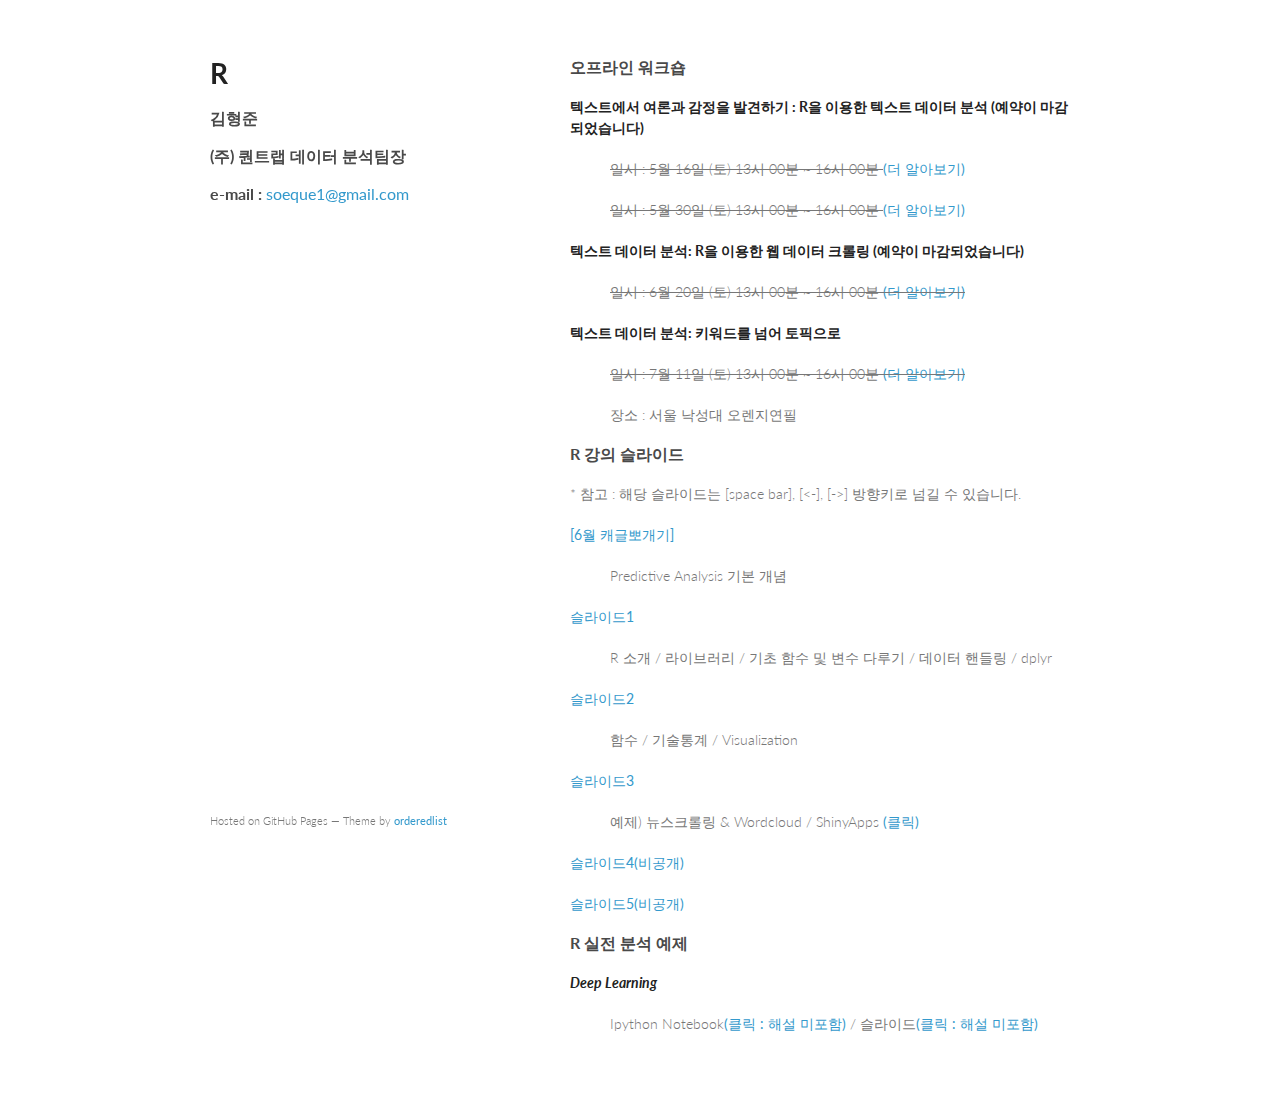
<file: index.html>
<!doctype html>
<html>
  <head>
    <meta charset="utf-8">
    <meta http-equiv="X-UA-Compatible" content="chrome=1">
    <title>R slide by soeque1</title>

  <script>
    (function(i,s,o,g,r,a,m){i['GoogleAnalyticsObject']=r;i[r]=i[r]||function(){
    (i[r].q=i[r].q||[]).push(arguments)},i[r].l=1*new Date();a=s.createElement(o),
    m=s.getElementsByTagName(o)[0];a.async=1;a.src=g;m.parentNode.insertBefore(a,m)
    })(window,document,'script','//www.google-analytics.com/analytics.js','ga');

    ga('create', 'UA-62437937-1', 'auto');
    ga('send', 'pageview');

  </script>
	
    <link rel="stylesheet" href="stylesheets/styles.css">
    <link rel="stylesheet" href="stylesheets/pygment_trac.css">
    <meta name="viewport" content="width=device-width, initial-scale=1, user-scalable=no">
  </head>
  
  <body>
    <div class="wrapper">
      <header>
        <h1>R</h1>
        <h3>김형준 </h3>
        <h3>(주) 퀀트랩 데이터 분석팀장</h3>
		<h3>e-mail : <a href="mailto:soeque1@gmail.com">soeque1@gmail.com</a></h3>
      </header>
<section>
<h3><span class="octicon octicon-link"></span>오프라인 워크숍</h3>
<p><strong>텍스트에서 여론과 감정을 발견하기 : R을 이용한 텍스트 데이터 분석 (예약이 마감되었습니다)</strong></p>
<ul> <span style="text-decoration:line-through;">일시 :  5월 16일 (토) 13시 00분 ~ 16시 00분 </span><a href="http://onoffmix.com/event/45822" target="_blank"> (더 알아보기)</a></ul>
<ul> <span style="text-decoration:line-through;">일시 :  5월 30일 (토) 13시 00분 ~ 16시 00분 </span><a href="http://onoffmix.com/event/45822" target="_blank"> (더 알아보기)</a></ul>
<p><strong>텍스트 데이터 분석: R을 이용한 웹 데이터 크롤링 (예약이 마감되었습니다) </strong></p>
<ul><span style="text-decoration:line-through;"> 일시 :  6월 20일 (토) 13시 00분 ~ 16시 00분 <a href="http://onoffmix.com/event/47578" target="_blank"> (더 알아보기)</a></ul></span>
<p><strong>텍스트 데이터 분석: 키워드를 넘어 토픽으로 </strong></p>
<ul><span style="text-decoration:line-through;"> 일시 :  7월 11일 (토) 13시 00분 ~ 16시 00분<a href="http://onoffmix.com/event/48248" target="_blank"> (더 알아보기)</a></ul></span>
<ul> 장소 : 서울 낙성대 오렌지연필</ul>
<!--<p><strong>강의 준비 설치 가이드 (미리 설치해 오세요!)</strong></p>
<ul> <a href="http://course.mindscale.kr/course/text-analysis/material" target="_blank"><font color="red"> 강의 준비 (클릭)</font></a></ul>
<ul> 워크숍 강의 슬라이드 및 코드 : 워크숍 이후 발송 예정</a></ul>
<p><strong> <a href="http://course.mindscale.kr/course/text-analysis" target="_blank">R 기초 온라인 동영상 강의 (오프라인 워크숍 신청자에 한해 무료) </a></strong></p>-->
<h3><span class="octicon octicon-link"></span>R 강의 슬라이드</h3>
<p> * 참고 : 해당 슬라이드는 [space bar], [<-], [->] 방향키로 넘길 수 있습니다. </p>
<p><a href="http://soeque1.github.io/r_slide/ML.html" target="_blank">[6월 캐글뽀개기] </a></p>
<ul> Predictive Analysis 기본 개념 </ul>
<p><a href="http://soeque1.github.io/r_slide/index_1.html" target="_blank"> 슬라이드1</a></p>
<ul> R 소개 / 라이브러리 / 기초 함수 및 변수 다루기 / 데이터 핸들링 / dplyr</ul>
<p><a href="http://soeque1.github.io/r_slide/index_2.html" target="_blank"> 슬라이드2</a></p>
<ul> 함수 / 기술통계 / Visualization</ul>
<p><a href="http://soeque1.github.io/r_slide/index_3.html" target="_blank"> 슬라이드3</a></p>
<ul> 예제) 뉴스크롤링 & Wordcloud / ShinyApps <a href="https://soeque1.shinyapps.io/wordcloud/" target="_blank"> (클릭)</a></ul>
<p><a href="#"> 슬라이드4(비공개)</a></p>
<p><a href="#"> 슬라이드5(비공개)</a></p>
<p></p>
<h3><span class="octicon octicon-link"></span>R 실전 분석 예제</h3>
<p><i><strong>Deep Learning</strong></i></p>
<ul>Ipython Notebook<a href="http://nbviewer.ipython.org/github/soeque1/r_slide/blob/gh-pages/deeplearning/Patent_kr.ipynb" target="_blank">(클릭 : 해설 미포함)</a> / 슬라이드<a href="http://soeque1.github.io/r_slide/patent.html" target="_blank">(클릭 : 해설 미포함)</a></ul>
<p></p>
</section>
<footer>
<p><small>Hosted on GitHub Pages &mdash; Theme by <a href="https://github.com/orderedlist">orderedlist</a></small></p>
</footer>
</div>
<script src="javascripts/scale.fix.js"></script>
</body>
</html>
</file>
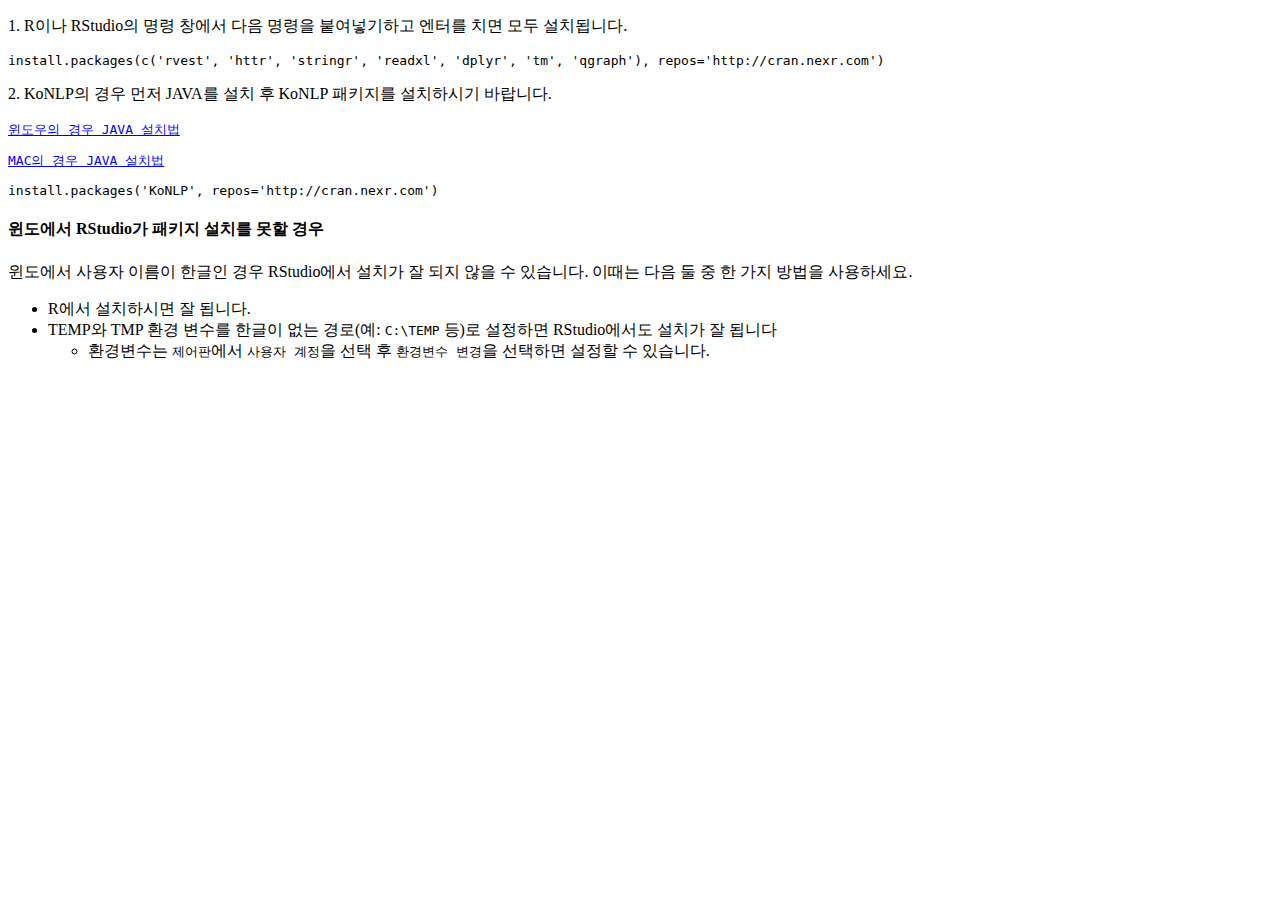
<file: preliminary/index.html>
<!DOCTYPE html>
<html>
<head>
	<meta charset="utf-8">
	<meta http-equiv="X-UA-Compatible" content="IE=edge">
	<meta name="viewport" content="width=device-width, initial-scale=1">
    <title>R 패키지 설치</title>
</head>
<p>1. R이나 RStudio의 명령 창에서 다음 명령을 붙여넣기하고 엔터를 치면 모두 설치됩니다.</p>

<div>
<pre><code>install.packages(c(&#39;rvest&#39;, &#39;httr&#39;, &#39;stringr&#39;, &#39;readxl&#39;, &#39;dplyr&#39;, &#39;tm&#39;, &#39;qgraph&#39;), repos=&#39;http://cran.nexr.com&#39;)
</code></pre>

<p>2. KoNLP의 경우 먼저 JAVA를 설치 후 KoNLP 패키지를 설치하시기 바랍니다. </p>
<pre><a href="https://www.dropbox.com/s/ag1ktz4ysiw1aqr/Install_java_win.pdf?dl=0" target="_blank"><font color="blue">윈도우의 경우 JAVA 설치법</font></a></pre>
<pre><a href="https://www.dropbox.com/s/mjr9yjg76sh92e9/Install_java_mac.pdf?dl=0" target="_blank"><font color="blue">MAC의 경우 JAVA 설치법</font></a></pre>

<pre><code>install.packages(&#39;KoNLP&#39;, repos=&#39;http://cran.nexr.com&#39;)
</code></pre>


<h4>윈도에서 RStudio가 패키지 설치를 못할 경우</h4>

<p>윈도에서 사용자 이름이 한글인 경우 RStudio에서 설치가 잘 되지 않을 수 있습니다. 이때는 다음 둘 중 한 가지 방법을 사용하세요.</p>

<ul>
<li>R에서 설치하시면 잘 됩니다.</li>
<li>TEMP와 TMP 환경 변수를 한글이 없는 경로(예: <code>C:\TEMP</code> 등)로 설정하면 RStudio에서도 설치가 잘 됩니다

<ul>
<li>환경변수는 <code>제어판</code>에서 <code>사용자 계정</code>을 선택 후 <code>환경변수 변경</code>을 선택하면 설정할 수 있습니다.</li>
</ul></li>
</ul>
</div>


    </div><!-- /container -->
    <footer class="footer">
    </footer>    
  </body>
</html>
</file>
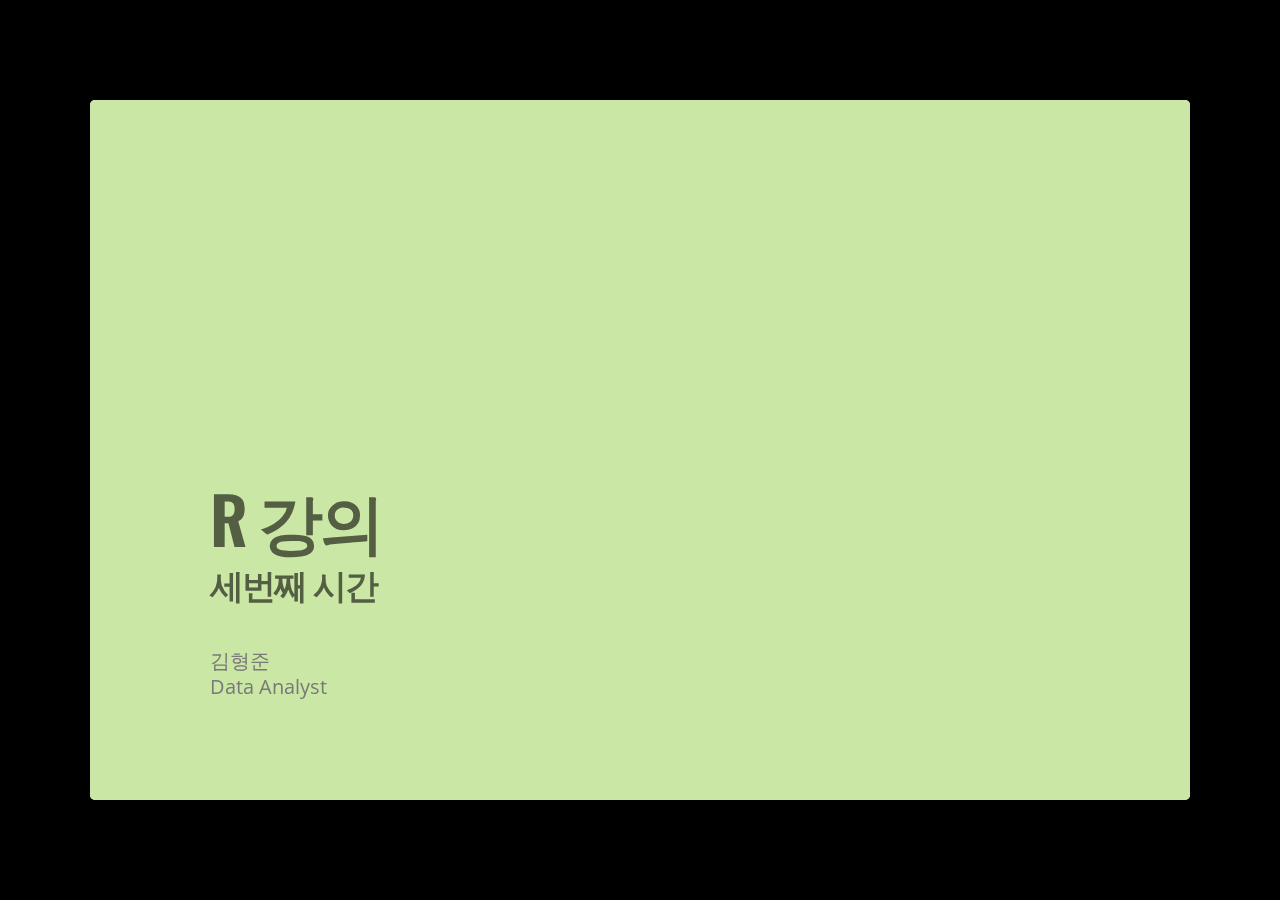
<file: index_3.html>
<!DOCTYPE html>
<html>
<head>
  <title>R 강의</title>
  <meta charset="utf-8">
  <meta name="description" content="R 강의">
  <meta name="author" content="김형준">
  <meta name="generator" content="slidify" />
  <meta name="apple-mobile-web-app-capable" content="yes">
  <meta http-equiv="X-UA-Compatible" content="chrome=1">
  <link rel="stylesheet" href="libraries/frameworks/io2012/css/default.css" media="all" >
  <link rel="stylesheet" href="libraries/frameworks/io2012/css/phone.css" 
    media="only screen and (max-device-width: 480px)" >
  <link rel="stylesheet" href="libraries/frameworks/io2012/css/slidify.css" >
  <link rel="stylesheet" href="libraries/highlighters/highlight.js/css/tomorrow.css" />
  <base target="_blank"> <!-- This amazingness opens all links in a new tab. -->  <link rel=stylesheet href="./assets/css/ribbons.css"></link>

  
  <!-- Grab CDN jQuery, fall back to local if offline -->
  <script src="http://ajax.aspnetcdn.com/ajax/jQuery/jquery-1.7.min.js"></script>
  <script>window.jQuery || document.write('<script src="libraries/widgets/quiz/js/jquery.js"><\/script>')</script> 
  <script data-main="libraries/frameworks/io2012/js/slides" 
    src="libraries/frameworks/io2012/js/require-1.0.8.min.js">
  </script>
  
  

</head>
<body style="opacity: 0">
  <slides class="layout-widescreen">
    
    <!-- LOGO SLIDE -->
        <slide class="title-slide segue nobackground">
  <hgroup class="auto-fadein">
    <h1>R 강의</h1>
    <h2>세번째 시간</h2>
    <p>김형준<br/>Data Analyst</p>
  </hgroup>
  <article></article>  
</slide>
    

    <!-- SLIDES -->
    <slide class="" id="slide-1" style="background:;">
  <hgroup>
    <h2>Contents</h2>
  </hgroup>
  <article data-timings="">
    <ol>
<li>분석예시</li>
<li>WordCloud</li>
</ol>

  </article>
  <!-- Presenter Notes -->
</slide>

<slide class="" id="slide-2" style="background:;">
  <article data-timings="">
    <div align="center">
<iframe width="560" height="315"
src="https://soeque1.shinyapps.io/wordcloud/" allowfullscreen>
    </iframe></div>

  </article>
  <!-- Presenter Notes -->
</slide>

<slide class="" id="slide-3" style="background:;">
  <article data-timings="">
    <pre><code class="r">pre_processing&lt;-function(data, start_line, end_line)
{
bodydata&lt;-data[start_line:end_line]
bodydata&lt;-gsub(&quot;&lt;P align=justify&gt;&lt;/P&gt;&quot;,&quot;&quot;,bodydata)
bodydata&lt;-str_replace_all(bodydata, &quot;[[:punct:]]|[a-zA-Z]|[\t+]&quot;, &quot; &quot;)
bodydata&lt;-str_replace_all(bodydata, &quot;[[:space:]][[:space:]]+&quot;, &quot;&quot;)
bodydata&lt;-bodydata[bodydata!=&quot;&quot;&amp;bodydata!=&quot; &quot;]
return(bodydata)
}
</code></pre>

  </article>
  <!-- Presenter Notes -->
</slide>

<slide class="" id="slide-4" style="background:;">
  <article data-timings="">
    <pre><code class="r">wordcloud_proc&lt;-function(bodydata)
{
nouns&lt;-sapply(bodydata,extractNoun)
wordcount &lt;- table(unlist(nouns))
wordcount &lt;- wordcount[nchar(names(wordcount))!=1]
return(wordcount)
}
</code></pre>

  </article>
  <!-- Presenter Notes -->
</slide>

<slide class="" id="slide-5" style="background:;">
  <hgroup>
    <h3>박근혜 대통령 취임사 전문 (한겨레)</h3>
  </hgroup>
  <article data-timings="">
    <p>[source][<a href="http://www.hani.co.kr/arti/politics/politics_general/575390.html">http://www.hani.co.kr/arti/politics/politics_general/575390.html</a>]</p>

<p><img src="assets/fig/wordcloud2_1.png" alt="plot of chunk wordcloud2_1"> </p>

  </article>
  <!-- Presenter Notes -->
</slide>

<slide class="" id="slide-6" style="background:;">
  <hgroup>
    <h3>이명박 대통령 취임사 전문 (머니투데이)</h3>
  </hgroup>
  <article data-timings="">
    <p>[source][<a href="http://stock.mt.co.kr/view/mtview.php?type=1&amp;no=2008022510425323553">http://stock.mt.co.kr/view/mtview.php?type=1&amp;no=2008022510425323553</a>]</p>

<p><img src="assets/fig/wordcloud2_2.png" alt="plot of chunk wordcloud2_2"> </p>

  </article>
  <!-- Presenter Notes -->
</slide>

<slide class="" id="slide-7" style="background:;">
  <hgroup>
    <h3>노무현 대통령 취임사 전문 (한겨레)</h3>
  </hgroup>
  <article data-timings="">
    <p>[source][<a href="http://legacy.www.hani.co.kr/section-003000000/2003/02/003000000200302251026287.html">http://legacy.www.hani.co.kr/section-003000000/2003/02/003000000200302251026287.html</a>]</p>

<p><img src="assets/fig/wordcloud2_3.png" alt="plot of chunk wordcloud2_3"> </p>

  </article>
  <!-- Presenter Notes -->
</slide>

<slide class="" id="slide-8" style="background:;">
  <hgroup>
    <h3>박근혜 - 노무현</h3>
  </hgroup>
  <article data-timings="">
    <p><img src="assets/fig/p_n.png" alt="alt text"></p>

  </article>
  <!-- Presenter Notes -->
</slide>

<slide class="" id="slide-9" style="background:;">
  <hgroup>
    <h3>노무현 - 박근혜</h3>
  </hgroup>
  <article data-timings="">
    <p><img src="assets/fig/n_p.png" alt="alt text"></p>

  </article>
  <!-- Presenter Notes -->
</slide>

    <slide class="backdrop"></slide>
  </slides>
  <div class="pagination pagination-small" id='io2012-ptoc' style="display:none;">
    <ul>
      <li>
      <a href="#" target="_self" rel='tooltip' 
        data-slide=1 title='Contents'>
         1
      </a>
    </li>
    <li>
      <a href="#" target="_self" rel='tooltip' 
        data-slide=2 title=''>
         2
      </a>
    </li>
    <li>
      <a href="#" target="_self" rel='tooltip' 
        data-slide=3 title=''>
         3
      </a>
    </li>
    <li>
      <a href="#" target="_self" rel='tooltip' 
        data-slide=4 title=''>
         4
      </a>
    </li>
    <li>
      <a href="#" target="_self" rel='tooltip' 
        data-slide=5 title='박근혜 대통령 취임사 전문 (한겨레)'>
         5
      </a>
    </li>
    <li>
      <a href="#" target="_self" rel='tooltip' 
        data-slide=6 title='이명박 대통령 취임사 전문 (머니투데이)'>
         6
      </a>
    </li>
    <li>
      <a href="#" target="_self" rel='tooltip' 
        data-slide=7 title='노무현 대통령 취임사 전문 (한겨레)'>
         7
      </a>
    </li>
    <li>
      <a href="#" target="_self" rel='tooltip' 
        data-slide=8 title='박근혜 - 노무현'>
         8
      </a>
    </li>
    <li>
      <a href="#" target="_self" rel='tooltip' 
        data-slide=9 title='노무현 - 박근혜'>
         9
      </a>
    </li>
  </ul>
  </div>  <!--[if IE]>
    <script 
      src="http://ajax.googleapis.com/ajax/libs/chrome-frame/1/CFInstall.min.js">  
    </script>
    <script>CFInstall.check({mode: 'overlay'});</script>
  <![endif]-->
</body>
  <!-- Load Javascripts for Widgets -->
  
  <!-- MathJax: Fall back to local if CDN offline but local image fonts are not supported (saves >100MB) -->
  <script type="text/x-mathjax-config">
    MathJax.Hub.Config({
      tex2jax: {
        inlineMath: [['$','$'], ['\\(','\\)']],
        processEscapes: true
      }
    });
  </script>
  <script type="text/javascript" src="http://cdn.mathjax.org/mathjax/2.0-latest/MathJax.js?config=TeX-AMS-MML_HTMLorMML"></script>
  <!-- <script src="https://c328740.ssl.cf1.rackcdn.com/mathjax/2.0-latest/MathJax.js?config=TeX-AMS-MML_HTMLorMML">
  </script> -->
  <script>window.MathJax || document.write('<script type="text/x-mathjax-config">MathJax.Hub.Config({"HTML-CSS":{imageFont:null}});<\/script><script src="libraries/widgets/mathjax/MathJax.js?config=TeX-AMS-MML_HTMLorMML"><\/script>')
</script>
<!-- LOAD HIGHLIGHTER JS FILES -->
  <script src="libraries/highlighters/highlight.js/highlight.pack.js"></script>
  <script>hljs.initHighlightingOnLoad();</script>
  <!-- DONE LOADING HIGHLIGHTER JS FILES -->
   
  </html>
</file>
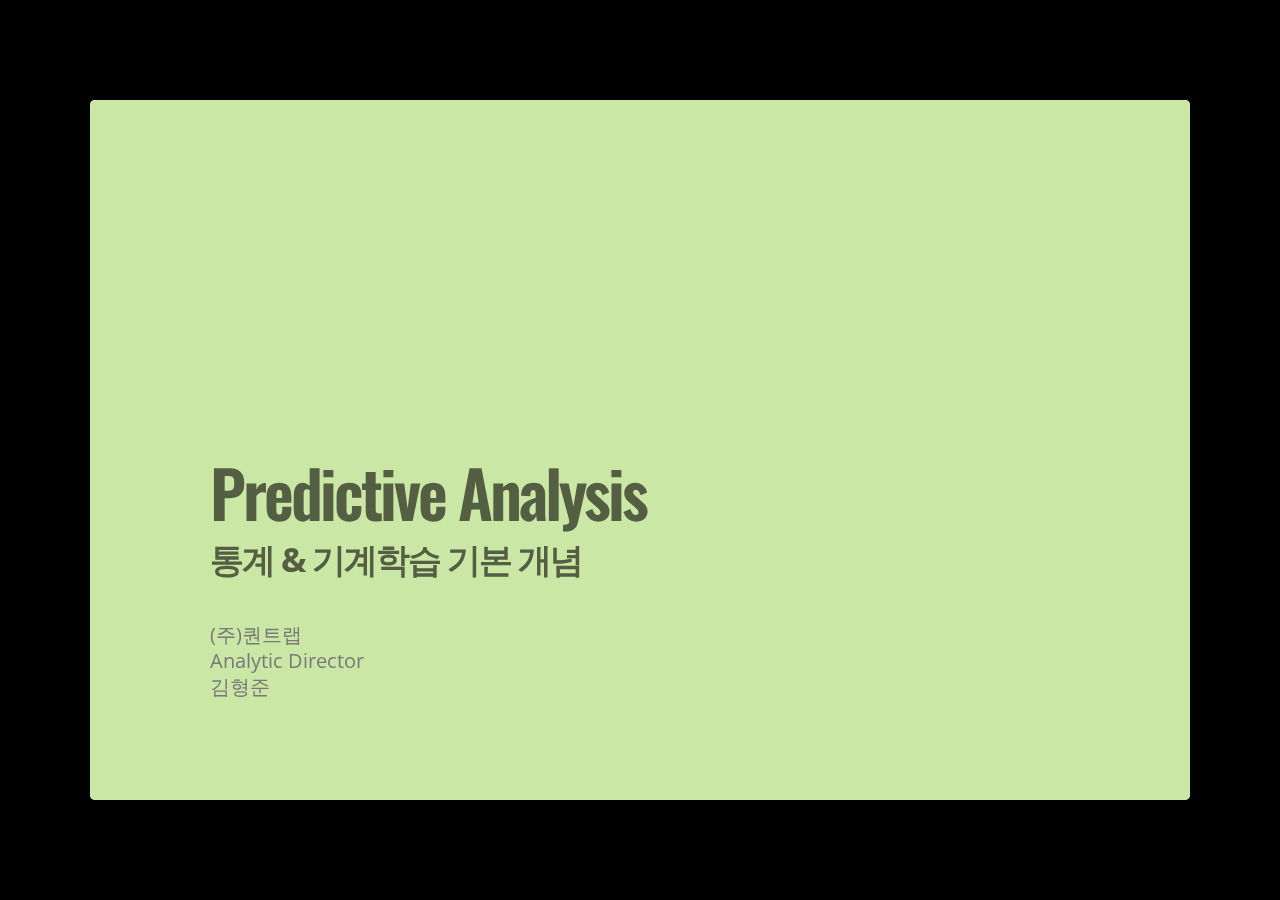
<file: ML.html>
<!DOCTYPE html>
<html>
<head>
  <title>Predictive Analysis</title>
  <meta charset="utf-8">
  <meta name="description" content="Predictive Analysis">
  <meta name="author" content="(주)퀀트랩 Analytic Director">
  <meta name="generator" content="slidify" />
  <meta name="apple-mobile-web-app-capable" content="yes">
  <meta http-equiv="X-UA-Compatible" content="chrome=1">
  <link rel="stylesheet" href="libraries/frameworks/io2012/css/default.css" media="all" >
  <link rel="stylesheet" href="libraries/frameworks/io2012/css/phone.css" 
    media="only screen and (max-device-width: 480px)" >
  <link rel="stylesheet" href="libraries/frameworks/io2012/css/slidify.css" >
  <link rel="stylesheet" href="libraries/highlighters/highlight.js/css/tomorrow.css" />
  <base target="_blank"> <!-- This amazingness opens all links in a new tab. -->  <link rel=stylesheet href="./assets/css/ribbons.css"></link>

  
  <!-- Grab CDN jQuery, fall back to local if offline -->
  <script src="http://ajax.aspnetcdn.com/ajax/jQuery/jquery-1.7.min.js"></script>
  <script>window.jQuery || document.write('<script src="libraries/widgets/quiz/js/jquery.js"><\/script>')</script> 
  <script data-main="libraries/frameworks/io2012/js/slides" 
    src="libraries/frameworks/io2012/js/require-1.0.8.min.js">
  </script>
  
  

</head>
<body style="opacity: 0">
  <slides class="layout-widescreen">
    
    <!-- LOGO SLIDE -->
        <slide class="title-slide segue nobackground">
  <hgroup class="auto-fadein">
    <h1>Predictive Analysis</h1>
    <h2>통계 &amp; 기계학습 기본 개념</h2>
    <p>(주)퀀트랩 <br/> Analytic Director<br/>김형준</p>
  </hgroup>
  <article></article>  
</slide>
    

    <!-- SLIDES -->
    <slide class="" id="slide-1" style="background:;">
  <article data-timings="">
    <p><center><img src="daum_crawling/html/assets/img/quantlab_2.jpg" height=600px width=800px></center></p>

  </article>
  <!-- Presenter Notes -->
</slide>

<slide class="" id="slide-2" style="background:;">
  <hgroup>
    <h3><a href="http://soeque1.github.io/r_slide/">개인 홈페이지</a></h3>
  </hgroup>
  <article data-timings="">
    <p><left><img src="assets/fig/intro_hj.jpg" height=600px width=800px></left></p>

  </article>
  <!-- Presenter Notes -->
</slide>

<slide class="" id="slide-3" style="background:;">
  <hgroup>
    <h2>Contents</h2>
  </hgroup>
  <article data-timings="">
    <ol>
<li>Why Model?</li>
<li>How Model?</li>
<li>Which Model?</li>
</ol>

  </article>
  <!-- Presenter Notes -->
</slide>

<slide class="class" id="id" style="background:;">
  <hgroup>
    <h2>Why?</h2>
  </hgroup>
  <article data-timings="">
    
  </article>
  <!-- Presenter Notes -->
</slide>

<slide class="" id="slide-5" style="background:;">
  <hgroup>
    <h2>Why?</h2>
  </hgroup>
  <article data-timings="">
    <h3>설명 : 선형 모형(Linear Model) 선호</h3>

<p>키가 170이상이면 남자<br>
키가 1cm 증가할 때마다 몸무게가 1kg 증가<br>
월 소득이 100만원 증가할 때마다 몸무게가 1kg 감소<br>
월 소득이 1000만원이상이면 몸무게 증가없음(선형 VS 비선형)    </p>

<h3>예측 : 비선형 모형(Non-Linear Model) 선호</h3>

<p>몸무게는 (log(키) + log(나이 - 50))*(소득수준의 제곱)<br>
키와 나이의 Gaussian Kernel에서 .3이 높아지면 몸무게는 1kg이 증가한다<br>
<a href="http://www.eric-kim.net/eric-kim-net/posts/1/kernel_trick.html">Kernel</a>  </p>

<h3>설명 + 예측 : 풀어야 할 숙제</h3>

  </article>
  <!-- Presenter Notes -->
</slide>

<slide class="" id="slide-6" style="background:;">
  <hgroup>
    <h2>키와 성별</h2>
  </hgroup>
  <article data-timings="">
    <p><img src="assets/fig/unnamed-chunk-1.png" alt="plot of chunk unnamed-chunk-1"> </p>

  </article>
  <!-- Presenter Notes -->
</slide>

<slide class="" id="slide-7" style="background:;">
  <hgroup>
    <h2>키와 성별</h2>
  </hgroup>
  <article data-timings="">
    <p><img src="assets/fig/unnamed-chunk-2.png" alt="plot of chunk unnamed-chunk-2"> </p>

  </article>
  <!-- Presenter Notes -->
</slide>

<slide class="" id="slide-8" style="background:;">
  <hgroup>
    <h2>키와 성별</h2>
  </hgroup>
  <article data-timings="">
    <p><img src="assets/fig/unnamed-chunk-3.png" alt="plot of chunk unnamed-chunk-3"> </p>

  </article>
  <!-- Presenter Notes -->
</slide>

<slide class="" id="slide-9" style="background:;">
  <hgroup>
    <h2>키와 성별, 국가</h2>
  </hgroup>
  <article data-timings="">
      
<div class='left' style='float:left;width:'>
 <p><img src="assets/fig/unnamed-chunk-4.png" alt="plot of chunk unnamed-chunk-4"> </p>

</div>    
<div class='right' style='float:right;width:'>
 <p><img src="assets/fig/unnamed-chunk-5.png" alt="plot of chunk unnamed-chunk-5"> </p>

</div>
  </article>
  <!-- Presenter Notes -->
</slide>

<slide class="" id="slide-10" style="background:;">
  <hgroup>
    <h2>키와 성별, 국가</h2>
  </hgroup>
  <article data-timings="">
      
<div class='left' style='float:left;width:'>
 <p><img src="assets/fig/unnamed-chunk-6.png" alt="plot of chunk unnamed-chunk-6"> </p>

</div>    
<div class='right' style='float:right;width:'>
 <p><img src="assets/fig/unnamed-chunk-7.png" alt="plot of chunk unnamed-chunk-7"> </p>

</div>
  </article>
  <!-- Presenter Notes -->
</slide>

<slide class="" id="slide-11" style="background:;">
  <hgroup>
    <h2>키와 성별, 국가</h2>
  </hgroup>
  <article data-timings="">
      
<div class='left' style='float:left;width:'>
 <p><img src="assets/fig/unnamed-chunk-8.png" alt="plot of chunk unnamed-chunk-8"> </p>

</div>    
<div class='right' style='float:right;width:'>
 <p><img src="assets/fig/unnamed-chunk-9.png" alt="plot of chunk unnamed-chunk-9"> </p>

</div>
  </article>
  <!-- Presenter Notes -->
</slide>

<slide class="" id="slide-12" style="background:;">
  <hgroup>
    <h2>키와 성별</h2>
  </hgroup>
  <article data-timings="">
    <p><img src="assets/fig/unnamed-chunk-10.png" alt="plot of chunk unnamed-chunk-10"> </p>

  </article>
  <!-- Presenter Notes -->
</slide>

<slide class="" id="slide-13" style="background:;">
  <hgroup>
    <h2>키와 성별, 국가</h2>
  </hgroup>
  <article data-timings="">
    <p><img src="assets/fig/unnamed-chunk-11.png" alt="plot of chunk unnamed-chunk-11"> </p>

  </article>
  <!-- Presenter Notes -->
</slide>

<slide class="" id="slide-14" style="background:;">
  <hgroup>
    <h2>키와 성별, 국가</h2>
  </hgroup>
  <article data-timings="">
    <p><img src="assets/fig/unnamed-chunk-12.png" alt="plot of chunk unnamed-chunk-12"> </p>

  </article>
  <!-- Presenter Notes -->
</slide>

<slide class="" id="slide-15" style="background:;">
  <hgroup>
    <h2>키와 성별, 국가</h2>
  </hgroup>
  <article data-timings="">
    <p><img src="assets/fig/unnamed-chunk-13.png" alt="plot of chunk unnamed-chunk-13"> </p>

  </article>
  <!-- Presenter Notes -->
</slide>

<slide class="" id="slide-16" style="background:;">
  <hgroup>
    <h2>키와 성별, 국가</h2>
  </hgroup>
  <article data-timings="">
    <p><img src="assets/fig/unnamed-chunk-14.png" alt="plot of chunk unnamed-chunk-14"> </p>

  </article>
  <!-- Presenter Notes -->
</slide>

<slide class="" id="slide-17" style="background:;">
  <hgroup>
    <h2>공분산(Covariance)과 상관관계(Correlation)</h2>
  </hgroup>
  <article data-timings="">
    <ul>
<li>두 변수의 변화 사이의 관계, 한 변수가 변화함에 따라 다른 변수가 변화하는 경향성<br></li>
<li>일반적으로 선형관계를 나타냄<br></li>
</ul>

<pre><code>## [1] 0.8194
</code></pre>

  </article>
  <!-- Presenter Notes -->
</slide>

<slide class="" id="slide-18" style="background:;">
  <hgroup>
    <h2>더 생각해 볼 문제들</h2>
  </hgroup>
  <article data-timings="">
    <h3>상호작용</h3>

<p>Black Nation에서는 키가 남 &gt; 여  </p>

<p>Red Nation에서는 키가 여 &gt; 남  </p>

<p>-&gt; 성별과 국가 상호작용 추가  </p>

<h3>선형관계</h3>

<p>-&gt; 문제는 항상 선형관계를 만족하는가?</p>

<p>-&gt; 나이와 키는 비선형관계  </p>

<h3>Curse of Dimensionality</h3>

<p>-&gt; 많은 변수로 예측하는 것이 항상 좋은 것인가?</p>

  </article>
  <!-- Presenter Notes -->
</slide>

<slide class="" id="slide-19" style="background:;">
  <hgroup>
    <h2>Model Complexity</h2>
  </hgroup>
  <article data-timings="">
      
<div class='left' style='float:left;width:'>
 <p><img src="assets/fig/unnamed-chunk-16.png" alt="plot of chunk unnamed-chunk-16"> </p>

</div>    
<div class='right' style='float:right;width:'>
 <!-- html table generated in R 3.1.3 by xtable 1.7-4 package -->

<!-- Wed Jun 10 01:33:10 2015 -->

<table border=1>
<tr> <th>  </th> <th> Estimate </th> <th> Std. Error </th> <th> t value </th> <th> Pr(&gt;|t|) </th>  </tr>
  <tr> <td align="right"> (Intercept) </td> <td align="right"> -8.29 </td> <td align="right"> 11.74 </td> <td align="right"> -0.71 </td> <td align="right"> 0.49 </td> </tr>
  <tr> <td align="right"> heights </td> <td align="right"> 0.49 </td> <td align="right"> 0.07 </td> <td align="right"> 7.56 </td> <td align="right"> 0.00 </td> </tr>
   </table>

</div>
  </article>
  <!-- Presenter Notes -->
</slide>

<slide class="" id="slide-20" style="background:;">
  <article data-timings="">
    <p><img src="assets/fig/lmplot2_2.png" alt="plot of chunk lmplot2_2"> </p>

  </article>
  <!-- Presenter Notes -->
</slide>

<slide class="" id="slide-21" style="background:;">
  <hgroup>
    <h2>Over-Fitting(과적합)</h2>
  </hgroup>
  <article data-timings="">
    <p><img src="assets/fig/lmplot2_3.png" alt="plot of chunk lmplot2_3"> </p>

  </article>
  <!-- Presenter Notes -->
</slide>

<slide class="" id="slide-22" style="background:;">
  <hgroup>
    <h2>How? Model Evaluation</h2>
  </hgroup>
  <article data-timings="">
    
  </article>
  <!-- Presenter Notes -->
</slide>

<slide class="" id="slide-23" style="background:;">
  <hgroup>
    <h2>How? Model Evaluation</h2>
  </hgroup>
  <article data-timings="">
    <h3>Cross-Validtion</h3>

<ul>
<li>Training Set, Validation Set, Test Set</li>
<li>K-fold</li>
</ul>

<h3>How to avoid Over-fitting</h3>

<ul>
<li>Penality of Model Complexity (MSE 보정)</li>
<li>Regulization (Lasso, Ridge, Elastic Net)</li>
<li>Bayesian</li>
<li>Drop Out, Bagging, Feature Bagging</li>
</ul>

  </article>
  <!-- Presenter Notes -->
</slide>

<slide class="" id="slide-24" style="background:;">
  <hgroup>
    <h2>Which Model?</h2>
  </hgroup>
  <article data-timings="">
    <h3>Supervised Learning</h3>

<ul>
<li>Y를 알 때 </li>
<li>P(Y|X) : Discriminative Model</li>
</ul>

<h3>Unsupervised Learning</h3>

<ul>
<li>Y를 모를 때<br></li>
<li>P(X)<br></li>
<li>P(Y,X) : Generative Model<br>
<a href="http://www.quora.com/Is-it-possible-for-unsupervised-learning-algorithms-to-outperform-supervised-ones">참고</a><br></li>
</ul>

<h3>Semi-Supervised Learning</h3>

<h3>Reinforce Learning</h3>

  </article>
  <!-- Presenter Notes -->
</slide>

<slide class="" id="slide-25" style="background:;">
  <hgroup>
    <h2>Random Forest</h2>
  </hgroup>
  <article data-timings="">
    <p><a href="http://www.math.usu.edu/adele/randomforests/ovronnaz.pdf">Random Forest</a>  </p>

<p><a href="http://pubs.rsc.org/en/content/articlehtml/2009/mb/b907946g">How to work</a>  </p>

<p><a href="http://www.quora.com/How-bagging-can-avoid-over-fitting-in-Random-Forest-classification">How to avoid over-fiting</a>  </p>

<p><a href="http://trevorstephens.com/post/73770963794/titanic-getting-started-with-r-part-5-random">Titanic example</a>  </p>

  </article>
  <!-- Presenter Notes -->
</slide>

    <slide class="backdrop"></slide>
  </slides>
  <div class="pagination pagination-small" id='io2012-ptoc' style="display:none;">
    <ul>
      <li>
      <a href="#" target="_self" rel='tooltip' 
        data-slide=1 title=''>
         1
      </a>
    </li>
    <li>
      <a href="#" target="_self" rel='tooltip' 
        data-slide=2 title='<a href="http://soeque1.github.io/r_slide/">개인 홈페이지</a>'>
         2
      </a>
    </li>
    <li>
      <a href="#" target="_self" rel='tooltip' 
        data-slide=3 title='Contents'>
         3
      </a>
    </li>
    <li>
      <a href="#" target="_self" rel='tooltip' 
        data-slide=4 title='Why?'>
         4
      </a>
    </li>
    <li>
      <a href="#" target="_self" rel='tooltip' 
        data-slide=5 title='Why?'>
         5
      </a>
    </li>
    <li>
      <a href="#" target="_self" rel='tooltip' 
        data-slide=6 title='키와 성별'>
         6
      </a>
    </li>
    <li>
      <a href="#" target="_self" rel='tooltip' 
        data-slide=7 title='키와 성별'>
         7
      </a>
    </li>
    <li>
      <a href="#" target="_self" rel='tooltip' 
        data-slide=8 title='키와 성별'>
         8
      </a>
    </li>
    <li>
      <a href="#" target="_self" rel='tooltip' 
        data-slide=9 title='키와 성별, 국가'>
         9
      </a>
    </li>
    <li>
      <a href="#" target="_self" rel='tooltip' 
        data-slide=10 title='키와 성별, 국가'>
         10
      </a>
    </li>
    <li>
      <a href="#" target="_self" rel='tooltip' 
        data-slide=11 title='키와 성별, 국가'>
         11
      </a>
    </li>
    <li>
      <a href="#" target="_self" rel='tooltip' 
        data-slide=12 title='키와 성별'>
         12
      </a>
    </li>
    <li>
      <a href="#" target="_self" rel='tooltip' 
        data-slide=13 title='키와 성별, 국가'>
         13
      </a>
    </li>
    <li>
      <a href="#" target="_self" rel='tooltip' 
        data-slide=14 title='키와 성별, 국가'>
         14
      </a>
    </li>
    <li>
      <a href="#" target="_self" rel='tooltip' 
        data-slide=15 title='키와 성별, 국가'>
         15
      </a>
    </li>
    <li>
      <a href="#" target="_self" rel='tooltip' 
        data-slide=16 title='키와 성별, 국가'>
         16
      </a>
    </li>
    <li>
      <a href="#" target="_self" rel='tooltip' 
        data-slide=17 title='공분산(Covariance)과 상관관계(Correlation)'>
         17
      </a>
    </li>
    <li>
      <a href="#" target="_self" rel='tooltip' 
        data-slide=18 title='더 생각해 볼 문제들'>
         18
      </a>
    </li>
    <li>
      <a href="#" target="_self" rel='tooltip' 
        data-slide=19 title='Model Complexity'>
         19
      </a>
    </li>
    <li>
      <a href="#" target="_self" rel='tooltip' 
        data-slide=20 title=''>
         20
      </a>
    </li>
    <li>
      <a href="#" target="_self" rel='tooltip' 
        data-slide=21 title='Over-Fitting(과적합)'>
         21
      </a>
    </li>
    <li>
      <a href="#" target="_self" rel='tooltip' 
        data-slide=22 title='How? Model Evaluation'>
         22
      </a>
    </li>
    <li>
      <a href="#" target="_self" rel='tooltip' 
        data-slide=23 title='How? Model Evaluation'>
         23
      </a>
    </li>
    <li>
      <a href="#" target="_self" rel='tooltip' 
        data-slide=24 title='Which Model?'>
         24
      </a>
    </li>
    <li>
      <a href="#" target="_self" rel='tooltip' 
        data-slide=25 title='Random Forest'>
         25
      </a>
    </li>
  </ul>
  </div>  <!--[if IE]>
    <script 
      src="http://ajax.googleapis.com/ajax/libs/chrome-frame/1/CFInstall.min.js">  
    </script>
    <script>CFInstall.check({mode: 'overlay'});</script>
  <![endif]-->
</body>
  <!-- Load Javascripts for Widgets -->
  
  <!-- MathJax: Fall back to local if CDN offline but local image fonts are not supported (saves >100MB) -->
  <script type="text/x-mathjax-config">
    MathJax.Hub.Config({
      tex2jax: {
        inlineMath: [['$','$'], ['\\(','\\)']],
        processEscapes: true
      }
    });
  </script>
  <script type="text/javascript" src="http://cdn.mathjax.org/mathjax/2.0-latest/MathJax.js?config=TeX-AMS-MML_HTMLorMML"></script>
  <!-- <script src="https://c328740.ssl.cf1.rackcdn.com/mathjax/2.0-latest/MathJax.js?config=TeX-AMS-MML_HTMLorMML">
  </script> -->
  <script>window.MathJax || document.write('<script type="text/x-mathjax-config">MathJax.Hub.Config({"HTML-CSS":{imageFont:null}});<\/script><script src="libraries/widgets/mathjax/MathJax.js?config=TeX-AMS-MML_HTMLorMML"><\/script>')
</script>
<!-- LOAD HIGHLIGHTER JS FILES -->
  <script src="libraries/highlighters/highlight.js/highlight.pack.js"></script>
  <script>hljs.initHighlightingOnLoad();</script>
  <!-- DONE LOADING HIGHLIGHTER JS FILES -->
   
  </html>
</file>
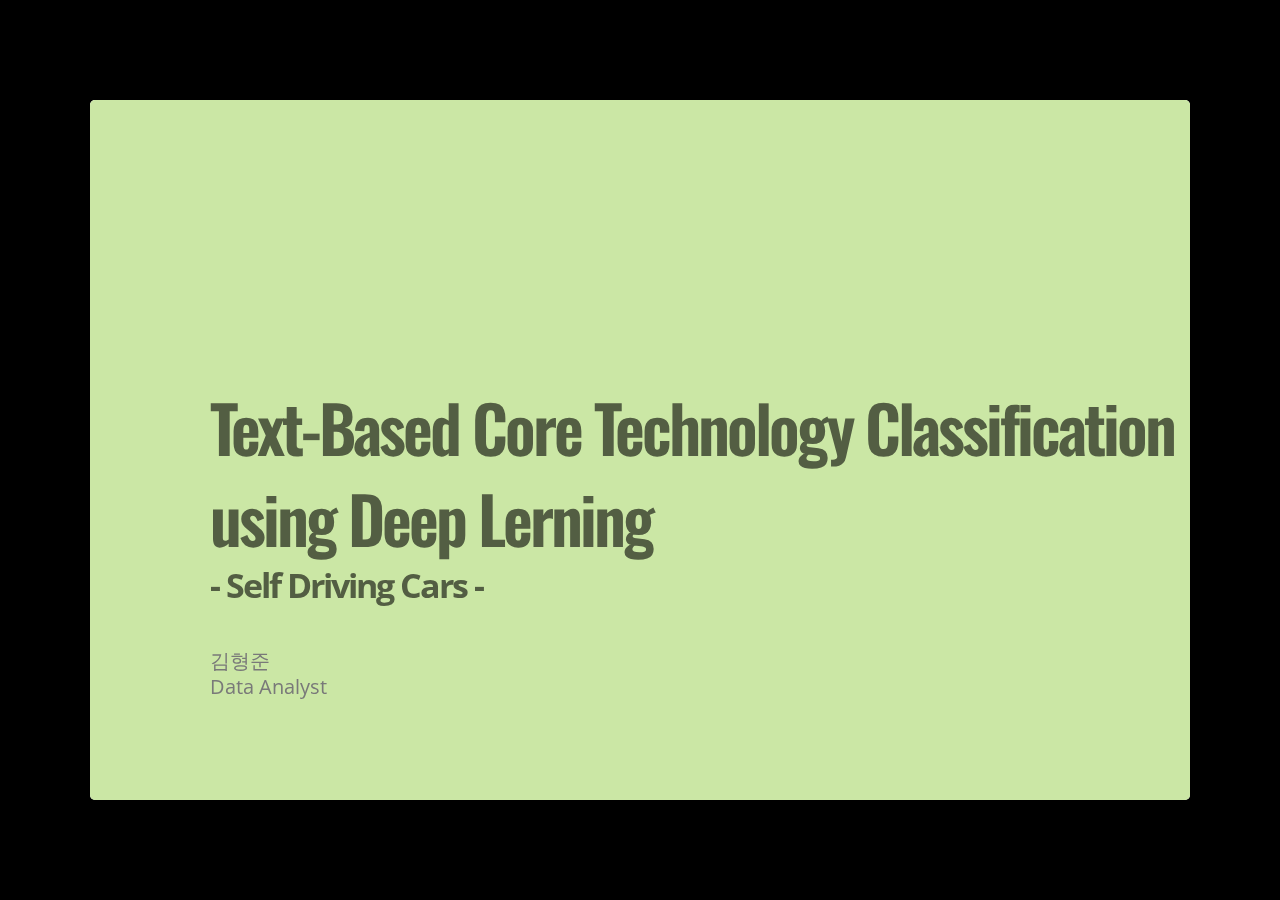
<file: patent.html>
<!DOCTYPE html>
<html>
<head>
  <title>Text-Based Core Technology Classification using Deep Lerning</title>
  <meta charset="utf-8">
  <meta name="description" content="Text-Based Core Technology Classification using Deep Lerning">
  <meta name="author" content="김형준">
  <meta name="generator" content="slidify" />
  <meta name="apple-mobile-web-app-capable" content="yes">
  <meta http-equiv="X-UA-Compatible" content="chrome=1">
  <link rel="stylesheet" href="libraries/frameworks/io2012/css/default.css" media="all" >
  <link rel="stylesheet" href="libraries/frameworks/io2012/css/phone.css" 
    media="only screen and (max-device-width: 480px)" >
  <link rel="stylesheet" href="libraries/frameworks/io2012/css/slidify.css" >
  <link rel="stylesheet" href="libraries/highlighters/highlight.js/css/tomorrow.css" />
  <base target="_blank"> <!-- This amazingness opens all links in a new tab. -->  <link rel=stylesheet href="./assets/css/ribbons.css"></link>

  
  <!-- Grab CDN jQuery, fall back to local if offline -->
  <script src="http://ajax.aspnetcdn.com/ajax/jQuery/jquery-1.7.min.js"></script>
  <script>window.jQuery || document.write('<script src="libraries/widgets/quiz/js/jquery.js"><\/script>')</script> 
  <script data-main="libraries/frameworks/io2012/js/slides" 
    src="libraries/frameworks/io2012/js/require-1.0.8.min.js">
  </script>
  
  

</head>
<body style="opacity: 0">
  <slides class="layout-widescreen">
    
    <!-- LOGO SLIDE -->
        <slide class="title-slide segue nobackground">
  <hgroup class="auto-fadein">
    <h1>Text-Based Core Technology Classification using Deep Lerning</h1>
    <h2>- Self Driving Cars -</h2>
    <p>김형준<br/>Data Analyst</p>
  </hgroup>
  <article></article>  
</slide>
    

    <!-- SLIDES -->
    <slide class="" id="slide-1" style="background:;">
  <hgroup>
    <h2>Contents</h2>
  </hgroup>
  <article data-timings="">
    <ol>
<li>Setting - isntall libraries</li>
<li>Preprocess - Parsing &amp; NLP</li>
<li>Analysis - Random Forest, Deep Learning with 3 layers</li>
</ol>

  </article>
  <!-- Presenter Notes -->
</slide>

<slide class="" id="slide-2" style="background:;">
  <article data-timings="">
    <pre><code class="r">rm(list=ls())
save_dir &lt;- &quot;/Users/kimhyungjun/Dropbox/h2o/prac/&quot;
options(repos=&#39;http://cran.nexr.com&#39;)
</code></pre>

  </article>
  <!-- Presenter Notes -->
</slide>

<slide class="" id="slide-3" style="background:;">
  <article data-timings="">
    <pre><code class="r">install_lib &lt;- function(x){
  for( i in x ){
    #  require returns TRUE invisibly if it was able to load package
    if( ! require( i , character.only = TRUE ) ){
      #  If package was not able to be loaded then re-install
      install.packages( i , dependencies = TRUE )
      #  Load package after installing
            library( i , character.only = T)
    } else {
            library( i , character.only = T)
    }
  }
}

suppressMessages(install_lib(c(&quot;readxl&quot;, 
                               &quot;dplyr&quot;, &quot;stringr&quot;, 
                               &quot;tm&quot;, &quot;lsa&quot;,
                               &quot;KoNLP&quot;, 
                               &quot;h2o&quot;)))
</code></pre>

  </article>
  <!-- Presenter Notes -->
</slide>

<slide class="" id="slide-4" style="background:;">
  <article data-timings="">
    <pre><code class="r">save_dir &lt;- &quot;/Users/kimhyungjun/Dropbox/h2o/prac/&quot;
data_list &lt;- list.files(paste(save_dir,&quot;data/wips&quot;,sep=&quot;&quot;))
data_list_kr &lt;- data_list[grep(&quot;kr&quot;,data_list)]

data &lt;- data.frame()
for (i in 1:length(data_list_kr))
{
    data_temp &lt;- read_excel(paste(save_dir,&quot;data/wips/&quot;,data_list_kr[i],sep=&quot;&quot;))
    data_temp &lt;- cbind(rep(substr(data_list_kr[i],1,1),nrow(data_temp)),data_temp)
    colnames(data_temp)[1] &lt;- &quot;기술&quot;
    data &lt;- rbind(data,data_temp)
    rm(data_temp)
}
</code></pre>

  </article>
  <!-- Presenter Notes -->
</slide>

<slide class="" id="slide-5" style="background:;">
  <article data-timings="">
    <pre><code class="r">dt_kr &lt;- data[,c(&quot;기술&quot;, &quot;Original IPC Main&quot;, &quot;출원일&quot;,&quot;발명의 명칭&quot;, &quot;요약&quot;, &quot;국가코드&quot;)]
dim(dt_kr)
</code></pre>

<pre><code>## [1] 126   6
</code></pre>

<pre><code class="r">dt_text &lt;- dt_kr %&gt;% dplyr::select(요약) %&gt;% .[[1]]
DT &lt;-  sapply(dt_text, extractNoun, USE.NAMES = F) %&gt;%
       sapply(function(x) paste(x, collapse = &#39; &#39;)) %&gt;%
       as.data.frame
</code></pre>

  </article>
  <!-- Presenter Notes -->
</slide>

<slide class="" id="slide-6" style="background:;">
  <article data-timings="">
    <pre><code class="r">tdm &lt;- TermDocumentMatrix(Corpus(DataframeSource(DT)),
                                control = list(
                                    removeNumbers = TRUE,
                                    wordLengths = c(2,Inf),
                                    removePunctuation = TRUE,
                                    weighting = function(x)
                                        weightSMART(x, spec = &quot;nnn&quot;)))
tdm &lt;- as.matrix(tdm)
print(tdm[1:5,1:5])
</code></pre>

<pre><code>##            Docs
## Terms       1 2 3 4 5
##   abs       0 0 0 0 0
##   access    0 0 0 0 0
##   ad        0 0 0 0 0
##   algorithm 0 0 0 0 0
##   anti      0 0 0 0 0
</code></pre>

  </article>
  <!-- Presenter Notes -->
</slide>

<slide class="" id="slide-7" style="background:;">
  <article data-timings="">
    <pre><code class="r">tdm &lt;- lw_logtf(tdm) * gw_entropy(tdm)
print(tdm[1:5,1:5])
</code></pre>

<pre><code>##            Docs
## Terms       1 2 3 4 5
##   abs       0 0 0 0 0
##   access    0 0 0 0 0
##   ad        0 0 0 0 0
##   algorithm 0 0 0 0 0
##   anti      0 0 0 0 0
</code></pre>

  </article>
  <!-- Presenter Notes -->
</slide>

<slide class="" id="slide-8" style="background:;">
  <article data-timings="">
    <pre><code class="r">actual_y &lt;- dt_kr%&gt;%dplyr::select(기술)%&gt;%.[[1]]
save_data &lt;- data.frame(cbind(t(tdm),actual_y))
write.table(save_data, paste(save_dir,&#39;data/patent_kr.csv&#39;, sep=&quot;&quot;),
            row.names=F, col.names=F)
</code></pre>

  </article>
  <!-- Presenter Notes -->
</slide>

<slide class="" id="slide-9" style="background:;">
  <article data-timings="">
    <pre><code class="r">h2oServer &lt;- h2o.init(nthreads=-1, max_mem_size = &quot;6g&quot;)
</code></pre>

<pre><code>## Successfully connected to http://127.0.0.1:54321 
## 
## R is connected to H2O cluster:
##     H2O cluster uptime:         2 minutes 17 seconds 
##     H2O cluster version:        2.8.4.4 
##     H2O cluster name:           H2O_started_from_R 
##     H2O cluster total nodes:    1 
##     H2O cluster total memory:   5.33 GB 
##     H2O cluster total cores:    4 
##     H2O cluster allowed cores:  4 
##     H2O cluster healthy:        TRUE
</code></pre>

  </article>
  <!-- Presenter Notes -->
</slide>

<slide class="" id="slide-10" style="background:;">
  <article data-timings="">
    <pre><code class="r">data_hex &lt;- h2o.importFile(h2oServer, path = paste(save_dir,&quot;data/patent_kr.csv&quot;, sep=&quot;&quot;))
</code></pre>

<pre><code>## 
  |                                                                       
  |                                                                 |   0%
  |                                                                       
  |=================================================================| 100%
</code></pre>

<pre><code class="r">random &lt;- h2o.runif(data_hex, seed = 654321)
train.hex &lt;- h2o.assign(data_hex[random &lt;= .8,], &quot;train.hex&quot;)
test.hex  &lt;- h2o.assign(data_hex[random &gt; .8,], &quot;test.hex&quot;)
</code></pre>

  </article>
  <!-- Presenter Notes -->
</slide>

<slide class="" id="slide-11" style="background:;">
  <article data-timings="">
    <pre><code class="r">label_t &lt;- test.hex %&gt;% as.data.frame %&gt;% select(ncol(test.hex)) %&gt;% table
label_t[label_t == max(label_t)] / sum(label_t)
</code></pre>

<pre><code>##      C 
## 0.7188
</code></pre>

  </article>
  <!-- Presenter Notes -->
</slide>

<slide class="" id="slide-12" style="background:;">
  <article data-timings="">
    <pre><code class="r">my.dl &lt;- h2o.deeplearning(x = 1:(ncol(train.hex)-1), y = ncol(train.hex), data=train.hex, validation=test.hex,
                         variable_importances=T,
                         activation = &quot;RectifierWithDropout&quot;, 
                         input_dropout_ratio = 0.25, 
                         hidden_dropout_ratios = c(0.5,0.5,0.5), 
                         adaptive_rate = T,
                         balance_classes = T, 
                         train_samples_per_iteration = 1500, 
                         hidden = c(250,250,250), 
                         epochs = 15)
</code></pre>

<pre><code>## 
  |                                                                       
  |                                                                 |   0%
  |                                                                       
  |=================                                                |  26%
  |                                                                       
  |==================================                               |  52%
  |                                                                       
  |===================================================              |  78%
  |                                                                       
  |=================================================================| 100%
</code></pre>

  </article>
  <!-- Presenter Notes -->
</slide>

<slide class="" id="slide-13" style="background:;">
  <article data-timings="">
    <pre><code class="r">my.dl
</code></pre>

<pre><code>## IP Address: 127.0.0.1 
## Port      : 54321 
## Parsed Data Key: train.hex 
## 
## Deep Learning Model Key: DeepLearning_8498c03635a06f9bdf4dcf87175e4c13
## 
## Training classification error: 0.01309
## 
## Validation classification error: 0.2188
## 
## Confusion matrix:
## Reported on test.hex 
##         Predicted
## Actual   A B  C D E G H   Error
##   A      2 0  1 1 0 0 0 0.50000
##   B      0 1  1 0 0 0 0 0.50000
##   C      1 0 21 1 0 0 0 0.08696
##   D      0 0  0 0 0 0 0     NaN
##   E      0 0  0 1 1 0 0 0.50000
##   G      0 0  0 0 0 0 0     NaN
##   H      0 0  1 0 0 0 0 1.00000
##   Totals 3 1 24 3 1 0 0 0.21875
## 
## Hit Ratios for Multi-class Classification:
##   k hit_ratios
## 1 1     0.7812
## 2 2     0.8438
## 3 3     0.9062
## 4 4     0.9062
## 5 5     0.9375
## 6 6     1.0000
## 7 7     1.0000
## 
## Relative Variable Importance:
##   C667  C1043  C1079   C538   C586   C403 C1140   C931  C847  C1315  C1206
## 1    1 0.9852 0.9608 0.9602 0.9584 0.9473  0.94 0.9358 0.931 0.9272 0.9247
##     C204  C1207   C382   C556   C330  C1294   C182   C448   C846  C1088
## 1 0.9191 0.9181 0.9179 0.9168 0.9165 0.9145 0.9138 0.9133 0.9125 0.9124
##    C1144  C1092   C871  C1231   C848    C25   C805  C1154   C141  C1250
## 1 0.9121 0.9118 0.9109 0.9108 0.9099 0.9092 0.9088 0.9087 0.9078 0.9078
##     C809  C1024  C1080   C360   C230   C640   C849  C1153  C996  C134 C941
## 1 0.9076 0.9072 0.9065 0.9053 0.9045 0.9041 0.9026 0.9025 0.901 0.901  0.9
##     C425  C1109   C924   C518   C472  C842  C126   C430   C527   C764
## 1 0.8979 0.8977 0.8969 0.8964 0.8961 0.896 0.896 0.8957 0.8946 0.8934
##    C1195   C881  C1129  C1269  C1271   C646   C821   C158   C192    C42
## 1 0.8932 0.8928 0.8927 0.8926 0.8926 0.8923 0.8923 0.8921 0.8919 0.8912
##     C212   C777  C1287    C93   C810   C148   C668   C507   C936   C611
## 1 0.8908 0.8905 0.8899 0.8898 0.8896 0.8895 0.8894 0.8892 0.8892 0.8891
##     C455   C550  C1075  C1170  C1102   C415     C8   C217   C469   C378
## 1 0.8889 0.8887 0.8884 0.8883 0.8881 0.8879 0.8876 0.8875 0.8875 0.8872
##     C822   C213   C964  C1236  C1015   C207  C1097 C1073 C1309   C247
## 1 0.8871 0.8865 0.8864 0.8858 0.8855 0.8845 0.8831 0.883 0.883 0.8818
##     C473    C63  C1291   C600  C1311    C33   C348   C906   C553  C1201
## 1 0.8817 0.8816 0.8815 0.8814 0.8814 0.8814 0.8811 0.8808 0.8807 0.8806
##     C812   C738   C385   C965   C341   C845  C1149   C638  C1125    C15
## 1 0.8804 0.8803 0.8788 0.8787 0.8784 0.8783 0.8781 0.8779 0.8776 0.8774
##    C1031  C1055   C255    C32   C467   C337   C658  C1326  C1111   C394
## 1 0.8774 0.8773 0.8769 0.8766 0.8763 0.8761 0.8761 0.8758 0.8756 0.8755
##    C1046  C174   C276   C552  C1035   C705   C699   C218    C90   C942
## 1 0.8752 0.875 0.8748 0.8748 0.8745 0.8742 0.8741 0.8738 0.8737 0.8734
##      C30  C1032   C334  C882  C610   C806   C317  C1146   C120  C1335
## 1 0.8733 0.8733 0.8733 0.873 0.873 0.8725 0.8722 0.8721 0.8714 0.8713
##    C1021   C509  C1082   C727    C51   C850   C776   C644 C779  C1148
## 1 0.8708 0.8708 0.8706 0.8705 0.8704 0.8703 0.8703 0.8702 0.87 0.8699
##     C766   C636   C653    C82    C60  C1204  C128 C1101  C1321   C311
## 1 0.8697 0.8695 0.8695 0.8694 0.8693 0.8692 0.869 0.869 0.8688 0.8682
##     C898   C598     C3  C1316    C44   C238   C113  C346   C969   C558
## 1 0.8675 0.8675 0.8674 0.8674 0.8674 0.8674 0.8673 0.867 0.8664 0.8663
##      C26  C1247   C763   C604   C377  C1027    C45   C735  C1118  C799
## 1 0.8661 0.8661 0.8661 0.8657 0.8656 0.8654 0.8654 0.8652 0.8652 0.865
##     C892  C1332    C52   C544    C72   C808   C880   C540   C398   C940
## 1 0.8647 0.8644 0.8643 0.8642 0.8638 0.8638 0.8638 0.8638 0.8638 0.8637
##      C23   C956  C1023   C266   C368  C1104   C919   C446   C745  C1186
## 1 0.8634 0.8633 0.8631 0.8628 0.8622 0.8618 0.8615 0.8615 0.8614 0.8612
##    C1136  C1267   C369    C55  C1319    C12   C106   C156   C823  C1304
## 1 0.8609 0.8608 0.8607 0.8603 0.8602 0.8599 0.8597 0.8596 0.8595 0.8595
##     C166   C562   C184  C589  C1083   C295   C768   C679    C27   C388
## 1 0.8593 0.8593 0.8591 0.859 0.8588 0.8588 0.8587 0.8584 0.8584 0.8581
##     C664 C1008    C65   C811  C1197    C86  C1281   C288   C371 C1323
## 1 0.8581 0.858 0.8578 0.8577 0.8577 0.8576 0.8575 0.8573 0.8572 0.857
##    C273   C397   C167   C216   C949   C379  C1222   C183  C1167  C1061
## 1 0.857 0.8567 0.8567 0.8566 0.8565 0.8565 0.8562 0.8559 0.8557 0.8556
##     C410   C961   C979  C1120   C252   C504    C80  C402   C630   C978
## 1 0.8553 0.8553 0.8552 0.8552 0.8552 0.8552 0.8551 0.855 0.8549 0.8548
##     C985   C899   C732   C693  C143  C1078   C339   C396  C1134  C1324
## 1 0.8547 0.8547 0.8545 0.8543 0.854 0.8538 0.8538 0.8537 0.8537 0.8536
##     C505   C999  C1198   C313   C144   C541   C908    C66  C1239  C1068
## 1 0.8535 0.8533 0.8533 0.8531 0.8529 0.8529 0.8529 0.8528 0.8528 0.8523
##     C723 C1050 C1158   C629   C277    C62   C984  C1090   C147   C475
## 1 0.8521 0.852 0.852 0.8519 0.8515 0.8514 0.8513 0.8513 0.8513 0.8512
##    C1258  C1318   C740   C904   C772   C305   C493   C980   C179  C1327
## 1 0.8512 0.8512 0.8508 0.8507 0.8504 0.8503 0.8502 0.8502 0.8501 0.8501
##   C1217 C214   C523   C831   C412  C1166   C258   C185   C401  C1178
## 1  0.85 0.85 0.8499 0.8497 0.8496 0.8495 0.8495 0.8494 0.8494 0.8493
##     C498  C408   C245    C39  C1245   C950   C450  C1151  C1295   C998
## 1 0.8491 0.849 0.8489 0.8488 0.8487 0.8486 0.8486 0.8486 0.8486 0.8485
##    C1241   C601   C885  C1246   C429  C585  C1265  C1163   C731   C268
## 1 0.8485 0.8484 0.8483 0.8483 0.8481 0.848 0.8479 0.8479 0.8478 0.8478
##     C494  C1240  C1139    C61   C367  C1002   C393   C652  C1257   C537
## 1 0.8475 0.8471 0.8471 0.8471 0.8469 0.8469 0.8468 0.8467 0.8466 0.8466
##     C962   C169   C903   C474   C717   C165   C499   C136   C427  C459
## 1 0.8465 0.8464 0.8464 0.8463 0.8463 0.8462 0.8462 0.8461 0.8461 0.846
##   C1014  C905   C780  C1182  C1012   C151   C584    C13   C239  C750  C506
## 1 0.846 0.846 0.8459 0.8459 0.8459 0.8458 0.8453 0.8453 0.8452 0.845 0.845
##    C730   C642  C1159   C952   C648  C1038   C342  C824  C967   C389
## 1 0.845 0.8449 0.8449 0.8448 0.8448 0.8444 0.8442 0.844 0.844 0.8439
##     C643   C438   C700   C684   C757  C1086   C109   C755    C54   C465
## 1 0.8439 0.8438 0.8438 0.8436 0.8436 0.8435 0.8435 0.8434 0.8433 0.8433
##     C233  C470  C1336  C1280   C922   C689   C993   C131   C975   C526
## 1 0.8432 0.843 0.8428 0.8428 0.8428 0.8428 0.8427 0.8427 0.8425 0.8425
##    C1081  C1328  C1094   C515   C122    C37  C1334  C1016   C284   C762
## 1 0.8424 0.8424 0.8423 0.8421 0.8421 0.8418 0.8416 0.8415 0.8414 0.8412
##     C988   C418   C592 C1284 C1177   C483  C1135    C84   C593   C683
## 1 0.8411 0.8411 0.8411 0.841 0.841 0.8409 0.8409 0.8407 0.8407 0.8406
##    C1112   C688   C835    C18   C986  C1215   C481   C759   C671  C1013
## 1 0.8406 0.8402 0.8402 0.8401 0.8401 0.8399 0.8399 0.8398 0.8398 0.8397
##     C478   C210   C110  C294  C304  C641   C879   C187   C865   C485
## 1 0.8396 0.8393 0.8392 0.839 0.839 0.839 0.8389 0.8389 0.8388 0.8387
##    C1261    C69   C937  C1093  C1242   C665  C463 C1072  C1337   C424
## 1 0.8386 0.8386 0.8385 0.8385 0.8383 0.8381 0.838 0.838 0.8379 0.8377
##     C564  C1160   C422   C343   C325  C1306   C853    C67  C291   C161
## 1 0.8377 0.8376 0.8375 0.8373 0.8373 0.8372 0.8371 0.8371 0.837 0.8369
##     C227   C797   C108   C351   C307   C870  C1105 C1213   C231   C939
## 1 0.8369 0.8367 0.8367 0.8366 0.8366 0.8364 0.8364 0.836 0.8359 0.8359
##     C726   C595  C1065  C1041  C1133    C36   C263   C100   C464   C771
## 1 0.8358 0.8357 0.8356 0.8355 0.8355 0.8355 0.8353 0.8353 0.8352 0.8352
##    C322 C1164  C894   C888   C573   C264   C171   C938    C87   C609
## 1 0.835 0.835 0.835 0.8349 0.8348 0.8348 0.8346 0.8345 0.8345 0.8344
##     C918   C219   C775  C1113   C982   C292  C1020   C674   C460  C670
## 1 0.8344 0.8344 0.8343 0.8343 0.8343 0.8343 0.8343 0.8343 0.8341 0.834
##     C387     C7   C800  C1025   C528   C404  C1243   C262  C1262   C114
## 1 0.8339 0.8338 0.8336 0.8336 0.8336 0.8335 0.8335 0.8335 0.8334 0.8333
##      C17   C741  C1077    C70 C1131  C123  C1157   C618   C285   C983
## 1 0.8333 0.8333 0.8332 0.8331 0.833 0.833 0.8329 0.8328 0.8328 0.8327
##     C911   C614   C798  C1272  C1273   C355   C710  C501   C290  C1259
## 1 0.8327 0.8326 0.8325 0.8324 0.8324 0.8322 0.8321 0.832 0.8319 0.8319
##    C1200   C802   C816   C861   C867   C312   C719   C818   C149   C912
## 1 0.8318 0.8318 0.8317 0.8317 0.8317 0.8315 0.8315 0.8314 0.8313 0.8313
##    C1189   C571  C1143   C79  C1199  C1037  C1106  C1260  C1279  C1228
## 1 0.8312 0.8312 0.8311 0.831 0.8309 0.8308 0.8308 0.8308 0.8307 0.8306
##     C795    C29   C869   C559   C449   C623  C43   C713  C1168   C574
## 1 0.8305 0.8304 0.8304 0.8303 0.8303 0.8301 0.83 0.8295 0.8293 0.8291
##    C357  C1029   C452   C241  C1255  C1132  C1344   C634 C1226  C709
## 1 0.829 0.8289 0.8287 0.8287 0.8284 0.8283 0.8283 0.8282 0.828 0.828
##    C1333   C172  C1165  C1301    C49   C421   C489   C168   C458   C436
## 1 0.8279 0.8277 0.8277 0.8277 0.8276 0.8276 0.8276 0.8276 0.8276 0.8276
##    C1045   C220   C897    C28  C1141   C433   C326  C1053 C1069   C250
## 1 0.8275 0.8274 0.8273 0.8273 0.8272 0.8272 0.8271 0.8271 0.827 0.8269
##     C613   C104   C414   C991  C1270   C278  C1216  C1005   C102   C866
## 1 0.8269 0.8268 0.8268 0.8267 0.8265 0.8264 0.8263 0.8263 0.8262 0.8262
##     C129   C681   C466 C1218  C606 C1237  C782  C1249   C830   C627  C1329
## 1 0.8262 0.8261 0.8261 0.826 0.826 0.826 0.826 0.8259 0.8259 0.8256 0.8256
##     C628  C1172   C758  C1054   C366   C500  C333  C1058   C907   C199
## 1 0.8255 0.8255 0.8253 0.8253 0.8252 0.8251 0.825 0.8249 0.8248 0.8247
##      C75  C1256  C1314   C786  C1063   C567   C819    C73   C794   C568
## 1 0.8247 0.8245 0.8245 0.8244 0.8243 0.8241 0.8241 0.8239 0.8238 0.8235
##     C790   C350   C607     C1   C316 C1227   C125   C257   C838   C566
## 1 0.8234 0.8233 0.8232 0.8231 0.8231 0.823 0.8228 0.8228 0.8226 0.8225
##     C419   C578   C319   C119  C1187  C1017    C64  C1283    C11   C621
## 1 0.8224 0.8223 0.8222 0.8221 0.8221 0.8219 0.8218 0.8217 0.8216 0.8215
##     C946   C619   C890    C88    C21  C633  C703   C293   C889   C932
## 1 0.8215 0.8214 0.8214 0.8214 0.8212 0.821 0.821 0.8208 0.8208 0.8208
##     C635   C995   C380   C235 C803 C1085 C1191 C524 C242 C909   C246
## 1 0.8204 0.8204 0.8201 0.8201 0.82  0.82  0.82 0.82 0.82 0.82 0.8199
##     C576   C281   C280  C1292   C817   C855 C1219  C921  C1006   C895
## 1 0.8197 0.8194 0.8193 0.8192 0.8192 0.8191 0.819 0.819 0.8189 0.8189
##     C391  C1192  C1155  C1310  C1212   C359    C14   C232   C514  C1299
## 1 0.8188 0.8188 0.8188 0.8188 0.8188 0.8188 0.8187 0.8187 0.8187 0.8186
##     C599  C1107   C733   C487   C742   C195  C1099   C577   C970   C691
## 1 0.8186 0.8186 0.8186 0.8184 0.8182 0.8182 0.8181 0.8181 0.8179 0.8178
##     C228   C533  C1000   C117  C1181  C1345   C807 C1322  C1059   C783
## 1 0.8178 0.8178 0.8176 0.8174 0.8174 0.8173 0.8171 0.817 0.8169 0.8168
##     C695   C722   C692   C792   C308   C519   C416   C530  C1042   C685
## 1 0.8168 0.8168 0.8167 0.8166 0.8165 0.8164 0.8164 0.8164 0.8158 0.8158
##     C877   C596   C549   C787  C1161   C240   C957   C522  C1036   C140
## 1 0.8158 0.8157 0.8157 0.8157 0.8156 0.8156 0.8156 0.8156 0.8155 0.8155
##     C215  C1266   C206   C439   C579  C447  C484  C107 C1047  C1124   C191
## 1 0.8154 0.8153 0.8152 0.8151 0.8151 0.815 0.815 0.815 0.815 0.8149 0.8149
##     C557   C121  C1288   C354  C1317   C457   C675   C862  C1156   C917
## 1 0.8148 0.8148 0.8148 0.8148 0.8148 0.8147 0.8147 0.8146 0.8145 0.8142
##     C352  C920  C269  C891   C237   C543   C208   C887  C1263   C820
## 1 0.8141 0.814 0.814 0.814 0.8139 0.8138 0.8137 0.8137 0.8136 0.8135
##     C488   C229   C181   C686  C1096   C620     C5  C1152  C1275  C1234
## 1 0.8135 0.8135 0.8135 0.8134 0.8133 0.8133 0.8132 0.8132 0.8131 0.8131
##     C512 C1308  C702  C303  C1343   C407   C953   C118   C279   C314
## 1 0.8131 0.813 0.813 0.813 0.8129 0.8129 0.8129 0.8129 0.8128 0.8126
##    C1341  C1251  C1300  C960  C164  C275   C503    C71    C35    C97
## 1 0.8125 0.8125 0.8122 0.812 0.812 0.812 0.8119 0.8119 0.8118 0.8118
##     C542   C244   C555   C548   C893   C152  C1026  C1084  C1119  C1070
## 1 0.8118 0.8118 0.8117 0.8117 0.8117 0.8117 0.8116 0.8115 0.8114 0.8113
##     C547   C358 C1122  C517 C1220  C612   C154   C531    C46   C994   C948
## 1 0.8112 0.8111 0.811 0.811 0.811 0.811 0.8108 0.8108 0.8108 0.8108 0.8107
##    C1087    C24  C1278   C318   C323 C254  C1011     C2  C1307  C1303
## 1 0.8103 0.8103 0.8103 0.8102 0.8101 0.81 0.8098 0.8098 0.8097 0.8097
##     C534   C826   C101   C827   C974  C1117   C135   C370   C405   C221
## 1 0.8093 0.8091 0.8089 0.8088 0.8088 0.8084 0.8083 0.8083 0.8082 0.8082
##    C1062  C678  C399  C1297  C1044    C56   C160   C428  C1312   C631
## 1 0.8082 0.808 0.808 0.8079 0.8078 0.8076 0.8076 0.8076 0.8075 0.8074
##     C860   C697  C1274  C1019  C1313   C597  C1173  C1009   C968   C565
## 1 0.8074 0.8073 0.8072 0.8072 0.8071 0.8071 0.8068 0.8067 0.8066 0.8066
##    C1252  C1123  C1244  C1034   C445  C1108  C753  C300   C933   C746
## 1 0.8065 0.8065 0.8063 0.8063 0.8062 0.8061 0.806 0.806 0.8058 0.8056
##    C1169   C420   C825   C127  C1253   C754   C669   C462  C205   C851
## 1 0.8056 0.8056 0.8056 0.8055 0.8054 0.8054 0.8053 0.8053 0.805 0.8049
##     C714   C381   C657    C68   C739  C1276   C133   C698   C112 C1214
## 1 0.8048 0.8048 0.8048 0.8047 0.8047 0.8047 0.8046 0.8045 0.8045 0.804
##     C972   C451   C490  C1039    C98  C1229    C40   C525   C925   C535
## 1 0.8039 0.8039 0.8033 0.8032 0.8031 0.8028 0.8026 0.8026 0.8025 0.8025
##      C20   C884  C587   C180   C900   C716   C336  C1202   C309   C329
## 1 0.8024 0.8023 0.802 0.8019 0.8019 0.8018 0.8017 0.8015 0.8015 0.8014
##     C839   C222   C990  C1176   C495    C53    C59  C1060   C236   C442
## 1 0.8013 0.8013 0.8012 0.8012 0.8011 0.8008 0.8007 0.8007 0.8007 0.8006
##     C453   C626  C1162  C1203  C1071 C923  C1103  C1116   C327  C1056
## 1 0.8003 0.8002 0.8002 0.8001 0.8001  0.8 0.7997 0.7997 0.7996 0.7995
##     C929   C840  C1022   C375  C1064   C529 C1067   C624   C193   C274
## 1 0.7994 0.7994 0.7993 0.7992 0.7992 0.7991 0.799 0.7989 0.7986 0.7985
##     C561   C682  C781   C253   C718   C432    C74   C752  C1127  C901
## 1 0.7981 0.7981 0.798 0.7978 0.7978 0.7977 0.7976 0.7976 0.7972 0.797
##     C989   C814   C349   C344  C1230 C1040  C928   C788  C1233   C590
## 1 0.7969 0.7968 0.7968 0.7966 0.7965 0.796 0.796 0.7959 0.7958 0.7957
##     C188   C935   C139  C1126   C536  C858  C1209   C437   C356   C511
## 1 0.7954 0.7953 0.7953 0.7953 0.7951 0.795 0.7949 0.7948 0.7947 0.7946
##      C78   C286   C639   C138   C987   C706  C1076   C270   C883   C793
## 1 0.7946 0.7945 0.7944 0.7944 0.7943 0.7941 0.7939 0.7936 0.7933 0.7932
##     C386   C163   C201   C476   C373   C202  C1225  C575    C76   C687
## 1 0.7932 0.7928 0.7927 0.7927 0.7924 0.7922 0.7922 0.792 0.7919 0.7918
##     C272    C58   C546  C1089  C1248   C784   C486   C289   C332    C77
## 1 0.7917 0.7917 0.7916 0.7914 0.7913 0.7911 0.7911 0.7909 0.7909 0.7906
##     C896   C729   C747   C400 C902  C1174   C977   C813   C690   C966
## 1 0.7906 0.7904 0.7902 0.7901 0.79 0.7898 0.7897 0.7894 0.7893 0.7892
##    C1298  C1028   C502   C873   C934   C916   C944  C1004  C1254   C411
## 1 0.7891 0.7889 0.7886 0.7884 0.7883 0.7882 0.7882 0.7881 0.7881 0.7875
##      C91   C720  C497  C724  C1331  C1211    C83  C1001   C299   C189
## 1 0.7875 0.7873 0.787 0.787 0.7867 0.7864 0.7863 0.7857 0.7856 0.7854
##    C1190  C1115    C38   C177   C306    C19  C1100   C243   C837   C545
## 1 0.7854 0.7852 0.7847 0.7844 0.7837 0.7837 0.7836 0.7836 0.7834 0.7833
##     C374   C973   C649   C532   C406  C582  C271   C365  C1007    C57
## 1 0.7832 0.7831 0.7823 0.7822 0.7821 0.782 0.782 0.7819 0.7816 0.7816
##      C92   C767   C715   C440   C249   C265 C1121 C930   C749    C48
## 1 0.7813 0.7811 0.7806 0.7804 0.7803 0.7803  0.78 0.78 0.7799 0.7798
##       C9   C707   C770   C423   C603    C81   C209   C857   C654  C1180
## 1 0.7797 0.7797 0.7794 0.7792 0.7792 0.7791 0.7789 0.7789 0.7787 0.7787
##    C1330  C1066  C1285  C1074   C211   C615   C260   C223   C594  C1208
## 1 0.7785 0.7783 0.7782 0.7781 0.7778 0.7778 0.7778 0.7778 0.7777 0.7775
##     C743  C1098  C951   C413   C124   C804   C632   C256   C335   C583
## 1 0.7775 0.7773 0.777 0.7768 0.7759 0.7757 0.7757 0.7756 0.7755 0.7755
##     C563  C1030  C1346  C1264   C225  C1224   C971   C945  C1193   C103
## 1 0.7751 0.7748 0.7732 0.7732 0.7729 0.7726 0.7723 0.7718 0.7718 0.7715
##     C852   C409   C283  C443   C454   C655   C734  C1142  C1188   C132
## 1 0.7714 0.7713 0.7711 0.771 0.7709 0.7709 0.7702 0.7702 0.7701 0.7689
##     C551   C434  C637  C251   C876  C1223   C471   C854   C836  C1268
## 1 0.7681 0.7676 0.767 0.766 0.7647 0.7644 0.7628 0.7626 0.7623 0.7619
##    C1302   C539   C372   C302   C910  C1171   C864   C390   C320   C959
## 1 0.7618 0.7617 0.7615 0.7615 0.7615 0.7613 0.7604 0.7603 0.7602 0.7601
##   C992   C508   C176   C711   C298   C791  C1290   C146  C226   C417
## 1 0.76 0.7594 0.7587 0.7582 0.7582 0.7581 0.7572 0.7568 0.753 0.7511
##     C660   C353  C1282   C301  C130   C331   C234
## 1 0.7484 0.7483 0.7479 0.7476 0.731 0.7287 0.7172
</code></pre>

  </article>
  <!-- Presenter Notes -->
</slide>

<slide class="" id="slide-14" style="background:;">
  <article data-timings="">
    <pre><code class="r">my.dl@model[[5]]
</code></pre>

<pre><code>##         Predicted
## Actual   A B  C D E G H   Error
##   A      2 0  1 1 0 0 0 0.50000
##   B      0 1  1 0 0 0 0 0.50000
##   C      1 0 21 1 0 0 0 0.08696
##   D      0 0  0 0 0 0 0     NaN
##   E      0 0  0 1 1 0 0 0.50000
##   G      0 0  0 0 0 0 0     NaN
##   H      0 0  1 0 0 0 0 1.00000
##   Totals 3 1 24 3 1 0 0 0.21875
</code></pre>

<pre><code class="r">1 - my.dl@model[[7]]  ##  ACC
</code></pre>

<pre><code>## [1] 0.7812
</code></pre>

  </article>
  <!-- Presenter Notes -->
</slide>

<slide class="" id="slide-15" style="background:;">
  <article data-timings="">
    <pre><code class="r">head(h2o.predict(my.dl, test.hex)%&gt;%as.data.frame)
</code></pre>

<pre><code>##   predict         A        B       C         D        E         G
## 1       A 0.6136039 0.111985 0.02641 0.0132594 0.179549 5.333e-03
## 2       C 0.0127641 0.008337 0.96056 0.0006452 0.016413 4.207e-05
## 3       D 0.0375538 0.005900 0.26127 0.4435623 0.041049 3.228e-04
## 4       A 0.5944300 0.115836 0.05802 0.0270273 0.137409 6.703e-02
## 5       B 0.0001642 0.809124 0.16376 0.0021986 0.024717 2.054e-05
## 6       C 0.0019222 0.126002 0.46913 0.3800802 0.008371 5.710e-03
##           H
## 1 4.986e-02
## 2 1.238e-03
## 3 2.103e-01
## 4 2.508e-04
## 5 1.628e-05
## 6 8.789e-03
</code></pre>

<pre><code class="r">colnames(save_data)[str_replace_all(names(my.dl@model[[9]]), &quot;C&quot;, &quot;&quot;)%&gt;%as.numeric%&gt;%.[1:10]]
</code></pre>

<pre><code>##  [1] &quot;안전&quot;     &quot;주차&quot;     &quot;지도&quot;     &quot;상의&quot;     &quot;속도&quot;     &quot;목적지&quot;  
##  [7] &quot;추천&quot;     &quot;전동&quot;     &quot;인프라에&quot; &quot;확정&quot;
</code></pre>

  </article>
  <!-- Presenter Notes -->
</slide>

<slide class="" id="slide-16" style="background:;">
  <article data-timings="">
    <pre><code class="r">my.rf &lt;- h2o.randomForest(x = 1:(ncol(train.hex)-1), y = ncol(train.hex), data = train.hex, validation = test.hex,
                         type=&quot;fast&quot;, 
                         importance=TRUE, 
                         ntree=c(5), 
                         depth=c(5,10))
</code></pre>

<pre><code>## 
  |                                                                       
  |                                                                 |   0%
  |                                                                       
  |===                                                              |   5%
  |                                                                       
  |====================================                             |  55%
  |                                                                       
  |=================================================================| 100%
</code></pre>

  </article>
  <!-- Presenter Notes -->
</slide>

<slide class="" id="slide-17" style="background:;">
  <article data-timings="">
    <pre><code class="r">print(my.rf)
</code></pre>

<pre><code>## IP Address: 127.0.0.1 
## Port      : 54321 
## Parsed Data Key: train.hex 
## 
## Grid Search Model Key: GridSearch_902f65e42cb5cf70e09cf0fcf6348c4 
## 
## Summary
##                                  model_key ntrees max_depth nbins
## 1 SpeeDRF_b4edb0f482b1f6fa1b0c0395fe504058      5         5  1024
## 2 SpeeDRF_afef12a710a12854797399683cc6435e      5        10  1024
##   prediction_error run_time
## 1           0.2812     6433
## 2           0.2812     7481
</code></pre>

  </article>
  <!-- Presenter Notes -->
</slide>

<slide class="" id="slide-18" style="background:;">
  <article data-timings="">
    <pre><code class="r">my.rf@model[[1]]@model$confusion
</code></pre>

<pre><code>##         Predicted
## Actual   A B  C D E G H  Error
##   A      0 0  4 0 0 0 0 1.0000
##   B      0 0  2 0 0 0 0 1.0000
##   C      0 0 23 0 0 0 0 0.0000
##   D      0 0  0 0 0 0 0    NaN
##   E      0 0  2 0 0 0 0 1.0000
##   G      0 0  0 0 0 0 0    NaN
##   H      0 0  1 0 0 0 0 1.0000
##   Totals 0 0 32 0 0 0 0 0.2812
</code></pre>

  </article>
  <!-- Presenter Notes -->
</slide>

<slide class="" id="slide-19" style="background:;">
  <article data-timings="">
    <pre><code class="r">print(1 - my.rf@sumtable[[1]]$prediction_error)
</code></pre>

<pre><code>## [1] 0.7188
</code></pre>

<pre><code class="r">print(1 - my.rf@sumtable[[2]]$prediction_error)
</code></pre>

<pre><code>## [1] 0.7188
</code></pre>

<pre><code class="r">h2o.shutdown(h2oServer)
</code></pre>

<pre><code>## Are you sure you want to shutdown the H2O instance running at http://127.0.0.1:54321 (Y/N)?
</code></pre>

  </article>
  <!-- Presenter Notes -->
</slide>

    <slide class="backdrop"></slide>
  </slides>
  <div class="pagination pagination-small" id='io2012-ptoc' style="display:none;">
    <ul>
      <li>
      <a href="#" target="_self" rel='tooltip' 
        data-slide=1 title='Contents'>
         1
      </a>
    </li>
    <li>
      <a href="#" target="_self" rel='tooltip' 
        data-slide=2 title=''>
         2
      </a>
    </li>
    <li>
      <a href="#" target="_self" rel='tooltip' 
        data-slide=3 title=''>
         3
      </a>
    </li>
    <li>
      <a href="#" target="_self" rel='tooltip' 
        data-slide=4 title=''>
         4
      </a>
    </li>
    <li>
      <a href="#" target="_self" rel='tooltip' 
        data-slide=5 title=''>
         5
      </a>
    </li>
    <li>
      <a href="#" target="_self" rel='tooltip' 
        data-slide=6 title=''>
         6
      </a>
    </li>
    <li>
      <a href="#" target="_self" rel='tooltip' 
        data-slide=7 title=''>
         7
      </a>
    </li>
    <li>
      <a href="#" target="_self" rel='tooltip' 
        data-slide=8 title=''>
         8
      </a>
    </li>
    <li>
      <a href="#" target="_self" rel='tooltip' 
        data-slide=9 title=''>
         9
      </a>
    </li>
    <li>
      <a href="#" target="_self" rel='tooltip' 
        data-slide=10 title=''>
         10
      </a>
    </li>
    <li>
      <a href="#" target="_self" rel='tooltip' 
        data-slide=11 title=''>
         11
      </a>
    </li>
    <li>
      <a href="#" target="_self" rel='tooltip' 
        data-slide=12 title=''>
         12
      </a>
    </li>
    <li>
      <a href="#" target="_self" rel='tooltip' 
        data-slide=13 title=''>
         13
      </a>
    </li>
    <li>
      <a href="#" target="_self" rel='tooltip' 
        data-slide=14 title=''>
         14
      </a>
    </li>
    <li>
      <a href="#" target="_self" rel='tooltip' 
        data-slide=15 title=''>
         15
      </a>
    </li>
    <li>
      <a href="#" target="_self" rel='tooltip' 
        data-slide=16 title=''>
         16
      </a>
    </li>
    <li>
      <a href="#" target="_self" rel='tooltip' 
        data-slide=17 title=''>
         17
      </a>
    </li>
    <li>
      <a href="#" target="_self" rel='tooltip' 
        data-slide=18 title=''>
         18
      </a>
    </li>
    <li>
      <a href="#" target="_self" rel='tooltip' 
        data-slide=19 title=''>
         19
      </a>
    </li>
  </ul>
  </div>  <!--[if IE]>
    <script 
      src="http://ajax.googleapis.com/ajax/libs/chrome-frame/1/CFInstall.min.js">  
    </script>
    <script>CFInstall.check({mode: 'overlay'});</script>
  <![endif]-->
</body>
  <!-- Load Javascripts for Widgets -->
  
  <!-- MathJax: Fall back to local if CDN offline but local image fonts are not supported (saves >100MB) -->
  <script type="text/x-mathjax-config">
    MathJax.Hub.Config({
      tex2jax: {
        inlineMath: [['$','$'], ['\\(','\\)']],
        processEscapes: true
      }
    });
  </script>
  <script type="text/javascript" src="http://cdn.mathjax.org/mathjax/2.0-latest/MathJax.js?config=TeX-AMS-MML_HTMLorMML"></script>
  <!-- <script src="https://c328740.ssl.cf1.rackcdn.com/mathjax/2.0-latest/MathJax.js?config=TeX-AMS-MML_HTMLorMML">
  </script> -->
  <script>window.MathJax || document.write('<script type="text/x-mathjax-config">MathJax.Hub.Config({"HTML-CSS":{imageFont:null}});<\/script><script src="libraries/widgets/mathjax/MathJax.js?config=TeX-AMS-MML_HTMLorMML"><\/script>')
</script>
<!-- LOAD HIGHLIGHTER JS FILES -->
  <script src="libraries/highlighters/highlight.js/highlight.pack.js"></script>
  <script>hljs.initHighlightingOnLoad();</script>
  <!-- DONE LOADING HIGHLIGHTER JS FILES -->
   
  </html>
</file>
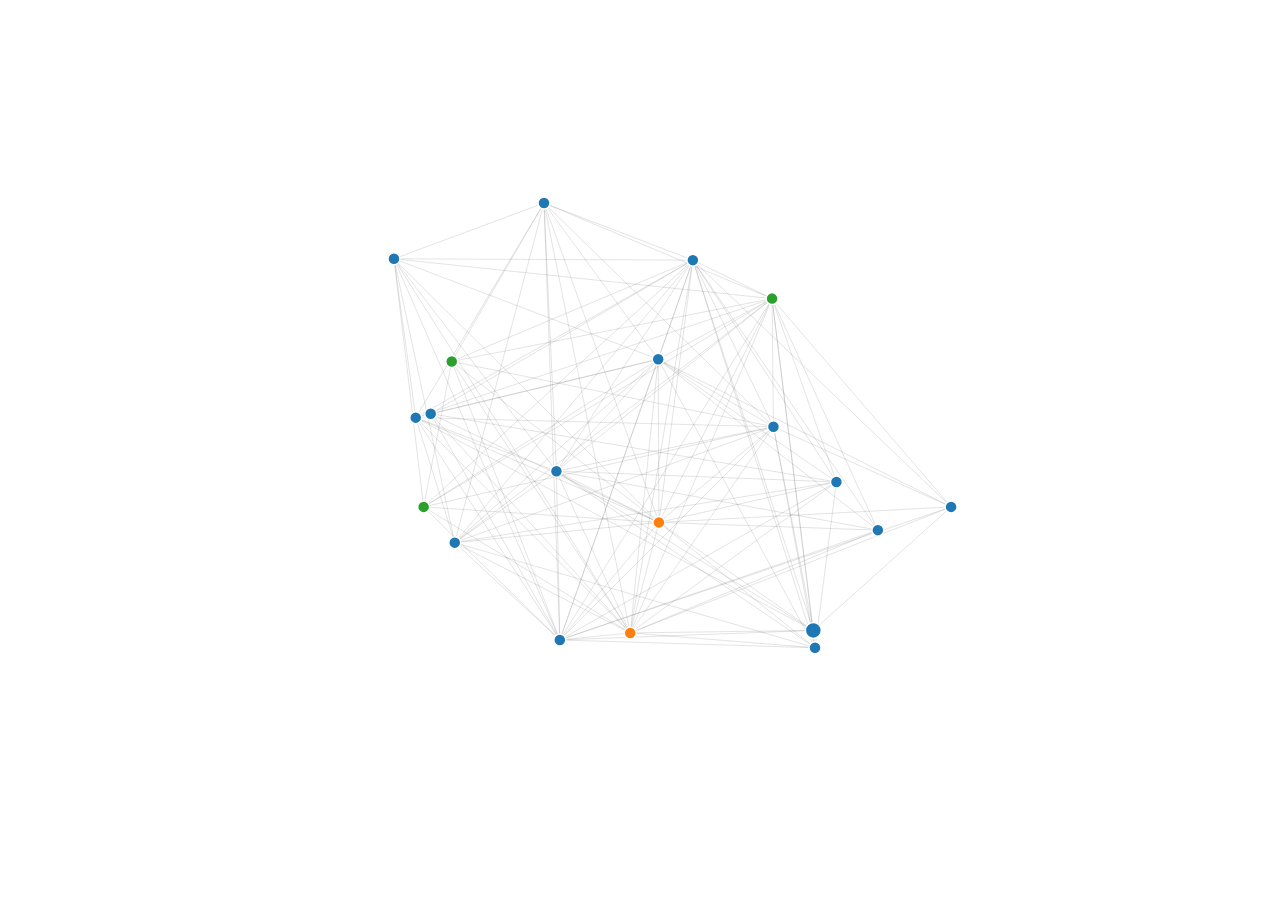
<file: daum_crawling/html/graph.html>
<!DOCTYPE html>
<html>
<head>
<meta charset="utf-8" />
<script src="data:application/x-javascript,%28function%28%29%20%7B%0A%20%20%2F%2F%20If%20window%2EHTMLWidgets%20is%20already%20defined%2C%20then%20use%20it%3B%20otherwise%20create%20a%0A%20%20%2F%2F%20new%20object%2E%20This%20allows%20preceding%20code%20to%20set%20options%20that%20affect%20the%0A%20%20%2F%2F%20initialization%20process%20%28though%20none%20currently%20exist%29%2E%0A%20%20window%2EHTMLWidgets%20%3D%20window%2EHTMLWidgets%20%7C%7C%20%7B%7D%3B%0A%0A%20%20%2F%2F%20See%20if%20we%27re%20running%20in%20a%20viewer%20pane%2E%20If%20not%2C%20we%27re%20in%20a%20web%20browser%2E%0A%20%20var%20viewerMode%20%3D%20window%2EHTMLWidgets%2EviewerMode%20%3D%0A%20%20%20%20%20%20%2F%5Cbviewer%5Fpane%3D1%5Cb%2F%2Etest%28window%2Elocation%29%3B%0A%0A%20%20%2F%2F%20See%20if%20we%27re%20running%20in%20Shiny%20mode%2E%20If%20not%2C%20it%27s%20a%20static%20document%2E%0A%20%20%2F%2F%20Note%20that%20static%20widgets%20can%20appear%20in%20both%20Shiny%20and%20static%20modes%2C%20but%0A%20%20%2F%2F%20obviously%2C%20Shiny%20widgets%20can%20only%20appear%20in%20Shiny%20apps%2Fdocuments%2E%0A%20%20var%20shinyMode%20%3D%20window%2EHTMLWidgets%2EshinyMode%20%3D%0A%20%20%20%20%20%20typeof%28window%2EShiny%29%20%21%3D%3D%20%22undefined%22%20%26%26%20%21%21window%2EShiny%2EoutputBindings%3B%0A%0A%20%20%2F%2F%20We%20can%27t%20count%20on%20jQuery%20being%20available%2C%20so%20we%20implement%20our%20own%0A%20%20%2F%2F%20version%20if%20necessary%2E%0A%20%20function%20querySelectorAll%28scope%2C%20selector%29%20%7B%0A%20%20%20%20if%20%28typeof%28jQuery%29%20%21%3D%3D%20%22undefined%22%20%26%26%20scope%20instanceof%20jQuery%29%20%7B%0A%20%20%20%20%20%20return%20scope%2Efind%28selector%29%3B%0A%20%20%20%20%7D%0A%20%20%20%20if%20%28scope%2EquerySelectorAll%29%20%7B%0A%20%20%20%20%20%20return%20scope%2EquerySelectorAll%28selector%29%3B%0A%20%20%20%20%7D%0A%20%20%7D%0A%0A%20%20function%20asArray%28value%29%20%7B%0A%20%20%20%20if%20%28value%20%3D%3D%3D%20null%29%0A%20%20%20%20%20%20return%20%5B%5D%3B%0A%20%20%20%20if%20%28%24%2EisArray%28value%29%29%0A%20%20%20%20%20%20return%20value%3B%0A%20%20%20%20return%20%5Bvalue%5D%3B%0A%20%20%7D%0A%0A%20%20%2F%2F%20Implement%20jQuery%27s%20extend%0A%20%20function%20extend%28target%20%2F%2A%2C%20%2E%2E%2E%20%2A%2F%29%20%7B%0A%20%20%20%20if%20%28arguments%2Elength%20%3D%3D%201%29%20%7B%0A%20%20%20%20%20%20return%20target%3B%0A%20%20%20%20%7D%0A%20%20%20%20for%20%28var%20i%20%3D%201%3B%20i%20%3C%20arguments%2Elength%3B%20i%2B%2B%29%20%7B%0A%20%20%20%20%20%20var%20source%20%3D%20arguments%5Bi%5D%3B%0A%20%20%20%20%20%20for%20%28var%20prop%20in%20source%29%20%7B%0A%20%20%20%20%20%20%20%20if%20%28source%2EhasOwnProperty%28prop%29%29%20%7B%0A%20%20%20%20%20%20%20%20%20%20target%5Bprop%5D%20%3D%20source%5Bprop%5D%3B%0A%20%20%20%20%20%20%20%20%7D%0A%20%20%20%20%20%20%7D%0A%20%20%20%20%7D%0A%20%20%20%20return%20target%3B%0A%20%20%7D%0A%0A%20%20%2F%2F%20Replaces%20the%20specified%20method%20with%20the%20return%20value%20of%20funcSource%2E%0A%20%20%2F%2F%0A%20%20%2F%2F%20Note%20that%20funcSource%20should%20not%20BE%20the%20new%20method%2C%20it%20should%20be%20a%20function%0A%20%20%2F%2F%20that%20RETURNS%20the%20new%20method%2E%20funcSource%20receives%20a%20single%20argument%20that%20is%0A%20%20%2F%2F%20the%20overridden%20method%2C%20it%20can%20be%20called%20from%20the%20new%20method%2E%20The%20overridden%0A%20%20%2F%2F%20method%20can%20be%20called%20like%20a%20regular%20function%2C%20it%20has%20the%20target%20permanently%0A%20%20%2F%2F%20bound%20to%20it%20so%20%22this%22%20will%20work%20correctly%2E%0A%20%20function%20overrideMethod%28target%2C%20methodName%2C%20funcSource%29%20%7B%0A%20%20%20%20var%20superFunc%20%3D%20target%5BmethodName%5D%20%7C%7C%20function%28%29%20%7B%7D%3B%0A%20%20%20%20var%20superFuncBound%20%3D%20function%28%29%20%7B%0A%20%20%20%20%20%20return%20superFunc%2Eapply%28target%2C%20arguments%29%3B%0A%20%20%20%20%7D%3B%0A%20%20%20%20target%5BmethodName%5D%20%3D%20funcSource%28superFuncBound%29%3B%0A%20%20%7D%0A%0A%20%20%2F%2F%20Implement%20a%20vague%20facsimilie%20of%20jQuery%27s%20data%20method%0A%20%20function%20elementData%28el%2C%20name%2C%20value%29%20%7B%0A%20%20%20%20if%20%28arguments%2Elength%20%3D%3D%202%29%20%7B%0A%20%20%20%20%20%20return%20el%5B%22htmlwidget%5Fdata%5F%22%20%2B%20name%5D%3B%0A%20%20%20%20%7D%20else%20if%20%28arguments%2Elength%20%3D%3D%203%29%20%7B%0A%20%20%20%20%20%20el%5B%22htmlwidget%5Fdata%5F%22%20%2B%20name%5D%20%3D%20value%3B%0A%20%20%20%20%20%20return%20el%3B%0A%20%20%20%20%7D%20else%20%7B%0A%20%20%20%20%20%20throw%20new%20Error%28%22Wrong%20number%20of%20arguments%20for%20elementData%3A%20%22%20%2B%0A%20%20%20%20%20%20%20%20arguments%2Elength%29%3B%0A%20%20%20%20%7D%0A%20%20%7D%0A%0A%20%20%2F%2F%20http%3A%2F%2Fstackoverflow%2Ecom%2Fquestions%2F3446170%2Fescape%2Dstring%2Dfor%2Duse%2Din%2Djavascript%2Dregex%0A%20%20function%20escapeRegExp%28str%29%20%7B%0A%20%20%20%20return%20str%2Ereplace%28%2F%5B%5C%2D%5C%5B%5C%5D%5C%2F%5C%7B%5C%7D%5C%28%5C%29%5C%2A%5C%2B%5C%3F%5C%2E%5C%5C%5C%5E%5C%24%5C%7C%5D%2Fg%2C%20%22%5C%5C%24%26%22%29%3B%0A%20%20%7D%0A%0A%20%20function%20hasClass%28el%2C%20className%29%20%7B%0A%20%20%20%20var%20re%20%3D%20new%20RegExp%28%22%5C%5Cb%22%20%2B%20escapeRegExp%28className%29%20%2B%20%22%5C%5Cb%22%29%3B%0A%20%20%20%20return%20re%2Etest%28el%2EclassName%29%3B%0A%20%20%7D%0A%0A%20%20%2F%2F%20elements%20%2D%20array%20%28or%20array%2Dlike%20object%29%20of%20HTML%20elements%0A%20%20%2F%2F%20className%20%2D%20class%20name%20to%20test%20for%0A%20%20%2F%2F%20include%20%2D%20if%20true%2C%20only%20return%20elements%20with%20given%20className%3B%0A%20%20%2F%2F%20%20%20if%20false%2C%20only%20return%20elements%20%2Awithout%2A%20given%20className%0A%20%20function%20filterByClass%28elements%2C%20className%2C%20include%29%20%7B%0A%20%20%20%20var%20results%20%3D%20%5B%5D%3B%0A%20%20%20%20for%20%28var%20i%20%3D%200%3B%20i%20%3C%20elements%2Elength%3B%20i%2B%2B%29%20%7B%0A%20%20%20%20%20%20if%20%28hasClass%28elements%5Bi%5D%2C%20className%29%20%3D%3D%20include%29%0A%20%20%20%20%20%20%20%20results%2Epush%28elements%5Bi%5D%29%3B%0A%20%20%20%20%7D%0A%20%20%20%20return%20results%3B%0A%20%20%7D%0A%0A%20%20function%20on%28obj%2C%20eventName%2C%20func%29%20%7B%0A%20%20%20%20if%20%28obj%2EaddEventListener%29%20%7B%0A%20%20%20%20%20%20obj%2EaddEventListener%28eventName%2C%20func%2C%20false%29%3B%0A%20%20%20%20%7D%20else%20if%20%28obj%2EattachEvent%29%20%7B%0A%20%20%20%20%20%20obj%2EattachEvent%28eventName%2C%20func%29%3B%0A%20%20%20%20%7D%0A%20%20%7D%0A%0A%20%20function%20off%28obj%2C%20eventName%2C%20func%29%20%7B%0A%20%20%20%20if%20%28obj%2EremoveEventListener%29%0A%20%20%20%20%20%20obj%2EremoveEventListener%28eventName%2C%20func%2C%20false%29%3B%0A%20%20%20%20else%20if%20%28obj%2EdetachEvent%29%20%7B%0A%20%20%20%20%20%20obj%2EdetachEvent%28eventName%2C%20func%29%3B%0A%20%20%20%20%7D%0A%20%20%7D%0A%0A%20%20%2F%2F%20Translate%20array%20of%20values%20to%20top%2Fright%2Fbottom%2Fleft%2C%20as%20usual%20with%0A%20%20%2F%2F%20the%20%22padding%22%20CSS%20property%0A%20%20%2F%2F%20https%3A%2F%2Fdeveloper%2Emozilla%2Eorg%2Fen%2DUS%2Fdocs%2FWeb%2FCSS%2Fpadding%0A%20%20function%20unpackPadding%28value%29%20%7B%0A%20%20%20%20if%20%28typeof%28value%29%20%3D%3D%3D%20%22number%22%29%0A%20%20%20%20%20%20value%20%3D%20%5Bvalue%5D%3B%0A%20%20%20%20if%20%28value%2Elength%20%3D%3D%3D%201%29%20%7B%0A%20%20%20%20%20%20return%20%7Btop%3A%20value%5B0%5D%2C%20right%3A%20value%5B0%5D%2C%20bottom%3A%20value%5B0%5D%2C%20left%3A%20value%5B0%5D%7D%3B%0A%20%20%20%20%7D%0A%20%20%20%20if%20%28value%2Elength%20%3D%3D%3D%202%29%20%7B%0A%20%20%20%20%20%20return%20%7Btop%3A%20value%5B0%5D%2C%20right%3A%20value%5B1%5D%2C%20bottom%3A%20value%5B0%5D%2C%20left%3A%20value%5B1%5D%7D%3B%0A%20%20%20%20%7D%0A%20%20%20%20if%20%28value%2Elength%20%3D%3D%3D%203%29%20%7B%0A%20%20%20%20%20%20return%20%7Btop%3A%20value%5B0%5D%2C%20right%3A%20value%5B1%5D%2C%20bottom%3A%20value%5B2%5D%2C%20left%3A%20value%5B1%5D%7D%3B%0A%20%20%20%20%7D%0A%20%20%20%20if%20%28value%2Elength%20%3D%3D%3D%204%29%20%7B%0A%20%20%20%20%20%20return%20%7Btop%3A%20value%5B0%5D%2C%20right%3A%20value%5B1%5D%2C%20bottom%3A%20value%5B2%5D%2C%20left%3A%20value%5B3%5D%7D%3B%0A%20%20%20%20%7D%0A%20%20%7D%0A%0A%20%20%2F%2F%20Convert%20an%20unpacked%20padding%20object%20to%20a%20CSS%20value%0A%20%20function%20paddingToCss%28paddingObj%29%20%7B%0A%20%20%20%20return%20paddingObj%2Etop%20%2B%20%22px%20%22%20%2B%20paddingObj%2Eright%20%2B%20%22px%20%22%20%2B%20paddingObj%2Ebottom%20%2B%20%22px%20%22%20%2B%20paddingObj%2Eleft%20%2B%20%22px%22%3B%0A%20%20%7D%0A%0A%20%20%2F%2F%20Makes%20a%20number%20suitable%20for%20CSS%0A%20%20function%20px%28x%29%20%7B%0A%20%20%20%20if%20%28typeof%28x%29%20%3D%3D%3D%20%22number%22%29%0A%20%20%20%20%20%20return%20x%20%2B%20%22px%22%3B%0A%20%20%20%20else%0A%20%20%20%20%20%20return%20x%3B%0A%20%20%7D%0A%0A%20%20%2F%2F%20Retrieves%20runtime%20widget%20sizing%20information%20for%20an%20element%2E%0A%20%20%2F%2F%20The%20return%20value%20is%20either%20null%2C%20or%20an%20object%20with%20fill%2C%20padding%2C%0A%20%20%2F%2F%20defaultWidth%2C%20defaultHeight%20fields%2E%0A%20%20function%20sizingPolicy%28el%29%20%7B%0A%20%20%20%20var%20sizingEl%20%3D%20document%2EquerySelector%28%22script%5Bdata%2Dfor%3D%27%22%20%2B%20el%2Eid%20%2B%20%22%27%5D%5Btype%3D%27application%2Fhtmlwidget%2Dsizing%27%5D%22%29%3B%0A%20%20%20%20if%20%28%21sizingEl%29%0A%20%20%20%20%20%20return%20null%3B%0A%20%20%20%20var%20sp%20%3D%20JSON%2Eparse%28sizingEl%2EtextContent%20%7C%7C%20sizingEl%2Etext%20%7C%7C%20%22%7B%7D%22%29%3B%0A%20%20%20%20if%20%28viewerMode%29%20%7B%0A%20%20%20%20%20%20return%20sp%2Eviewer%3B%0A%20%20%20%20%7D%20else%20%7B%0A%20%20%20%20%20%20return%20sp%2Ebrowser%3B%0A%20%20%20%20%7D%0A%20%20%7D%0A%0A%20%20function%20initSizing%28el%29%20%7B%0A%20%20%20%20var%20sizing%20%3D%20sizingPolicy%28el%29%3B%0A%20%20%20%20if%20%28%21sizing%29%0A%20%20%20%20%20%20return%3B%0A%0A%20%20%20%20var%20cel%20%3D%20document%2EgetElementById%28%22htmlwidget%5Fcontainer%22%29%3B%0A%20%20%20%20if%20%28%21cel%29%0A%20%20%20%20%20%20return%3B%0A%0A%20%20%20%20if%20%28typeof%28sizing%2Epadding%29%20%21%3D%3D%20%22undefined%22%29%20%7B%0A%20%20%20%20%20%20document%2Ebody%2Estyle%2Emargin%20%3D%20%220%22%3B%0A%20%20%20%20%20%20document%2Ebody%2Estyle%2Epadding%20%3D%20paddingToCss%28unpackPadding%28sizing%2Epadding%29%29%3B%0A%20%20%20%20%7D%0A%0A%20%20%20%20if%20%28sizing%2Efill%29%20%7B%0A%20%20%20%20%20%20document%2Ebody%2Estyle%2Eoverflow%20%3D%20%22hidden%22%3B%0A%20%20%20%20%20%20document%2Ebody%2Estyle%2Ewidth%20%3D%20%22100%25%22%3B%0A%20%20%20%20%20%20document%2Ebody%2Estyle%2Eheight%20%3D%20%22100%25%22%3B%0A%20%20%20%20%20%20document%2EdocumentElement%2Estyle%2Ewidth%20%3D%20%22100%25%22%3B%0A%20%20%20%20%20%20document%2EdocumentElement%2Estyle%2Eheight%20%3D%20%22100%25%22%3B%0A%20%20%20%20%20%20if%20%28cel%29%20%7B%0A%20%20%20%20%20%20%20%20cel%2Estyle%2Eposition%20%3D%20%22absolute%22%3B%0A%20%20%20%20%20%20%20%20var%20pad%20%3D%20unpackPadding%28sizing%2Epadding%29%3B%0A%20%20%20%20%20%20%20%20cel%2Estyle%2Etop%20%3D%20pad%2Etop%20%2B%20%22px%22%3B%0A%20%20%20%20%20%20%20%20cel%2Estyle%2Eright%20%3D%20pad%2Eright%20%2B%20%22px%22%3B%0A%20%20%20%20%20%20%20%20cel%2Estyle%2Ebottom%20%3D%20pad%2Ebottom%20%2B%20%22px%22%3B%0A%20%20%20%20%20%20%20%20cel%2Estyle%2Eleft%20%3D%20pad%2Eleft%20%2B%20%22px%22%3B%0A%20%20%20%20%20%20%20%20el%2Estyle%2Ewidth%20%3D%20%22100%25%22%3B%0A%20%20%20%20%20%20%20%20el%2Estyle%2Eheight%20%3D%20%22100%25%22%3B%0A%20%20%20%20%20%20%7D%0A%0A%20%20%20%20%20%20return%20%7B%0A%20%20%20%20%20%20%20%20getWidth%3A%20function%28%29%20%7B%20return%20cel%2EoffsetWidth%3B%20%7D%2C%0A%20%20%20%20%20%20%20%20getHeight%3A%20function%28%29%20%7B%20return%20cel%2EoffsetHeight%3B%20%7D%0A%20%20%20%20%20%20%7D%3B%0A%0A%20%20%20%20%7D%20else%20%7B%0A%20%20%20%20%20%20el%2Estyle%2Ewidth%20%3D%20px%28sizing%2Ewidth%29%3B%0A%20%20%20%20%20%20el%2Estyle%2Eheight%20%3D%20px%28sizing%2Eheight%29%3B%0A%0A%20%20%20%20%20%20return%20%7B%0A%20%20%20%20%20%20%20%20getWidth%3A%20function%28%29%20%7B%20return%20el%2EoffsetWidth%3B%20%7D%2C%0A%20%20%20%20%20%20%20%20getHeight%3A%20function%28%29%20%7B%20return%20el%2EoffsetHeight%3B%20%7D%0A%20%20%20%20%20%20%7D%3B%0A%20%20%20%20%7D%0A%20%20%7D%0A%0A%20%20%2F%2F%20Default%20implementations%20for%20methods%0A%20%20var%20defaults%20%3D%20%7B%0A%20%20%20%20find%3A%20function%28scope%29%20%7B%0A%20%20%20%20%20%20return%20querySelectorAll%28scope%2C%20%22%2E%22%20%2B%20this%2Ename%29%3B%0A%20%20%20%20%7D%2C%0A%20%20%20%20renderError%3A%20function%28el%2C%20err%29%20%7B%0A%20%20%20%20%20%20var%20%24el%20%3D%20%24%28el%29%3B%0A%0A%20%20%20%20%20%20this%2EclearError%28el%29%3B%0A%0A%20%20%20%20%20%20%2F%2F%20Add%20all%20these%20error%20classes%2C%20as%20Shiny%20does%0A%20%20%20%20%20%20var%20errClass%20%3D%20%22shiny%2Doutput%2Derror%22%3B%0A%20%20%20%20%20%20if%20%28err%2Etype%20%21%3D%3D%20null%29%20%7B%0A%20%20%20%20%20%20%20%20%2F%2F%20use%20the%20classes%20of%20the%20error%20condition%20as%20CSS%20class%20names%0A%20%20%20%20%20%20%20%20errClass%20%3D%20errClass%20%2B%20%22%20%22%20%2B%20%24%2Emap%28asArray%28err%2Etype%29%2C%20function%28type%29%20%7B%0A%20%20%20%20%20%20%20%20%20%20return%20errClass%20%2B%20%22%2D%22%20%2B%20type%3B%0A%20%20%20%20%20%20%20%20%7D%29%2Ejoin%28%22%20%22%29%3B%0A%20%20%20%20%20%20%7D%0A%20%20%20%20%20%20errClass%20%3D%20errClass%20%2B%20%22%20htmlwidgets%2Derror%22%3B%0A%0A%20%20%20%20%20%20%2F%2F%20Is%20el%20inline%20or%20block%3F%20If%20inline%20or%20inline%2Dblock%2C%20just%20display%3Anone%20it%0A%20%20%20%20%20%20%2F%2F%20and%20add%20an%20inline%20error%2E%0A%20%20%20%20%20%20var%20display%20%3D%20%24el%2Ecss%28%22display%22%29%3B%0A%20%20%20%20%20%20%24el%2Edata%28%22restore%2Ddisplay%2Dmode%22%2C%20display%29%3B%0A%0A%20%20%20%20%20%20if%20%28display%20%3D%3D%3D%20%22inline%22%20%7C%7C%20display%20%3D%3D%3D%20%22inline%2Dblock%22%29%20%7B%0A%20%20%20%20%20%20%20%20%24el%2Ehide%28%29%3B%0A%20%20%20%20%20%20%20%20if%20%28err%2Emessage%20%21%3D%3D%20%22%22%29%20%7B%0A%20%20%20%20%20%20%20%20%20%20var%20errorSpan%20%3D%20%24%28%22%3Cspan%3E%22%29%2EaddClass%28errClass%29%3B%0A%20%20%20%20%20%20%20%20%20%20errorSpan%2Etext%28err%2Emessage%29%3B%0A%20%20%20%20%20%20%20%20%20%20%24el%2Eafter%28errorSpan%29%3B%0A%20%20%20%20%20%20%20%20%7D%0A%20%20%20%20%20%20%7D%20else%20if%20%28display%20%3D%3D%3D%20%22block%22%29%20%7B%0A%20%20%20%20%20%20%20%20%2F%2F%20If%20block%2C%20add%20an%20error%20just%20after%20the%20el%2C%20set%20visibility%3Anone%20on%20the%0A%20%20%20%20%20%20%20%20%2F%2F%20el%2C%20and%20position%20the%20error%20to%20be%20on%20top%20of%20the%20el%2E%0A%20%20%20%20%20%20%20%20%2F%2F%20Mark%20it%20with%20a%20unique%20ID%20and%20CSS%20class%20so%20we%20can%20remove%20it%20later%2E%0A%20%20%20%20%20%20%20%20%24el%2Ecss%28%22visibility%22%2C%20%22hidden%22%29%3B%0A%20%20%20%20%20%20%20%20if%20%28err%2Emessage%20%21%3D%3D%20%22%22%29%20%7B%0A%20%20%20%20%20%20%20%20%20%20var%20errorDiv%20%3D%20%24%28%22%3Cdiv%3E%22%29%2EaddClass%28errClass%29%2Ecss%28%22position%22%2C%20%22absolute%22%29%0A%20%20%20%20%20%20%20%20%20%20%20%20%2Ecss%28%22top%22%2C%20el%2EoffsetTop%29%0A%20%20%20%20%20%20%20%20%20%20%20%20%2Ecss%28%22left%22%2C%20el%2EoffsetLeft%29%0A%20%20%20%20%20%20%20%20%20%20%20%20%2F%2F%20setting%20width%20can%20push%20out%20the%20page%20size%2C%20forcing%20otherwise%0A%20%20%20%20%20%20%20%20%20%20%20%20%2F%2F%20unnecessary%20scrollbars%20to%20appear%20and%20making%20it%20impossible%20for%0A%20%20%20%20%20%20%20%20%20%20%20%20%2F%2F%20the%20element%20to%20shrink%3B%20so%20use%20max%2Dwidth%20instead%0A%20%20%20%20%20%20%20%20%20%20%20%20%2Ecss%28%22maxWidth%22%2C%20el%2EoffsetWidth%29%0A%20%20%20%20%20%20%20%20%20%20%20%20%2Ecss%28%22height%22%2C%20el%2EoffsetHeight%29%3B%0A%20%20%20%20%20%20%20%20%20%20errorDiv%2Etext%28err%2Emessage%29%3B%0A%20%20%20%20%20%20%20%20%20%20%24el%2Eafter%28errorDiv%29%3B%0A%0A%20%20%20%20%20%20%20%20%20%20%2F%2F%20Really%20dumb%20way%20to%20keep%20the%20size%2Fposition%20of%20the%20error%20in%20sync%20with%0A%20%20%20%20%20%20%20%20%20%20%2F%2F%20the%20parent%20element%20as%20the%20window%20is%20resized%20or%20whatever%2E%0A%20%20%20%20%20%20%20%20%20%20var%20intId%20%3D%20setInterval%28function%28%29%20%7B%0A%20%20%20%20%20%20%20%20%20%20%20%20if%20%28%21errorDiv%5B0%5D%2EparentElement%29%20%7B%0A%20%20%20%20%20%20%20%20%20%20%20%20%20%20clearInterval%28intId%29%3B%0A%20%20%20%20%20%20%20%20%20%20%20%20%20%20return%3B%0A%20%20%20%20%20%20%20%20%20%20%20%20%7D%0A%20%20%20%20%20%20%20%20%20%20%20%20errorDiv%0A%20%20%20%20%20%20%20%20%20%20%20%20%20%20%2Ecss%28%22top%22%2C%20el%2EoffsetTop%29%0A%20%20%20%20%20%20%20%20%20%20%20%20%20%20%2Ecss%28%22left%22%2C%20el%2EoffsetLeft%29%0A%20%20%20%20%20%20%20%20%20%20%20%20%20%20%2Ecss%28%22maxWidth%22%2C%20el%2EoffsetWidth%29%0A%20%20%20%20%20%20%20%20%20%20%20%20%20%20%2Ecss%28%22height%22%2C%20el%2EoffsetHeight%29%3B%0A%20%20%20%20%20%20%20%20%20%20%7D%2C%20500%29%3B%0A%20%20%20%20%20%20%20%20%7D%0A%20%20%20%20%20%20%7D%0A%20%20%20%20%7D%2C%0A%20%20%20%20clearError%3A%20function%28el%29%20%7B%0A%20%20%20%20%20%20var%20%24el%20%3D%20%24%28el%29%3B%0A%20%20%20%20%20%20var%20display%20%3D%20%24el%2Edata%28%22restore%2Ddisplay%2Dmode%22%29%3B%0A%20%20%20%20%20%20%24el%2Edata%28%22restore%2Ddisplay%2Dmode%22%2C%20null%29%3B%0A%0A%20%20%20%20%20%20if%20%28display%20%3D%3D%3D%20%22inline%22%20%7C%7C%20display%20%3D%3D%3D%20%22inline%2Dblock%22%29%20%7B%0A%20%20%20%20%20%20%20%20if%20%28display%29%0A%20%20%20%20%20%20%20%20%20%20%24el%2Ecss%28%22display%22%2C%20display%29%3B%0A%20%20%20%20%20%20%20%20%24%28el%2EnextSibling%29%2Efilter%28%22%2Ehtmlwidgets%2Derror%22%29%2Eremove%28%29%3B%0A%20%20%20%20%20%20%7D%20else%20if%20%28display%20%3D%3D%3D%20%22block%22%29%7B%0A%20%20%20%20%20%20%20%20%24el%2Ecss%28%22visibility%22%2C%20%22inherit%22%29%3B%0A%20%20%20%20%20%20%20%20%24%28el%2EnextSibling%29%2Efilter%28%22%2Ehtmlwidgets%2Derror%22%29%2Eremove%28%29%3B%0A%20%20%20%20%20%20%7D%0A%20%20%20%20%7D%2C%0A%20%20%20%20sizing%3A%20%7B%7D%0A%20%20%7D%3B%0A%0A%20%20%2F%2F%20Called%20by%20widget%20bindings%20to%20register%20a%20new%20type%20of%20widget%2E%20The%20definition%0A%20%20%2F%2F%20object%20can%20contain%20the%20following%20properties%3A%0A%20%20%2F%2F%20%2D%20name%20%28required%29%20%2D%20A%20string%20indicating%20the%20binding%20name%2C%20which%20will%20be%0A%20%20%2F%2F%20%20%20used%20by%20default%20as%20the%20CSS%20classname%20to%20look%20for%2E%0A%20%20%2F%2F%20%2D%20initialize%20%28optional%29%20%2D%20A%20function%28el%29%20that%20will%20be%20called%20once%20per%0A%20%20%2F%2F%20%20%20widget%20element%3B%20if%20a%20value%20is%20returned%2C%20it%20will%20be%20passed%20as%20the%20third%0A%20%20%2F%2F%20%20%20value%20to%20renderValue%2E%0A%20%20%2F%2F%20%2D%20renderValue%20%28required%29%20%2D%20A%20function%28el%2C%20data%2C%20initValue%29%20that%20will%20be%0A%20%20%2F%2F%20%20%20called%20with%20data%2E%20Static%20contexts%20will%20cause%20this%20to%20be%20called%20once%20per%0A%20%20%2F%2F%20%20%20element%3B%20Shiny%20apps%20will%20cause%20this%20to%20be%20called%20multiple%20times%20per%0A%20%20%2F%2F%20%20%20element%2C%20as%20the%20data%20changes%2E%0A%20%20window%2EHTMLWidgets%2Ewidget%20%3D%20function%28definition%29%20%7B%0A%20%20%20%20if%20%28%21definition%2Ename%29%20%7B%0A%20%20%20%20%20%20throw%20new%20Error%28%22Widget%20must%20have%20a%20name%22%29%3B%0A%20%20%20%20%7D%0A%20%20%20%20if%20%28%21definition%2Etype%29%20%7B%0A%20%20%20%20%20%20throw%20new%20Error%28%22Widget%20must%20have%20a%20type%22%29%3B%0A%20%20%20%20%7D%0A%20%20%20%20%2F%2F%20Currently%20we%20only%20support%20output%20widgets%0A%20%20%20%20if%20%28definition%2Etype%20%21%3D%3D%20%22output%22%29%20%7B%0A%20%20%20%20%20%20throw%20new%20Error%28%22Unrecognized%20widget%20type%20%27%22%20%2B%20definition%2Etype%20%2B%20%22%27%22%29%3B%0A%20%20%20%20%7D%0A%20%20%20%20%2F%2F%20TODO%3A%20Verify%20that%20%2Ename%20is%20a%20valid%20CSS%20classname%0A%20%20%20%20if%20%28%21definition%2ErenderValue%29%20%7B%0A%20%20%20%20%20%20throw%20new%20Error%28%22Widget%20must%20have%20a%20renderValue%20function%22%29%3B%0A%20%20%20%20%7D%0A%0A%20%20%20%20%2F%2F%20For%20static%20rendering%20%28non%2DShiny%29%2C%20use%20a%20simple%20widget%20registration%0A%20%20%20%20%2F%2F%20scheme%2E%20We%20also%20use%20this%20scheme%20for%20Shiny%20apps%2Fdocuments%20that%20also%0A%20%20%20%20%2F%2F%20contain%20static%20widgets%2E%0A%20%20%20%20window%2EHTMLWidgets%2Ewidgets%20%3D%20window%2EHTMLWidgets%2Ewidgets%20%7C%7C%20%5B%5D%3B%0A%20%20%20%20%2F%2F%20Merge%20defaults%20into%20the%20definition%3B%20don%27t%20mutate%20the%20original%20definition%2E%0A%20%20%20%20var%20staticBinding%20%3D%20extend%28%7B%7D%2C%20defaults%2C%20definition%29%3B%0A%20%20%20%20overrideMethod%28staticBinding%2C%20%22find%22%2C%20function%28superfunc%29%20%7B%0A%20%20%20%20%20%20return%20function%28scope%29%20%7B%0A%20%20%20%20%20%20%20%20var%20results%20%3D%20superfunc%28scope%29%3B%0A%20%20%20%20%20%20%20%20%2F%2F%20Filter%20out%20Shiny%20outputs%2C%20we%20only%20want%20the%20static%20kind%0A%20%20%20%20%20%20%20%20return%20filterByClass%28results%2C%20%22html%2Dwidget%2Doutput%22%2C%20false%29%3B%0A%20%20%20%20%20%20%7D%3B%0A%20%20%20%20%7D%29%3B%0A%20%20%20%20window%2EHTMLWidgets%2Ewidgets%2Epush%28staticBinding%29%3B%0A%0A%20%20%20%20if%20%28shinyMode%29%20%7B%0A%20%20%20%20%20%20%2F%2F%20Shiny%20is%20running%2E%20Register%20the%20definition%20as%20an%20output%20binding%2E%0A%0A%20%20%20%20%20%20%2F%2F%20Merge%20defaults%20into%20the%20definition%3B%20don%27t%20mutate%20the%20original%20definition%2E%0A%20%20%20%20%20%20%2F%2F%20The%20base%20object%20is%20a%20Shiny%20output%20binding%20if%20we%27re%20running%20in%20Shiny%20mode%2C%0A%20%20%20%20%20%20%2F%2F%20or%20an%20empty%20object%20if%20we%27re%20not%2E%0A%20%20%20%20%20%20var%20shinyBinding%20%3D%20extend%28new%20Shiny%2EOutputBinding%28%29%2C%20defaults%2C%20definition%29%3B%0A%0A%20%20%20%20%20%20%2F%2F%20Wrap%20renderValue%20to%20handle%20initialization%2C%20which%20unfortunately%20isn%27t%0A%20%20%20%20%20%20%2F%2F%20supported%20natively%20by%20Shiny%20at%20the%20time%20of%20this%20writing%2E%0A%0A%20%20%20%20%20%20%2F%2F%20NB%3A%20shinyBinding%2Einitialize%20may%20be%20undefined%2C%20as%20it%27s%20optional%2E%0A%0A%20%20%20%20%20%20%2F%2F%20Rename%20initialize%20to%20make%20sure%20it%20isn%27t%20called%20by%20a%20future%20version%0A%20%20%20%20%20%20%2F%2F%20of%20Shiny%20that%20does%20support%20initialize%20directly%2E%0A%20%20%20%20%20%20shinyBinding%2E%5Fhtmlwidgets%5Finitialize%20%3D%20shinyBinding%2Einitialize%3B%0A%20%20%20%20%20%20delete%20shinyBinding%2Einitialize%3B%0A%0A%20%20%20%20%20%20overrideMethod%28shinyBinding%2C%20%22find%22%2C%20function%28superfunc%29%20%7B%0A%20%20%20%20%20%20%20%20return%20function%28scope%29%20%7B%0A%0A%20%20%20%20%20%20%20%20%20%20var%20results%20%3D%20superfunc%28scope%29%3B%0A%0A%20%20%20%20%20%20%20%20%20%20%2F%2F%20Only%20return%20elements%20that%20are%20Shiny%20outputs%2C%20not%20static%20ones%0A%20%20%20%20%20%20%20%20%20%20var%20dynamicResults%20%3D%20results%2Efilter%28%22%2Ehtml%2Dwidget%2Doutput%22%29%3B%0A%0A%20%20%20%20%20%20%20%20%20%20%2F%2F%20It%27s%20possible%20that%20whatever%20caused%20Shiny%20to%20think%20there%20might%20be%0A%20%20%20%20%20%20%20%20%20%20%2F%2F%20new%20dynamic%20outputs%2C%20also%20caused%20there%20to%20be%20new%20static%20outputs%2E%0A%20%20%20%20%20%20%20%20%20%20%2F%2F%20Since%20there%20might%20be%20lots%20of%20different%20htmlwidgets%20bindings%2C%20we%0A%20%20%20%20%20%20%20%20%20%20%2F%2F%20schedule%20execution%20for%20later%2D%2Dno%20need%20to%20staticRender%20multiple%0A%20%20%20%20%20%20%20%20%20%20%2F%2F%20times%2E%0A%20%20%20%20%20%20%20%20%20%20if%20%28results%2Elength%20%21%3D%3D%20dynamicResults%2Elength%29%0A%20%20%20%20%20%20%20%20%20%20%20%20scheduleStaticRender%28%29%3B%0A%0A%20%20%20%20%20%20%20%20%20%20return%20dynamicResults%3B%0A%20%20%20%20%20%20%20%20%7D%3B%0A%20%20%20%20%20%20%7D%29%3B%0A%0A%20%20%20%20%20%20overrideMethod%28shinyBinding%2C%20%22renderValue%22%2C%20function%28superfunc%29%20%7B%0A%20%20%20%20%20%20%20%20return%20function%28el%2C%20data%29%20%7B%0A%20%20%20%20%20%20%20%20%20%20%2F%2F%20Resolve%20strings%20marked%20as%20javascript%20literals%20to%20objects%0A%20%20%20%20%20%20%20%20%20%20for%20%28var%20i%20%3D%200%3B%20data%2Eevals%20%26%26%20i%20%3C%20data%2Eevals%2Elength%3B%20i%2B%2B%29%20%7B%0A%20%20%20%20%20%20%20%20%20%20%20%20window%2EHTMLWidgets%2EevaluateStringMember%28data%2Ex%2C%20data%2Eevals%5Bi%5D%29%3B%0A%20%20%20%20%20%20%20%20%20%20%7D%0A%20%20%20%20%20%20%20%20%20%20if%20%28%21this%2ErenderOnNullValue%29%20%7B%0A%20%20%20%20%20%20%20%20%20%20%20%20if%20%28data%2Ex%20%3D%3D%3D%20null%29%20%7B%0A%20%20%20%20%20%20%20%20%20%20%20%20%20%20el%2Estyle%2Evisibility%20%3D%20%22hidden%22%3B%0A%20%20%20%20%20%20%20%20%20%20%20%20%20%20return%3B%0A%20%20%20%20%20%20%20%20%20%20%20%20%7D%20else%20%7B%0A%20%20%20%20%20%20%20%20%20%20%20%20%20%20el%2Estyle%2Evisibility%20%3D%20%22inherit%22%3B%0A%20%20%20%20%20%20%20%20%20%20%20%20%7D%0A%20%20%20%20%20%20%20%20%20%20%7D%0A%20%20%20%20%20%20%20%20%20%20if%20%28%21elementData%28el%2C%20%22initialized%22%29%29%20%7B%0A%20%20%20%20%20%20%20%20%20%20%20%20initSizing%28el%29%3B%0A%0A%20%20%20%20%20%20%20%20%20%20%20%20elementData%28el%2C%20%22initialized%22%2C%20true%29%3B%0A%20%20%20%20%20%20%20%20%20%20%20%20if%20%28this%2E%5Fhtmlwidgets%5Finitialize%29%20%7B%0A%20%20%20%20%20%20%20%20%20%20%20%20%20%20var%20result%20%3D%20this%2E%5Fhtmlwidgets%5Finitialize%28el%2C%20el%2EoffsetWidth%2C%0A%20%20%20%20%20%20%20%20%20%20%20%20%20%20%20%20el%2EoffsetHeight%29%3B%0A%20%20%20%20%20%20%20%20%20%20%20%20%20%20elementData%28el%2C%20%22init%5Fresult%22%2C%20result%29%3B%0A%20%20%20%20%20%20%20%20%20%20%20%20%7D%0A%20%20%20%20%20%20%20%20%20%20%7D%0A%20%20%20%20%20%20%20%20%20%20Shiny%2ErenderDependencies%28data%2Edeps%29%3B%0A%20%20%20%20%20%20%20%20%20%20superfunc%28el%2C%20data%2Ex%2C%20elementData%28el%2C%20%22init%5Fresult%22%29%29%3B%0A%20%20%20%20%20%20%20%20%7D%3B%0A%20%20%20%20%20%20%7D%29%3B%0A%0A%20%20%20%20%20%20overrideMethod%28shinyBinding%2C%20%22resize%22%2C%20function%28superfunc%29%20%7B%0A%20%20%20%20%20%20%20%20return%20function%28el%2C%20width%2C%20height%29%20%7B%0A%20%20%20%20%20%20%20%20%20%20%2F%2F%20Shiny%20can%20call%20resize%20before%20initialize%2FrenderValue%20have%20been%0A%20%20%20%20%20%20%20%20%20%20%2F%2F%20called%2C%20which%20doesn%27t%20make%20sense%20for%20widgets%2E%0A%20%20%20%20%20%20%20%20%20%20if%20%28elementData%28el%2C%20%22initialized%22%29%29%20%7B%0A%20%20%20%20%20%20%20%20%20%20%20%20superfunc%28el%2C%20width%2C%20height%2C%20elementData%28el%2C%20%22init%5Fresult%22%29%29%3B%0A%20%20%20%20%20%20%20%20%20%20%7D%0A%20%20%20%20%20%20%20%20%7D%3B%0A%20%20%20%20%20%20%7D%29%3B%0A%0A%20%20%20%20%20%20Shiny%2EoutputBindings%2Eregister%28shinyBinding%2C%20shinyBinding%2Ename%29%3B%0A%20%20%20%20%7D%0A%20%20%7D%3B%0A%0A%20%20var%20scheduleStaticRenderTimerId%20%3D%20null%3B%0A%20%20function%20scheduleStaticRender%28%29%20%7B%0A%20%20%20%20if%20%28%21scheduleStaticRenderTimerId%29%20%7B%0A%20%20%20%20%20%20scheduleStaticRenderTimerId%20%3D%20setTimeout%28function%28%29%20%7B%0A%20%20%20%20%20%20%20%20scheduleStaticRenderTimerId%20%3D%20null%3B%0A%20%20%20%20%20%20%20%20staticRender%28%29%3B%0A%20%20%20%20%20%20%7D%2C%201%29%3B%0A%20%20%20%20%7D%0A%20%20%7D%0A%0A%20%20%2F%2F%20Render%20static%20widgets%20after%20the%20document%20finishes%20loading%0A%20%20%2F%2F%20Statically%20render%20all%20elements%20that%20are%20of%20this%20widget%27s%20class%0A%20%20function%20staticRender%28%29%20%7B%0A%20%20%20%20var%20bindings%20%3D%20window%2EHTMLWidgets%2Ewidgets%20%7C%7C%20%5B%5D%3B%0A%20%20%20%20for%20%28var%20i%20%3D%200%3B%20i%20%3C%20bindings%2Elength%3B%20i%2B%2B%29%20%7B%0A%20%20%20%20%20%20var%20binding%20%3D%20bindings%5Bi%5D%3B%0A%20%20%20%20%20%20var%20matches%20%3D%20binding%2Efind%28document%2EdocumentElement%29%3B%0A%20%20%20%20%20%20for%20%28var%20j%20%3D%200%3B%20j%20%3C%20matches%2Elength%3B%20j%2B%2B%29%20%7B%0A%20%20%20%20%20%20%20%20var%20el%20%3D%20matches%5Bj%5D%3B%0A%20%20%20%20%20%20%20%20var%20sizeObj%20%3D%20initSizing%28el%2C%20binding%29%3B%0A%0A%20%20%20%20%20%20%20%20if%20%28hasClass%28el%2C%20%22html%2Dwidget%2Dstatic%2Dbound%22%29%29%0A%20%20%20%20%20%20%20%20%20%20continue%3B%0A%20%20%20%20%20%20%20%20el%2EclassName%20%3D%20el%2EclassName%20%2B%20%22%20html%2Dwidget%2Dstatic%2Dbound%22%3B%0A%0A%20%20%20%20%20%20%20%20var%20initResult%3B%0A%20%20%20%20%20%20%20%20if%20%28binding%2Einitialize%29%20%7B%0A%20%20%20%20%20%20%20%20%20%20initResult%20%3D%20binding%2Einitialize%28el%2C%0A%20%20%20%20%20%20%20%20%20%20%20%20sizeObj%20%3F%20sizeObj%2EgetWidth%28%29%20%3A%20el%2EoffsetWidth%2C%0A%20%20%20%20%20%20%20%20%20%20%20%20sizeObj%20%3F%20sizeObj%2EgetHeight%28%29%20%3A%20el%2EoffsetHeight%0A%20%20%20%20%20%20%20%20%20%20%29%3B%0A%20%20%20%20%20%20%20%20%7D%0A%0A%20%20%20%20%20%20%20%20if%20%28binding%2Eresize%29%20%7B%0A%20%20%20%20%20%20%20%20%20%20var%20lastSize%20%3D%20%7B%7D%3B%0A%20%20%20%20%20%20%20%20%20%20on%28window%2C%20%22resize%22%2C%20function%28e%29%20%7B%0A%20%20%20%20%20%20%20%20%20%20%20%20var%20size%20%3D%20%7B%0A%20%20%20%20%20%20%20%20%20%20%20%20%20%20w%3A%20sizeObj%20%3F%20sizeObj%2EgetWidth%28%29%20%3A%20el%2EoffsetWidth%2C%0A%20%20%20%20%20%20%20%20%20%20%20%20%20%20h%3A%20sizeObj%20%3F%20sizeObj%2EgetHeight%28%29%20%3A%20el%2EoffsetHeight%0A%20%20%20%20%20%20%20%20%20%20%20%20%7D%3B%0A%20%20%20%20%20%20%20%20%20%20%20%20if%20%28size%2Ew%20%3D%3D%3D%200%20%26%26%20size%2Eh%20%3D%3D%3D%200%29%0A%20%20%20%20%20%20%20%20%20%20%20%20%20%20return%3B%0A%20%20%20%20%20%20%20%20%20%20%20%20if%20%28size%2Ew%20%3D%3D%3D%20lastSize%2Ew%20%26%26%20size%2Eh%20%3D%3D%3D%20lastSize%2Eh%29%0A%20%20%20%20%20%20%20%20%20%20%20%20%20%20return%3B%0A%20%20%20%20%20%20%20%20%20%20%20%20lastSize%20%3D%20size%3B%0A%20%20%20%20%20%20%20%20%20%20%20%20binding%2Eresize%28el%2C%20size%2Ew%2C%20size%2Eh%2C%20initResult%29%3B%0A%20%20%20%20%20%20%20%20%20%20%7D%29%3B%0A%20%20%20%20%20%20%20%20%7D%0A%0A%20%20%20%20%20%20%20%20var%20scriptData%20%3D%20document%2EquerySelector%28%22script%5Bdata%2Dfor%3D%27%22%20%2B%20el%2Eid%20%2B%20%22%27%5D%5Btype%3D%27application%2Fjson%27%5D%22%29%3B%0A%20%20%20%20%20%20%20%20if%20%28scriptData%29%20%7B%0A%20%20%20%20%20%20%20%20%20%20var%20data%20%3D%20JSON%2Eparse%28scriptData%2EtextContent%20%7C%7C%20scriptData%2Etext%29%3B%0A%20%20%20%20%20%20%20%20%20%20%2F%2F%20Resolve%20strings%20marked%20as%20javascript%20literals%20to%20objects%0A%20%20%20%20%20%20%20%20%20%20for%20%28var%20i%20%3D%200%3B%20data%2Eevals%20%26%26%20i%20%3C%20data%2Eevals%2Elength%3B%20i%2B%2B%29%20%7B%0A%20%20%20%20%20%20%20%20%20%20%20%20window%2EHTMLWidgets%2EevaluateStringMember%28data%2Ex%2C%20data%2Eevals%5Bi%5D%29%3B%0A%20%20%20%20%20%20%20%20%20%20%7D%0A%20%20%20%20%20%20%20%20%20%20binding%2ErenderValue%28el%2C%20data%2Ex%2C%20initResult%29%3B%0A%20%20%20%20%20%20%20%20%7D%0A%20%20%20%20%20%20%7D%0A%20%20%20%20%7D%0A%20%20%7D%0A%0A%20%20%2F%2F%20Wait%20until%20after%20the%20document%20has%20loaded%20to%20render%20the%20widgets%2E%0A%20%20if%20%28document%2EaddEventListener%29%20%7B%0A%20%20%20%20document%2EaddEventListener%28%22DOMContentLoaded%22%2C%20function%28%29%20%7B%0A%20%20%20%20%20%20document%2EremoveEventListener%28%22DOMContentLoaded%22%2C%20arguments%2Ecallee%2C%20false%29%3B%0A%20%20%20%20%20%20staticRender%28%29%3B%0A%20%20%20%20%7D%2C%20false%29%3B%0A%20%20%7D%20else%20if%20%28document%2EattachEvent%29%20%7B%0A%20%20%20%20document%2EattachEvent%28%22onreadystatechange%22%2C%20function%28%29%20%7B%0A%20%20%20%20%20%20if%20%28document%2EreadyState%20%3D%3D%3D%20%22complete%22%29%20%7B%0A%20%20%20%20%20%20%20%20document%2EdetachEvent%28%22onreadystatechange%22%2C%20arguments%2Ecallee%29%3B%0A%20%20%20%20%20%20%20%20staticRender%28%29%3B%0A%20%20%20%20%20%20%7D%0A%20%20%20%20%7D%29%3B%0A%20%20%7D%0A%0A%0A%20%20window%2EHTMLWidgets%2EgetAttachmentUrl%20%3D%20function%28depname%2C%20key%29%20%7B%0A%20%20%20%20%2F%2F%20If%20no%20key%2C%20default%20to%20the%20first%20item%0A%20%20%20%20if%20%28typeof%28key%29%20%3D%3D%3D%20%22undefined%22%29%0A%20%20%20%20%20%20key%20%3D%201%3B%0A%0A%20%20%20%20var%20link%20%3D%20document%2EgetElementById%28depname%20%2B%20%22%2D%22%20%2B%20key%20%2B%20%22%2Dattachment%22%29%3B%0A%20%20%20%20if%20%28%21link%29%20%7B%0A%20%20%20%20%20%20throw%20new%20Error%28%22Attachment%20%22%20%2B%20depname%20%2B%20%22%2F%22%20%2B%20key%20%2B%20%22%20not%20found%20in%20document%22%29%3B%0A%20%20%20%20%7D%0A%20%20%20%20return%20link%2EgetAttribute%28%22href%22%29%3B%0A%20%20%7D%3B%0A%0A%20%20window%2EHTMLWidgets%2EdataframeToD3%20%3D%20function%28df%29%20%7B%0A%20%20%20%20var%20names%20%3D%20%5B%5D%3B%0A%20%20%20%20var%20length%3B%0A%20%20%20%20for%20%28var%20name%20in%20df%29%20%7B%0A%20%20%20%20%20%20%20%20if%20%28df%2EhasOwnProperty%28name%29%29%0A%20%20%20%20%20%20%20%20%20%20%20%20names%2Epush%28name%29%3B%0A%20%20%20%20%20%20%20%20if%20%28typeof%28df%5Bname%5D%29%20%21%3D%3D%20%22object%22%20%7C%7C%20typeof%28df%5Bname%5D%2Elength%29%20%3D%3D%3D%20%22undefined%22%29%20%7B%0A%20%20%20%20%20%20%20%20%20%20%20%20throw%20new%20Error%28%22All%20fields%20must%20be%20arrays%22%29%3B%0A%20%20%20%20%20%20%20%20%7D%20else%20if%20%28typeof%28length%29%20%21%3D%3D%20%22undefined%22%20%26%26%20length%20%21%3D%3D%20df%5Bname%5D%2Elength%29%20%7B%0A%20%20%20%20%20%20%20%20%20%20%20%20throw%20new%20Error%28%22All%20fields%20must%20be%20arrays%20of%20the%20same%20length%22%29%3B%0A%20%20%20%20%20%20%20%20%7D%0A%20%20%20%20%20%20%20%20length%20%3D%20df%5Bname%5D%2Elength%3B%0A%20%20%20%20%7D%0A%20%20%20%20var%20results%20%3D%20%5B%5D%3B%0A%20%20%20%20var%20item%3B%0A%20%20%20%20for%20%28var%20row%20%3D%200%3B%20row%20%3C%20length%3B%20row%2B%2B%29%20%7B%0A%20%20%20%20%20%20%20%20item%20%3D%20%7B%7D%3B%0A%20%20%20%20%20%20%20%20for%20%28var%20col%20%3D%200%3B%20col%20%3C%20names%2Elength%3B%20col%2B%2B%29%20%7B%0A%20%20%20%20%20%20%20%20%20%20%20%20item%5Bnames%5Bcol%5D%5D%20%3D%20df%5Bnames%5Bcol%5D%5D%5Brow%5D%3B%0A%20%20%20%20%20%20%20%20%7D%0A%20%20%20%20%20%20%20%20results%2Epush%28item%29%3B%0A%20%20%20%20%7D%0A%20%20%20%20return%20results%3B%0A%20%20%7D%3B%0A%0A%20%20window%2EHTMLWidgets%2EtransposeArray2D%20%3D%20function%28array%29%20%7B%0A%20%20%20%20%20%20var%20newArray%20%3D%20array%5B0%5D%2Emap%28function%28col%2C%20i%29%20%7B%0A%20%20%20%20%20%20%20%20%20%20return%20array%2Emap%28function%28row%29%20%7B%0A%20%20%20%20%20%20%20%20%20%20%20%20%20%20return%20row%5Bi%5D%0A%20%20%20%20%20%20%20%20%20%20%7D%29%0A%20%20%20%20%20%20%7D%29%3B%0A%20%20%20%20%20%20return%20newArray%3B%0A%20%20%7D%3B%0A%20%20%2F%2F%20Split%20value%20at%20splitChar%2C%20but%20allow%20splitChar%20to%20be%20escaped%0A%20%20%2F%2F%20using%20escapeChar%2E%20Any%20other%20characters%20escaped%20by%20escapeChar%0A%20%20%2F%2F%20will%20be%20included%20as%20usual%20%28including%20escapeChar%20itself%29%2E%0A%20%20function%20splitWithEscape%28value%2C%20splitChar%2C%20escapeChar%29%20%7B%0A%20%20%20%20var%20results%20%3D%20%5B%5D%3B%0A%20%20%20%20var%20escapeMode%20%3D%20false%3B%0A%20%20%20%20var%20currentResult%20%3D%20%22%22%3B%0A%20%20%20%20for%20%28var%20pos%20%3D%200%3B%20pos%20%3C%20value%2Elength%3B%20pos%2B%2B%29%20%7B%0A%20%20%20%20%20%20if%20%28%21escapeMode%29%20%7B%0A%20%20%20%20%20%20%20%20if%20%28value%5Bpos%5D%20%3D%3D%3D%20splitChar%29%20%7B%0A%20%20%20%20%20%20%20%20%20%20results%2Epush%28currentResult%29%3B%0A%20%20%20%20%20%20%20%20%20%20currentResult%20%3D%20%22%22%3B%0A%20%20%20%20%20%20%20%20%7D%20else%20if%20%28value%5Bpos%5D%20%3D%3D%3D%20escapeChar%29%20%7B%0A%20%20%20%20%20%20%20%20%20%20escapeMode%20%3D%20true%3B%0A%20%20%20%20%20%20%20%20%7D%20else%20%7B%0A%20%20%20%20%20%20%20%20%20%20currentResult%20%2B%3D%20value%5Bpos%5D%3B%0A%20%20%20%20%20%20%20%20%7D%0A%20%20%20%20%20%20%7D%20else%20%7B%0A%20%20%20%20%20%20%20%20currentResult%20%2B%3D%20value%5Bpos%5D%3B%0A%20%20%20%20%20%20%20%20escapeMode%20%3D%20false%3B%0A%20%20%20%20%20%20%7D%0A%20%20%20%20%7D%0A%20%20%20%20if%20%28currentResult%20%21%3D%3D%20%22%22%29%20%7B%0A%20%20%20%20%20%20results%2Epush%28currentResult%29%3B%0A%20%20%20%20%7D%0A%20%20%20%20return%20results%3B%0A%20%20%7D%0A%20%20%2F%2F%20Function%20authored%20by%20Yihui%2FJJ%20Allaire%0A%20%20window%2EHTMLWidgets%2EevaluateStringMember%20%3D%20function%28o%2C%20member%29%20%7B%0A%20%20%20%20var%20parts%20%3D%20splitWithEscape%28member%2C%20%27%2E%27%2C%20%27%5C%5C%27%29%3B%0A%20%20%20%20for%20%28var%20i%20%3D%200%2C%20l%20%3D%20parts%2Elength%3B%20i%20%3C%20l%3B%20i%2B%2B%29%20%7B%0A%20%20%20%20%20%20var%20part%20%3D%20parts%5Bi%5D%3B%0A%20%20%20%20%20%20%2F%2F%20part%20may%20be%20a%20character%20or%20%27numeric%27%20member%20name%0A%20%20%20%20%20%20if%20%28o%20%21%3D%3D%20null%20%26%26%20typeof%20o%20%3D%3D%3D%20%22object%22%20%26%26%20part%20in%20o%29%20%7B%0A%20%20%20%20%20%20%20%20if%20%28i%20%3D%3D%20%28l%20%2D%201%29%29%20%7B%20%2F%2F%20if%20we%20are%20at%20the%20end%20of%20the%20line%20then%20evalulate%0A%20%20%20%20%20%20%20%20%20%20if%20%28typeof%20o%5Bpart%5D%20%3D%3D%3D%20%22string%22%29%0A%20%20%20%20%20%20%20%20%20%20%20%20o%5Bpart%5D%20%3D%20eval%28%22%28%22%20%2B%20o%5Bpart%5D%20%2B%20%22%29%22%29%3B%0A%20%20%20%20%20%20%20%20%7D%20else%20%7B%20%2F%2F%20otherwise%20continue%20to%20next%20embedded%20object%0A%20%20%20%20%20%20%20%20%20%20o%20%3D%20o%5Bpart%5D%3B%0A%20%20%20%20%20%20%20%20%7D%0A%20%20%20%20%20%20%7D%0A%20%20%20%20%7D%0A%20%20%7D%3B%0A%7D%29%28%29%3B%0A%0A"></script>
<script src="data:application/x-javascript,%21function%28%29%7Bfunction%20n%28n%2Ct%29%7Breturn%20t%3En%3F%2D1%3An%3Et%3F1%3An%3E%3Dt%3F0%3A0%2F0%7Dfunction%20t%28n%29%7Breturn%20null%3D%3D%3Dn%3F0%2F0%3A%2Bn%7Dfunction%20e%28n%29%7Breturn%21isNaN%28n%29%7Dfunction%20r%28n%29%7Breturn%7Bleft%3Afunction%28t%2Ce%2Cr%2Cu%29%7Bfor%28arguments%2Elength%3C3%26%26%28r%3D0%29%2Carguments%2Elength%3C4%26%26%28u%3Dt%2Elength%29%3Bu%3Er%3B%29%7Bvar%20i%3Dr%2Bu%3E%3E%3E1%3Bn%28t%5Bi%5D%2Ce%29%3C0%3Fr%3Di%2B1%3Au%3Di%7Dreturn%20r%7D%2Cright%3Afunction%28t%2Ce%2Cr%2Cu%29%7Bfor%28arguments%2Elength%3C3%26%26%28r%3D0%29%2Carguments%2Elength%3C4%26%26%28u%3Dt%2Elength%29%3Bu%3Er%3B%29%7Bvar%20i%3Dr%2Bu%3E%3E%3E1%3Bn%28t%5Bi%5D%2Ce%29%3E0%3Fu%3Di%3Ar%3Di%2B1%7Dreturn%20r%7D%7D%7Dfunction%20u%28n%29%7Breturn%20n%2Elength%7Dfunction%20i%28n%29%7Bfor%28var%20t%3D1%3Bn%2At%251%3B%29t%2A%3D10%3Breturn%20t%7Dfunction%20o%28n%2Ct%29%7Bfor%28var%20e%20in%20t%29Object%2EdefineProperty%28n%2Eprototype%2Ce%2C%7Bvalue%3At%5Be%5D%2Cenumerable%3A%211%7D%29%7Dfunction%20a%28%29%7Bthis%2E%5F%3DObject%2Ecreate%28null%29%7Dfunction%20c%28n%29%7Breturn%28n%2B%3D%22%22%29%3D%3D%3Dda%7C%7Cn%5B0%5D%3D%3D%3Dma%3Fma%2Bn%3An%7Dfunction%20l%28n%29%7Breturn%28n%2B%3D%22%22%29%5B0%5D%3D%3D%3Dma%3Fn%2Eslice%281%29%3An%7Dfunction%20s%28n%29%7Breturn%20c%28n%29in%20this%2E%5F%7Dfunction%20f%28n%29%7Breturn%28n%3Dc%28n%29%29in%20this%2E%5F%26%26delete%20this%2E%5F%5Bn%5D%7Dfunction%20h%28%29%7Bvar%20n%3D%5B%5D%3Bfor%28var%20t%20in%20this%2E%5F%29n%2Epush%28l%28t%29%29%3Breturn%20n%7Dfunction%20g%28%29%7Bvar%20n%3D0%3Bfor%28var%20t%20in%20this%2E%5F%29%2B%2Bn%3Breturn%20n%7Dfunction%20p%28%29%7Bfor%28var%20n%20in%20this%2E%5F%29return%211%3Breturn%210%7Dfunction%20v%28%29%7Bthis%2E%5F%3DObject%2Ecreate%28null%29%7Dfunction%20d%28n%2Ct%2Ce%29%7Breturn%20function%28%29%7Bvar%20r%3De%2Eapply%28t%2Carguments%29%3Breturn%20r%3D%3D%3Dt%3Fn%3Ar%7D%7Dfunction%20m%28n%2Ct%29%7Bif%28t%20in%20n%29return%20t%3Bt%3Dt%2EcharAt%280%29%2EtoUpperCase%28%29%2Bt%2Eslice%281%29%3Bfor%28var%20e%3D0%2Cr%3Dya%2Elength%3Br%3Ee%3B%2B%2Be%29%7Bvar%20u%3Dya%5Be%5D%2Bt%3Bif%28u%20in%20n%29return%20u%7D%7Dfunction%20y%28%29%7B%7Dfunction%20M%28%29%7B%7Dfunction%20x%28n%29%7Bfunction%20t%28%29%7Bfor%28var%20t%2Cr%3De%2Cu%3D%2D1%2Ci%3Dr%2Elength%3B%2B%2Bu%3Ci%3B%29%28t%3Dr%5Bu%5D%2Eon%29%26%26t%2Eapply%28this%2Carguments%29%3Breturn%20n%7Dvar%20e%3D%5B%5D%2Cr%3Dnew%20a%3Breturn%20t%2Eon%3Dfunction%28t%2Cu%29%7Bvar%20i%2Co%3Dr%2Eget%28t%29%3Breturn%20arguments%2Elength%3C2%3Fo%26%26o%2Eon%3A%28o%26%26%28o%2Eon%3Dnull%2Ce%3De%2Eslice%280%2Ci%3De%2EindexOf%28o%29%29%2Econcat%28e%2Eslice%28i%2B1%29%29%2Cr%2Eremove%28t%29%29%2Cu%26%26e%2Epush%28r%2Eset%28t%2C%7Bon%3Au%7D%29%29%2Cn%29%7D%2Ct%7Dfunction%20b%28%29%7Bta%2Eevent%2EpreventDefault%28%29%7Dfunction%20%5F%28%29%7Bfor%28var%20n%2Ct%3Dta%2Eevent%3Bn%3Dt%2EsourceEvent%3B%29t%3Dn%3Breturn%20t%7Dfunction%20w%28n%29%7Bfor%28var%20t%3Dnew%20M%2Ce%3D0%2Cr%3Darguments%2Elength%3B%2B%2Be%3Cr%3B%29t%5Barguments%5Be%5D%5D%3Dx%28t%29%3Breturn%20t%2Eof%3Dfunction%28e%2Cr%29%7Breturn%20function%28u%29%7Btry%7Bvar%20i%3Du%2EsourceEvent%3Dta%2Eevent%3Bu%2Etarget%3Dn%2Cta%2Eevent%3Du%2Ct%5Bu%2Etype%5D%2Eapply%28e%2Cr%29%7Dfinally%7Bta%2Eevent%3Di%7D%7D%7D%2Ct%7Dfunction%20S%28n%29%7Breturn%20xa%28n%2Cka%29%2Cn%7Dfunction%20k%28n%29%7Breturn%22function%22%3D%3Dtypeof%20n%3Fn%3Afunction%28%29%7Breturn%20ba%28n%2Cthis%29%7D%7Dfunction%20E%28n%29%7Breturn%22function%22%3D%3Dtypeof%20n%3Fn%3Afunction%28%29%7Breturn%20%5Fa%28n%2Cthis%29%7D%7Dfunction%20A%28n%2Ct%29%7Bfunction%20e%28%29%7Bthis%2EremoveAttribute%28n%29%7Dfunction%20r%28%29%7Bthis%2EremoveAttributeNS%28n%2Espace%2Cn%2Elocal%29%7Dfunction%20u%28%29%7Bthis%2EsetAttribute%28n%2Ct%29%7Dfunction%20i%28%29%7Bthis%2EsetAttributeNS%28n%2Espace%2Cn%2Elocal%2Ct%29%7Dfunction%20o%28%29%7Bvar%20e%3Dt%2Eapply%28this%2Carguments%29%3Bnull%3D%3De%3Fthis%2EremoveAttribute%28n%29%3Athis%2EsetAttribute%28n%2Ce%29%7Dfunction%20a%28%29%7Bvar%20e%3Dt%2Eapply%28this%2Carguments%29%3Bnull%3D%3De%3Fthis%2EremoveAttributeNS%28n%2Espace%2Cn%2Elocal%29%3Athis%2EsetAttributeNS%28n%2Espace%2Cn%2Elocal%2Ce%29%7Dreturn%20n%3Dta%2Ens%2Equalify%28n%29%2Cnull%3D%3Dt%3Fn%2Elocal%3Fr%3Ae%3A%22function%22%3D%3Dtypeof%20t%3Fn%2Elocal%3Fa%3Ao%3An%2Elocal%3Fi%3Au%7Dfunction%20N%28n%29%7Breturn%20n%2Etrim%28%29%2Ereplace%28%2F%5Cs%2B%2Fg%2C%22%20%22%29%7Dfunction%20C%28n%29%7Breturn%20new%20RegExp%28%22%28%3F%3A%5E%7C%5C%5Cs%2B%29%22%2Bta%2Erequote%28n%29%2B%22%28%3F%3A%5C%5Cs%2B%7C%24%29%22%2C%22g%22%29%7Dfunction%20z%28n%29%7Breturn%28n%2B%22%22%29%2Etrim%28%29%2Esplit%28%2F%5E%7C%5Cs%2B%2F%29%7Dfunction%20q%28n%2Ct%29%7Bfunction%20e%28%29%7Bfor%28var%20e%3D%2D1%3B%2B%2Be%3Cu%3B%29n%5Be%5D%28this%2Ct%29%7Dfunction%20r%28%29%7Bfor%28var%20e%3D%2D1%2Cr%3Dt%2Eapply%28this%2Carguments%29%3B%2B%2Be%3Cu%3B%29n%5Be%5D%28this%2Cr%29%7Dn%3Dz%28n%29%2Emap%28L%29%3Bvar%20u%3Dn%2Elength%3Breturn%22function%22%3D%3Dtypeof%20t%3Fr%3Ae%7Dfunction%20L%28n%29%7Bvar%20t%3DC%28n%29%3Breturn%20function%28e%2Cr%29%7Bif%28u%3De%2EclassList%29return%20r%3Fu%2Eadd%28n%29%3Au%2Eremove%28n%29%3Bvar%20u%3De%2EgetAttribute%28%22class%22%29%7C%7C%22%22%3Br%3F%28t%2ElastIndex%3D0%2Ct%2Etest%28u%29%7C%7Ce%2EsetAttribute%28%22class%22%2CN%28u%2B%22%20%22%2Bn%29%29%29%3Ae%2EsetAttribute%28%22class%22%2CN%28u%2Ereplace%28t%2C%22%20%22%29%29%29%7D%7Dfunction%20T%28n%2Ct%2Ce%29%7Bfunction%20r%28%29%7Bthis%2Estyle%2EremoveProperty%28n%29%7Dfunction%20u%28%29%7Bthis%2Estyle%2EsetProperty%28n%2Ct%2Ce%29%7Dfunction%20i%28%29%7Bvar%20r%3Dt%2Eapply%28this%2Carguments%29%3Bnull%3D%3Dr%3Fthis%2Estyle%2EremoveProperty%28n%29%3Athis%2Estyle%2EsetProperty%28n%2Cr%2Ce%29%7Dreturn%20null%3D%3Dt%3Fr%3A%22function%22%3D%3Dtypeof%20t%3Fi%3Au%7Dfunction%20R%28n%2Ct%29%7Bfunction%20e%28%29%7Bdelete%20this%5Bn%5D%7Dfunction%20r%28%29%7Bthis%5Bn%5D%3Dt%7Dfunction%20u%28%29%7Bvar%20e%3Dt%2Eapply%28this%2Carguments%29%3Bnull%3D%3De%3Fdelete%20this%5Bn%5D%3Athis%5Bn%5D%3De%7Dreturn%20null%3D%3Dt%3Fe%3A%22function%22%3D%3Dtypeof%20t%3Fu%3Ar%7Dfunction%20D%28n%29%7Breturn%22function%22%3D%3Dtypeof%20n%3Fn%3A%28n%3Dta%2Ens%2Equalify%28n%29%29%2Elocal%3Ffunction%28%29%7Breturn%20this%2EownerDocument%2EcreateElementNS%28n%2Espace%2Cn%2Elocal%29%7D%3Afunction%28%29%7Breturn%20this%2EownerDocument%2EcreateElementNS%28this%2EnamespaceURI%2Cn%29%7D%7Dfunction%20P%28%29%7Bvar%20n%3Dthis%2EparentNode%3Bn%26%26n%2EremoveChild%28this%29%7Dfunction%20U%28n%29%7Breturn%7B%5F%5Fdata%5F%5F%3An%7D%7Dfunction%20j%28n%29%7Breturn%20function%28%29%7Breturn%20Sa%28this%2Cn%29%7D%7Dfunction%20F%28t%29%7Breturn%20arguments%2Elength%7C%7C%28t%3Dn%29%2Cfunction%28n%2Ce%29%7Breturn%20n%26%26e%3Ft%28n%2E%5F%5Fdata%5F%5F%2Ce%2E%5F%5Fdata%5F%5F%29%3A%21n%2D%21e%7D%7Dfunction%20H%28n%2Ct%29%7Bfor%28var%20e%3D0%2Cr%3Dn%2Elength%3Br%3Ee%3Be%2B%2B%29for%28var%20u%2Ci%3Dn%5Be%5D%2Co%3D0%2Ca%3Di%2Elength%3Ba%3Eo%3Bo%2B%2B%29%28u%3Di%5Bo%5D%29%26%26t%28u%2Co%2Ce%29%3Breturn%20n%7Dfunction%20O%28n%29%7Breturn%20xa%28n%2CAa%29%2Cn%7Dfunction%20Y%28n%29%7Bvar%20t%2Ce%3Breturn%20function%28r%2Cu%2Ci%29%7Bvar%20o%2Ca%3Dn%5Bi%5D%2Eupdate%2Cc%3Da%2Elength%3Bfor%28i%21%3De%26%26%28e%3Di%2Ct%3D0%29%2Cu%3E%3Dt%26%26%28t%3Du%2B1%29%3B%21%28o%3Da%5Bt%5D%29%26%26%2B%2Bt%3Cc%3B%29%3Breturn%20o%7D%7Dfunction%20I%28n%2Ct%2Ce%29%7Bfunction%20r%28%29%7Bvar%20t%3Dthis%5Bo%5D%3Bt%26%26%28this%2EremoveEventListener%28n%2Ct%2Ct%2E%24%29%2Cdelete%20this%5Bo%5D%29%7Dfunction%20u%28%29%7Bvar%20u%3Dc%28t%2Cra%28arguments%29%29%3Br%2Ecall%28this%29%2Cthis%2EaddEventListener%28n%2Cthis%5Bo%5D%3Du%2Cu%2E%24%3De%29%2Cu%2E%5F%3Dt%7Dfunction%20i%28%29%7Bvar%20t%2Ce%3Dnew%20RegExp%28%22%5E%5F%5Fon%28%5B%5E%2E%5D%2B%29%22%2Bta%2Erequote%28n%29%2B%22%24%22%29%3Bfor%28var%20r%20in%20this%29if%28t%3Dr%2Ematch%28e%29%29%7Bvar%20u%3Dthis%5Br%5D%3Bthis%2EremoveEventListener%28t%5B1%5D%2Cu%2Cu%2E%24%29%2Cdelete%20this%5Br%5D%7D%7Dvar%20o%3D%22%5F%5Fon%22%2Bn%2Ca%3Dn%2EindexOf%28%22%2E%22%29%2Cc%3DZ%3Ba%3E0%26%26%28n%3Dn%2Eslice%280%2Ca%29%29%3Bvar%20l%3DCa%2Eget%28n%29%3Breturn%20l%26%26%28n%3Dl%2Cc%3DV%29%2Ca%3Ft%3Fu%3Ar%3At%3Fy%3Ai%7Dfunction%20Z%28n%2Ct%29%7Breturn%20function%28e%29%7Bvar%20r%3Dta%2Eevent%3Bta%2Eevent%3De%2Ct%5B0%5D%3Dthis%2E%5F%5Fdata%5F%5F%3Btry%7Bn%2Eapply%28this%2Ct%29%7Dfinally%7Bta%2Eevent%3Dr%7D%7D%7Dfunction%20V%28n%2Ct%29%7Bvar%20e%3DZ%28n%2Ct%29%3Breturn%20function%28n%29%7Bvar%20t%3Dthis%2Cr%3Dn%2ErelatedTarget%3Br%26%26%28r%3D%3D%3Dt%7C%7C8%26r%2EcompareDocumentPosition%28t%29%29%7C%7Ce%2Ecall%28t%2Cn%29%7D%7Dfunction%20X%28%29%7Bvar%20n%3D%22%2Edragsuppress%2D%22%2B%20%2B%2Bqa%2Ct%3D%22click%22%2Bn%2Ce%3Dta%2Eselect%28oa%29%2Eon%28%22touchmove%22%2Bn%2Cb%29%2Eon%28%22dragstart%22%2Bn%2Cb%29%2Eon%28%22selectstart%22%2Bn%2Cb%29%3Bif%28za%29%7Bvar%20r%3Dia%2Estyle%2Cu%3Dr%5Bza%5D%3Br%5Bza%5D%3D%22none%22%7Dreturn%20function%28i%29%7Bif%28e%2Eon%28n%2Cnull%29%2Cza%26%26%28r%5Bza%5D%3Du%29%2Ci%29%7Bvar%20o%3Dfunction%28%29%7Be%2Eon%28t%2Cnull%29%7D%3Be%2Eon%28t%2Cfunction%28%29%7Bb%28%29%2Co%28%29%7D%2C%210%29%2CsetTimeout%28o%2C0%29%7D%7D%7Dfunction%20%24%28n%2Ct%29%7Bt%2EchangedTouches%26%26%28t%3Dt%2EchangedTouches%5B0%5D%29%3Bvar%20e%3Dn%2EownerSVGElement%7C%7Cn%3Bif%28e%2EcreateSVGPoint%29%7Bvar%20r%3De%2EcreateSVGPoint%28%29%3Bif%280%3ELa%26%26%28oa%2EscrollX%7C%7Coa%2EscrollY%29%29%7Be%3Dta%2Eselect%28%22body%22%29%2Eappend%28%22svg%22%29%2Estyle%28%7Bposition%3A%22absolute%22%2Ctop%3A0%2Cleft%3A0%2Cmargin%3A0%2Cpadding%3A0%2Cborder%3A%22none%22%7D%2C%22important%22%29%3Bvar%20u%3De%5B0%5D%5B0%5D%2EgetScreenCTM%28%29%3BLa%3D%21%28u%2Ef%7C%7Cu%2Ee%29%2Ce%2Eremove%28%29%7Dreturn%20La%3F%28r%2Ex%3Dt%2EpageX%2Cr%2Ey%3Dt%2EpageY%29%3A%28r%2Ex%3Dt%2EclientX%2Cr%2Ey%3Dt%2EclientY%29%2Cr%3Dr%2EmatrixTransform%28n%2EgetScreenCTM%28%29%2Einverse%28%29%29%2C%5Br%2Ex%2Cr%2Ey%5D%7Dvar%20i%3Dn%2EgetBoundingClientRect%28%29%3Breturn%5Bt%2EclientX%2Di%2Eleft%2Dn%2EclientLeft%2Ct%2EclientY%2Di%2Etop%2Dn%2EclientTop%5D%7Dfunction%20B%28%29%7Breturn%20ta%2Eevent%2EchangedTouches%5B0%5D%2Eidentifier%7Dfunction%20W%28%29%7Breturn%20ta%2Eevent%2Etarget%7Dfunction%20J%28%29%7Breturn%20oa%7Dfunction%20G%28n%29%7Breturn%20n%3E0%3F1%3A0%3En%3F%2D1%3A0%7Dfunction%20K%28n%2Ct%2Ce%29%7Breturn%28t%5B0%5D%2Dn%5B0%5D%29%2A%28e%5B1%5D%2Dn%5B1%5D%29%2D%28t%5B1%5D%2Dn%5B1%5D%29%2A%28e%5B0%5D%2Dn%5B0%5D%29%7Dfunction%20Q%28n%29%7Breturn%20n%3E1%3F0%3A%2D1%3En%3FDa%3AMath%2Eacos%28n%29%7Dfunction%20nt%28n%29%7Breturn%20n%3E1%3Fja%3A%2D1%3En%3F%2Dja%3AMath%2Easin%28n%29%7Dfunction%20tt%28n%29%7Breturn%28%28n%3DMath%2Eexp%28n%29%29%2D1%2Fn%29%2F2%7Dfunction%20et%28n%29%7Breturn%28%28n%3DMath%2Eexp%28n%29%29%2B1%2Fn%29%2F2%7Dfunction%20rt%28n%29%7Breturn%28%28n%3DMath%2Eexp%282%2An%29%29%2D1%29%2F%28n%2B1%29%7Dfunction%20ut%28n%29%7Breturn%28n%3DMath%2Esin%28n%2F2%29%29%2An%7Dfunction%20it%28%29%7B%7Dfunction%20ot%28n%2Ct%2Ce%29%7Breturn%20this%20instanceof%20ot%3F%28this%2Eh%3D%2Bn%2Cthis%2Es%3D%2Bt%2Cvoid%28this%2El%3D%2Be%29%29%3Aarguments%2Elength%3C2%3Fn%20instanceof%20ot%3Fnew%20ot%28n%2Eh%2Cn%2Es%2Cn%2El%29%3Axt%28%22%22%2Bn%2Cbt%2Cot%29%3Anew%20ot%28n%2Ct%2Ce%29%7Dfunction%20at%28n%2Ct%2Ce%29%7Bfunction%20r%28n%29%7Breturn%20n%3E360%3Fn%2D%3D360%3A0%3En%26%26%28n%2B%3D360%29%2C60%3En%3Fi%2B%28o%2Di%29%2An%2F60%3A180%3En%3Fo%3A240%3En%3Fi%2B%28o%2Di%29%2A%28240%2Dn%29%2F60%3Ai%7Dfunction%20u%28n%29%7Breturn%20Math%2Eround%28255%2Ar%28n%29%29%7Dvar%20i%2Co%3Breturn%20n%3DisNaN%28n%29%3F0%3A%28n%25%3D360%29%3C0%3Fn%2B360%3An%2Ct%3DisNaN%28t%29%3F0%3A0%3Et%3F0%3At%3E1%3F1%3At%2Ce%3D0%3Ee%3F0%3Ae%3E1%3F1%3Ae%2Co%3D%2E5%3E%3De%3Fe%2A%281%2Bt%29%3Ae%2Bt%2De%2At%2Ci%3D2%2Ae%2Do%2Cnew%20dt%28u%28n%2B120%29%2Cu%28n%29%2Cu%28n%2D120%29%29%7Dfunction%20ct%28n%2Ct%2Ce%29%7Breturn%20this%20instanceof%20ct%3F%28this%2Eh%3D%2Bn%2Cthis%2Ec%3D%2Bt%2Cvoid%28this%2El%3D%2Be%29%29%3Aarguments%2Elength%3C2%3Fn%20instanceof%20ct%3Fnew%20ct%28n%2Eh%2Cn%2Ec%2Cn%2El%29%3An%20instanceof%20st%3Fht%28n%2El%2Cn%2Ea%2Cn%2Eb%29%3Aht%28%28n%3D%5Ft%28%28n%3Dta%2Ergb%28n%29%29%2Er%2Cn%2Eg%2Cn%2Eb%29%29%2El%2Cn%2Ea%2Cn%2Eb%29%3Anew%20ct%28n%2Ct%2Ce%29%7Dfunction%20lt%28n%2Ct%2Ce%29%7Breturn%20isNaN%28n%29%26%26%28n%3D0%29%2CisNaN%28t%29%26%26%28t%3D0%29%2Cnew%20st%28e%2CMath%2Ecos%28n%2A%3DFa%29%2At%2CMath%2Esin%28n%29%2At%29%7Dfunction%20st%28n%2Ct%2Ce%29%7Breturn%20this%20instanceof%20st%3F%28this%2El%3D%2Bn%2Cthis%2Ea%3D%2Bt%2Cvoid%28this%2Eb%3D%2Be%29%29%3Aarguments%2Elength%3C2%3Fn%20instanceof%20st%3Fnew%20st%28n%2El%2Cn%2Ea%2Cn%2Eb%29%3An%20instanceof%20ct%3Flt%28n%2Eh%2Cn%2Ec%2Cn%2El%29%3A%5Ft%28%28n%3Ddt%28n%29%29%2Er%2Cn%2Eg%2Cn%2Eb%29%3Anew%20st%28n%2Ct%2Ce%29%7Dfunction%20ft%28n%2Ct%2Ce%29%7Bvar%20r%3D%28n%2B16%29%2F116%2Cu%3Dr%2Bt%2F500%2Ci%3Dr%2De%2F200%3Breturn%20u%3Dgt%28u%29%2AJa%2Cr%3Dgt%28r%29%2AGa%2Ci%3Dgt%28i%29%2AKa%2Cnew%20dt%28vt%283%2E2404542%2Au%2D1%2E5371385%2Ar%2D%2E4985314%2Ai%29%2Cvt%28%2D%2E969266%2Au%2B1%2E8760108%2Ar%2B%2E041556%2Ai%29%2Cvt%28%2E0556434%2Au%2D%2E2040259%2Ar%2B1%2E0572252%2Ai%29%29%7Dfunction%20ht%28n%2Ct%2Ce%29%7Breturn%20n%3E0%3Fnew%20ct%28Math%2Eatan2%28e%2Ct%29%2AHa%2CMath%2Esqrt%28t%2At%2Be%2Ae%29%2Cn%29%3Anew%20ct%280%2F0%2C0%2F0%2Cn%29%7Dfunction%20gt%28n%29%7Breturn%20n%3E%2E206893034%3Fn%2An%2An%3A%28n%2D4%2F29%29%2F7%2E787037%7Dfunction%20pt%28n%29%7Breturn%20n%3E%2E008856%3FMath%2Epow%28n%2C1%2F3%29%3A7%2E787037%2An%2B4%2F29%7Dfunction%20vt%28n%29%7Breturn%20Math%2Eround%28255%2A%28%2E00304%3E%3Dn%3F12%2E92%2An%3A1%2E055%2AMath%2Epow%28n%2C1%2F2%2E4%29%2D%2E055%29%29%7Dfunction%20dt%28n%2Ct%2Ce%29%7Breturn%20this%20instanceof%20dt%3F%28this%2Er%3D%7E%7En%2Cthis%2Eg%3D%7E%7Et%2Cvoid%28this%2Eb%3D%7E%7Ee%29%29%3Aarguments%2Elength%3C2%3Fn%20instanceof%20dt%3Fnew%20dt%28n%2Er%2Cn%2Eg%2Cn%2Eb%29%3Axt%28%22%22%2Bn%2Cdt%2Cat%29%3Anew%20dt%28n%2Ct%2Ce%29%7Dfunction%20mt%28n%29%7Breturn%20new%20dt%28n%3E%3E16%2C255%26n%3E%3E8%2C255%26n%29%7Dfunction%20yt%28n%29%7Breturn%20mt%28n%29%2B%22%22%7Dfunction%20Mt%28n%29%7Breturn%2016%3En%3F%220%22%2BMath%2Emax%280%2Cn%29%2EtoString%2816%29%3AMath%2Emin%28255%2Cn%29%2EtoString%2816%29%7Dfunction%20xt%28n%2Ct%2Ce%29%7Bvar%20r%2Cu%2Ci%2Co%3D0%2Ca%3D0%2Cc%3D0%3Bif%28r%3D%2F%28%5Ba%2Dz%5D%2B%29%5C%28%28%2E%2A%29%5C%29%2Fi%2Eexec%28n%29%29switch%28u%3Dr%5B2%5D%2Esplit%28%22%2C%22%29%2Cr%5B1%5D%29%7Bcase%22hsl%22%3Areturn%20e%28parseFloat%28u%5B0%5D%29%2CparseFloat%28u%5B1%5D%29%2F100%2CparseFloat%28u%5B2%5D%29%2F100%29%3Bcase%22rgb%22%3Areturn%20t%28St%28u%5B0%5D%29%2CSt%28u%5B1%5D%29%2CSt%28u%5B2%5D%29%29%7Dreturn%28i%3Dtc%2Eget%28n%29%29%3Ft%28i%2Er%2Ci%2Eg%2Ci%2Eb%29%3A%28null%3D%3Dn%7C%7C%22%23%22%21%3D%3Dn%2EcharAt%280%29%7C%7CisNaN%28i%3DparseInt%28n%2Eslice%281%29%2C16%29%29%7C%7C%284%3D%3D%3Dn%2Elength%3F%28o%3D%283840%26i%29%3E%3E4%2Co%3Do%3E%3E4%7Co%2Ca%3D240%26i%2Ca%3Da%3E%3E4%7Ca%2Cc%3D15%26i%2Cc%3Dc%3C%3C4%7Cc%29%3A7%3D%3D%3Dn%2Elength%26%26%28o%3D%2816711680%26i%29%3E%3E16%2Ca%3D%2865280%26i%29%3E%3E8%2Cc%3D255%26i%29%29%2Ct%28o%2Ca%2Cc%29%29%7Dfunction%20bt%28n%2Ct%2Ce%29%7Bvar%20r%2Cu%2Ci%3DMath%2Emin%28n%2F%3D255%2Ct%2F%3D255%2Ce%2F%3D255%29%2Co%3DMath%2Emax%28n%2Ct%2Ce%29%2Ca%3Do%2Di%2Cc%3D%28o%2Bi%29%2F2%3Breturn%20a%3F%28u%3D%2E5%3Ec%3Fa%2F%28o%2Bi%29%3Aa%2F%282%2Do%2Di%29%2Cr%3Dn%3D%3Do%3F%28t%2De%29%2Fa%2B%28e%3Et%3F6%3A0%29%3At%3D%3Do%3F%28e%2Dn%29%2Fa%2B2%3A%28n%2Dt%29%2Fa%2B4%2Cr%2A%3D60%29%3A%28r%3D0%2F0%2Cu%3Dc%3E0%26%261%3Ec%3F0%3Ar%29%2Cnew%20ot%28r%2Cu%2Cc%29%7Dfunction%20%5Ft%28n%2Ct%2Ce%29%7Bn%3Dwt%28n%29%2Ct%3Dwt%28t%29%2Ce%3Dwt%28e%29%3Bvar%20r%3Dpt%28%28%2E4124564%2An%2B%2E3575761%2At%2B%2E1804375%2Ae%29%2FJa%29%2Cu%3Dpt%28%28%2E2126729%2An%2B%2E7151522%2At%2B%2E072175%2Ae%29%2FGa%29%2Ci%3Dpt%28%28%2E0193339%2An%2B%2E119192%2At%2B%2E9503041%2Ae%29%2FKa%29%3Breturn%20st%28116%2Au%2D16%2C500%2A%28r%2Du%29%2C200%2A%28u%2Di%29%29%7Dfunction%20wt%28n%29%7Breturn%28n%2F%3D255%29%3C%3D%2E04045%3Fn%2F12%2E92%3AMath%2Epow%28%28n%2B%2E055%29%2F1%2E055%2C2%2E4%29%7Dfunction%20St%28n%29%7Bvar%20t%3DparseFloat%28n%29%3Breturn%22%25%22%3D%3D%3Dn%2EcharAt%28n%2Elength%2D1%29%3FMath%2Eround%282%2E55%2At%29%3At%7Dfunction%20kt%28n%29%7Breturn%22function%22%3D%3Dtypeof%20n%3Fn%3Afunction%28%29%7Breturn%20n%7D%7Dfunction%20Et%28n%29%7Breturn%20n%7Dfunction%20At%28n%29%7Breturn%20function%28t%2Ce%2Cr%29%7Breturn%202%3D%3D%3Darguments%2Elength%26%26%22function%22%3D%3Dtypeof%20e%26%26%28r%3De%2Ce%3Dnull%29%2CNt%28t%2Ce%2Cn%2Cr%29%7D%7Dfunction%20Nt%28n%2Ct%2Ce%2Cr%29%7Bfunction%20u%28%29%7Bvar%20n%2Ct%3Dc%2Estatus%3Bif%28%21t%26%26zt%28c%29%7C%7Ct%3E%3D200%26%26300%3Et%7C%7C304%3D%3D%3Dt%29%7Btry%7Bn%3De%2Ecall%28i%2Cc%29%7Dcatch%28r%29%7Breturn%20o%2Eerror%2Ecall%28i%2Cr%29%2Cvoid%200%7Do%2Eload%2Ecall%28i%2Cn%29%7Delse%20o%2Eerror%2Ecall%28i%2Cc%29%7Dvar%20i%3D%7B%7D%2Co%3Dta%2Edispatch%28%22beforesend%22%2C%22progress%22%2C%22load%22%2C%22error%22%29%2Ca%3D%7B%7D%2Cc%3Dnew%20XMLHttpRequest%2Cl%3Dnull%3Breturn%21oa%2EXDomainRequest%7C%7C%22withCredentials%22in%20c%7C%7C%21%2F%5E%28http%28s%29%3F%3A%29%3F%5C%2F%5C%2F%2F%2Etest%28n%29%7C%7C%28c%3Dnew%20XDomainRequest%29%2C%22onload%22in%20c%3Fc%2Eonload%3Dc%2Eonerror%3Du%3Ac%2Eonreadystatechange%3Dfunction%28%29%7Bc%2EreadyState%3E3%26%26u%28%29%7D%2Cc%2Eonprogress%3Dfunction%28n%29%7Bvar%20t%3Dta%2Eevent%3Bta%2Eevent%3Dn%3Btry%7Bo%2Eprogress%2Ecall%28i%2Cc%29%7Dfinally%7Bta%2Eevent%3Dt%7D%7D%2Ci%2Eheader%3Dfunction%28n%2Ct%29%7Breturn%20n%3D%28n%2B%22%22%29%2EtoLowerCase%28%29%2Carguments%2Elength%3C2%3Fa%5Bn%5D%3A%28null%3D%3Dt%3Fdelete%20a%5Bn%5D%3Aa%5Bn%5D%3Dt%2B%22%22%2Ci%29%7D%2Ci%2EmimeType%3Dfunction%28n%29%7Breturn%20arguments%2Elength%3F%28t%3Dnull%3D%3Dn%3Fnull%3An%2B%22%22%2Ci%29%3At%7D%2Ci%2EresponseType%3Dfunction%28n%29%7Breturn%20arguments%2Elength%3F%28l%3Dn%2Ci%29%3Al%7D%2Ci%2Eresponse%3Dfunction%28n%29%7Breturn%20e%3Dn%2Ci%7D%2C%5B%22get%22%2C%22post%22%5D%2EforEach%28function%28n%29%7Bi%5Bn%5D%3Dfunction%28%29%7Breturn%20i%2Esend%2Eapply%28i%2C%5Bn%5D%2Econcat%28ra%28arguments%29%29%29%7D%7D%29%2Ci%2Esend%3Dfunction%28e%2Cr%2Cu%29%7Bif%282%3D%3D%3Darguments%2Elength%26%26%22function%22%3D%3Dtypeof%20r%26%26%28u%3Dr%2Cr%3Dnull%29%2Cc%2Eopen%28e%2Cn%2C%210%29%2Cnull%3D%3Dt%7C%7C%22accept%22in%20a%7C%7C%28a%2Eaccept%3Dt%2B%22%2C%2A%2F%2A%22%29%2Cc%2EsetRequestHeader%29for%28var%20s%20in%20a%29c%2EsetRequestHeader%28s%2Ca%5Bs%5D%29%3Breturn%20null%21%3Dt%26%26c%2EoverrideMimeType%26%26c%2EoverrideMimeType%28t%29%2Cnull%21%3Dl%26%26%28c%2EresponseType%3Dl%29%2Cnull%21%3Du%26%26i%2Eon%28%22error%22%2Cu%29%2Eon%28%22load%22%2Cfunction%28n%29%7Bu%28null%2Cn%29%7D%29%2Co%2Ebeforesend%2Ecall%28i%2Cc%29%2Cc%2Esend%28null%3D%3Dr%3Fnull%3Ar%29%2Ci%7D%2Ci%2Eabort%3Dfunction%28%29%7Breturn%20c%2Eabort%28%29%2Ci%7D%2Cta%2Erebind%28i%2Co%2C%22on%22%29%2Cnull%3D%3Dr%3Fi%3Ai%2Eget%28Ct%28r%29%29%7Dfunction%20Ct%28n%29%7Breturn%201%3D%3D%3Dn%2Elength%3Ffunction%28t%2Ce%29%7Bn%28null%3D%3Dt%3Fe%3Anull%29%7D%3An%7Dfunction%20zt%28n%29%7Bvar%20t%3Dn%2EresponseType%3Breturn%20t%26%26%22text%22%21%3D%3Dt%3Fn%2Eresponse%3An%2EresponseText%7Dfunction%20qt%28%29%7Bvar%20n%3DLt%28%29%2Ct%3DTt%28%29%2Dn%3Bt%3E24%3F%28isFinite%28t%29%26%26%28clearTimeout%28ic%29%2Cic%3DsetTimeout%28qt%2Ct%29%29%2Cuc%3D0%29%3A%28uc%3D1%2Cac%28qt%29%29%7Dfunction%20Lt%28%29%7Bvar%20n%3DDate%2Enow%28%29%3Bfor%28oc%3Dec%3Boc%3B%29n%3E%3Doc%2Et%26%26%28oc%2Ef%3Doc%2Ec%28n%2Doc%2Et%29%29%2Coc%3Doc%2En%3Breturn%20n%7Dfunction%20Tt%28%29%7Bfor%28var%20n%2Ct%3Dec%2Ce%3D1%2F0%3Bt%3B%29t%2Ef%3Ft%3Dn%3Fn%2En%3Dt%2En%3Aec%3Dt%2En%3A%28t%2Et%3Ce%26%26%28e%3Dt%2Et%29%2Ct%3D%28n%3Dt%29%2En%29%3Breturn%20rc%3Dn%2Ce%7Dfunction%20Rt%28n%2Ct%29%7Breturn%20t%2D%28n%3FMath%2Eceil%28Math%2Elog%28n%29%2FMath%2ELN10%29%3A1%29%7Dfunction%20Dt%28n%2Ct%29%7Bvar%20e%3DMath%2Epow%2810%2C3%2Ava%288%2Dt%29%29%3Breturn%7Bscale%3At%3E8%3Ffunction%28n%29%7Breturn%20n%2Fe%7D%3Afunction%28n%29%7Breturn%20n%2Ae%7D%2Csymbol%3An%7D%7Dfunction%20Pt%28n%29%7Bvar%20t%3Dn%2Edecimal%2Ce%3Dn%2Ethousands%2Cr%3Dn%2Egrouping%2Cu%3Dn%2Ecurrency%2Ci%3Dr%26%26e%3Ffunction%28n%2Ct%29%7Bfor%28var%20u%3Dn%2Elength%2Ci%3D%5B%5D%2Co%3D0%2Ca%3Dr%5B0%5D%2Cc%3D0%3Bu%3E0%26%26a%3E0%26%26%28c%2Ba%2B1%3Et%26%26%28a%3DMath%2Emax%281%2Ct%2Dc%29%29%2Ci%2Epush%28n%2Esubstring%28u%2D%3Da%2Cu%2Ba%29%29%2C%21%28%28c%2B%3Da%2B1%29%3Et%29%29%3B%29a%3Dr%5Bo%3D%28o%2B1%29%25r%2Elength%5D%3Breturn%20i%2Ereverse%28%29%2Ejoin%28e%29%7D%3AEt%3Breturn%20function%28n%29%7Bvar%20e%3Dlc%2Eexec%28n%29%2Cr%3De%5B1%5D%7C%7C%22%20%22%2Co%3De%5B2%5D%7C%7C%22%3E%22%2Ca%3De%5B3%5D%7C%7C%22%2D%22%2Cc%3De%5B4%5D%7C%7C%22%22%2Cl%3De%5B5%5D%2Cs%3D%2Be%5B6%5D%2Cf%3De%5B7%5D%2Ch%3De%5B8%5D%2Cg%3De%5B9%5D%2Cp%3D1%2Cv%3D%22%22%2Cd%3D%22%22%2Cm%3D%211%2Cy%3D%210%3Bswitch%28h%26%26%28h%3D%2Bh%2Esubstring%281%29%29%2C%28l%7C%7C%220%22%3D%3D%3Dr%26%26%22%3D%22%3D%3D%3Do%29%26%26%28l%3Dr%3D%220%22%2Co%3D%22%3D%22%29%2Cg%29%7Bcase%22n%22%3Af%3D%210%2Cg%3D%22g%22%3Bbreak%3Bcase%22%25%22%3Ap%3D100%2Cd%3D%22%25%22%2Cg%3D%22f%22%3Bbreak%3Bcase%22p%22%3Ap%3D100%2Cd%3D%22%25%22%2Cg%3D%22r%22%3Bbreak%3Bcase%22b%22%3Acase%22o%22%3Acase%22x%22%3Acase%22X%22%3A%22%23%22%3D%3D%3Dc%26%26%28v%3D%220%22%2Bg%2EtoLowerCase%28%29%29%3Bcase%22c%22%3Ay%3D%211%3Bcase%22d%22%3Am%3D%210%2Ch%3D0%3Bbreak%3Bcase%22s%22%3Ap%3D%2D1%2Cg%3D%22r%22%7D%22%24%22%3D%3D%3Dc%26%26%28v%3Du%5B0%5D%2Cd%3Du%5B1%5D%29%2C%22r%22%21%3Dg%7C%7Ch%7C%7C%28g%3D%22g%22%29%2Cnull%21%3Dh%26%26%28%22g%22%3D%3Dg%3Fh%3DMath%2Emax%281%2CMath%2Emin%2821%2Ch%29%29%3A%28%22e%22%3D%3Dg%7C%7C%22f%22%3D%3Dg%29%26%26%28h%3DMath%2Emax%280%2CMath%2Emin%2820%2Ch%29%29%29%29%2Cg%3Dsc%2Eget%28g%29%7C%7CUt%3Bvar%20M%3Dl%26%26f%3Breturn%20function%28n%29%7Bvar%20e%3Dd%3Bif%28m%26%26n%251%29return%22%22%3Bvar%20u%3D0%3En%7C%7C0%3D%3D%3Dn%26%260%3E1%2Fn%3F%28n%3D%2Dn%2C%22%2D%22%29%3A%22%2D%22%3D%3D%3Da%3F%22%22%3Aa%3Bif%280%3Ep%29%7Bvar%20c%3Dta%2EformatPrefix%28n%2Ch%29%3Bn%3Dc%2Escale%28n%29%2Ce%3Dc%2Esymbol%2Bd%7Delse%20n%2A%3Dp%3Bn%3Dg%28n%2Ch%29%3Bvar%20x%2Cb%2C%5F%3Dn%2ElastIndexOf%28%22%2E%22%29%3Bif%280%3E%5F%29%7Bvar%20w%3Dy%3Fn%2ElastIndexOf%28%22e%22%29%3A%2D1%3B0%3Ew%3F%28x%3Dn%2Cb%3D%22%22%29%3A%28x%3Dn%2Esubstring%280%2Cw%29%2Cb%3Dn%2Esubstring%28w%29%29%7Delse%20x%3Dn%2Esubstring%280%2C%5F%29%2Cb%3Dt%2Bn%2Esubstring%28%5F%2B1%29%3B%21l%26%26f%26%26%28x%3Di%28x%2C1%2F0%29%29%3Bvar%20S%3Dv%2Elength%2Bx%2Elength%2Bb%2Elength%2B%28M%3F0%3Au%2Elength%29%2Ck%3Ds%3ES%3Fnew%20Array%28S%3Ds%2DS%2B1%29%2Ejoin%28r%29%3A%22%22%3Breturn%20M%26%26%28x%3Di%28k%2Bx%2Ck%2Elength%3Fs%2Db%2Elength%3A1%2F0%29%29%2Cu%2B%3Dv%2Cn%3Dx%2Bb%2C%28%22%3C%22%3D%3D%3Do%3Fu%2Bn%2Bk%3A%22%3E%22%3D%3D%3Do%3Fk%2Bu%2Bn%3A%22%5E%22%3D%3D%3Do%3Fk%2Esubstring%280%2CS%3E%3E%3D1%29%2Bu%2Bn%2Bk%2Esubstring%28S%29%3Au%2B%28M%3Fn%3Ak%2Bn%29%29%2Be%7D%7D%7Dfunction%20Ut%28n%29%7Breturn%20n%2B%22%22%7Dfunction%20jt%28%29%7Bthis%2E%5F%3Dnew%20Date%28arguments%2Elength%3E1%3FDate%2EUTC%2Eapply%28this%2Carguments%29%3Aarguments%5B0%5D%29%7Dfunction%20Ft%28n%2Ct%2Ce%29%7Bfunction%20r%28t%29%7Bvar%20e%3Dn%28t%29%2Cr%3Di%28e%2C1%29%3Breturn%20r%2Dt%3Et%2De%3Fe%3Ar%7Dfunction%20u%28e%29%7Breturn%20t%28e%3Dn%28new%20hc%28e%2D1%29%29%2C1%29%2Ce%7Dfunction%20i%28n%2Ce%29%7Breturn%20t%28n%3Dnew%20hc%28%2Bn%29%2Ce%29%2Cn%7Dfunction%20o%28n%2Cr%2Ci%29%7Bvar%20o%3Du%28n%29%2Ca%3D%5B%5D%3Bif%28i%3E1%29for%28%3Br%3Eo%3B%29e%28o%29%25i%7C%7Ca%2Epush%28new%20Date%28%2Bo%29%29%2Ct%28o%2C1%29%3Belse%20for%28%3Br%3Eo%3B%29a%2Epush%28new%20Date%28%2Bo%29%29%2Ct%28o%2C1%29%3Breturn%20a%7Dfunction%20a%28n%2Ct%2Ce%29%7Btry%7Bhc%3Djt%3Bvar%20r%3Dnew%20jt%3Breturn%20r%2E%5F%3Dn%2Co%28r%2Ct%2Ce%29%7Dfinally%7Bhc%3DDate%7D%7Dn%2Efloor%3Dn%2Cn%2Eround%3Dr%2Cn%2Eceil%3Du%2Cn%2Eoffset%3Di%2Cn%2Erange%3Do%3Bvar%20c%3Dn%2Eutc%3DHt%28n%29%3Breturn%20c%2Efloor%3Dc%2Cc%2Eround%3DHt%28r%29%2Cc%2Eceil%3DHt%28u%29%2Cc%2Eoffset%3DHt%28i%29%2Cc%2Erange%3Da%2Cn%7Dfunction%20Ht%28n%29%7Breturn%20function%28t%2Ce%29%7Btry%7Bhc%3Djt%3Bvar%20r%3Dnew%20jt%3Breturn%20r%2E%5F%3Dt%2Cn%28r%2Ce%29%2E%5F%7Dfinally%7Bhc%3DDate%7D%7D%7Dfunction%20Ot%28n%29%7Bfunction%20t%28n%29%7Bfunction%20t%28t%29%7Bfor%28var%20e%2Cu%2Ci%2Co%3D%5B%5D%2Ca%3D%2D1%2Cc%3D0%3B%2B%2Ba%3Cr%3B%2937%3D%3D%3Dn%2EcharCodeAt%28a%29%26%26%28o%2Epush%28n%2Eslice%28c%2Ca%29%29%2Cnull%21%3D%28u%3Dpc%5Be%3Dn%2EcharAt%28%2B%2Ba%29%5D%29%26%26%28e%3Dn%2EcharAt%28%2B%2Ba%29%29%2C%28i%3DN%5Be%5D%29%26%26%28e%3Di%28t%2Cnull%3D%3Du%3F%22e%22%3D%3D%3De%3F%22%20%22%3A%220%22%3Au%29%29%2Co%2Epush%28e%29%2Cc%3Da%2B1%29%3Breturn%20o%2Epush%28n%2Eslice%28c%2Ca%29%29%2Co%2Ejoin%28%22%22%29%7Dvar%20r%3Dn%2Elength%3Breturn%20t%2Eparse%3Dfunction%28t%29%7Bvar%20r%3D%7By%3A1900%2Cm%3A0%2Cd%3A1%2CH%3A0%2CM%3A0%2CS%3A0%2CL%3A0%2CZ%3Anull%7D%2Cu%3De%28r%2Cn%2Ct%2C0%29%3Bif%28u%21%3Dt%2Elength%29return%20null%3B%22p%22in%20r%26%26%28r%2EH%3Dr%2EH%2512%2B12%2Ar%2Ep%29%3Bvar%20i%3Dnull%21%3Dr%2EZ%26%26hc%21%3D%3Djt%2Co%3Dnew%28i%3Fjt%3Ahc%29%3Breturn%22j%22in%20r%3Fo%2EsetFullYear%28r%2Ey%2C0%2Cr%2Ej%29%3A%22w%22in%20r%26%26%28%22W%22in%20r%7C%7C%22U%22in%20r%29%3F%28o%2EsetFullYear%28r%2Ey%2C0%2C1%29%2Co%2EsetFullYear%28r%2Ey%2C0%2C%22W%22in%20r%3F%28r%2Ew%2B6%29%257%2B7%2Ar%2EW%2D%28o%2EgetDay%28%29%2B5%29%257%3Ar%2Ew%2B7%2Ar%2EU%2D%28o%2EgetDay%28%29%2B6%29%257%29%29%3Ao%2EsetFullYear%28r%2Ey%2Cr%2Em%2Cr%2Ed%29%2Co%2EsetHours%28r%2EH%2B%280%7Cr%2EZ%2F100%29%2Cr%2EM%2Br%2EZ%25100%2Cr%2ES%2Cr%2EL%29%2Ci%3Fo%2E%5F%3Ao%7D%2Ct%2EtoString%3Dfunction%28%29%7Breturn%20n%7D%2Ct%7Dfunction%20e%28n%2Ct%2Ce%2Cr%29%7Bfor%28var%20u%2Ci%2Co%2Ca%3D0%2Cc%3Dt%2Elength%2Cl%3De%2Elength%3Bc%3Ea%3B%29%7Bif%28r%3E%3Dl%29return%2D1%3Bif%28u%3Dt%2EcharCodeAt%28a%2B%2B%29%2C37%3D%3D%3Du%29%7Bif%28o%3Dt%2EcharAt%28a%2B%2B%29%2Ci%3DC%5Bo%20in%20pc%3Ft%2EcharAt%28a%2B%2B%29%3Ao%5D%2C%21i%7C%7C%28r%3Di%28n%2Ce%2Cr%29%29%3C0%29return%2D1%7Delse%20if%28u%21%3De%2EcharCodeAt%28r%2B%2B%29%29return%2D1%7Dreturn%20r%7Dfunction%20r%28n%2Ct%2Ce%29%7B%5F%2ElastIndex%3D0%3Bvar%20r%3D%5F%2Eexec%28t%2Eslice%28e%29%29%3Breturn%20r%3F%28n%2Ew%3Dw%2Eget%28r%5B0%5D%2EtoLowerCase%28%29%29%2Ce%2Br%5B0%5D%2Elength%29%3A%2D1%7Dfunction%20u%28n%2Ct%2Ce%29%7Bx%2ElastIndex%3D0%3Bvar%20r%3Dx%2Eexec%28t%2Eslice%28e%29%29%3Breturn%20r%3F%28n%2Ew%3Db%2Eget%28r%5B0%5D%2EtoLowerCase%28%29%29%2Ce%2Br%5B0%5D%2Elength%29%3A%2D1%7Dfunction%20i%28n%2Ct%2Ce%29%7BE%2ElastIndex%3D0%3Bvar%20r%3DE%2Eexec%28t%2Eslice%28e%29%29%3Breturn%20r%3F%28n%2Em%3DA%2Eget%28r%5B0%5D%2EtoLowerCase%28%29%29%2Ce%2Br%5B0%5D%2Elength%29%3A%2D1%7Dfunction%20o%28n%2Ct%2Ce%29%7BS%2ElastIndex%3D0%3Bvar%20r%3DS%2Eexec%28t%2Eslice%28e%29%29%3Breturn%20r%3F%28n%2Em%3Dk%2Eget%28r%5B0%5D%2EtoLowerCase%28%29%29%2Ce%2Br%5B0%5D%2Elength%29%3A%2D1%7Dfunction%20a%28n%2Ct%2Cr%29%7Breturn%20e%28n%2CN%2Ec%2EtoString%28%29%2Ct%2Cr%29%7Dfunction%20c%28n%2Ct%2Cr%29%7Breturn%20e%28n%2CN%2Ex%2EtoString%28%29%2Ct%2Cr%29%7Dfunction%20l%28n%2Ct%2Cr%29%7Breturn%20e%28n%2CN%2EX%2EtoString%28%29%2Ct%2Cr%29%7Dfunction%20s%28n%2Ct%2Ce%29%7Bvar%20r%3DM%2Eget%28t%2Eslice%28e%2Ce%2B%3D2%29%2EtoLowerCase%28%29%29%3Breturn%20null%3D%3Dr%3F%2D1%3A%28n%2Ep%3Dr%2Ce%29%7Dvar%20f%3Dn%2EdateTime%2Ch%3Dn%2Edate%2Cg%3Dn%2Etime%2Cp%3Dn%2Eperiods%2Cv%3Dn%2Edays%2Cd%3Dn%2EshortDays%2Cm%3Dn%2Emonths%2Cy%3Dn%2EshortMonths%3Bt%2Eutc%3Dfunction%28n%29%7Bfunction%20e%28n%29%7Btry%7Bhc%3Djt%3Bvar%20t%3Dnew%20hc%3Breturn%20t%2E%5F%3Dn%2Cr%28t%29%7Dfinally%7Bhc%3DDate%7D%7Dvar%20r%3Dt%28n%29%3Breturn%20e%2Eparse%3Dfunction%28n%29%7Btry%7Bhc%3Djt%3Bvar%20t%3Dr%2Eparse%28n%29%3Breturn%20t%26%26t%2E%5F%7Dfinally%7Bhc%3DDate%7D%7D%2Ce%2EtoString%3Dr%2EtoString%2Ce%7D%2Ct%2Emulti%3Dt%2Eutc%2Emulti%3Dae%3Bvar%20M%3Dta%2Emap%28%29%2Cx%3DIt%28v%29%2Cb%3DZt%28v%29%2C%5F%3DIt%28d%29%2Cw%3DZt%28d%29%2CS%3DIt%28m%29%2Ck%3DZt%28m%29%2CE%3DIt%28y%29%2CA%3DZt%28y%29%3Bp%2EforEach%28function%28n%2Ct%29%7BM%2Eset%28n%2EtoLowerCase%28%29%2Ct%29%7D%29%3Bvar%20N%3D%7Ba%3Afunction%28n%29%7Breturn%20d%5Bn%2EgetDay%28%29%5D%7D%2CA%3Afunction%28n%29%7Breturn%20v%5Bn%2EgetDay%28%29%5D%7D%2Cb%3Afunction%28n%29%7Breturn%20y%5Bn%2EgetMonth%28%29%5D%7D%2CB%3Afunction%28n%29%7Breturn%20m%5Bn%2EgetMonth%28%29%5D%7D%2Cc%3At%28f%29%2Cd%3Afunction%28n%2Ct%29%7Breturn%20Yt%28n%2EgetDate%28%29%2Ct%2C2%29%7D%2Ce%3Afunction%28n%2Ct%29%7Breturn%20Yt%28n%2EgetDate%28%29%2Ct%2C2%29%7D%2CH%3Afunction%28n%2Ct%29%7Breturn%20Yt%28n%2EgetHours%28%29%2Ct%2C2%29%7D%2CI%3Afunction%28n%2Ct%29%7Breturn%20Yt%28n%2EgetHours%28%29%2512%7C%7C12%2Ct%2C2%29%7D%2Cj%3Afunction%28n%2Ct%29%7Breturn%20Yt%281%2Bfc%2EdayOfYear%28n%29%2Ct%2C3%29%7D%2CL%3Afunction%28n%2Ct%29%7Breturn%20Yt%28n%2EgetMilliseconds%28%29%2Ct%2C3%29%7D%2Cm%3Afunction%28n%2Ct%29%7Breturn%20Yt%28n%2EgetMonth%28%29%2B1%2Ct%2C2%29%7D%2CM%3Afunction%28n%2Ct%29%7Breturn%20Yt%28n%2EgetMinutes%28%29%2Ct%2C2%29%7D%2Cp%3Afunction%28n%29%7Breturn%20p%5B%2B%28n%2EgetHours%28%29%3E%3D12%29%5D%7D%2CS%3Afunction%28n%2Ct%29%7Breturn%20Yt%28n%2EgetSeconds%28%29%2Ct%2C2%29%7D%2CU%3Afunction%28n%2Ct%29%7Breturn%20Yt%28fc%2EsundayOfYear%28n%29%2Ct%2C2%29%7D%2Cw%3Afunction%28n%29%7Breturn%20n%2EgetDay%28%29%7D%2CW%3Afunction%28n%2Ct%29%7Breturn%20Yt%28fc%2EmondayOfYear%28n%29%2Ct%2C2%29%7D%2Cx%3At%28h%29%2CX%3At%28g%29%2Cy%3Afunction%28n%2Ct%29%7Breturn%20Yt%28n%2EgetFullYear%28%29%25100%2Ct%2C2%29%7D%2CY%3Afunction%28n%2Ct%29%7Breturn%20Yt%28n%2EgetFullYear%28%29%251e4%2Ct%2C4%29%7D%2CZ%3Aie%2C%22%25%22%3Afunction%28%29%7Breturn%22%25%22%7D%7D%2CC%3D%7Ba%3Ar%2CA%3Au%2Cb%3Ai%2CB%3Ao%2Cc%3Aa%2Cd%3AQt%2Ce%3AQt%2CH%3Ate%2CI%3Ate%2Cj%3Ane%2CL%3Aue%2Cm%3AKt%2CM%3Aee%2Cp%3As%2CS%3Are%2CU%3AXt%2Cw%3AVt%2CW%3A%24t%2Cx%3Ac%2CX%3Al%2Cy%3AWt%2CY%3ABt%2CZ%3AJt%2C%22%25%22%3Aoe%7D%3Breturn%20t%7Dfunction%20Yt%28n%2Ct%2Ce%29%7Bvar%20r%3D0%3En%3F%22%2D%22%3A%22%22%2Cu%3D%28r%3F%2Dn%3An%29%2B%22%22%2Ci%3Du%2Elength%3Breturn%20r%2B%28e%3Ei%3Fnew%20Array%28e%2Di%2B1%29%2Ejoin%28t%29%2Bu%3Au%29%7Dfunction%20It%28n%29%7Breturn%20new%20RegExp%28%22%5E%28%3F%3A%22%2Bn%2Emap%28ta%2Erequote%29%2Ejoin%28%22%7C%22%29%2B%22%29%22%2C%22i%22%29%7Dfunction%20Zt%28n%29%7Bfor%28var%20t%3Dnew%20a%2Ce%3D%2D1%2Cr%3Dn%2Elength%3B%2B%2Be%3Cr%3B%29t%2Eset%28n%5Be%5D%2EtoLowerCase%28%29%2Ce%29%3Breturn%20t%7Dfunction%20Vt%28n%2Ct%2Ce%29%7Bvc%2ElastIndex%3D0%3Bvar%20r%3Dvc%2Eexec%28t%2Eslice%28e%2Ce%2B1%29%29%3Breturn%20r%3F%28n%2Ew%3D%2Br%5B0%5D%2Ce%2Br%5B0%5D%2Elength%29%3A%2D1%7Dfunction%20Xt%28n%2Ct%2Ce%29%7Bvc%2ElastIndex%3D0%3Bvar%20r%3Dvc%2Eexec%28t%2Eslice%28e%29%29%3Breturn%20r%3F%28n%2EU%3D%2Br%5B0%5D%2Ce%2Br%5B0%5D%2Elength%29%3A%2D1%7Dfunction%20%24t%28n%2Ct%2Ce%29%7Bvc%2ElastIndex%3D0%3Bvar%20r%3Dvc%2Eexec%28t%2Eslice%28e%29%29%3Breturn%20r%3F%28n%2EW%3D%2Br%5B0%5D%2Ce%2Br%5B0%5D%2Elength%29%3A%2D1%7Dfunction%20Bt%28n%2Ct%2Ce%29%7Bvc%2ElastIndex%3D0%3Bvar%20r%3Dvc%2Eexec%28t%2Eslice%28e%2Ce%2B4%29%29%3Breturn%20r%3F%28n%2Ey%3D%2Br%5B0%5D%2Ce%2Br%5B0%5D%2Elength%29%3A%2D1%7Dfunction%20Wt%28n%2Ct%2Ce%29%7Bvc%2ElastIndex%3D0%3Bvar%20r%3Dvc%2Eexec%28t%2Eslice%28e%2Ce%2B2%29%29%3Breturn%20r%3F%28n%2Ey%3DGt%28%2Br%5B0%5D%29%2Ce%2Br%5B0%5D%2Elength%29%3A%2D1%7Dfunction%20Jt%28n%2Ct%2Ce%29%7Breturn%2F%5E%5B%2B%2D%5D%5Cd%7B4%7D%24%2F%2Etest%28t%3Dt%2Eslice%28e%2Ce%2B5%29%29%3F%28n%2EZ%3D%2Dt%2Ce%2B5%29%3A%2D1%7Dfunction%20Gt%28n%29%7Breturn%20n%2B%28n%3E68%3F1900%3A2e3%29%7Dfunction%20Kt%28n%2Ct%2Ce%29%7Bvc%2ElastIndex%3D0%3Bvar%20r%3Dvc%2Eexec%28t%2Eslice%28e%2Ce%2B2%29%29%3Breturn%20r%3F%28n%2Em%3Dr%5B0%5D%2D1%2Ce%2Br%5B0%5D%2Elength%29%3A%2D1%7Dfunction%20Qt%28n%2Ct%2Ce%29%7Bvc%2ElastIndex%3D0%3Bvar%20r%3Dvc%2Eexec%28t%2Eslice%28e%2Ce%2B2%29%29%3Breturn%20r%3F%28n%2Ed%3D%2Br%5B0%5D%2Ce%2Br%5B0%5D%2Elength%29%3A%2D1%7Dfunction%20ne%28n%2Ct%2Ce%29%7Bvc%2ElastIndex%3D0%3Bvar%20r%3Dvc%2Eexec%28t%2Eslice%28e%2Ce%2B3%29%29%3Breturn%20r%3F%28n%2Ej%3D%2Br%5B0%5D%2Ce%2Br%5B0%5D%2Elength%29%3A%2D1%7Dfunction%20te%28n%2Ct%2Ce%29%7Bvc%2ElastIndex%3D0%3Bvar%20r%3Dvc%2Eexec%28t%2Eslice%28e%2Ce%2B2%29%29%3Breturn%20r%3F%28n%2EH%3D%2Br%5B0%5D%2Ce%2Br%5B0%5D%2Elength%29%3A%2D1%7Dfunction%20ee%28n%2Ct%2Ce%29%7Bvc%2ElastIndex%3D0%3Bvar%20r%3Dvc%2Eexec%28t%2Eslice%28e%2Ce%2B2%29%29%3Breturn%20r%3F%28n%2EM%3D%2Br%5B0%5D%2Ce%2Br%5B0%5D%2Elength%29%3A%2D1%7Dfunction%20re%28n%2Ct%2Ce%29%7Bvc%2ElastIndex%3D0%3Bvar%20r%3Dvc%2Eexec%28t%2Eslice%28e%2Ce%2B2%29%29%3Breturn%20r%3F%28n%2ES%3D%2Br%5B0%5D%2Ce%2Br%5B0%5D%2Elength%29%3A%2D1%7Dfunction%20ue%28n%2Ct%2Ce%29%7Bvc%2ElastIndex%3D0%3Bvar%20r%3Dvc%2Eexec%28t%2Eslice%28e%2Ce%2B3%29%29%3Breturn%20r%3F%28n%2EL%3D%2Br%5B0%5D%2Ce%2Br%5B0%5D%2Elength%29%3A%2D1%7Dfunction%20ie%28n%29%7Bvar%20t%3Dn%2EgetTimezoneOffset%28%29%2Ce%3Dt%3E0%3F%22%2D%22%3A%22%2B%22%2Cr%3D0%7Cva%28t%29%2F60%2Cu%3Dva%28t%29%2560%3Breturn%20e%2BYt%28r%2C%220%22%2C2%29%2BYt%28u%2C%220%22%2C2%29%7Dfunction%20oe%28n%2Ct%2Ce%29%7Bdc%2ElastIndex%3D0%3Bvar%20r%3Ddc%2Eexec%28t%2Eslice%28e%2Ce%2B1%29%29%3Breturn%20r%3Fe%2Br%5B0%5D%2Elength%3A%2D1%7Dfunction%20ae%28n%29%7Bfor%28var%20t%3Dn%2Elength%2Ce%3D%2D1%3B%2B%2Be%3Ct%3B%29n%5Be%5D%5B0%5D%3Dthis%28n%5Be%5D%5B0%5D%29%3Breturn%20function%28t%29%7Bfor%28var%20e%3D0%2Cr%3Dn%5Be%5D%3B%21r%5B1%5D%28t%29%3B%29r%3Dn%5B%2B%2Be%5D%3Breturn%20r%5B0%5D%28t%29%7D%7Dfunction%20ce%28%29%7B%7Dfunction%20le%28n%2Ct%2Ce%29%7Bvar%20r%3De%2Es%3Dn%2Bt%2Cu%3Dr%2Dn%2Ci%3Dr%2Du%3Be%2Et%3Dn%2Di%2B%28t%2Du%29%7Dfunction%20se%28n%2Ct%29%7Bn%26%26xc%2EhasOwnProperty%28n%2Etype%29%26%26xc%5Bn%2Etype%5D%28n%2Ct%29%7Dfunction%20fe%28n%2Ct%2Ce%29%7Bvar%20r%2Cu%3D%2D1%2Ci%3Dn%2Elength%2De%3Bfor%28t%2ElineStart%28%29%3B%2B%2Bu%3Ci%3B%29r%3Dn%5Bu%5D%2Ct%2Epoint%28r%5B0%5D%2Cr%5B1%5D%2Cr%5B2%5D%29%3Bt%2ElineEnd%28%29%7Dfunction%20he%28n%2Ct%29%7Bvar%20e%3D%2D1%2Cr%3Dn%2Elength%3Bfor%28t%2EpolygonStart%28%29%3B%2B%2Be%3Cr%3B%29fe%28n%5Be%5D%2Ct%2C1%29%3Bt%2EpolygonEnd%28%29%7Dfunction%20ge%28%29%7Bfunction%20n%28n%2Ct%29%7Bn%2A%3DFa%2Ct%3Dt%2AFa%2F2%2BDa%2F4%3Bvar%20e%3Dn%2Dr%2Co%3De%3E%3D0%3F1%3A%2D1%2Ca%3Do%2Ae%2Cc%3DMath%2Ecos%28t%29%2Cl%3DMath%2Esin%28t%29%2Cs%3Di%2Al%2Cf%3Du%2Ac%2Bs%2AMath%2Ecos%28a%29%2Ch%3Ds%2Ao%2AMath%2Esin%28a%29%3B%5Fc%2Eadd%28Math%2Eatan2%28h%2Cf%29%29%2Cr%3Dn%2Cu%3Dc%2Ci%3Dl%7Dvar%20t%2Ce%2Cr%2Cu%2Ci%3Bwc%2Epoint%3Dfunction%28o%2Ca%29%7Bwc%2Epoint%3Dn%2Cr%3D%28t%3Do%29%2AFa%2Cu%3DMath%2Ecos%28a%3D%28e%3Da%29%2AFa%2F2%2BDa%2F4%29%2Ci%3DMath%2Esin%28a%29%7D%2Cwc%2ElineEnd%3Dfunction%28%29%7Bn%28t%2Ce%29%7D%7Dfunction%20pe%28n%29%7Bvar%20t%3Dn%5B0%5D%2Ce%3Dn%5B1%5D%2Cr%3DMath%2Ecos%28e%29%3Breturn%5Br%2AMath%2Ecos%28t%29%2Cr%2AMath%2Esin%28t%29%2CMath%2Esin%28e%29%5D%7Dfunction%20ve%28n%2Ct%29%7Breturn%20n%5B0%5D%2At%5B0%5D%2Bn%5B1%5D%2At%5B1%5D%2Bn%5B2%5D%2At%5B2%5D%7Dfunction%20de%28n%2Ct%29%7Breturn%5Bn%5B1%5D%2At%5B2%5D%2Dn%5B2%5D%2At%5B1%5D%2Cn%5B2%5D%2At%5B0%5D%2Dn%5B0%5D%2At%5B2%5D%2Cn%5B0%5D%2At%5B1%5D%2Dn%5B1%5D%2At%5B0%5D%5D%7Dfunction%20me%28n%2Ct%29%7Bn%5B0%5D%2B%3Dt%5B0%5D%2Cn%5B1%5D%2B%3Dt%5B1%5D%2Cn%5B2%5D%2B%3Dt%5B2%5D%7Dfunction%20ye%28n%2Ct%29%7Breturn%5Bn%5B0%5D%2At%2Cn%5B1%5D%2At%2Cn%5B2%5D%2At%5D%7Dfunction%20Me%28n%29%7Bvar%20t%3DMath%2Esqrt%28n%5B0%5D%2An%5B0%5D%2Bn%5B1%5D%2An%5B1%5D%2Bn%5B2%5D%2An%5B2%5D%29%3Bn%5B0%5D%2F%3Dt%2Cn%5B1%5D%2F%3Dt%2Cn%5B2%5D%2F%3Dt%7Dfunction%20xe%28n%29%7Breturn%5BMath%2Eatan2%28n%5B1%5D%2Cn%5B0%5D%29%2Cnt%28n%5B2%5D%29%5D%7Dfunction%20be%28n%2Ct%29%7Breturn%20va%28n%5B0%5D%2Dt%5B0%5D%29%3CTa%26%26va%28n%5B1%5D%2Dt%5B1%5D%29%3CTa%7Dfunction%20%5Fe%28n%2Ct%29%7Bn%2A%3DFa%3Bvar%20e%3DMath%2Ecos%28t%2A%3DFa%29%3Bwe%28e%2AMath%2Ecos%28n%29%2Ce%2AMath%2Esin%28n%29%2CMath%2Esin%28t%29%29%7Dfunction%20we%28n%2Ct%2Ce%29%7B%2B%2BSc%2CEc%2B%3D%28n%2DEc%29%2FSc%2CAc%2B%3D%28t%2DAc%29%2FSc%2CNc%2B%3D%28e%2DNc%29%2FSc%7Dfunction%20Se%28%29%7Bfunction%20n%28n%2Cu%29%7Bn%2A%3DFa%3Bvar%20i%3DMath%2Ecos%28u%2A%3DFa%29%2Co%3Di%2AMath%2Ecos%28n%29%2Ca%3Di%2AMath%2Esin%28n%29%2Cc%3DMath%2Esin%28u%29%2Cl%3DMath%2Eatan2%28Math%2Esqrt%28%28l%3De%2Ac%2Dr%2Aa%29%2Al%2B%28l%3Dr%2Ao%2Dt%2Ac%29%2Al%2B%28l%3Dt%2Aa%2De%2Ao%29%2Al%29%2Ct%2Ao%2Be%2Aa%2Br%2Ac%29%3Bkc%2B%3Dl%2CCc%2B%3Dl%2A%28t%2B%28t%3Do%29%29%2Czc%2B%3Dl%2A%28e%2B%28e%3Da%29%29%2Cqc%2B%3Dl%2A%28r%2B%28r%3Dc%29%29%2Cwe%28t%2Ce%2Cr%29%7Dvar%20t%2Ce%2Cr%3BDc%2Epoint%3Dfunction%28u%2Ci%29%7Bu%2A%3DFa%3Bvar%20o%3DMath%2Ecos%28i%2A%3DFa%29%3Bt%3Do%2AMath%2Ecos%28u%29%2Ce%3Do%2AMath%2Esin%28u%29%2Cr%3DMath%2Esin%28i%29%2CDc%2Epoint%3Dn%2Cwe%28t%2Ce%2Cr%29%7D%7Dfunction%20ke%28%29%7BDc%2Epoint%3D%5Fe%7Dfunction%20Ee%28%29%7Bfunction%20n%28n%2Ct%29%7Bn%2A%3DFa%3Bvar%20e%3DMath%2Ecos%28t%2A%3DFa%29%2Co%3De%2AMath%2Ecos%28n%29%2Ca%3De%2AMath%2Esin%28n%29%2Cc%3DMath%2Esin%28t%29%2Cl%3Du%2Ac%2Di%2Aa%2Cs%3Di%2Ao%2Dr%2Ac%2Cf%3Dr%2Aa%2Du%2Ao%2Ch%3DMath%2Esqrt%28l%2Al%2Bs%2As%2Bf%2Af%29%2Cg%3Dr%2Ao%2Bu%2Aa%2Bi%2Ac%2Cp%3Dh%26%26%2DQ%28g%29%2Fh%2Cv%3DMath%2Eatan2%28h%2Cg%29%3BLc%2B%3Dp%2Al%2CTc%2B%3Dp%2As%2CRc%2B%3Dp%2Af%2Ckc%2B%3Dv%2CCc%2B%3Dv%2A%28r%2B%28r%3Do%29%29%2Czc%2B%3Dv%2A%28u%2B%28u%3Da%29%29%2Cqc%2B%3Dv%2A%28i%2B%28i%3Dc%29%29%2Cwe%28r%2Cu%2Ci%29%7Dvar%20t%2Ce%2Cr%2Cu%2Ci%3BDc%2Epoint%3Dfunction%28o%2Ca%29%7Bt%3Do%2Ce%3Da%2CDc%2Epoint%3Dn%2Co%2A%3DFa%3Bvar%20c%3DMath%2Ecos%28a%2A%3DFa%29%3Br%3Dc%2AMath%2Ecos%28o%29%2Cu%3Dc%2AMath%2Esin%28o%29%2Ci%3DMath%2Esin%28a%29%2Cwe%28r%2Cu%2Ci%29%7D%2CDc%2ElineEnd%3Dfunction%28%29%7Bn%28t%2Ce%29%2CDc%2ElineEnd%3Dke%2CDc%2Epoint%3D%5Fe%7D%7Dfunction%20Ae%28n%2Ct%29%7Bfunction%20e%28e%2Cr%29%7Breturn%20e%3Dn%28e%2Cr%29%2Ct%28e%5B0%5D%2Ce%5B1%5D%29%7Dreturn%20n%2Einvert%26%26t%2Einvert%26%26%28e%2Einvert%3Dfunction%28e%2Cr%29%7Breturn%20e%3Dt%2Einvert%28e%2Cr%29%2Ce%26%26n%2Einvert%28e%5B0%5D%2Ce%5B1%5D%29%7D%29%2Ce%7Dfunction%20Ne%28%29%7Breturn%210%7Dfunction%20Ce%28n%2Ct%2Ce%2Cr%2Cu%29%7Bvar%20i%3D%5B%5D%2Co%3D%5B%5D%3Bif%28n%2EforEach%28function%28n%29%7Bif%28%21%28%28t%3Dn%2Elength%2D1%29%3C%3D0%29%29%7Bvar%20t%2Ce%3Dn%5B0%5D%2Cr%3Dn%5Bt%5D%3Bif%28be%28e%2Cr%29%29%7Bu%2ElineStart%28%29%3Bfor%28var%20a%3D0%3Bt%3Ea%3B%2B%2Ba%29u%2Epoint%28%28e%3Dn%5Ba%5D%29%5B0%5D%2Ce%5B1%5D%29%3Breturn%20u%2ElineEnd%28%29%2Cvoid%200%7Dvar%20c%3Dnew%20qe%28e%2Cn%2Cnull%2C%210%29%2Cl%3Dnew%20qe%28e%2Cnull%2Cc%2C%211%29%3Bc%2Eo%3Dl%2Ci%2Epush%28c%29%2Co%2Epush%28l%29%2Cc%3Dnew%20qe%28r%2Cn%2Cnull%2C%211%29%2Cl%3Dnew%20qe%28r%2Cnull%2Cc%2C%210%29%2Cc%2Eo%3Dl%2Ci%2Epush%28c%29%2Co%2Epush%28l%29%7D%7D%29%2Co%2Esort%28t%29%2Cze%28i%29%2Cze%28o%29%2Ci%2Elength%29%7Bfor%28var%20a%3D0%2Cc%3De%2Cl%3Do%2Elength%3Bl%3Ea%3B%2B%2Ba%29o%5Ba%5D%2Ee%3Dc%3D%21c%3Bfor%28var%20s%2Cf%2Ch%3Di%5B0%5D%3B%3B%29%7Bfor%28var%20g%3Dh%2Cp%3D%210%3Bg%2Ev%3B%29if%28%28g%3Dg%2En%29%3D%3D%3Dh%29return%3Bs%3Dg%2Ez%2Cu%2ElineStart%28%29%3Bdo%7Bif%28g%2Ev%3Dg%2Eo%2Ev%3D%210%2Cg%2Ee%29%7Bif%28p%29for%28var%20a%3D0%2Cl%3Ds%2Elength%3Bl%3Ea%3B%2B%2Ba%29u%2Epoint%28%28f%3Ds%5Ba%5D%29%5B0%5D%2Cf%5B1%5D%29%3Belse%20r%28g%2Ex%2Cg%2En%2Ex%2C1%2Cu%29%3Bg%3Dg%2En%7Delse%7Bif%28p%29%7Bs%3Dg%2Ep%2Ez%3Bfor%28var%20a%3Ds%2Elength%2D1%3Ba%3E%3D0%3B%2D%2Da%29u%2Epoint%28%28f%3Ds%5Ba%5D%29%5B0%5D%2Cf%5B1%5D%29%7Delse%20r%28g%2Ex%2Cg%2Ep%2Ex%2C%2D1%2Cu%29%3Bg%3Dg%2Ep%7Dg%3Dg%2Eo%2Cs%3Dg%2Ez%2Cp%3D%21p%7Dwhile%28%21g%2Ev%29%3Bu%2ElineEnd%28%29%7D%7D%7Dfunction%20ze%28n%29%7Bif%28t%3Dn%2Elength%29%7Bfor%28var%20t%2Ce%2Cr%3D0%2Cu%3Dn%5B0%5D%3B%2B%2Br%3Ct%3B%29u%2En%3De%3Dn%5Br%5D%2Ce%2Ep%3Du%2Cu%3De%3Bu%2En%3De%3Dn%5B0%5D%2Ce%2Ep%3Du%7D%7Dfunction%20qe%28n%2Ct%2Ce%2Cr%29%7Bthis%2Ex%3Dn%2Cthis%2Ez%3Dt%2Cthis%2Eo%3De%2Cthis%2Ee%3Dr%2Cthis%2Ev%3D%211%2Cthis%2En%3Dthis%2Ep%3Dnull%7Dfunction%20Le%28n%2Ct%2Ce%2Cr%29%7Breturn%20function%28u%2Ci%29%7Bfunction%20o%28t%2Ce%29%7Bvar%20r%3Du%28t%2Ce%29%3Bn%28t%3Dr%5B0%5D%2Ce%3Dr%5B1%5D%29%26%26i%2Epoint%28t%2Ce%29%7Dfunction%20a%28n%2Ct%29%7Bvar%20e%3Du%28n%2Ct%29%3Bd%2Epoint%28e%5B0%5D%2Ce%5B1%5D%29%7Dfunction%20c%28%29%7By%2Epoint%3Da%2Cd%2ElineStart%28%29%7Dfunction%20l%28%29%7By%2Epoint%3Do%2Cd%2ElineEnd%28%29%7Dfunction%20s%28n%2Ct%29%7Bv%2Epush%28%5Bn%2Ct%5D%29%3Bvar%20e%3Du%28n%2Ct%29%3Bx%2Epoint%28e%5B0%5D%2Ce%5B1%5D%29%7Dfunction%20f%28%29%7Bx%2ElineStart%28%29%2Cv%3D%5B%5D%7Dfunction%20h%28%29%7Bs%28v%5B0%5D%5B0%5D%2Cv%5B0%5D%5B1%5D%29%2Cx%2ElineEnd%28%29%3Bvar%20n%2Ct%3Dx%2Eclean%28%29%2Ce%3DM%2Ebuffer%28%29%2Cr%3De%2Elength%3Bif%28v%2Epop%28%29%2Cp%2Epush%28v%29%2Cv%3Dnull%2Cr%29if%281%26t%29%7Bn%3De%5B0%5D%3Bvar%20u%2Cr%3Dn%2Elength%2D1%2Co%3D%2D1%3Bif%28r%3E0%29%7Bfor%28b%7C%7C%28i%2EpolygonStart%28%29%2Cb%3D%210%29%2Ci%2ElineStart%28%29%3B%2B%2Bo%3Cr%3B%29i%2Epoint%28%28u%3Dn%5Bo%5D%29%5B0%5D%2Cu%5B1%5D%29%3Bi%2ElineEnd%28%29%7D%7Delse%20r%3E1%26%262%26t%26%26e%2Epush%28e%2Epop%28%29%2Econcat%28e%2Eshift%28%29%29%29%2Cg%2Epush%28e%2Efilter%28Te%29%29%7Dvar%20g%2Cp%2Cv%2Cd%3Dt%28i%29%2Cm%3Du%2Einvert%28r%5B0%5D%2Cr%5B1%5D%29%2Cy%3D%7Bpoint%3Ao%2ClineStart%3Ac%2ClineEnd%3Al%2CpolygonStart%3Afunction%28%29%7By%2Epoint%3Ds%2Cy%2ElineStart%3Df%2Cy%2ElineEnd%3Dh%2Cg%3D%5B%5D%2Cp%3D%5B%5D%7D%2CpolygonEnd%3Afunction%28%29%7By%2Epoint%3Do%2Cy%2ElineStart%3Dc%2Cy%2ElineEnd%3Dl%2Cg%3Dta%2Emerge%28g%29%3Bvar%20n%3DFe%28m%2Cp%29%3Bg%2Elength%3F%28b%7C%7C%28i%2EpolygonStart%28%29%2Cb%3D%210%29%2CCe%28g%2CDe%2Cn%2Ce%2Ci%29%29%3An%26%26%28b%7C%7C%28i%2EpolygonStart%28%29%2Cb%3D%210%29%2Ci%2ElineStart%28%29%2Ce%28null%2Cnull%2C1%2Ci%29%2Ci%2ElineEnd%28%29%29%2Cb%26%26%28i%2EpolygonEnd%28%29%2Cb%3D%211%29%2Cg%3Dp%3Dnull%7D%2Csphere%3Afunction%28%29%7Bi%2EpolygonStart%28%29%2Ci%2ElineStart%28%29%2Ce%28null%2Cnull%2C1%2Ci%29%2Ci%2ElineEnd%28%29%2Ci%2EpolygonEnd%28%29%7D%7D%2CM%3DRe%28%29%2Cx%3Dt%28M%29%2Cb%3D%211%3Breturn%20y%7D%7Dfunction%20Te%28n%29%7Breturn%20n%2Elength%3E1%7Dfunction%20Re%28%29%7Bvar%20n%2Ct%3D%5B%5D%3Breturn%7BlineStart%3Afunction%28%29%7Bt%2Epush%28n%3D%5B%5D%29%7D%2Cpoint%3Afunction%28t%2Ce%29%7Bn%2Epush%28%5Bt%2Ce%5D%29%7D%2ClineEnd%3Ay%2Cbuffer%3Afunction%28%29%7Bvar%20e%3Dt%3Breturn%20t%3D%5B%5D%2Cn%3Dnull%2Ce%7D%2Crejoin%3Afunction%28%29%7Bt%2Elength%3E1%26%26t%2Epush%28t%2Epop%28%29%2Econcat%28t%2Eshift%28%29%29%29%7D%7D%7Dfunction%20De%28n%2Ct%29%7Breturn%28%28n%3Dn%2Ex%29%5B0%5D%3C0%3Fn%5B1%5D%2Dja%2DTa%3Aja%2Dn%5B1%5D%29%2D%28%28t%3Dt%2Ex%29%5B0%5D%3C0%3Ft%5B1%5D%2Dja%2DTa%3Aja%2Dt%5B1%5D%29%7Dfunction%20Pe%28n%29%7Bvar%20t%2Ce%3D0%2F0%2Cr%3D0%2F0%2Cu%3D0%2F0%3Breturn%7BlineStart%3Afunction%28%29%7Bn%2ElineStart%28%29%2Ct%3D1%7D%2Cpoint%3Afunction%28i%2Co%29%7Bvar%20a%3Di%3E0%3FDa%3A%2DDa%2Cc%3Dva%28i%2De%29%3Bva%28c%2DDa%29%3CTa%3F%28n%2Epoint%28e%2Cr%3D%28r%2Bo%29%2F2%3E0%3Fja%3A%2Dja%29%2Cn%2Epoint%28u%2Cr%29%2Cn%2ElineEnd%28%29%2Cn%2ElineStart%28%29%2Cn%2Epoint%28a%2Cr%29%2Cn%2Epoint%28i%2Cr%29%2Ct%3D0%29%3Au%21%3D%3Da%26%26c%3E%3DDa%26%26%28va%28e%2Du%29%3CTa%26%26%28e%2D%3Du%2ATa%29%2Cva%28i%2Da%29%3CTa%26%26%28i%2D%3Da%2ATa%29%2Cr%3DUe%28e%2Cr%2Ci%2Co%29%2Cn%2Epoint%28u%2Cr%29%2Cn%2ElineEnd%28%29%2Cn%2ElineStart%28%29%2Cn%2Epoint%28a%2Cr%29%2Ct%3D0%29%2Cn%2Epoint%28e%3Di%2Cr%3Do%29%2Cu%3Da%7D%2ClineEnd%3Afunction%28%29%7Bn%2ElineEnd%28%29%2Ce%3Dr%3D0%2F0%7D%2Cclean%3Afunction%28%29%7Breturn%202%2Dt%7D%7D%7Dfunction%20Ue%28n%2Ct%2Ce%2Cr%29%7Bvar%20u%2Ci%2Co%3DMath%2Esin%28n%2De%29%3Breturn%20va%28o%29%3ETa%3FMath%2Eatan%28%28Math%2Esin%28t%29%2A%28i%3DMath%2Ecos%28r%29%29%2AMath%2Esin%28e%29%2DMath%2Esin%28r%29%2A%28u%3DMath%2Ecos%28t%29%29%2AMath%2Esin%28n%29%29%2F%28u%2Ai%2Ao%29%29%3A%28t%2Br%29%2F2%7Dfunction%20je%28n%2Ct%2Ce%2Cr%29%7Bvar%20u%3Bif%28null%3D%3Dn%29u%3De%2Aja%2Cr%2Epoint%28%2DDa%2Cu%29%2Cr%2Epoint%280%2Cu%29%2Cr%2Epoint%28Da%2Cu%29%2Cr%2Epoint%28Da%2C0%29%2Cr%2Epoint%28Da%2C%2Du%29%2Cr%2Epoint%280%2C%2Du%29%2Cr%2Epoint%28%2DDa%2C%2Du%29%2Cr%2Epoint%28%2DDa%2C0%29%2Cr%2Epoint%28%2DDa%2Cu%29%3Belse%20if%28va%28n%5B0%5D%2Dt%5B0%5D%29%3ETa%29%7Bvar%20i%3Dn%5B0%5D%3Ct%5B0%5D%3FDa%3A%2DDa%3Bu%3De%2Ai%2F2%2Cr%2Epoint%28%2Di%2Cu%29%2Cr%2Epoint%280%2Cu%29%2Cr%2Epoint%28i%2Cu%29%7Delse%20r%2Epoint%28t%5B0%5D%2Ct%5B1%5D%29%7Dfunction%20Fe%28n%2Ct%29%7Bvar%20e%3Dn%5B0%5D%2Cr%3Dn%5B1%5D%2Cu%3D%5BMath%2Esin%28e%29%2C%2DMath%2Ecos%28e%29%2C0%5D%2Ci%3D0%2Co%3D0%3B%5Fc%2Ereset%28%29%3Bfor%28var%20a%3D0%2Cc%3Dt%2Elength%3Bc%3Ea%3B%2B%2Ba%29%7Bvar%20l%3Dt%5Ba%5D%2Cs%3Dl%2Elength%3Bif%28s%29for%28var%20f%3Dl%5B0%5D%2Ch%3Df%5B0%5D%2Cg%3Df%5B1%5D%2F2%2BDa%2F4%2Cp%3DMath%2Esin%28g%29%2Cv%3DMath%2Ecos%28g%29%2Cd%3D1%3B%3B%29%7Bd%3D%3D%3Ds%26%26%28d%3D0%29%2Cn%3Dl%5Bd%5D%3Bvar%20m%3Dn%5B0%5D%2Cy%3Dn%5B1%5D%2F2%2BDa%2F4%2CM%3DMath%2Esin%28y%29%2Cx%3DMath%2Ecos%28y%29%2Cb%3Dm%2Dh%2C%5F%3Db%3E%3D0%3F1%3A%2D1%2Cw%3D%5F%2Ab%2CS%3Dw%3EDa%2Ck%3Dp%2AM%3Bif%28%5Fc%2Eadd%28Math%2Eatan2%28k%2A%5F%2AMath%2Esin%28w%29%2Cv%2Ax%2Bk%2AMath%2Ecos%28w%29%29%29%2Ci%2B%3DS%3Fb%2B%5F%2APa%3Ab%2CS%5Eh%3E%3De%5Em%3E%3De%29%7Bvar%20E%3Dde%28pe%28f%29%2Cpe%28n%29%29%3BMe%28E%29%3Bvar%20A%3Dde%28u%2CE%29%3BMe%28A%29%3Bvar%20N%3D%28S%5Eb%3E%3D0%3F%2D1%3A1%29%2Ant%28A%5B2%5D%29%3B%28r%3EN%7C%7Cr%3D%3D%3DN%26%26%28E%5B0%5D%7C%7CE%5B1%5D%29%29%26%26%28o%2B%3DS%5Eb%3E%3D0%3F1%3A%2D1%29%7Dif%28%21d%2B%2B%29break%3Bh%3Dm%2Cp%3DM%2Cv%3Dx%2Cf%3Dn%7D%7Dreturn%28%2DTa%3Ei%7C%7CTa%3Ei%26%260%3E%5Fc%29%5E1%26o%7Dfunction%20He%28n%29%7Bfunction%20t%28n%2Ct%29%7Breturn%20Math%2Ecos%28n%29%2AMath%2Ecos%28t%29%3Ei%7Dfunction%20e%28n%29%7Bvar%20e%2Ci%2Cc%2Cl%2Cs%3Breturn%7BlineStart%3Afunction%28%29%7Bl%3Dc%3D%211%2Cs%3D1%7D%2Cpoint%3Afunction%28f%2Ch%29%7Bvar%20g%2Cp%3D%5Bf%2Ch%5D%2Cv%3Dt%28f%2Ch%29%2Cd%3Do%3Fv%3F0%3Au%28f%2Ch%29%3Av%3Fu%28f%2B%280%3Ef%3FDa%3A%2DDa%29%2Ch%29%3A0%3Bif%28%21e%26%26%28l%3Dc%3Dv%29%26%26n%2ElineStart%28%29%2Cv%21%3D%3Dc%26%26%28g%3Dr%28e%2Cp%29%2C%28be%28e%2Cg%29%7C%7Cbe%28p%2Cg%29%29%26%26%28p%5B0%5D%2B%3DTa%2Cp%5B1%5D%2B%3DTa%2Cv%3Dt%28p%5B0%5D%2Cp%5B1%5D%29%29%29%2Cv%21%3D%3Dc%29s%3D0%2Cv%3F%28n%2ElineStart%28%29%2Cg%3Dr%28p%2Ce%29%2Cn%2Epoint%28g%5B0%5D%2Cg%5B1%5D%29%29%3A%28g%3Dr%28e%2Cp%29%2Cn%2Epoint%28g%5B0%5D%2Cg%5B1%5D%29%2Cn%2ElineEnd%28%29%29%2Ce%3Dg%3Belse%20if%28a%26%26e%26%26o%5Ev%29%7Bvar%20m%3Bd%26i%7C%7C%21%28m%3Dr%28p%2Ce%2C%210%29%29%7C%7C%28s%3D0%2Co%3F%28n%2ElineStart%28%29%2Cn%2Epoint%28m%5B0%5D%5B0%5D%2Cm%5B0%5D%5B1%5D%29%2Cn%2Epoint%28m%5B1%5D%5B0%5D%2Cm%5B1%5D%5B1%5D%29%2Cn%2ElineEnd%28%29%29%3A%28n%2Epoint%28m%5B1%5D%5B0%5D%2Cm%5B1%5D%5B1%5D%29%2Cn%2ElineEnd%28%29%2Cn%2ElineStart%28%29%2Cn%2Epoint%28m%5B0%5D%5B0%5D%2Cm%5B0%5D%5B1%5D%29%29%29%7D%21v%7C%7Ce%26%26be%28e%2Cp%29%7C%7Cn%2Epoint%28p%5B0%5D%2Cp%5B1%5D%29%2Ce%3Dp%2Cc%3Dv%2Ci%3Dd%7D%2ClineEnd%3Afunction%28%29%7Bc%26%26n%2ElineEnd%28%29%2Ce%3Dnull%7D%2Cclean%3Afunction%28%29%7Breturn%20s%7C%28l%26%26c%29%3C%3C1%7D%7D%7Dfunction%20r%28n%2Ct%2Ce%29%7Bvar%20r%3Dpe%28n%29%2Cu%3Dpe%28t%29%2Co%3D%5B1%2C0%2C0%5D%2Ca%3Dde%28r%2Cu%29%2Cc%3Dve%28a%2Ca%29%2Cl%3Da%5B0%5D%2Cs%3Dc%2Dl%2Al%3Bif%28%21s%29return%21e%26%26n%3Bvar%20f%3Di%2Ac%2Fs%2Ch%3D%2Di%2Al%2Fs%2Cg%3Dde%28o%2Ca%29%2Cp%3Dye%28o%2Cf%29%2Cv%3Dye%28a%2Ch%29%3Bme%28p%2Cv%29%3Bvar%20d%3Dg%2Cm%3Dve%28p%2Cd%29%2Cy%3Dve%28d%2Cd%29%2CM%3Dm%2Am%2Dy%2A%28ve%28p%2Cp%29%2D1%29%3Bif%28%21%280%3EM%29%29%7Bvar%20x%3DMath%2Esqrt%28M%29%2Cb%3Dye%28d%2C%28%2Dm%2Dx%29%2Fy%29%3Bif%28me%28b%2Cp%29%2Cb%3Dxe%28b%29%2C%21e%29return%20b%3Bvar%20%5F%2Cw%3Dn%5B0%5D%2CS%3Dt%5B0%5D%2Ck%3Dn%5B1%5D%2CE%3Dt%5B1%5D%3Bw%3ES%26%26%28%5F%3Dw%2Cw%3DS%2CS%3D%5F%29%3Bvar%20A%3DS%2Dw%2CN%3Dva%28A%2DDa%29%3CTa%2CC%3DN%7C%7CTa%3EA%3Bif%28%21N%26%26k%3EE%26%26%28%5F%3Dk%2Ck%3DE%2CE%3D%5F%29%2CC%3FN%3Fk%2BE%3E0%5Eb%5B1%5D%3C%28va%28b%5B0%5D%2Dw%29%3CTa%3Fk%3AE%29%3Ak%3C%3Db%5B1%5D%26%26b%5B1%5D%3C%3DE%3AA%3EDa%5E%28w%3C%3Db%5B0%5D%26%26b%5B0%5D%3C%3DS%29%29%7Bvar%20z%3Dye%28d%2C%28%2Dm%2Bx%29%2Fy%29%3Breturn%20me%28z%2Cp%29%2C%5Bb%2Cxe%28z%29%5D%7D%7D%7Dfunction%20u%28t%2Ce%29%7Bvar%20r%3Do%3Fn%3ADa%2Dn%2Cu%3D0%3Breturn%2Dr%3Et%3Fu%7C%3D1%3At%3Er%26%26%28u%7C%3D2%29%2C%2Dr%3Ee%3Fu%7C%3D4%3Ae%3Er%26%26%28u%7C%3D8%29%2Cu%7Dvar%20i%3DMath%2Ecos%28n%29%2Co%3Di%3E0%2Ca%3Dva%28i%29%3ETa%2Cc%3Dgr%28n%2C6%2AFa%29%3Breturn%20Le%28t%2Ce%2Cc%2Co%3F%5B0%2C%2Dn%5D%3A%5B%2DDa%2Cn%2DDa%5D%29%7Dfunction%20Oe%28n%2Ct%2Ce%2Cr%29%7Breturn%20function%28u%29%7Bvar%20i%2Co%3Du%2Ea%2Ca%3Du%2Eb%2Cc%3Do%2Ex%2Cl%3Do%2Ey%2Cs%3Da%2Ex%2Cf%3Da%2Ey%2Ch%3D0%2Cg%3D1%2Cp%3Ds%2Dc%2Cv%3Df%2Dl%3Bif%28i%3Dn%2Dc%2Cp%7C%7C%21%28i%3E0%29%29%7Bif%28i%2F%3Dp%2C0%3Ep%29%7Bif%28h%3Ei%29return%3Bg%3Ei%26%26%28g%3Di%29%7Delse%20if%28p%3E0%29%7Bif%28i%3Eg%29return%3Bi%3Eh%26%26%28h%3Di%29%7Dif%28i%3De%2Dc%2Cp%7C%7C%21%280%3Ei%29%29%7Bif%28i%2F%3Dp%2C0%3Ep%29%7Bif%28i%3Eg%29return%3Bi%3Eh%26%26%28h%3Di%29%7Delse%20if%28p%3E0%29%7Bif%28h%3Ei%29return%3Bg%3Ei%26%26%28g%3Di%29%7Dif%28i%3Dt%2Dl%2Cv%7C%7C%21%28i%3E0%29%29%7Bif%28i%2F%3Dv%2C0%3Ev%29%7Bif%28h%3Ei%29return%3Bg%3Ei%26%26%28g%3Di%29%7Delse%20if%28v%3E0%29%7Bif%28i%3Eg%29return%3Bi%3Eh%26%26%28h%3Di%29%7Dif%28i%3Dr%2Dl%2Cv%7C%7C%21%280%3Ei%29%29%7Bif%28i%2F%3Dv%2C0%3Ev%29%7Bif%28i%3Eg%29return%3Bi%3Eh%26%26%28h%3Di%29%7Delse%20if%28v%3E0%29%7Bif%28h%3Ei%29return%3Bg%3Ei%26%26%28g%3Di%29%7Dreturn%20h%3E0%26%26%28u%2Ea%3D%7Bx%3Ac%2Bh%2Ap%2Cy%3Al%2Bh%2Av%7D%29%2C1%3Eg%26%26%28u%2Eb%3D%7Bx%3Ac%2Bg%2Ap%2Cy%3Al%2Bg%2Av%7D%29%2Cu%7D%7D%7D%7D%7D%7Dfunction%20Ye%28n%2Ct%2Ce%2Cr%29%7Bfunction%20u%28r%2Cu%29%7Breturn%20va%28r%5B0%5D%2Dn%29%3CTa%3Fu%3E0%3F0%3A3%3Ava%28r%5B0%5D%2De%29%3CTa%3Fu%3E0%3F2%3A1%3Ava%28r%5B1%5D%2Dt%29%3CTa%3Fu%3E0%3F1%3A0%3Au%3E0%3F3%3A2%7Dfunction%20i%28n%2Ct%29%7Breturn%20o%28n%2Ex%2Ct%2Ex%29%7Dfunction%20o%28n%2Ct%29%7Bvar%20e%3Du%28n%2C1%29%2Cr%3Du%28t%2C1%29%3Breturn%20e%21%3D%3Dr%3Fe%2Dr%3A0%3D%3D%3De%3Ft%5B1%5D%2Dn%5B1%5D%3A1%3D%3D%3De%3Fn%5B0%5D%2Dt%5B0%5D%3A2%3D%3D%3De%3Fn%5B1%5D%2Dt%5B1%5D%3At%5B0%5D%2Dn%5B0%5D%7Dreturn%20function%28a%29%7Bfunction%20c%28n%29%7Bfor%28var%20t%3D0%2Ce%3Dd%2Elength%2Cr%3Dn%5B1%5D%2Cu%3D0%3Be%3Eu%3B%2B%2Bu%29for%28var%20i%2Co%3D1%2Ca%3Dd%5Bu%5D%2Cc%3Da%2Elength%2Cl%3Da%5B0%5D%3Bc%3Eo%3B%2B%2Bo%29i%3Da%5Bo%5D%2Cl%5B1%5D%3C%3Dr%3Fi%5B1%5D%3Er%26%26K%28l%2Ci%2Cn%29%3E0%26%26%2B%2Bt%3Ai%5B1%5D%3C%3Dr%26%26K%28l%2Ci%2Cn%29%3C0%26%26%2D%2Dt%2Cl%3Di%3Breturn%200%21%3D%3Dt%7Dfunction%20l%28i%2Ca%2Cc%2Cl%29%7Bvar%20s%3D0%2Cf%3D0%3Bif%28null%3D%3Di%7C%7C%28s%3Du%28i%2Cc%29%29%21%3D%3D%28f%3Du%28a%2Cc%29%29%7C%7Co%28i%2Ca%29%3C0%5Ec%3E0%29%7Bdo%20l%2Epoint%280%3D%3D%3Ds%7C%7C3%3D%3D%3Ds%3Fn%3Ae%2Cs%3E1%3Fr%3At%29%3Bwhile%28%28s%3D%28s%2Bc%2B4%29%254%29%21%3D%3Df%29%7Delse%20l%2Epoint%28a%5B0%5D%2Ca%5B1%5D%29%7Dfunction%20s%28u%2Ci%29%7Breturn%20u%3E%3Dn%26%26e%3E%3Du%26%26i%3E%3Dt%26%26r%3E%3Di%7Dfunction%20f%28n%2Ct%29%7Bs%28n%2Ct%29%26%26a%2Epoint%28n%2Ct%29%7Dfunction%20h%28%29%7BC%2Epoint%3Dp%2Cd%26%26d%2Epush%28m%3D%5B%5D%29%2CS%3D%210%2Cw%3D%211%2Cb%3D%5F%3D0%2F0%7Dfunction%20g%28%29%7Bv%26%26%28p%28y%2CM%29%2Cx%26%26w%26%26A%2Erejoin%28%29%2Cv%2Epush%28A%2Ebuffer%28%29%29%29%2CC%2Epoint%3Df%2Cw%26%26a%2ElineEnd%28%29%7Dfunction%20p%28n%2Ct%29%7Bn%3DMath%2Emax%28%2DUc%2CMath%2Emin%28Uc%2Cn%29%29%2Ct%3DMath%2Emax%28%2DUc%2CMath%2Emin%28Uc%2Ct%29%29%3Bvar%20e%3Ds%28n%2Ct%29%3Bif%28d%26%26m%2Epush%28%5Bn%2Ct%5D%29%2CS%29y%3Dn%2CM%3Dt%2Cx%3De%2CS%3D%211%2Ce%26%26%28a%2ElineStart%28%29%2Ca%2Epoint%28n%2Ct%29%29%3Belse%20if%28e%26%26w%29a%2Epoint%28n%2Ct%29%3Belse%7Bvar%20r%3D%7Ba%3A%7Bx%3Ab%2Cy%3A%5F%7D%2Cb%3A%7Bx%3An%2Cy%3At%7D%7D%3BN%28r%29%3F%28w%7C%7C%28a%2ElineStart%28%29%2Ca%2Epoint%28r%2Ea%2Ex%2Cr%2Ea%2Ey%29%29%2Ca%2Epoint%28r%2Eb%2Ex%2Cr%2Eb%2Ey%29%2Ce%7C%7Ca%2ElineEnd%28%29%2Ck%3D%211%29%3Ae%26%26%28a%2ElineStart%28%29%2Ca%2Epoint%28n%2Ct%29%2Ck%3D%211%29%7Db%3Dn%2C%5F%3Dt%2Cw%3De%7Dvar%20v%2Cd%2Cm%2Cy%2CM%2Cx%2Cb%2C%5F%2Cw%2CS%2Ck%2CE%3Da%2CA%3DRe%28%29%2CN%3DOe%28n%2Ct%2Ce%2Cr%29%2CC%3D%7Bpoint%3Af%2ClineStart%3Ah%2ClineEnd%3Ag%2CpolygonStart%3Afunction%28%29%7Ba%3DA%2Cv%3D%5B%5D%2Cd%3D%5B%5D%2Ck%3D%210%7D%2CpolygonEnd%3Afunction%28%29%7Ba%3DE%2Cv%3Dta%2Emerge%28v%29%3Bvar%20t%3Dc%28%5Bn%2Cr%5D%29%2Ce%3Dk%26%26t%2Cu%3Dv%2Elength%3B%28e%7C%7Cu%29%26%26%28a%2EpolygonStart%28%29%2Ce%26%26%28a%2ElineStart%28%29%2Cl%28null%2Cnull%2C1%2Ca%29%2Ca%2ElineEnd%28%29%29%2Cu%26%26Ce%28v%2Ci%2Ct%2Cl%2Ca%29%2Ca%2EpolygonEnd%28%29%29%2Cv%3Dd%3Dm%3Dnull%7D%7D%3Breturn%20C%7D%7Dfunction%20Ie%28n%29%7Bvar%20t%3D0%2Ce%3DDa%2F3%2Cr%3Dir%28n%29%2Cu%3Dr%28t%2Ce%29%3Breturn%20u%2Eparallels%3Dfunction%28n%29%7Breturn%20arguments%2Elength%3Fr%28t%3Dn%5B0%5D%2ADa%2F180%2Ce%3Dn%5B1%5D%2ADa%2F180%29%3A%5B180%2A%28t%2FDa%29%2C180%2A%28e%2FDa%29%5D%7D%2Cu%7Dfunction%20Ze%28n%2Ct%29%7Bfunction%20e%28n%2Ct%29%7Bvar%20e%3DMath%2Esqrt%28i%2D2%2Au%2AMath%2Esin%28t%29%29%2Fu%3Breturn%5Be%2AMath%2Esin%28n%2A%3Du%29%2Co%2De%2AMath%2Ecos%28n%29%5D%7Dvar%20r%3DMath%2Esin%28n%29%2Cu%3D%28r%2BMath%2Esin%28t%29%29%2F2%2Ci%3D1%2Br%2A%282%2Au%2Dr%29%2Co%3DMath%2Esqrt%28i%29%2Fu%3Breturn%20e%2Einvert%3Dfunction%28n%2Ct%29%7Bvar%20e%3Do%2Dt%3Breturn%5BMath%2Eatan2%28n%2Ce%29%2Fu%2Cnt%28%28i%2D%28n%2An%2Be%2Ae%29%2Au%2Au%29%2F%282%2Au%29%29%5D%7D%2Ce%7Dfunction%20Ve%28%29%7Bfunction%20n%28n%2Ct%29%7BFc%2B%3Du%2An%2Dr%2At%2Cr%3Dn%2Cu%3Dt%7Dvar%20t%2Ce%2Cr%2Cu%3BZc%2Epoint%3Dfunction%28i%2Co%29%7BZc%2Epoint%3Dn%2Ct%3Dr%3Di%2Ce%3Du%3Do%7D%2CZc%2ElineEnd%3Dfunction%28%29%7Bn%28t%2Ce%29%7D%7Dfunction%20Xe%28n%2Ct%29%7BHc%3En%26%26%28Hc%3Dn%29%2Cn%3EYc%26%26%28Yc%3Dn%29%2COc%3Et%26%26%28Oc%3Dt%29%2Ct%3EIc%26%26%28Ic%3Dt%29%7Dfunction%20%24e%28%29%7Bfunction%20n%28n%2Ct%29%7Bo%2Epush%28%22M%22%2Cn%2C%22%2C%22%2Ct%2Ci%29%7Dfunction%20t%28n%2Ct%29%7Bo%2Epush%28%22M%22%2Cn%2C%22%2C%22%2Ct%29%2Ca%2Epoint%3De%7Dfunction%20e%28n%2Ct%29%7Bo%2Epush%28%22L%22%2Cn%2C%22%2C%22%2Ct%29%7Dfunction%20r%28%29%7Ba%2Epoint%3Dn%7Dfunction%20u%28%29%7Bo%2Epush%28%22Z%22%29%7Dvar%20i%3DBe%284%2E5%29%2Co%3D%5B%5D%2Ca%3D%7Bpoint%3An%2ClineStart%3Afunction%28%29%7Ba%2Epoint%3Dt%7D%2ClineEnd%3Ar%2CpolygonStart%3Afunction%28%29%7Ba%2ElineEnd%3Du%7D%2CpolygonEnd%3Afunction%28%29%7Ba%2ElineEnd%3Dr%2Ca%2Epoint%3Dn%7D%2CpointRadius%3Afunction%28n%29%7Breturn%20i%3DBe%28n%29%2Ca%7D%2Cresult%3Afunction%28%29%7Bif%28o%2Elength%29%7Bvar%20n%3Do%2Ejoin%28%22%22%29%3Breturn%20o%3D%5B%5D%2Cn%7D%7D%7D%3Breturn%20a%7Dfunction%20Be%28n%29%7Breturn%22m0%2C%22%2Bn%2B%22a%22%2Bn%2B%22%2C%22%2Bn%2B%22%200%201%2C1%200%2C%22%2B%2D2%2An%2B%22a%22%2Bn%2B%22%2C%22%2Bn%2B%22%200%201%2C1%200%2C%22%2B2%2An%2B%22z%22%7Dfunction%20We%28n%2Ct%29%7BEc%2B%3Dn%2CAc%2B%3Dt%2C%2B%2BNc%7Dfunction%20Je%28%29%7Bfunction%20n%28n%2Cr%29%7Bvar%20u%3Dn%2Dt%2Ci%3Dr%2De%2Co%3DMath%2Esqrt%28u%2Au%2Bi%2Ai%29%3BCc%2B%3Do%2A%28t%2Bn%29%2F2%2Czc%2B%3Do%2A%28e%2Br%29%2F2%2Cqc%2B%3Do%2CWe%28t%3Dn%2Ce%3Dr%29%7Dvar%20t%2Ce%3BXc%2Epoint%3Dfunction%28r%2Cu%29%7BXc%2Epoint%3Dn%2CWe%28t%3Dr%2Ce%3Du%29%7D%7Dfunction%20Ge%28%29%7BXc%2Epoint%3DWe%7Dfunction%20Ke%28%29%7Bfunction%20n%28n%2Ct%29%7Bvar%20e%3Dn%2Dr%2Ci%3Dt%2Du%2Co%3DMath%2Esqrt%28e%2Ae%2Bi%2Ai%29%3BCc%2B%3Do%2A%28r%2Bn%29%2F2%2Czc%2B%3Do%2A%28u%2Bt%29%2F2%2Cqc%2B%3Do%2Co%3Du%2An%2Dr%2At%2CLc%2B%3Do%2A%28r%2Bn%29%2CTc%2B%3Do%2A%28u%2Bt%29%2CRc%2B%3D3%2Ao%2CWe%28r%3Dn%2Cu%3Dt%29%7Dvar%20t%2Ce%2Cr%2Cu%3BXc%2Epoint%3Dfunction%28i%2Co%29%7BXc%2Epoint%3Dn%2CWe%28t%3Dr%3Di%2Ce%3Du%3Do%29%7D%2CXc%2ElineEnd%3Dfunction%28%29%7Bn%28t%2Ce%29%7D%7Dfunction%20Qe%28n%29%7Bfunction%20t%28t%2Ce%29%7Bn%2EmoveTo%28t%2Bo%2Ce%29%2Cn%2Earc%28t%2Ce%2Co%2C0%2CPa%29%7Dfunction%20e%28t%2Ce%29%7Bn%2EmoveTo%28t%2Ce%29%2Ca%2Epoint%3Dr%7Dfunction%20r%28t%2Ce%29%7Bn%2ElineTo%28t%2Ce%29%7Dfunction%20u%28%29%7Ba%2Epoint%3Dt%7Dfunction%20i%28%29%7Bn%2EclosePath%28%29%7Dvar%20o%3D4%2E5%2Ca%3D%7Bpoint%3At%2ClineStart%3Afunction%28%29%7Ba%2Epoint%3De%7D%2ClineEnd%3Au%2CpolygonStart%3Afunction%28%29%7Ba%2ElineEnd%3Di%7D%2CpolygonEnd%3Afunction%28%29%7Ba%2ElineEnd%3Du%2Ca%2Epoint%3Dt%7D%2CpointRadius%3Afunction%28n%29%7Breturn%20o%3Dn%2Ca%7D%2Cresult%3Ay%7D%3Breturn%20a%7Dfunction%20nr%28n%29%7Bfunction%20t%28n%29%7Breturn%28a%3Fr%3Ae%29%28n%29%7Dfunction%20e%28t%29%7Breturn%20rr%28t%2Cfunction%28e%2Cr%29%7Be%3Dn%28e%2Cr%29%2Ct%2Epoint%28e%5B0%5D%2Ce%5B1%5D%29%7D%29%7Dfunction%20r%28t%29%7Bfunction%20e%28e%2Cr%29%7Be%3Dn%28e%2Cr%29%2Ct%2Epoint%28e%5B0%5D%2Ce%5B1%5D%29%7Dfunction%20r%28%29%7BM%3D0%2F0%2CS%2Epoint%3Di%2Ct%2ElineStart%28%29%7Dfunction%20i%28e%2Cr%29%7Bvar%20i%3Dpe%28%5Be%2Cr%5D%29%2Co%3Dn%28e%2Cr%29%3Bu%28M%2Cx%2Cy%2Cb%2C%5F%2Cw%2CM%3Do%5B0%5D%2Cx%3Do%5B1%5D%2Cy%3De%2Cb%3Di%5B0%5D%2C%5F%3Di%5B1%5D%2Cw%3Di%5B2%5D%2Ca%2Ct%29%2Ct%2Epoint%28M%2Cx%29%7Dfunction%20o%28%29%7BS%2Epoint%3De%2Ct%2ElineEnd%28%29%7Dfunction%20c%28%29%7Br%28%29%2CS%2Epoint%3Dl%2CS%2ElineEnd%3Ds%7Dfunction%20l%28n%2Ct%29%7Bi%28f%3Dn%2Ch%3Dt%29%2Cg%3DM%2Cp%3Dx%2Cv%3Db%2Cd%3D%5F%2Cm%3Dw%2CS%2Epoint%3Di%7Dfunction%20s%28%29%7Bu%28M%2Cx%2Cy%2Cb%2C%5F%2Cw%2Cg%2Cp%2Cf%2Cv%2Cd%2Cm%2Ca%2Ct%29%2CS%2ElineEnd%3Do%2Co%28%29%7Dvar%20f%2Ch%2Cg%2Cp%2Cv%2Cd%2Cm%2Cy%2CM%2Cx%2Cb%2C%5F%2Cw%2CS%3D%7Bpoint%3Ae%2ClineStart%3Ar%2ClineEnd%3Ao%2CpolygonStart%3Afunction%28%29%7Bt%2EpolygonStart%28%29%2CS%2ElineStart%3Dc%7D%2CpolygonEnd%3Afunction%28%29%7Bt%2EpolygonEnd%28%29%2CS%2ElineStart%3Dr%7D%7D%3Breturn%20S%7Dfunction%20u%28t%2Ce%2Cr%2Ca%2Cc%2Cl%2Cs%2Cf%2Ch%2Cg%2Cp%2Cv%2Cd%2Cm%29%7Bvar%20y%3Ds%2Dt%2CM%3Df%2De%2Cx%3Dy%2Ay%2BM%2AM%3Bif%28x%3E4%2Ai%26%26d%2D%2D%29%7Bvar%20b%3Da%2Bg%2C%5F%3Dc%2Bp%2Cw%3Dl%2Bv%2CS%3DMath%2Esqrt%28b%2Ab%2B%5F%2A%5F%2Bw%2Aw%29%2Ck%3DMath%2Easin%28w%2F%3DS%29%2CE%3Dva%28va%28w%29%2D1%29%3CTa%7C%7Cva%28r%2Dh%29%3CTa%3F%28r%2Bh%29%2F2%3AMath%2Eatan2%28%5F%2Cb%29%2CA%3Dn%28E%2Ck%29%2CN%3DA%5B0%5D%2CC%3DA%5B1%5D%2Cz%3DN%2Dt%2Cq%3DC%2De%2CL%3DM%2Az%2Dy%2Aq%3B%0A%28L%2AL%2Fx%3Ei%7C%7Cva%28%28y%2Az%2BM%2Aq%29%2Fx%2D%2E5%29%3E%2E3%7C%7Co%3Ea%2Ag%2Bc%2Ap%2Bl%2Av%29%26%26%28u%28t%2Ce%2Cr%2Ca%2Cc%2Cl%2CN%2CC%2CE%2Cb%2F%3DS%2C%5F%2F%3DS%2Cw%2Cd%2Cm%29%2Cm%2Epoint%28N%2CC%29%2Cu%28N%2CC%2CE%2Cb%2C%5F%2Cw%2Cs%2Cf%2Ch%2Cg%2Cp%2Cv%2Cd%2Cm%29%29%7D%7Dvar%20i%3D%2E5%2Co%3DMath%2Ecos%2830%2AFa%29%2Ca%3D16%3Breturn%20t%2Eprecision%3Dfunction%28n%29%7Breturn%20arguments%2Elength%3F%28a%3D%28i%3Dn%2An%29%3E0%26%2616%2Ct%29%3AMath%2Esqrt%28i%29%7D%2Ct%7Dfunction%20tr%28n%29%7Bvar%20t%3Dnr%28function%28t%2Ce%29%7Breturn%20n%28%5Bt%2AHa%2Ce%2AHa%5D%29%7D%29%3Breturn%20function%28n%29%7Breturn%20or%28t%28n%29%29%7D%7Dfunction%20er%28n%29%7Bthis%2Estream%3Dn%7Dfunction%20rr%28n%2Ct%29%7Breturn%7Bpoint%3At%2Csphere%3Afunction%28%29%7Bn%2Esphere%28%29%7D%2ClineStart%3Afunction%28%29%7Bn%2ElineStart%28%29%7D%2ClineEnd%3Afunction%28%29%7Bn%2ElineEnd%28%29%7D%2CpolygonStart%3Afunction%28%29%7Bn%2EpolygonStart%28%29%7D%2CpolygonEnd%3Afunction%28%29%7Bn%2EpolygonEnd%28%29%7D%7D%7Dfunction%20ur%28n%29%7Breturn%20ir%28function%28%29%7Breturn%20n%7D%29%28%29%7Dfunction%20ir%28n%29%7Bfunction%20t%28n%29%7Breturn%20n%3Da%28n%5B0%5D%2AFa%2Cn%5B1%5D%2AFa%29%2C%5Bn%5B0%5D%2Ah%2Bc%2Cl%2Dn%5B1%5D%2Ah%5D%7Dfunction%20e%28n%29%7Breturn%20n%3Da%2Einvert%28%28n%5B0%5D%2Dc%29%2Fh%2C%28l%2Dn%5B1%5D%29%2Fh%29%2Cn%26%26%5Bn%5B0%5D%2AHa%2Cn%5B1%5D%2AHa%5D%7Dfunction%20r%28%29%7Ba%3DAe%28o%3Dlr%28m%2Cy%2CM%29%2Ci%29%3Bvar%20n%3Di%28v%2Cd%29%3Breturn%20c%3Dg%2Dn%5B0%5D%2Ah%2Cl%3Dp%2Bn%5B1%5D%2Ah%2Cu%28%29%7Dfunction%20u%28%29%7Breturn%20s%26%26%28s%2Evalid%3D%211%2Cs%3Dnull%29%2Ct%7Dvar%20i%2Co%2Ca%2Cc%2Cl%2Cs%2Cf%3Dnr%28function%28n%2Ct%29%7Breturn%20n%3Di%28n%2Ct%29%2C%5Bn%5B0%5D%2Ah%2Bc%2Cl%2Dn%5B1%5D%2Ah%5D%7D%29%2Ch%3D150%2Cg%3D480%2Cp%3D250%2Cv%3D0%2Cd%3D0%2Cm%3D0%2Cy%3D0%2CM%3D0%2Cx%3DPc%2Cb%3DEt%2C%5F%3Dnull%2Cw%3Dnull%3Breturn%20t%2Estream%3Dfunction%28n%29%7Breturn%20s%26%26%28s%2Evalid%3D%211%29%2Cs%3Dor%28x%28o%2Cf%28b%28n%29%29%29%29%2Cs%2Evalid%3D%210%2Cs%7D%2Ct%2EclipAngle%3Dfunction%28n%29%7Breturn%20arguments%2Elength%3F%28x%3Dnull%3D%3Dn%3F%28%5F%3Dn%2CPc%29%3AHe%28%28%5F%3D%2Bn%29%2AFa%29%2Cu%28%29%29%3A%5F%7D%2Ct%2EclipExtent%3Dfunction%28n%29%7Breturn%20arguments%2Elength%3F%28w%3Dn%2Cb%3Dn%3FYe%28n%5B0%5D%5B0%5D%2Cn%5B0%5D%5B1%5D%2Cn%5B1%5D%5B0%5D%2Cn%5B1%5D%5B1%5D%29%3AEt%2Cu%28%29%29%3Aw%7D%2Ct%2Escale%3Dfunction%28n%29%7Breturn%20arguments%2Elength%3F%28h%3D%2Bn%2Cr%28%29%29%3Ah%7D%2Ct%2Etranslate%3Dfunction%28n%29%7Breturn%20arguments%2Elength%3F%28g%3D%2Bn%5B0%5D%2Cp%3D%2Bn%5B1%5D%2Cr%28%29%29%3A%5Bg%2Cp%5D%7D%2Ct%2Ecenter%3Dfunction%28n%29%7Breturn%20arguments%2Elength%3F%28v%3Dn%5B0%5D%25360%2AFa%2Cd%3Dn%5B1%5D%25360%2AFa%2Cr%28%29%29%3A%5Bv%2AHa%2Cd%2AHa%5D%7D%2Ct%2Erotate%3Dfunction%28n%29%7Breturn%20arguments%2Elength%3F%28m%3Dn%5B0%5D%25360%2AFa%2Cy%3Dn%5B1%5D%25360%2AFa%2CM%3Dn%2Elength%3E2%3Fn%5B2%5D%25360%2AFa%3A0%2Cr%28%29%29%3A%5Bm%2AHa%2Cy%2AHa%2CM%2AHa%5D%7D%2Cta%2Erebind%28t%2Cf%2C%22precision%22%29%2Cfunction%28%29%7Breturn%20i%3Dn%2Eapply%28this%2Carguments%29%2Ct%2Einvert%3Di%2Einvert%26%26e%2Cr%28%29%7D%7Dfunction%20or%28n%29%7Breturn%20rr%28n%2Cfunction%28t%2Ce%29%7Bn%2Epoint%28t%2AFa%2Ce%2AFa%29%7D%29%7Dfunction%20ar%28n%2Ct%29%7Breturn%5Bn%2Ct%5D%7Dfunction%20cr%28n%2Ct%29%7Breturn%5Bn%3EDa%3Fn%2DPa%3A%2DDa%3En%3Fn%2BPa%3An%2Ct%5D%7Dfunction%20lr%28n%2Ct%2Ce%29%7Breturn%20n%3Ft%7C%7Ce%3FAe%28fr%28n%29%2Chr%28t%2Ce%29%29%3Afr%28n%29%3At%7C%7Ce%3Fhr%28t%2Ce%29%3Acr%7Dfunction%20sr%28n%29%7Breturn%20function%28t%2Ce%29%7Breturn%20t%2B%3Dn%2C%5Bt%3EDa%3Ft%2DPa%3A%2DDa%3Et%3Ft%2BPa%3At%2Ce%5D%7D%7Dfunction%20fr%28n%29%7Bvar%20t%3Dsr%28n%29%3Breturn%20t%2Einvert%3Dsr%28%2Dn%29%2Ct%7Dfunction%20hr%28n%2Ct%29%7Bfunction%20e%28n%2Ct%29%7Bvar%20e%3DMath%2Ecos%28t%29%2Ca%3DMath%2Ecos%28n%29%2Ae%2Cc%3DMath%2Esin%28n%29%2Ae%2Cl%3DMath%2Esin%28t%29%2Cs%3Dl%2Ar%2Ba%2Au%3Breturn%5BMath%2Eatan2%28c%2Ai%2Ds%2Ao%2Ca%2Ar%2Dl%2Au%29%2Cnt%28s%2Ai%2Bc%2Ao%29%5D%7Dvar%20r%3DMath%2Ecos%28n%29%2Cu%3DMath%2Esin%28n%29%2Ci%3DMath%2Ecos%28t%29%2Co%3DMath%2Esin%28t%29%3Breturn%20e%2Einvert%3Dfunction%28n%2Ct%29%7Bvar%20e%3DMath%2Ecos%28t%29%2Ca%3DMath%2Ecos%28n%29%2Ae%2Cc%3DMath%2Esin%28n%29%2Ae%2Cl%3DMath%2Esin%28t%29%2Cs%3Dl%2Ai%2Dc%2Ao%3Breturn%5BMath%2Eatan2%28c%2Ai%2Bl%2Ao%2Ca%2Ar%2Bs%2Au%29%2Cnt%28s%2Ar%2Da%2Au%29%5D%7D%2Ce%7Dfunction%20gr%28n%2Ct%29%7Bvar%20e%3DMath%2Ecos%28n%29%2Cr%3DMath%2Esin%28n%29%3Breturn%20function%28u%2Ci%2Co%2Ca%29%7Bvar%20c%3Do%2At%3Bnull%21%3Du%3F%28u%3Dpr%28e%2Cu%29%2Ci%3Dpr%28e%2Ci%29%2C%28o%3E0%3Fi%3Eu%3Au%3Ei%29%26%26%28u%2B%3Do%2APa%29%29%3A%28u%3Dn%2Bo%2APa%2Ci%3Dn%2D%2E5%2Ac%29%3Bfor%28var%20l%2Cs%3Du%3Bo%3E0%3Fs%3Ei%3Ai%3Es%3Bs%2D%3Dc%29a%2Epoint%28%28l%3Dxe%28%5Be%2C%2Dr%2AMath%2Ecos%28s%29%2C%2Dr%2AMath%2Esin%28s%29%5D%29%29%5B0%5D%2Cl%5B1%5D%29%7D%7Dfunction%20pr%28n%2Ct%29%7Bvar%20e%3Dpe%28t%29%3Be%5B0%5D%2D%3Dn%2CMe%28e%29%3Bvar%20r%3DQ%28%2De%5B1%5D%29%3Breturn%28%28%2De%5B2%5D%3C0%3F%2Dr%3Ar%29%2B2%2AMath%2EPI%2DTa%29%25%282%2AMath%2EPI%29%7Dfunction%20vr%28n%2Ct%2Ce%29%7Bvar%20r%3Dta%2Erange%28n%2Ct%2DTa%2Ce%29%2Econcat%28t%29%3Breturn%20function%28n%29%7Breturn%20r%2Emap%28function%28t%29%7Breturn%5Bn%2Ct%5D%7D%29%7D%7Dfunction%20dr%28n%2Ct%2Ce%29%7Bvar%20r%3Dta%2Erange%28n%2Ct%2DTa%2Ce%29%2Econcat%28t%29%3Breturn%20function%28n%29%7Breturn%20r%2Emap%28function%28t%29%7Breturn%5Bt%2Cn%5D%7D%29%7D%7Dfunction%20mr%28n%29%7Breturn%20n%2Esource%7Dfunction%20yr%28n%29%7Breturn%20n%2Etarget%7Dfunction%20Mr%28n%2Ct%2Ce%2Cr%29%7Bvar%20u%3DMath%2Ecos%28t%29%2Ci%3DMath%2Esin%28t%29%2Co%3DMath%2Ecos%28r%29%2Ca%3DMath%2Esin%28r%29%2Cc%3Du%2AMath%2Ecos%28n%29%2Cl%3Du%2AMath%2Esin%28n%29%2Cs%3Do%2AMath%2Ecos%28e%29%2Cf%3Do%2AMath%2Esin%28e%29%2Ch%3D2%2AMath%2Easin%28Math%2Esqrt%28ut%28r%2Dt%29%2Bu%2Ao%2Aut%28e%2Dn%29%29%29%2Cg%3D1%2FMath%2Esin%28h%29%2Cp%3Dh%3Ffunction%28n%29%7Bvar%20t%3DMath%2Esin%28n%2A%3Dh%29%2Ag%2Ce%3DMath%2Esin%28h%2Dn%29%2Ag%2Cr%3De%2Ac%2Bt%2As%2Cu%3De%2Al%2Bt%2Af%2Co%3De%2Ai%2Bt%2Aa%3Breturn%5BMath%2Eatan2%28u%2Cr%29%2AHa%2CMath%2Eatan2%28o%2CMath%2Esqrt%28r%2Ar%2Bu%2Au%29%29%2AHa%5D%7D%3Afunction%28%29%7Breturn%5Bn%2AHa%2Ct%2AHa%5D%7D%3Breturn%20p%2Edistance%3Dh%2Cp%7Dfunction%20xr%28%29%7Bfunction%20n%28n%2Cu%29%7Bvar%20i%3DMath%2Esin%28u%2A%3DFa%29%2Co%3DMath%2Ecos%28u%29%2Ca%3Dva%28%28n%2A%3DFa%29%2Dt%29%2Cc%3DMath%2Ecos%28a%29%3B%24c%2B%3DMath%2Eatan2%28Math%2Esqrt%28%28a%3Do%2AMath%2Esin%28a%29%29%2Aa%2B%28a%3Dr%2Ai%2De%2Ao%2Ac%29%2Aa%29%2Ce%2Ai%2Br%2Ao%2Ac%29%2Ct%3Dn%2Ce%3Di%2Cr%3Do%7Dvar%20t%2Ce%2Cr%3BBc%2Epoint%3Dfunction%28u%2Ci%29%7Bt%3Du%2AFa%2Ce%3DMath%2Esin%28i%2A%3DFa%29%2Cr%3DMath%2Ecos%28i%29%2CBc%2Epoint%3Dn%7D%2CBc%2ElineEnd%3Dfunction%28%29%7BBc%2Epoint%3DBc%2ElineEnd%3Dy%7D%7Dfunction%20br%28n%2Ct%29%7Bfunction%20e%28t%2Ce%29%7Bvar%20r%3DMath%2Ecos%28t%29%2Cu%3DMath%2Ecos%28e%29%2Ci%3Dn%28r%2Au%29%3Breturn%5Bi%2Au%2AMath%2Esin%28t%29%2Ci%2AMath%2Esin%28e%29%5D%7Dreturn%20e%2Einvert%3Dfunction%28n%2Ce%29%7Bvar%20r%3DMath%2Esqrt%28n%2An%2Be%2Ae%29%2Cu%3Dt%28r%29%2Ci%3DMath%2Esin%28u%29%2Co%3DMath%2Ecos%28u%29%3Breturn%5BMath%2Eatan2%28n%2Ai%2Cr%2Ao%29%2CMath%2Easin%28r%26%26e%2Ai%2Fr%29%5D%7D%2Ce%7Dfunction%20%5Fr%28n%2Ct%29%7Bfunction%20e%28n%2Ct%29%7Bo%3E0%3F%2Dja%2BTa%3Et%26%26%28t%3D%2Dja%2BTa%29%3At%3Eja%2DTa%26%26%28t%3Dja%2DTa%29%3Bvar%20e%3Do%2FMath%2Epow%28u%28t%29%2Ci%29%3Breturn%5Be%2AMath%2Esin%28i%2An%29%2Co%2De%2AMath%2Ecos%28i%2An%29%5D%7Dvar%20r%3DMath%2Ecos%28n%29%2Cu%3Dfunction%28n%29%7Breturn%20Math%2Etan%28Da%2F4%2Bn%2F2%29%7D%2Ci%3Dn%3D%3D%3Dt%3FMath%2Esin%28n%29%3AMath%2Elog%28r%2FMath%2Ecos%28t%29%29%2FMath%2Elog%28u%28t%29%2Fu%28n%29%29%2Co%3Dr%2AMath%2Epow%28u%28n%29%2Ci%29%2Fi%3Breturn%20i%3F%28e%2Einvert%3Dfunction%28n%2Ct%29%7Bvar%20e%3Do%2Dt%2Cr%3DG%28i%29%2AMath%2Esqrt%28n%2An%2Be%2Ae%29%3Breturn%5BMath%2Eatan2%28n%2Ce%29%2Fi%2C2%2AMath%2Eatan%28Math%2Epow%28o%2Fr%2C1%2Fi%29%29%2Dja%5D%7D%2Ce%29%3ASr%7Dfunction%20wr%28n%2Ct%29%7Bfunction%20e%28n%2Ct%29%7Bvar%20e%3Di%2Dt%3Breturn%5Be%2AMath%2Esin%28u%2An%29%2Ci%2De%2AMath%2Ecos%28u%2An%29%5D%7Dvar%20r%3DMath%2Ecos%28n%29%2Cu%3Dn%3D%3D%3Dt%3FMath%2Esin%28n%29%3A%28r%2DMath%2Ecos%28t%29%29%2F%28t%2Dn%29%2Ci%3Dr%2Fu%2Bn%3Breturn%20va%28u%29%3CTa%3Far%3A%28e%2Einvert%3Dfunction%28n%2Ct%29%7Bvar%20e%3Di%2Dt%3Breturn%5BMath%2Eatan2%28n%2Ce%29%2Fu%2Ci%2DG%28u%29%2AMath%2Esqrt%28n%2An%2Be%2Ae%29%5D%7D%2Ce%29%7Dfunction%20Sr%28n%2Ct%29%7Breturn%5Bn%2CMath%2Elog%28Math%2Etan%28Da%2F4%2Bt%2F2%29%29%5D%7Dfunction%20kr%28n%29%7Bvar%20t%2Ce%3Dur%28n%29%2Cr%3De%2Escale%2Cu%3De%2Etranslate%2Ci%3De%2EclipExtent%3Breturn%20e%2Escale%3Dfunction%28%29%7Bvar%20n%3Dr%2Eapply%28e%2Carguments%29%3Breturn%20n%3D%3D%3De%3Ft%3Fe%2EclipExtent%28null%29%3Ae%3An%7D%2Ce%2Etranslate%3Dfunction%28%29%7Bvar%20n%3Du%2Eapply%28e%2Carguments%29%3Breturn%20n%3D%3D%3De%3Ft%3Fe%2EclipExtent%28null%29%3Ae%3An%7D%2Ce%2EclipExtent%3Dfunction%28n%29%7Bvar%20o%3Di%2Eapply%28e%2Carguments%29%3Bif%28o%3D%3D%3De%29%7Bif%28t%3Dnull%3D%3Dn%29%7Bvar%20a%3DDa%2Ar%28%29%2Cc%3Du%28%29%3Bi%28%5B%5Bc%5B0%5D%2Da%2Cc%5B1%5D%2Da%5D%2C%5Bc%5B0%5D%2Ba%2Cc%5B1%5D%2Ba%5D%5D%29%7D%7Delse%20t%26%26%28o%3Dnull%29%3Breturn%20o%7D%2Ce%2EclipExtent%28null%29%7Dfunction%20Er%28n%2Ct%29%7Breturn%5BMath%2Elog%28Math%2Etan%28Da%2F4%2Bt%2F2%29%29%2C%2Dn%5D%7Dfunction%20Ar%28n%29%7Breturn%20n%5B0%5D%7Dfunction%20Nr%28n%29%7Breturn%20n%5B1%5D%7Dfunction%20Cr%28n%29%7Bfor%28var%20t%3Dn%2Elength%2Ce%3D%5B0%2C1%5D%2Cr%3D2%2Cu%3D2%3Bt%3Eu%3Bu%2B%2B%29%7Bfor%28%3Br%3E1%26%26K%28n%5Be%5Br%2D2%5D%5D%2Cn%5Be%5Br%2D1%5D%5D%2Cn%5Bu%5D%29%3C%3D0%3B%29%2D%2Dr%3Be%5Br%2B%2B%5D%3Du%7Dreturn%20e%2Eslice%280%2Cr%29%7Dfunction%20zr%28n%2Ct%29%7Breturn%20n%5B0%5D%2Dt%5B0%5D%7C%7Cn%5B1%5D%2Dt%5B1%5D%7Dfunction%20qr%28n%2Ct%2Ce%29%7Breturn%28e%5B0%5D%2Dt%5B0%5D%29%2A%28n%5B1%5D%2Dt%5B1%5D%29%3C%28e%5B1%5D%2Dt%5B1%5D%29%2A%28n%5B0%5D%2Dt%5B0%5D%29%7Dfunction%20Lr%28n%2Ct%2Ce%2Cr%29%7Bvar%20u%3Dn%5B0%5D%2Ci%3De%5B0%5D%2Co%3Dt%5B0%5D%2Du%2Ca%3Dr%5B0%5D%2Di%2Cc%3Dn%5B1%5D%2Cl%3De%5B1%5D%2Cs%3Dt%5B1%5D%2Dc%2Cf%3Dr%5B1%5D%2Dl%2Ch%3D%28a%2A%28c%2Dl%29%2Df%2A%28u%2Di%29%29%2F%28f%2Ao%2Da%2As%29%3Breturn%5Bu%2Bh%2Ao%2Cc%2Bh%2As%5D%7Dfunction%20Tr%28n%29%7Bvar%20t%3Dn%5B0%5D%2Ce%3Dn%5Bn%2Elength%2D1%5D%3Breturn%21%28t%5B0%5D%2De%5B0%5D%7C%7Ct%5B1%5D%2De%5B1%5D%29%7Dfunction%20Rr%28%29%7Btu%28this%29%2Cthis%2Eedge%3Dthis%2Esite%3Dthis%2Ecircle%3Dnull%7Dfunction%20Dr%28n%29%7Bvar%20t%3Dol%2Epop%28%29%7C%7Cnew%20Rr%3Breturn%20t%2Esite%3Dn%2Ct%7Dfunction%20Pr%28n%29%7BXr%28n%29%2Crl%2Eremove%28n%29%2Col%2Epush%28n%29%2Ctu%28n%29%7Dfunction%20Ur%28n%29%7Bvar%20t%3Dn%2Ecircle%2Ce%3Dt%2Ex%2Cr%3Dt%2Ecy%2Cu%3D%7Bx%3Ae%2Cy%3Ar%7D%2Ci%3Dn%2EP%2Co%3Dn%2EN%2Ca%3D%5Bn%5D%3BPr%28n%29%3Bfor%28var%20c%3Di%3Bc%2Ecircle%26%26va%28e%2Dc%2Ecircle%2Ex%29%3CTa%26%26va%28r%2Dc%2Ecircle%2Ecy%29%3CTa%3B%29i%3Dc%2EP%2Ca%2Eunshift%28c%29%2CPr%28c%29%2Cc%3Di%3Ba%2Eunshift%28c%29%2CXr%28c%29%3Bfor%28var%20l%3Do%3Bl%2Ecircle%26%26va%28e%2Dl%2Ecircle%2Ex%29%3CTa%26%26va%28r%2Dl%2Ecircle%2Ecy%29%3CTa%3B%29o%3Dl%2EN%2Ca%2Epush%28l%29%2CPr%28l%29%2Cl%3Do%3Ba%2Epush%28l%29%2CXr%28l%29%3Bvar%20s%2Cf%3Da%2Elength%3Bfor%28s%3D1%3Bf%3Es%3B%2B%2Bs%29l%3Da%5Bs%5D%2Cc%3Da%5Bs%2D1%5D%2CKr%28l%2Eedge%2Cc%2Esite%2Cl%2Esite%2Cu%29%3Bc%3Da%5B0%5D%2Cl%3Da%5Bf%2D1%5D%2Cl%2Eedge%3DJr%28c%2Esite%2Cl%2Esite%2Cnull%2Cu%29%2CVr%28c%29%2CVr%28l%29%7Dfunction%20jr%28n%29%7Bfor%28var%20t%2Ce%2Cr%2Cu%2Ci%3Dn%2Ex%2Co%3Dn%2Ey%2Ca%3Drl%2E%5F%3Ba%3B%29if%28r%3DFr%28a%2Co%29%2Di%2Cr%3ETa%29a%3Da%2EL%3Belse%7Bif%28u%3Di%2DHr%28a%2Co%29%2C%21%28u%3ETa%29%29%7Br%3E%2DTa%3F%28t%3Da%2EP%2Ce%3Da%29%3Au%3E%2DTa%3F%28t%3Da%2Ce%3Da%2EN%29%3At%3De%3Da%3Bbreak%7Dif%28%21a%2ER%29%7Bt%3Da%3Bbreak%7Da%3Da%2ER%7Dvar%20c%3DDr%28n%29%3Bif%28rl%2Einsert%28t%2Cc%29%2Ct%7C%7Ce%29%7Bif%28t%3D%3D%3De%29return%20Xr%28t%29%2Ce%3DDr%28t%2Esite%29%2Crl%2Einsert%28c%2Ce%29%2Cc%2Eedge%3De%2Eedge%3DJr%28t%2Esite%2Cc%2Esite%29%2CVr%28t%29%2CVr%28e%29%2Cvoid%200%3Bif%28%21e%29return%20c%2Eedge%3DJr%28t%2Esite%2Cc%2Esite%29%2Cvoid%200%3BXr%28t%29%2CXr%28e%29%3Bvar%20l%3Dt%2Esite%2Cs%3Dl%2Ex%2Cf%3Dl%2Ey%2Ch%3Dn%2Ex%2Ds%2Cg%3Dn%2Ey%2Df%2Cp%3De%2Esite%2Cv%3Dp%2Ex%2Ds%2Cd%3Dp%2Ey%2Df%2Cm%3D2%2A%28h%2Ad%2Dg%2Av%29%2Cy%3Dh%2Ah%2Bg%2Ag%2CM%3Dv%2Av%2Bd%2Ad%2Cx%3D%7Bx%3A%28d%2Ay%2Dg%2AM%29%2Fm%2Bs%2Cy%3A%28h%2AM%2Dv%2Ay%29%2Fm%2Bf%7D%3BKr%28e%2Eedge%2Cl%2Cp%2Cx%29%2Cc%2Eedge%3DJr%28l%2Cn%2Cnull%2Cx%29%2Ce%2Eedge%3DJr%28n%2Cp%2Cnull%2Cx%29%2CVr%28t%29%2CVr%28e%29%7D%7Dfunction%20Fr%28n%2Ct%29%7Bvar%20e%3Dn%2Esite%2Cr%3De%2Ex%2Cu%3De%2Ey%2Ci%3Du%2Dt%3Bif%28%21i%29return%20r%3Bvar%20o%3Dn%2EP%3Bif%28%21o%29return%2D1%2F0%3Be%3Do%2Esite%3Bvar%20a%3De%2Ex%2Cc%3De%2Ey%2Cl%3Dc%2Dt%3Bif%28%21l%29return%20a%3Bvar%20s%3Da%2Dr%2Cf%3D1%2Fi%2D1%2Fl%2Ch%3Ds%2Fl%3Breturn%20f%3F%28%2Dh%2BMath%2Esqrt%28h%2Ah%2D2%2Af%2A%28s%2As%2F%28%2D2%2Al%29%2Dc%2Bl%2F2%2Bu%2Di%2F2%29%29%29%2Ff%2Br%3A%28r%2Ba%29%2F2%7Dfunction%20Hr%28n%2Ct%29%7Bvar%20e%3Dn%2EN%3Bif%28e%29return%20Fr%28e%2Ct%29%3Bvar%20r%3Dn%2Esite%3Breturn%20r%2Ey%3D%3D%3Dt%3Fr%2Ex%3A1%2F0%7Dfunction%20Or%28n%29%7Bthis%2Esite%3Dn%2Cthis%2Eedges%3D%5B%5D%7Dfunction%20Yr%28n%29%7Bfor%28var%20t%2Ce%2Cr%2Cu%2Ci%2Co%2Ca%2Cc%2Cl%2Cs%2Cf%3Dn%5B0%5D%5B0%5D%2Ch%3Dn%5B1%5D%5B0%5D%2Cg%3Dn%5B0%5D%5B1%5D%2Cp%3Dn%5B1%5D%5B1%5D%2Cv%3Del%2Cd%3Dv%2Elength%3Bd%2D%2D%3B%29if%28i%3Dv%5Bd%5D%2Ci%26%26i%2Eprepare%28%29%29for%28a%3Di%2Eedges%2Cc%3Da%2Elength%2Co%3D0%3Bc%3Eo%3B%29s%3Da%5Bo%5D%2Eend%28%29%2Cr%3Ds%2Ex%2Cu%3Ds%2Ey%2Cl%3Da%5B%2B%2Bo%25c%5D%2Estart%28%29%2Ct%3Dl%2Ex%2Ce%3Dl%2Ey%2C%28va%28r%2Dt%29%3ETa%7C%7Cva%28u%2De%29%3ETa%29%26%26%28a%2Esplice%28o%2C0%2Cnew%20Qr%28Gr%28i%2Esite%2Cs%2Cva%28r%2Df%29%3CTa%26%26p%2Du%3ETa%3F%7Bx%3Af%2Cy%3Ava%28t%2Df%29%3CTa%3Fe%3Ap%7D%3Ava%28u%2Dp%29%3CTa%26%26h%2Dr%3ETa%3F%7Bx%3Ava%28e%2Dp%29%3CTa%3Ft%3Ah%2Cy%3Ap%7D%3Ava%28r%2Dh%29%3CTa%26%26u%2Dg%3ETa%3F%7Bx%3Ah%2Cy%3Ava%28t%2Dh%29%3CTa%3Fe%3Ag%7D%3Ava%28u%2Dg%29%3CTa%26%26r%2Df%3ETa%3F%7Bx%3Ava%28e%2Dg%29%3CTa%3Ft%3Af%2Cy%3Ag%7D%3Anull%29%2Ci%2Esite%2Cnull%29%29%2C%2B%2Bc%29%7Dfunction%20Ir%28n%2Ct%29%7Breturn%20t%2Eangle%2Dn%2Eangle%7Dfunction%20Zr%28%29%7Btu%28this%29%2Cthis%2Ex%3Dthis%2Ey%3Dthis%2Earc%3Dthis%2Esite%3Dthis%2Ecy%3Dnull%7Dfunction%20Vr%28n%29%7Bvar%20t%3Dn%2EP%2Ce%3Dn%2EN%3Bif%28t%26%26e%29%7Bvar%20r%3Dt%2Esite%2Cu%3Dn%2Esite%2Ci%3De%2Esite%3Bif%28r%21%3D%3Di%29%7Bvar%20o%3Du%2Ex%2Ca%3Du%2Ey%2Cc%3Dr%2Ex%2Do%2Cl%3Dr%2Ey%2Da%2Cs%3Di%2Ex%2Do%2Cf%3Di%2Ey%2Da%2Ch%3D2%2A%28c%2Af%2Dl%2As%29%3Bif%28%21%28h%3E%3D%2DRa%29%29%7Bvar%20g%3Dc%2Ac%2Bl%2Al%2Cp%3Ds%2As%2Bf%2Af%2Cv%3D%28f%2Ag%2Dl%2Ap%29%2Fh%2Cd%3D%28c%2Ap%2Ds%2Ag%29%2Fh%2Cf%3Dd%2Ba%2Cm%3Dal%2Epop%28%29%7C%7Cnew%20Zr%3Bm%2Earc%3Dn%2Cm%2Esite%3Du%2Cm%2Ex%3Dv%2Bo%2Cm%2Ey%3Df%2BMath%2Esqrt%28v%2Av%2Bd%2Ad%29%2Cm%2Ecy%3Df%2Cn%2Ecircle%3Dm%3Bfor%28var%20y%3Dnull%2CM%3Dil%2E%5F%3BM%3B%29if%28m%2Ey%3CM%2Ey%7C%7Cm%2Ey%3D%3D%3DM%2Ey%26%26m%2Ex%3C%3DM%2Ex%29%7Bif%28%21M%2EL%29%7By%3DM%2EP%3Bbreak%7DM%3DM%2EL%7Delse%7Bif%28%21M%2ER%29%7By%3DM%3Bbreak%7DM%3DM%2ER%7Dil%2Einsert%28y%2Cm%29%2Cy%7C%7C%28ul%3Dm%29%7D%7D%7D%7Dfunction%20Xr%28n%29%7Bvar%20t%3Dn%2Ecircle%3Bt%26%26%28t%2EP%7C%7C%28ul%3Dt%2EN%29%2Cil%2Eremove%28t%29%2Cal%2Epush%28t%29%2Ctu%28t%29%2Cn%2Ecircle%3Dnull%29%7Dfunction%20%24r%28n%29%7Bfor%28var%20t%2Ce%3Dtl%2Cr%3DOe%28n%5B0%5D%5B0%5D%2Cn%5B0%5D%5B1%5D%2Cn%5B1%5D%5B0%5D%2Cn%5B1%5D%5B1%5D%29%2Cu%3De%2Elength%3Bu%2D%2D%3B%29t%3De%5Bu%5D%2C%28%21Br%28t%2Cn%29%7C%7C%21r%28t%29%7C%7Cva%28t%2Ea%2Ex%2Dt%2Eb%2Ex%29%3CTa%26%26va%28t%2Ea%2Ey%2Dt%2Eb%2Ey%29%3CTa%29%26%26%28t%2Ea%3Dt%2Eb%3Dnull%2Ce%2Esplice%28u%2C1%29%29%7Dfunction%20Br%28n%2Ct%29%7Bvar%20e%3Dn%2Eb%3Bif%28e%29return%210%3Bvar%20r%2Cu%2Ci%3Dn%2Ea%2Co%3Dt%5B0%5D%5B0%5D%2Ca%3Dt%5B1%5D%5B0%5D%2Cc%3Dt%5B0%5D%5B1%5D%2Cl%3Dt%5B1%5D%5B1%5D%2Cs%3Dn%2El%2Cf%3Dn%2Er%2Ch%3Ds%2Ex%2Cg%3Ds%2Ey%2Cp%3Df%2Ex%2Cv%3Df%2Ey%2Cd%3D%28h%2Bp%29%2F2%2Cm%3D%28g%2Bv%29%2F2%3Bif%28v%3D%3D%3Dg%29%7Bif%28o%3Ed%7C%7Cd%3E%3Da%29return%3Bif%28h%3Ep%29%7Bif%28i%29%7Bif%28i%2Ey%3E%3Dl%29return%7Delse%20i%3D%7Bx%3Ad%2Cy%3Ac%7D%3Be%3D%7Bx%3Ad%2Cy%3Al%7D%7Delse%7Bif%28i%29%7Bif%28i%2Ey%3Cc%29return%7Delse%20i%3D%7Bx%3Ad%2Cy%3Al%7D%3Be%3D%7Bx%3Ad%2Cy%3Ac%7D%7D%7Delse%20if%28r%3D%28h%2Dp%29%2F%28v%2Dg%29%2Cu%3Dm%2Dr%2Ad%2C%2D1%3Er%7C%7Cr%3E1%29if%28h%3Ep%29%7Bif%28i%29%7Bif%28i%2Ey%3E%3Dl%29return%7Delse%20i%3D%7Bx%3A%28c%2Du%29%2Fr%2Cy%3Ac%7D%3Be%3D%7Bx%3A%28l%2Du%29%2Fr%2Cy%3Al%7D%7Delse%7Bif%28i%29%7Bif%28i%2Ey%3Cc%29return%7Delse%20i%3D%7Bx%3A%28l%2Du%29%2Fr%2Cy%3Al%7D%3Be%3D%7Bx%3A%28c%2Du%29%2Fr%2Cy%3Ac%7D%7Delse%20if%28v%3Eg%29%7Bif%28i%29%7Bif%28i%2Ex%3E%3Da%29return%7Delse%20i%3D%7Bx%3Ao%2Cy%3Ar%2Ao%2Bu%7D%3Be%3D%7Bx%3Aa%2Cy%3Ar%2Aa%2Bu%7D%7Delse%7Bif%28i%29%7Bif%28i%2Ex%3Co%29return%7Delse%20i%3D%7Bx%3Aa%2Cy%3Ar%2Aa%2Bu%7D%3Be%3D%7Bx%3Ao%2Cy%3Ar%2Ao%2Bu%7D%7Dreturn%20n%2Ea%3Di%2Cn%2Eb%3De%2C%210%7Dfunction%20Wr%28n%2Ct%29%7Bthis%2El%3Dn%2Cthis%2Er%3Dt%2Cthis%2Ea%3Dthis%2Eb%3Dnull%7Dfunction%20Jr%28n%2Ct%2Ce%2Cr%29%7Bvar%20u%3Dnew%20Wr%28n%2Ct%29%3Breturn%20tl%2Epush%28u%29%2Ce%26%26Kr%28u%2Cn%2Ct%2Ce%29%2Cr%26%26Kr%28u%2Ct%2Cn%2Cr%29%2Cel%5Bn%2Ei%5D%2Eedges%2Epush%28new%20Qr%28u%2Cn%2Ct%29%29%2Cel%5Bt%2Ei%5D%2Eedges%2Epush%28new%20Qr%28u%2Ct%2Cn%29%29%2Cu%7Dfunction%20Gr%28n%2Ct%2Ce%29%7Bvar%20r%3Dnew%20Wr%28n%2Cnull%29%3Breturn%20r%2Ea%3Dt%2Cr%2Eb%3De%2Ctl%2Epush%28r%29%2Cr%7Dfunction%20Kr%28n%2Ct%2Ce%2Cr%29%7Bn%2Ea%7C%7Cn%2Eb%3Fn%2El%3D%3D%3De%3Fn%2Eb%3Dr%3An%2Ea%3Dr%3A%28n%2Ea%3Dr%2Cn%2El%3Dt%2Cn%2Er%3De%29%7Dfunction%20Qr%28n%2Ct%2Ce%29%7Bvar%20r%3Dn%2Ea%2Cu%3Dn%2Eb%3Bthis%2Eedge%3Dn%2Cthis%2Esite%3Dt%2Cthis%2Eangle%3De%3FMath%2Eatan2%28e%2Ey%2Dt%2Ey%2Ce%2Ex%2Dt%2Ex%29%3An%2El%3D%3D%3Dt%3FMath%2Eatan2%28u%2Ex%2Dr%2Ex%2Cr%2Ey%2Du%2Ey%29%3AMath%2Eatan2%28r%2Ex%2Du%2Ex%2Cu%2Ey%2Dr%2Ey%29%7Dfunction%20nu%28%29%7Bthis%2E%5F%3Dnull%7Dfunction%20tu%28n%29%7Bn%2EU%3Dn%2EC%3Dn%2EL%3Dn%2ER%3Dn%2EP%3Dn%2EN%3Dnull%7Dfunction%20eu%28n%2Ct%29%7Bvar%20e%3Dt%2Cr%3Dt%2ER%2Cu%3De%2EU%3Bu%3Fu%2EL%3D%3D%3De%3Fu%2EL%3Dr%3Au%2ER%3Dr%3An%2E%5F%3Dr%2Cr%2EU%3Du%2Ce%2EU%3Dr%2Ce%2ER%3Dr%2EL%2Ce%2ER%26%26%28e%2ER%2EU%3De%29%2Cr%2EL%3De%7Dfunction%20ru%28n%2Ct%29%7Bvar%20e%3Dt%2Cr%3Dt%2EL%2Cu%3De%2EU%3Bu%3Fu%2EL%3D%3D%3De%3Fu%2EL%3Dr%3Au%2ER%3Dr%3An%2E%5F%3Dr%2Cr%2EU%3Du%2Ce%2EU%3Dr%2Ce%2EL%3Dr%2ER%2Ce%2EL%26%26%28e%2EL%2EU%3De%29%2Cr%2ER%3De%7Dfunction%20uu%28n%29%7Bfor%28%3Bn%2EL%3B%29n%3Dn%2EL%3Breturn%20n%7Dfunction%20iu%28n%2Ct%29%7Bvar%20e%2Cr%2Cu%2Ci%3Dn%2Esort%28ou%29%2Epop%28%29%3Bfor%28tl%3D%5B%5D%2Cel%3Dnew%20Array%28n%2Elength%29%2Crl%3Dnew%20nu%2Cil%3Dnew%20nu%3B%3B%29if%28u%3Dul%2Ci%26%26%28%21u%7C%7Ci%2Ey%3Cu%2Ey%7C%7Ci%2Ey%3D%3D%3Du%2Ey%26%26i%2Ex%3Cu%2Ex%29%29%28i%2Ex%21%3D%3De%7C%7Ci%2Ey%21%3D%3Dr%29%26%26%28el%5Bi%2Ei%5D%3Dnew%20Or%28i%29%2Cjr%28i%29%2Ce%3Di%2Ex%2Cr%3Di%2Ey%29%2Ci%3Dn%2Epop%28%29%3Belse%7Bif%28%21u%29break%3BUr%28u%2Earc%29%7Dt%26%26%28%24r%28t%29%2CYr%28t%29%29%3Bvar%20o%3D%7Bcells%3Ael%2Cedges%3Atl%7D%3Breturn%20rl%3Dil%3Dtl%3Del%3Dnull%2Co%7Dfunction%20ou%28n%2Ct%29%7Breturn%20t%2Ey%2Dn%2Ey%7C%7Ct%2Ex%2Dn%2Ex%7Dfunction%20au%28n%2Ct%2Ce%29%7Breturn%28n%2Ex%2De%2Ex%29%2A%28t%2Ey%2Dn%2Ey%29%2D%28n%2Ex%2Dt%2Ex%29%2A%28e%2Ey%2Dn%2Ey%29%7Dfunction%20cu%28n%29%7Breturn%20n%2Ex%7Dfunction%20lu%28n%29%7Breturn%20n%2Ey%7Dfunction%20su%28%29%7Breturn%7Bleaf%3A%210%2Cnodes%3A%5B%5D%2Cpoint%3Anull%2Cx%3Anull%2Cy%3Anull%7D%7Dfunction%20fu%28n%2Ct%2Ce%2Cr%2Cu%2Ci%29%7Bif%28%21n%28t%2Ce%2Cr%2Cu%2Ci%29%29%7Bvar%20o%3D%2E5%2A%28e%2Bu%29%2Ca%3D%2E5%2A%28r%2Bi%29%2Cc%3Dt%2Enodes%3Bc%5B0%5D%26%26fu%28n%2Cc%5B0%5D%2Ce%2Cr%2Co%2Ca%29%2Cc%5B1%5D%26%26fu%28n%2Cc%5B1%5D%2Co%2Cr%2Cu%2Ca%29%2Cc%5B2%5D%26%26fu%28n%2Cc%5B2%5D%2Ce%2Ca%2Co%2Ci%29%2Cc%5B3%5D%26%26fu%28n%2Cc%5B3%5D%2Co%2Ca%2Cu%2Ci%29%7D%7Dfunction%20hu%28n%2Ct%2Ce%2Cr%2Cu%2Ci%2Co%29%7Bvar%20a%2Cc%3D1%2F0%3Breturn%20function%20l%28n%2Cs%2Cf%2Ch%2Cg%29%7Bif%28%21%28s%3Ei%7C%7Cf%3Eo%7C%7Cr%3Eh%7C%7Cu%3Eg%29%29%7Bif%28p%3Dn%2Epoint%29%7Bvar%20p%2Cv%3Dt%2Dp%5B0%5D%2Cd%3De%2Dp%5B1%5D%2Cm%3Dv%2Av%2Bd%2Ad%3Bif%28c%3Em%29%7Bvar%20y%3DMath%2Esqrt%28c%3Dm%29%3Br%3Dt%2Dy%2Cu%3De%2Dy%2Ci%3Dt%2By%2Co%3De%2By%2Ca%3Dp%7D%7Dfor%28var%20M%3Dn%2Enodes%2Cx%3D%2E5%2A%28s%2Bh%29%2Cb%3D%2E5%2A%28f%2Bg%29%2C%5F%3Dt%3E%3Dx%2Cw%3De%3E%3Db%2CS%3Dw%3C%3C1%7C%5F%2Ck%3DS%2B4%3Bk%3ES%3B%2B%2BS%29if%28n%3DM%5B3%26S%5D%29switch%283%26S%29%7Bcase%200%3Al%28n%2Cs%2Cf%2Cx%2Cb%29%3Bbreak%3Bcase%201%3Al%28n%2Cx%2Cf%2Ch%2Cb%29%3Bbreak%3Bcase%202%3Al%28n%2Cs%2Cb%2Cx%2Cg%29%3Bbreak%3Bcase%203%3Al%28n%2Cx%2Cb%2Ch%2Cg%29%7D%7D%7D%28n%2Cr%2Cu%2Ci%2Co%29%2Ca%7Dfunction%20gu%28n%2Ct%29%7Bn%3Dta%2Ergb%28n%29%2Ct%3Dta%2Ergb%28t%29%3Bvar%20e%3Dn%2Er%2Cr%3Dn%2Eg%2Cu%3Dn%2Eb%2Ci%3Dt%2Er%2De%2Co%3Dt%2Eg%2Dr%2Ca%3Dt%2Eb%2Du%3Breturn%20function%28n%29%7Breturn%22%23%22%2BMt%28Math%2Eround%28e%2Bi%2An%29%29%2BMt%28Math%2Eround%28r%2Bo%2An%29%29%2BMt%28Math%2Eround%28u%2Ba%2An%29%29%7D%7Dfunction%20pu%28n%2Ct%29%7Bvar%20e%2Cr%3D%7B%7D%2Cu%3D%7B%7D%3Bfor%28e%20in%20n%29e%20in%20t%3Fr%5Be%5D%3Dmu%28n%5Be%5D%2Ct%5Be%5D%29%3Au%5Be%5D%3Dn%5Be%5D%3Bfor%28e%20in%20t%29e%20in%20n%7C%7C%28u%5Be%5D%3Dt%5Be%5D%29%3Breturn%20function%28n%29%7Bfor%28e%20in%20r%29u%5Be%5D%3Dr%5Be%5D%28n%29%3Breturn%20u%7D%7Dfunction%20vu%28n%2Ct%29%7Breturn%20n%3D%2Bn%2Ct%3D%2Bt%2Cfunction%28e%29%7Breturn%20n%2A%281%2De%29%2Bt%2Ae%7D%7Dfunction%20du%28n%2Ct%29%7Bvar%20e%2Cr%2Cu%2Ci%3Dll%2ElastIndex%3Dsl%2ElastIndex%3D0%2Co%3D%2D1%2Ca%3D%5B%5D%2Cc%3D%5B%5D%3Bfor%28n%2B%3D%22%22%2Ct%2B%3D%22%22%3B%28e%3Dll%2Eexec%28n%29%29%26%26%28r%3Dsl%2Eexec%28t%29%29%3B%29%28u%3Dr%2Eindex%29%3Ei%26%26%28u%3Dt%2Eslice%28i%2Cu%29%2Ca%5Bo%5D%3Fa%5Bo%5D%2B%3Du%3Aa%5B%2B%2Bo%5D%3Du%29%2C%28e%3De%5B0%5D%29%3D%3D%3D%28r%3Dr%5B0%5D%29%3Fa%5Bo%5D%3Fa%5Bo%5D%2B%3Dr%3Aa%5B%2B%2Bo%5D%3Dr%3A%28a%5B%2B%2Bo%5D%3Dnull%2Cc%2Epush%28%7Bi%3Ao%2Cx%3Avu%28e%2Cr%29%7D%29%29%2Ci%3Dsl%2ElastIndex%3Breturn%20i%3Ct%2Elength%26%26%28u%3Dt%2Eslice%28i%29%2Ca%5Bo%5D%3Fa%5Bo%5D%2B%3Du%3Aa%5B%2B%2Bo%5D%3Du%29%2Ca%2Elength%3C2%3Fc%5B0%5D%3F%28t%3Dc%5B0%5D%2Ex%2Cfunction%28n%29%7Breturn%20t%28n%29%2B%22%22%7D%29%3Afunction%28%29%7Breturn%20t%7D%3A%28t%3Dc%2Elength%2Cfunction%28n%29%7Bfor%28var%20e%2Cr%3D0%3Bt%3Er%3B%2B%2Br%29a%5B%28e%3Dc%5Br%5D%29%2Ei%5D%3De%2Ex%28n%29%3Breturn%20a%2Ejoin%28%22%22%29%7D%29%7Dfunction%20mu%28n%2Ct%29%7Bfor%28var%20e%2Cr%3Dta%2Einterpolators%2Elength%3B%2D%2Dr%3E%3D0%26%26%21%28e%3Dta%2Einterpolators%5Br%5D%28n%2Ct%29%29%3B%29%3Breturn%20e%7Dfunction%20yu%28n%2Ct%29%7Bvar%20e%2Cr%3D%5B%5D%2Cu%3D%5B%5D%2Ci%3Dn%2Elength%2Co%3Dt%2Elength%2Ca%3DMath%2Emin%28n%2Elength%2Ct%2Elength%29%3Bfor%28e%3D0%3Ba%3Ee%3B%2B%2Be%29r%2Epush%28mu%28n%5Be%5D%2Ct%5Be%5D%29%29%3Bfor%28%3Bi%3Ee%3B%2B%2Be%29u%5Be%5D%3Dn%5Be%5D%3Bfor%28%3Bo%3Ee%3B%2B%2Be%29u%5Be%5D%3Dt%5Be%5D%3Breturn%20function%28n%29%7Bfor%28e%3D0%3Ba%3Ee%3B%2B%2Be%29u%5Be%5D%3Dr%5Be%5D%28n%29%3Breturn%20u%7D%7Dfunction%20Mu%28n%29%7Breturn%20function%28t%29%7Breturn%200%3E%3Dt%3F0%3At%3E%3D1%3F1%3An%28t%29%7D%7Dfunction%20xu%28n%29%7Breturn%20function%28t%29%7Breturn%201%2Dn%281%2Dt%29%7D%7Dfunction%20bu%28n%29%7Breturn%20function%28t%29%7Breturn%2E5%2A%28%2E5%3Et%3Fn%282%2At%29%3A2%2Dn%282%2D2%2At%29%29%7D%7Dfunction%20%5Fu%28n%29%7Breturn%20n%2An%7Dfunction%20wu%28n%29%7Breturn%20n%2An%2An%7Dfunction%20Su%28n%29%7Bif%280%3E%3Dn%29return%200%3Bif%28n%3E%3D1%29return%201%3Bvar%20t%3Dn%2An%2Ce%3Dt%2An%3Breturn%204%2A%28%2E5%3En%3Fe%3A3%2A%28n%2Dt%29%2Be%2D%2E75%29%7Dfunction%20ku%28n%29%7Breturn%20function%28t%29%7Breturn%20Math%2Epow%28t%2Cn%29%7D%7Dfunction%20Eu%28n%29%7Breturn%201%2DMath%2Ecos%28n%2Aja%29%7Dfunction%20Au%28n%29%7Breturn%20Math%2Epow%282%2C10%2A%28n%2D1%29%29%7Dfunction%20Nu%28n%29%7Breturn%201%2DMath%2Esqrt%281%2Dn%2An%29%7Dfunction%20Cu%28n%2Ct%29%7Bvar%20e%3Breturn%20arguments%2Elength%3C2%26%26%28t%3D%2E45%29%2Carguments%2Elength%3Fe%3Dt%2FPa%2AMath%2Easin%281%2Fn%29%3A%28n%3D1%2Ce%3Dt%2F4%29%2Cfunction%28r%29%7Breturn%201%2Bn%2AMath%2Epow%282%2C%2D10%2Ar%29%2AMath%2Esin%28%28r%2De%29%2APa%2Ft%29%7D%7Dfunction%20zu%28n%29%7Breturn%20n%7C%7C%28n%3D1%2E70158%29%2Cfunction%28t%29%7Breturn%20t%2At%2A%28%28n%2B1%29%2At%2Dn%29%7D%7Dfunction%20qu%28n%29%7Breturn%201%2F2%2E75%3En%3F7%2E5625%2An%2An%3A2%2F2%2E75%3En%3F7%2E5625%2A%28n%2D%3D1%2E5%2F2%2E75%29%2An%2B%2E75%3A2%2E5%2F2%2E75%3En%3F7%2E5625%2A%28n%2D%3D2%2E25%2F2%2E75%29%2An%2B%2E9375%3A7%2E5625%2A%28n%2D%3D2%2E625%2F2%2E75%29%2An%2B%2E984375%7Dfunction%20Lu%28n%2Ct%29%7Bn%3Dta%2Ehcl%28n%29%2Ct%3Dta%2Ehcl%28t%29%3Bvar%20e%3Dn%2Eh%2Cr%3Dn%2Ec%2Cu%3Dn%2El%2Ci%3Dt%2Eh%2De%2Co%3Dt%2Ec%2Dr%2Ca%3Dt%2El%2Du%3Breturn%20isNaN%28o%29%26%26%28o%3D0%2Cr%3DisNaN%28r%29%3Ft%2Ec%3Ar%29%2CisNaN%28i%29%3F%28i%3D0%2Ce%3DisNaN%28e%29%3Ft%2Eh%3Ae%29%3Ai%3E180%3Fi%2D%3D360%3A%2D180%3Ei%26%26%28i%2B%3D360%29%2Cfunction%28n%29%7Breturn%20lt%28e%2Bi%2An%2Cr%2Bo%2An%2Cu%2Ba%2An%29%2B%22%22%7D%7Dfunction%20Tu%28n%2Ct%29%7Bn%3Dta%2Ehsl%28n%29%2Ct%3Dta%2Ehsl%28t%29%3Bvar%20e%3Dn%2Eh%2Cr%3Dn%2Es%2Cu%3Dn%2El%2Ci%3Dt%2Eh%2De%2Co%3Dt%2Es%2Dr%2Ca%3Dt%2El%2Du%3Breturn%20isNaN%28o%29%26%26%28o%3D0%2Cr%3DisNaN%28r%29%3Ft%2Es%3Ar%29%2CisNaN%28i%29%3F%28i%3D0%2Ce%3DisNaN%28e%29%3Ft%2Eh%3Ae%29%3Ai%3E180%3Fi%2D%3D360%3A%2D180%3Ei%26%26%28i%2B%3D360%29%2Cfunction%28n%29%7Breturn%20at%28e%2Bi%2An%2Cr%2Bo%2An%2Cu%2Ba%2An%29%2B%22%22%7D%7Dfunction%20Ru%28n%2Ct%29%7Bn%3Dta%2Elab%28n%29%2Ct%3Dta%2Elab%28t%29%3Bvar%20e%3Dn%2El%2Cr%3Dn%2Ea%2Cu%3Dn%2Eb%2Ci%3Dt%2El%2De%2Co%3Dt%2Ea%2Dr%2Ca%3Dt%2Eb%2Du%3Breturn%20function%28n%29%7Breturn%20ft%28e%2Bi%2An%2Cr%2Bo%2An%2Cu%2Ba%2An%29%2B%22%22%7D%7Dfunction%20Du%28n%2Ct%29%7Breturn%20t%2D%3Dn%2Cfunction%28e%29%7Breturn%20Math%2Eround%28n%2Bt%2Ae%29%7D%7Dfunction%20Pu%28n%29%7Bvar%20t%3D%5Bn%2Ea%2Cn%2Eb%5D%2Ce%3D%5Bn%2Ec%2Cn%2Ed%5D%2Cr%3Dju%28t%29%2Cu%3DUu%28t%2Ce%29%2Ci%3Dju%28Fu%28e%2Ct%2C%2Du%29%29%7C%7C0%3Bt%5B0%5D%2Ae%5B1%5D%3Ce%5B0%5D%2At%5B1%5D%26%26%28t%5B0%5D%2A%3D%2D1%2Ct%5B1%5D%2A%3D%2D1%2Cr%2A%3D%2D1%2Cu%2A%3D%2D1%29%2Cthis%2Erotate%3D%28r%3FMath%2Eatan2%28t%5B1%5D%2Ct%5B0%5D%29%3AMath%2Eatan2%28%2De%5B0%5D%2Ce%5B1%5D%29%29%2AHa%2Cthis%2Etranslate%3D%5Bn%2Ee%2Cn%2Ef%5D%2Cthis%2Escale%3D%5Br%2Ci%5D%2Cthis%2Eskew%3Di%3FMath%2Eatan2%28u%2Ci%29%2AHa%3A0%7Dfunction%20Uu%28n%2Ct%29%7Breturn%20n%5B0%5D%2At%5B0%5D%2Bn%5B1%5D%2At%5B1%5D%7Dfunction%20ju%28n%29%7Bvar%20t%3DMath%2Esqrt%28Uu%28n%2Cn%29%29%3Breturn%20t%26%26%28n%5B0%5D%2F%3Dt%2Cn%5B1%5D%2F%3Dt%29%2Ct%7Dfunction%20Fu%28n%2Ct%2Ce%29%7Breturn%20n%5B0%5D%2B%3De%2At%5B0%5D%2Cn%5B1%5D%2B%3De%2At%5B1%5D%2Cn%7Dfunction%20Hu%28n%2Ct%29%7Bvar%20e%2Cr%3D%5B%5D%2Cu%3D%5B%5D%2Ci%3Dta%2Etransform%28n%29%2Co%3Dta%2Etransform%28t%29%2Ca%3Di%2Etranslate%2Cc%3Do%2Etranslate%2Cl%3Di%2Erotate%2Cs%3Do%2Erotate%2Cf%3Di%2Eskew%2Ch%3Do%2Eskew%2Cg%3Di%2Escale%2Cp%3Do%2Escale%3Breturn%20a%5B0%5D%21%3Dc%5B0%5D%7C%7Ca%5B1%5D%21%3Dc%5B1%5D%3F%28r%2Epush%28%22translate%28%22%2Cnull%2C%22%2C%22%2Cnull%2C%22%29%22%29%2Cu%2Epush%28%7Bi%3A1%2Cx%3Avu%28a%5B0%5D%2Cc%5B0%5D%29%7D%2C%7Bi%3A3%2Cx%3Avu%28a%5B1%5D%2Cc%5B1%5D%29%7D%29%29%3Ac%5B0%5D%7C%7Cc%5B1%5D%3Fr%2Epush%28%22translate%28%22%2Bc%2B%22%29%22%29%3Ar%2Epush%28%22%22%29%2Cl%21%3Ds%3F%28l%2Ds%3E180%3Fs%2B%3D360%3As%2Dl%3E180%26%26%28l%2B%3D360%29%2Cu%2Epush%28%7Bi%3Ar%2Epush%28r%2Epop%28%29%2B%22rotate%28%22%2Cnull%2C%22%29%22%29%2D2%2Cx%3Avu%28l%2Cs%29%7D%29%29%3As%26%26r%2Epush%28r%2Epop%28%29%2B%22rotate%28%22%2Bs%2B%22%29%22%29%2Cf%21%3Dh%3Fu%2Epush%28%7Bi%3Ar%2Epush%28r%2Epop%28%29%2B%22skewX%28%22%2Cnull%2C%22%29%22%29%2D2%2Cx%3Avu%28f%2Ch%29%7D%29%3Ah%26%26r%2Epush%28r%2Epop%28%29%2B%22skewX%28%22%2Bh%2B%22%29%22%29%2Cg%5B0%5D%21%3Dp%5B0%5D%7C%7Cg%5B1%5D%21%3Dp%5B1%5D%3F%28e%3Dr%2Epush%28r%2Epop%28%29%2B%22scale%28%22%2Cnull%2C%22%2C%22%2Cnull%2C%22%29%22%29%2Cu%2Epush%28%7Bi%3Ae%2D4%2Cx%3Avu%28g%5B0%5D%2Cp%5B0%5D%29%7D%2C%7Bi%3Ae%2D2%2Cx%3Avu%28g%5B1%5D%2Cp%5B1%5D%29%7D%29%29%3A%281%21%3Dp%5B0%5D%7C%7C1%21%3Dp%5B1%5D%29%26%26r%2Epush%28r%2Epop%28%29%2B%22scale%28%22%2Bp%2B%22%29%22%29%2Ce%3Du%2Elength%2Cfunction%28n%29%7Bfor%28var%20t%2Ci%3D%2D1%3B%2B%2Bi%3Ce%3B%29r%5B%28t%3Du%5Bi%5D%29%2Ei%5D%3Dt%2Ex%28n%29%3Breturn%20r%2Ejoin%28%22%22%29%7D%7Dfunction%20Ou%28n%2Ct%29%7Breturn%20t%3D%28t%2D%3Dn%3D%2Bn%29%7C%7C1%2Ft%2Cfunction%28e%29%7Breturn%28e%2Dn%29%2Ft%7D%7Dfunction%20Yu%28n%2Ct%29%7Breturn%20t%3D%28t%2D%3Dn%3D%2Bn%29%7C%7C1%2Ft%2Cfunction%28e%29%7Breturn%20Math%2Emax%280%2CMath%2Emin%281%2C%28e%2Dn%29%2Ft%29%29%7D%7Dfunction%20Iu%28n%29%7Bfor%28var%20t%3Dn%2Esource%2Ce%3Dn%2Etarget%2Cr%3DVu%28t%2Ce%29%2Cu%3D%5Bt%5D%3Bt%21%3D%3Dr%3B%29t%3Dt%2Eparent%2Cu%2Epush%28t%29%3Bfor%28var%20i%3Du%2Elength%3Be%21%3D%3Dr%3B%29u%2Esplice%28i%2C0%2Ce%29%2Ce%3De%2Eparent%3Breturn%20u%7Dfunction%20Zu%28n%29%7Bfor%28var%20t%3D%5B%5D%2Ce%3Dn%2Eparent%3Bnull%21%3De%3B%29t%2Epush%28n%29%2Cn%3De%2Ce%3De%2Eparent%3Breturn%20t%2Epush%28n%29%2Ct%7Dfunction%20Vu%28n%2Ct%29%7Bif%28n%3D%3D%3Dt%29return%20n%3Bfor%28var%20e%3DZu%28n%29%2Cr%3DZu%28t%29%2Cu%3De%2Epop%28%29%2Ci%3Dr%2Epop%28%29%2Co%3Dnull%3Bu%3D%3D%3Di%3B%29o%3Du%2Cu%3De%2Epop%28%29%2Ci%3Dr%2Epop%28%29%3Breturn%20o%7Dfunction%20Xu%28n%29%7Bn%2Efixed%7C%3D2%7Dfunction%20%24u%28n%29%7Bn%2Efixed%26%3D%2D7%7Dfunction%20Bu%28n%29%7Bn%2Efixed%7C%3D4%2Cn%2Epx%3Dn%2Ex%2Cn%2Epy%3Dn%2Ey%7Dfunction%20Wu%28n%29%7Bn%2Efixed%26%3D%2D5%7Dfunction%20Ju%28n%2Ct%2Ce%29%7Bvar%20r%3D0%2Cu%3D0%3Bif%28n%2Echarge%3D0%2C%21n%2Eleaf%29for%28var%20i%2Co%3Dn%2Enodes%2Ca%3Do%2Elength%2Cc%3D%2D1%3B%2B%2Bc%3Ca%3B%29i%3Do%5Bc%5D%2Cnull%21%3Di%26%26%28Ju%28i%2Ct%2Ce%29%2Cn%2Echarge%2B%3Di%2Echarge%2Cr%2B%3Di%2Echarge%2Ai%2Ecx%2Cu%2B%3Di%2Echarge%2Ai%2Ecy%29%3Bif%28n%2Epoint%29%7Bn%2Eleaf%7C%7C%28n%2Epoint%2Ex%2B%3DMath%2Erandom%28%29%2D%2E5%2Cn%2Epoint%2Ey%2B%3DMath%2Erandom%28%29%2D%2E5%29%3Bvar%20l%3Dt%2Ae%5Bn%2Epoint%2Eindex%5D%3Bn%2Echarge%2B%3Dn%2EpointCharge%3Dl%2Cr%2B%3Dl%2An%2Epoint%2Ex%2Cu%2B%3Dl%2An%2Epoint%2Ey%7Dn%2Ecx%3Dr%2Fn%2Echarge%2Cn%2Ecy%3Du%2Fn%2Echarge%7Dfunction%20Gu%28n%2Ct%29%7Breturn%20ta%2Erebind%28n%2Ct%2C%22sort%22%2C%22children%22%2C%22value%22%29%2Cn%2Enodes%3Dn%2Cn%2Elinks%3Dri%2Cn%7Dfunction%20Ku%28n%2Ct%29%7Bfor%28var%20e%3D%5Bn%5D%3Bnull%21%3D%28n%3De%2Epop%28%29%29%3B%29if%28t%28n%29%2C%28u%3Dn%2Echildren%29%26%26%28r%3Du%2Elength%29%29for%28var%20r%2Cu%3B%2D%2Dr%3E%3D0%3B%29e%2Epush%28u%5Br%5D%29%7Dfunction%20Qu%28n%2Ct%29%7Bfor%28var%20e%3D%5Bn%5D%2Cr%3D%5B%5D%3Bnull%21%3D%28n%3De%2Epop%28%29%29%3B%29if%28r%2Epush%28n%29%2C%28i%3Dn%2Echildren%29%26%26%28u%3Di%2Elength%29%29for%28var%20u%2Ci%2Co%3D%2D1%3B%2B%2Bo%3Cu%3B%29e%2Epush%28i%5Bo%5D%29%3Bfor%28%3Bnull%21%3D%28n%3Dr%2Epop%28%29%29%3B%29t%28n%29%7Dfunction%20ni%28n%29%7Breturn%20n%2Echildren%7Dfunction%20ti%28n%29%7Breturn%20n%2Evalue%7Dfunction%20ei%28n%2Ct%29%7Breturn%20t%2Evalue%2Dn%2Evalue%7Dfunction%20ri%28n%29%7Breturn%20ta%2Emerge%28n%2Emap%28function%28n%29%7Breturn%28n%2Echildren%7C%7C%5B%5D%29%2Emap%28function%28t%29%7Breturn%7Bsource%3An%2Ctarget%3At%7D%7D%29%7D%29%29%7Dfunction%20ui%28n%29%7Breturn%20n%2Ex%7Dfunction%20ii%28n%29%7Breturn%20n%2Ey%7Dfunction%20oi%28n%2Ct%2Ce%29%7Bn%2Ey0%3Dt%2Cn%2Ey%3De%7Dfunction%20ai%28n%29%7Breturn%20ta%2Erange%28n%2Elength%29%7Dfunction%20ci%28n%29%7Bfor%28var%20t%3D%2D1%2Ce%3Dn%5B0%5D%2Elength%2Cr%3D%5B%5D%3B%2B%2Bt%3Ce%3B%29r%5Bt%5D%3D0%3Breturn%20r%7Dfunction%20li%28n%29%7Bfor%28var%20t%2Ce%3D1%2Cr%3D0%2Cu%3Dn%5B0%5D%5B1%5D%2Ci%3Dn%2Elength%3Bi%3Ee%3B%2B%2Be%29%28t%3Dn%5Be%5D%5B1%5D%29%3Eu%26%26%28r%3De%2Cu%3Dt%29%3Breturn%20r%7Dfunction%20si%28n%29%7Breturn%20n%2Ereduce%28fi%2C0%29%7Dfunction%20fi%28n%2Ct%29%7Breturn%20n%2Bt%5B1%5D%7Dfunction%20hi%28n%2Ct%29%7Breturn%20gi%28n%2CMath%2Eceil%28Math%2Elog%28t%2Elength%29%2FMath%2ELN2%2B1%29%29%7Dfunction%20gi%28n%2Ct%29%7Bfor%28var%20e%3D%2D1%2Cr%3D%2Bn%5B0%5D%2Cu%3D%28n%5B1%5D%2Dr%29%2Ft%2Ci%3D%5B%5D%3B%2B%2Be%3C%3Dt%3B%29i%5Be%5D%3Du%2Ae%2Br%3Breturn%20i%7Dfunction%20pi%28n%29%7Breturn%5Bta%2Emin%28n%29%2Cta%2Emax%28n%29%5D%7Dfunction%20vi%28n%2Ct%29%7Breturn%20n%2Evalue%2Dt%2Evalue%7Dfunction%20di%28n%2Ct%29%7Bvar%20e%3Dn%2E%5Fpack%5Fnext%3Bn%2E%5Fpack%5Fnext%3Dt%2Ct%2E%5Fpack%5Fprev%3Dn%2Ct%2E%5Fpack%5Fnext%3De%2Ce%2E%5Fpack%5Fprev%3Dt%7Dfunction%20mi%28n%2Ct%29%7Bn%2E%5Fpack%5Fnext%3Dt%2Ct%2E%5Fpack%5Fprev%3Dn%7Dfunction%20yi%28n%2Ct%29%7Bvar%20e%3Dt%2Ex%2Dn%2Ex%2Cr%3Dt%2Ey%2Dn%2Ey%2Cu%3Dn%2Er%2Bt%2Er%3Breturn%2E999%2Au%2Au%3Ee%2Ae%2Br%2Ar%7Dfunction%20Mi%28n%29%7Bfunction%20t%28n%29%7Bs%3DMath%2Emin%28n%2Ex%2Dn%2Er%2Cs%29%2Cf%3DMath%2Emax%28n%2Ex%2Bn%2Er%2Cf%29%2Ch%3DMath%2Emin%28n%2Ey%2Dn%2Er%2Ch%29%2Cg%3DMath%2Emax%28n%2Ey%2Bn%2Er%2Cg%29%7Dif%28%28e%3Dn%2Echildren%29%26%26%28l%3De%2Elength%29%29%7Bvar%20e%2Cr%2Cu%2Ci%2Co%2Ca%2Cc%2Cl%2Cs%3D1%2F0%2Cf%3D%2D1%2F0%2Ch%3D1%2F0%2Cg%3D%2D1%2F0%3Bif%28e%2EforEach%28xi%29%2Cr%3De%5B0%5D%2Cr%2Ex%3D%2Dr%2Er%2Cr%2Ey%3D0%2Ct%28r%29%2Cl%3E1%26%26%28u%3De%5B1%5D%2Cu%2Ex%3Du%2Er%2Cu%2Ey%3D0%2Ct%28u%29%2Cl%3E2%29%29for%28i%3De%5B2%5D%2Cwi%28r%2Cu%2Ci%29%2Ct%28i%29%2Cdi%28r%2Ci%29%2Cr%2E%5Fpack%5Fprev%3Di%2Cdi%28i%2Cu%29%2Cu%3Dr%2E%5Fpack%5Fnext%2Co%3D3%3Bl%3Eo%3Bo%2B%2B%29%7Bwi%28r%2Cu%2Ci%3De%5Bo%5D%29%3Bvar%20p%3D0%2Cv%3D1%2Cd%3D1%3Bfor%28a%3Du%2E%5Fpack%5Fnext%3Ba%21%3D%3Du%3Ba%3Da%2E%5Fpack%5Fnext%2Cv%2B%2B%29if%28yi%28a%2Ci%29%29%7Bp%3D1%3Bbreak%7Dif%281%3D%3Dp%29for%28c%3Dr%2E%5Fpack%5Fprev%3Bc%21%3D%3Da%2E%5Fpack%5Fprev%26%26%21yi%28c%2Ci%29%3Bc%3Dc%2E%5Fpack%5Fprev%2Cd%2B%2B%29%3Bp%3F%28d%3Ev%7C%7Cv%3D%3Dd%26%26u%2Er%3Cr%2Er%3Fmi%28r%2Cu%3Da%29%3Ami%28r%3Dc%2Cu%29%2Co%2D%2D%29%3A%28di%28r%2Ci%29%2Cu%3Di%2Ct%28i%29%29%7Dvar%20m%3D%28s%2Bf%29%2F2%2Cy%3D%28h%2Bg%29%2F2%2CM%3D0%3Bfor%28o%3D0%3Bl%3Eo%3Bo%2B%2B%29i%3De%5Bo%5D%2Ci%2Ex%2D%3Dm%2Ci%2Ey%2D%3Dy%2CM%3DMath%2Emax%28M%2Ci%2Er%2BMath%2Esqrt%28i%2Ex%2Ai%2Ex%2Bi%2Ey%2Ai%2Ey%29%29%3Bn%2Er%3DM%2Ce%2EforEach%28bi%29%7D%7Dfunction%20xi%28n%29%7Bn%2E%5Fpack%5Fnext%3Dn%2E%5Fpack%5Fprev%3Dn%7Dfunction%20bi%28n%29%7Bdelete%20n%2E%5Fpack%5Fnext%2Cdelete%20n%2E%5Fpack%5Fprev%7Dfunction%20%5Fi%28n%2Ct%2Ce%2Cr%29%7Bvar%20u%3Dn%2Echildren%3Bif%28n%2Ex%3Dt%2B%3Dr%2An%2Ex%2Cn%2Ey%3De%2B%3Dr%2An%2Ey%2Cn%2Er%2A%3Dr%2Cu%29for%28var%20i%3D%2D1%2Co%3Du%2Elength%3B%2B%2Bi%3Co%3B%29%5Fi%28u%5Bi%5D%2Ct%2Ce%2Cr%29%7Dfunction%20wi%28n%2Ct%2Ce%29%7Bvar%20r%3Dn%2Er%2Be%2Er%2Cu%3Dt%2Ex%2Dn%2Ex%2Ci%3Dt%2Ey%2Dn%2Ey%3Bif%28r%26%26%28u%7C%7Ci%29%29%7Bvar%20o%3Dt%2Er%2Be%2Er%2Ca%3Du%2Au%2Bi%2Ai%3Bo%2A%3Do%2Cr%2A%3Dr%3Bvar%20c%3D%2E5%2B%28r%2Do%29%2F%282%2Aa%29%2Cl%3DMath%2Esqrt%28Math%2Emax%280%2C2%2Ao%2A%28r%2Ba%29%2D%28r%2D%3Da%29%2Ar%2Do%2Ao%29%29%2F%282%2Aa%29%3Be%2Ex%3Dn%2Ex%2Bc%2Au%2Bl%2Ai%2Ce%2Ey%3Dn%2Ey%2Bc%2Ai%2Dl%2Au%7Delse%20e%2Ex%3Dn%2Ex%2Br%2Ce%2Ey%3Dn%2Ey%7Dfunction%20Si%28n%2Ct%29%7Breturn%20n%2Eparent%3D%3Dt%2Eparent%3F1%3A2%7Dfunction%20ki%28n%29%7Bvar%20t%3Dn%2Echildren%3Breturn%20t%2Elength%3Ft%5B0%5D%3An%2Et%7Dfunction%20Ei%28n%29%7Bvar%20t%2Ce%3Dn%2Echildren%3Breturn%28t%3De%2Elength%29%3Fe%5Bt%2D1%5D%3An%2Et%7Dfunction%20Ai%28n%2Ct%2Ce%29%7Bvar%20r%3De%2F%28t%2Ei%2Dn%2Ei%29%3Bt%2Ec%2D%3Dr%2Ct%2Es%2B%3De%2Cn%2Ec%2B%3Dr%2Ct%2Ez%2B%3De%2Ct%2Em%2B%3De%7Dfunction%20Ni%28n%29%7Bfor%28var%20t%2Ce%3D0%2Cr%3D0%2Cu%3Dn%2Echildren%2Ci%3Du%2Elength%3B%2D%2Di%3E%3D0%3B%29t%3Du%5Bi%5D%2Ct%2Ez%2B%3De%2Ct%2Em%2B%3De%2Ce%2B%3Dt%2Es%2B%28r%2B%3Dt%2Ec%29%7Dfunction%20Ci%28n%2Ct%2Ce%29%7Breturn%20n%2Ea%2Eparent%3D%3D%3Dt%2Eparent%3Fn%2Ea%3Ae%7Dfunction%20zi%28n%29%7Breturn%201%2Bta%2Emax%28n%2Cfunction%28n%29%7Breturn%20n%2Ey%7D%29%7Dfunction%20qi%28n%29%7Breturn%20n%2Ereduce%28function%28n%2Ct%29%7Breturn%20n%2Bt%2Ex%7D%2C0%29%2Fn%2Elength%7Dfunction%20Li%28n%29%7Bvar%20t%3Dn%2Echildren%3Breturn%20t%26%26t%2Elength%3FLi%28t%5B0%5D%29%3An%7Dfunction%20Ti%28n%29%7Bvar%20t%2Ce%3Dn%2Echildren%3Breturn%20e%26%26%28t%3De%2Elength%29%3FTi%28e%5Bt%2D1%5D%29%3An%7Dfunction%20Ri%28n%29%7Breturn%7Bx%3An%2Ex%2Cy%3An%2Ey%2Cdx%3An%2Edx%2Cdy%3An%2Edy%7D%7Dfunction%20Di%28n%2Ct%29%7Bvar%20e%3Dn%2Ex%2Bt%5B3%5D%2Cr%3Dn%2Ey%2Bt%5B0%5D%2Cu%3Dn%2Edx%2Dt%5B1%5D%2Dt%5B3%5D%2Ci%3Dn%2Edy%2Dt%5B0%5D%2Dt%5B2%5D%3Breturn%200%3Eu%26%26%28e%2B%3Du%2F2%2Cu%3D0%29%2C0%3Ei%26%26%28r%2B%3Di%2F2%2Ci%3D0%29%2C%7Bx%3Ae%2Cy%3Ar%2Cdx%3Au%2Cdy%3Ai%7D%7Dfunction%20Pi%28n%29%7Bvar%20t%3Dn%5B0%5D%2Ce%3Dn%5Bn%2Elength%2D1%5D%3Breturn%20e%3Et%3F%5Bt%2Ce%5D%3A%5Be%2Ct%5D%7Dfunction%20Ui%28n%29%7Breturn%20n%2ErangeExtent%3Fn%2ErangeExtent%28%29%3APi%28n%2Erange%28%29%29%7Dfunction%20ji%28n%2Ct%2Ce%2Cr%29%7Bvar%20u%3De%28n%5B0%5D%2Cn%5B1%5D%29%2Ci%3Dr%28t%5B0%5D%2Ct%5B1%5D%29%3Breturn%20function%28n%29%7Breturn%20i%28u%28n%29%29%7D%7Dfunction%20Fi%28n%2Ct%29%7Bvar%20e%2Cr%3D0%2Cu%3Dn%2Elength%2D1%2Ci%3Dn%5Br%5D%2Co%3Dn%5Bu%5D%3Breturn%20i%3Eo%26%26%28e%3Dr%2Cr%3Du%2Cu%3De%2Ce%3Di%2Ci%3Do%2Co%3De%29%2Cn%5Br%5D%3Dt%2Efloor%28i%29%2Cn%5Bu%5D%3Dt%2Eceil%28o%29%2Cn%7Dfunction%20Hi%28n%29%7Breturn%20n%3F%7Bfloor%3Afunction%28t%29%7Breturn%20Math%2Efloor%28t%2Fn%29%2An%7D%2Cceil%3Afunction%28t%29%7Breturn%20Math%2Eceil%28t%2Fn%29%2An%7D%7D%3Abl%7Dfunction%20Oi%28n%2Ct%2Ce%2Cr%29%7Bvar%20u%3D%5B%5D%2Ci%3D%5B%5D%2Co%3D0%2Ca%3DMath%2Emin%28n%2Elength%2Ct%2Elength%29%2D1%3Bfor%28n%5Ba%5D%3Cn%5B0%5D%26%26%28n%3Dn%2Eslice%28%29%2Ereverse%28%29%2Ct%3Dt%2Eslice%28%29%2Ereverse%28%29%29%3B%2B%2Bo%3C%3Da%3B%29u%2Epush%28e%28n%5Bo%2D1%5D%2Cn%5Bo%5D%29%29%2Ci%2Epush%28r%28t%5Bo%2D1%5D%2Ct%5Bo%5D%29%29%3Breturn%20function%28t%29%7Bvar%20e%3Dta%2Ebisect%28n%2Ct%2C1%2Ca%29%2D1%3Breturn%20i%5Be%5D%28u%5Be%5D%28t%29%29%7D%7Dfunction%20Yi%28n%2Ct%2Ce%2Cr%29%7Bfunction%20u%28%29%7Bvar%20u%3DMath%2Emin%28n%2Elength%2Ct%2Elength%29%3E2%3FOi%3Aji%2Cc%3Dr%3FYu%3AOu%3Breturn%20o%3Du%28n%2Ct%2Cc%2Ce%29%2Ca%3Du%28t%2Cn%2Cc%2Cmu%29%2Ci%7Dfunction%20i%28n%29%7Breturn%20o%28n%29%7Dvar%20o%2Ca%3Breturn%20i%2Einvert%3Dfunction%28n%29%7Breturn%20a%28n%29%7D%2Ci%2Edomain%3Dfunction%28t%29%7Breturn%20arguments%2Elength%3F%28n%3Dt%2Emap%28Number%29%2Cu%28%29%29%3An%7D%2Ci%2Erange%3Dfunction%28n%29%7Breturn%20arguments%2Elength%3F%28t%3Dn%2Cu%28%29%29%3At%7D%2Ci%2ErangeRound%3Dfunction%28n%29%7Breturn%20i%2Erange%28n%29%2Einterpolate%28Du%29%7D%2Ci%2Eclamp%3Dfunction%28n%29%7Breturn%20arguments%2Elength%3F%28r%3Dn%2Cu%28%29%29%3Ar%7D%2Ci%2Einterpolate%3Dfunction%28n%29%7Breturn%20arguments%2Elength%3F%28e%3Dn%2Cu%28%29%29%3Ae%7D%2Ci%2Eticks%3Dfunction%28t%29%7Breturn%20Xi%28n%2Ct%29%7D%2Ci%2EtickFormat%3Dfunction%28t%2Ce%29%7Breturn%20%24i%28n%2Ct%2Ce%29%7D%2Ci%2Enice%3Dfunction%28t%29%7Breturn%20Zi%28n%2Ct%29%2Cu%28%29%7D%2Ci%2Ecopy%3Dfunction%28%29%7Breturn%20Yi%28n%2Ct%2Ce%2Cr%29%7D%2Cu%28%29%7Dfunction%20Ii%28n%2Ct%29%7Breturn%20ta%2Erebind%28n%2Ct%2C%22range%22%2C%22rangeRound%22%2C%22interpolate%22%2C%22clamp%22%29%7Dfunction%20Zi%28n%2Ct%29%7Breturn%20Fi%28n%2CHi%28Vi%28n%2Ct%29%5B2%5D%29%29%7Dfunction%20Vi%28n%2Ct%29%7Bnull%3D%3Dt%26%26%28t%3D10%29%3Bvar%20e%3DPi%28n%29%2Cr%3De%5B1%5D%2De%5B0%5D%2Cu%3DMath%2Epow%2810%2CMath%2Efloor%28Math%2Elog%28r%2Ft%29%2FMath%2ELN10%29%29%2Ci%3Dt%2Fr%2Au%3Breturn%2E15%3E%3Di%3Fu%2A%3D10%3A%2E35%3E%3Di%3Fu%2A%3D5%3A%2E75%3E%3Di%26%26%28u%2A%3D2%29%2Ce%5B0%5D%3DMath%2Eceil%28e%5B0%5D%2Fu%29%2Au%2Ce%5B1%5D%3DMath%2Efloor%28e%5B1%5D%2Fu%29%2Au%2B%2E5%2Au%2Ce%5B2%5D%3Du%2Ce%7Dfunction%20Xi%28n%2Ct%29%7Breturn%20ta%2Erange%2Eapply%28ta%2CVi%28n%2Ct%29%29%7Dfunction%20%24i%28n%2Ct%2Ce%29%7Bvar%20r%3DVi%28n%2Ct%29%3Bif%28e%29%7Bvar%20u%3Dlc%2Eexec%28e%29%3Bif%28u%2Eshift%28%29%2C%22s%22%3D%3D%3Du%5B8%5D%29%7Bvar%20i%3Dta%2EformatPrefix%28Math%2Emax%28va%28r%5B0%5D%29%2Cva%28r%5B1%5D%29%29%29%3Breturn%20u%5B7%5D%7C%7C%28u%5B7%5D%3D%22%2E%22%2BBi%28i%2Escale%28r%5B2%5D%29%29%29%2Cu%5B8%5D%3D%22f%22%2Ce%3Dta%2Eformat%28u%2Ejoin%28%22%22%29%29%2Cfunction%28n%29%7Breturn%20e%28i%2Escale%28n%29%29%2Bi%2Esymbol%7D%7Du%5B7%5D%7C%7C%28u%5B7%5D%3D%22%2E%22%2BWi%28u%5B8%5D%2Cr%29%29%2Ce%3Du%2Ejoin%28%22%22%29%7Delse%20e%3D%22%2C%2E%22%2BBi%28r%5B2%5D%29%2B%22f%22%3Breturn%20ta%2Eformat%28e%29%7Dfunction%20Bi%28n%29%7Breturn%2DMath%2Efloor%28Math%2Elog%28n%29%2FMath%2ELN10%2B%2E01%29%7Dfunction%20Wi%28n%2Ct%29%7Bvar%20e%3DBi%28t%5B2%5D%29%3Breturn%20n%20in%20%5Fl%3FMath%2Eabs%28e%2DBi%28Math%2Emax%28va%28t%5B0%5D%29%2Cva%28t%5B1%5D%29%29%29%29%2B%20%2B%28%22e%22%21%3D%3Dn%29%3Ae%2D2%2A%28%22%25%22%3D%3D%3Dn%29%7Dfunction%20Ji%28n%2Ct%2Ce%2Cr%29%7Bfunction%20u%28n%29%7Breturn%28e%3FMath%2Elog%280%3En%3F0%3An%29%3A%2DMath%2Elog%28n%3E0%3F0%3A%2Dn%29%29%2FMath%2Elog%28t%29%7Dfunction%20i%28n%29%7Breturn%20e%3FMath%2Epow%28t%2Cn%29%3A%2DMath%2Epow%28t%2C%2Dn%29%7Dfunction%20o%28t%29%7Breturn%20n%28u%28t%29%29%7Dreturn%20o%2Einvert%3Dfunction%28t%29%7Breturn%20i%28n%2Einvert%28t%29%29%7D%2Co%2Edomain%3Dfunction%28t%29%7Breturn%20arguments%2Elength%3F%28e%3Dt%5B0%5D%3E%3D0%2Cn%2Edomain%28%28r%3Dt%2Emap%28Number%29%29%2Emap%28u%29%29%2Co%29%3Ar%7D%2Co%2Ebase%3Dfunction%28e%29%7Breturn%20arguments%2Elength%3F%28t%3D%2Be%2Cn%2Edomain%28r%2Emap%28u%29%29%2Co%29%3At%7D%2Co%2Enice%3Dfunction%28%29%7Bvar%20t%3DFi%28r%2Emap%28u%29%2Ce%3FMath%3ASl%29%3Breturn%20n%2Edomain%28t%29%2Cr%3Dt%2Emap%28i%29%2Co%7D%2Co%2Eticks%3Dfunction%28%29%7Bvar%20n%3DPi%28r%29%2Co%3D%5B%5D%2Ca%3Dn%5B0%5D%2Cc%3Dn%5B1%5D%2Cl%3DMath%2Efloor%28u%28a%29%29%2Cs%3DMath%2Eceil%28u%28c%29%29%2Cf%3Dt%251%3F2%3At%3Bif%28isFinite%28s%2Dl%29%29%7Bif%28e%29%7Bfor%28%3Bs%3El%3Bl%2B%2B%29for%28var%20h%3D1%3Bf%3Eh%3Bh%2B%2B%29o%2Epush%28i%28l%29%2Ah%29%3Bo%2Epush%28i%28l%29%29%7Delse%20for%28o%2Epush%28i%28l%29%29%3Bl%2B%2B%3Cs%3B%29for%28var%20h%3Df%2D1%3Bh%3E0%3Bh%2D%2D%29o%2Epush%28i%28l%29%2Ah%29%3Bfor%28l%3D0%3Bo%5Bl%5D%3Ca%3Bl%2B%2B%29%3Bfor%28s%3Do%2Elength%3Bo%5Bs%2D1%5D%3Ec%3Bs%2D%2D%29%3Bo%3Do%2Eslice%28l%2Cs%29%7Dreturn%20o%7D%2Co%2EtickFormat%3Dfunction%28n%2Ct%29%7Bif%28%21arguments%2Elength%29return%20wl%3Barguments%2Elength%3C2%3Ft%3Dwl%3A%22function%22%21%3Dtypeof%20t%26%26%28t%3Dta%2Eformat%28t%29%29%3Bvar%20r%2Ca%3DMath%2Emax%28%2E1%2Cn%2Fo%2Eticks%28%29%2Elength%29%2Cc%3De%3F%28r%3D1e%2D12%2CMath%2Eceil%29%3A%28r%3D%2D1e%2D12%2CMath%2Efloor%29%3Breturn%20function%28n%29%7Breturn%20n%2Fi%28c%28u%28n%29%2Br%29%29%3C%3Da%3Ft%28n%29%3A%22%22%7D%7D%2Co%2Ecopy%3Dfunction%28%29%7Breturn%20Ji%28n%2Ecopy%28%29%2Ct%2Ce%2Cr%29%7D%2CIi%28o%2Cn%29%7Dfunction%20Gi%28n%2Ct%2Ce%29%7Bfunction%20r%28t%29%7Breturn%20n%28u%28t%29%29%7Dvar%20u%3DKi%28t%29%2Ci%3DKi%281%2Ft%29%3Breturn%20r%2Einvert%3Dfunction%28t%29%7Breturn%20i%28n%2Einvert%28t%29%29%7D%2Cr%2Edomain%3Dfunction%28t%29%7Breturn%20arguments%2Elength%3F%28n%2Edomain%28%28e%3Dt%2Emap%28Number%29%29%2Emap%28u%29%29%2Cr%29%3Ae%7D%2Cr%2Eticks%3Dfunction%28n%29%7Breturn%20Xi%28e%2Cn%29%7D%2Cr%2EtickFormat%3Dfunction%28n%2Ct%29%7Breturn%20%24i%28e%2Cn%2Ct%29%7D%2Cr%2Enice%3Dfunction%28n%29%7Breturn%20r%2Edomain%28Zi%28e%2Cn%29%29%7D%2Cr%2Eexponent%3Dfunction%28o%29%7Breturn%20arguments%2Elength%3F%28u%3DKi%28t%3Do%29%2Ci%3DKi%281%2Ft%29%2Cn%2Edomain%28e%2Emap%28u%29%29%2Cr%29%3At%7D%2Cr%2Ecopy%3Dfunction%28%29%7Breturn%20Gi%28n%2Ecopy%28%29%2Ct%2Ce%29%7D%2CIi%28r%2Cn%29%7Dfunction%20Ki%28n%29%7Breturn%20function%28t%29%7Breturn%200%3Et%3F%2DMath%2Epow%28%2Dt%2Cn%29%3AMath%2Epow%28t%2Cn%29%7D%7Dfunction%20Qi%28n%2Ct%29%7Bfunction%20e%28e%29%7Breturn%20i%5B%28%28u%2Eget%28e%29%7C%7C%28%22range%22%3D%3D%3Dt%2Et%3Fu%2Eset%28e%2Cn%2Epush%28e%29%29%3A0%2F0%29%29%2D1%29%25i%2Elength%5D%7Dfunction%20r%28t%2Ce%29%7Breturn%20ta%2Erange%28n%2Elength%29%2Emap%28function%28n%29%7Breturn%20t%2Be%2An%7D%29%7Dvar%20u%2Ci%2Co%3Breturn%20e%2Edomain%3Dfunction%28r%29%7Bif%28%21arguments%2Elength%29return%20n%3Bn%3D%5B%5D%2Cu%3Dnew%20a%3Bfor%28var%20i%2Co%3D%2D1%2Cc%3Dr%2Elength%3B%2B%2Bo%3Cc%3B%29u%2Ehas%28i%3Dr%5Bo%5D%29%7C%7Cu%2Eset%28i%2Cn%2Epush%28i%29%29%3Breturn%20e%5Bt%2Et%5D%2Eapply%28e%2Ct%2Ea%29%7D%2Ce%2Erange%3Dfunction%28n%29%7Breturn%20arguments%2Elength%3F%28i%3Dn%2Co%3D0%2Ct%3D%7Bt%3A%22range%22%2Ca%3Aarguments%7D%2Ce%29%3Ai%7D%2Ce%2ErangePoints%3Dfunction%28u%2Ca%29%7Barguments%2Elength%3C2%26%26%28a%3D0%29%3Bvar%20c%3Du%5B0%5D%2Cl%3Du%5B1%5D%2Cs%3Dn%2Elength%3C2%3F%28c%3D%28c%2Bl%29%2F2%2C0%29%3A%28l%2Dc%29%2F%28n%2Elength%2D1%2Ba%29%3Breturn%20i%3Dr%28c%2Bs%2Aa%2F2%2Cs%29%2Co%3D0%2Ct%3D%7Bt%3A%22rangePoints%22%2Ca%3Aarguments%7D%2Ce%7D%2Ce%2ErangeRoundPoints%3Dfunction%28u%2Ca%29%7Barguments%2Elength%3C2%26%26%28a%3D0%29%3Bvar%20c%3Du%5B0%5D%2Cl%3Du%5B1%5D%2Cs%3Dn%2Elength%3C2%3F%28c%3Dl%3DMath%2Eround%28%28c%2Bl%29%2F2%29%2C0%29%3A0%7C%28l%2Dc%29%2F%28n%2Elength%2D1%2Ba%29%3Breturn%20i%3Dr%28c%2BMath%2Eround%28s%2Aa%2F2%2B%28l%2Dc%2D%28n%2Elength%2D1%2Ba%29%2As%29%2F2%29%2Cs%29%2Co%3D0%2Ct%3D%7Bt%3A%22rangeRoundPoints%22%2Ca%3Aarguments%7D%2Ce%7D%2Ce%2ErangeBands%3Dfunction%28u%2Ca%2Cc%29%7Barguments%2Elength%3C2%26%26%28a%3D0%29%2Carguments%2Elength%3C3%26%26%28c%3Da%29%3Bvar%20l%3Du%5B1%5D%3Cu%5B0%5D%2Cs%3Du%5Bl%2D0%5D%2Cf%3Du%5B1%2Dl%5D%2Ch%3D%28f%2Ds%29%2F%28n%2Elength%2Da%2B2%2Ac%29%3Breturn%20i%3Dr%28s%2Bh%2Ac%2Ch%29%2Cl%26%26i%2Ereverse%28%29%2Co%3Dh%2A%281%2Da%29%2Ct%3D%7Bt%3A%22rangeBands%22%2Ca%3Aarguments%7D%2Ce%7D%2Ce%2ErangeRoundBands%3Dfunction%28u%2Ca%2Cc%29%7Barguments%2Elength%3C2%26%26%28a%3D0%29%2Carguments%2Elength%3C3%26%26%28c%3Da%29%3Bvar%20l%3Du%5B1%5D%3Cu%5B0%5D%2Cs%3Du%5Bl%2D0%5D%2Cf%3Du%5B1%2Dl%5D%2Ch%3DMath%2Efloor%28%28f%2Ds%29%2F%28n%2Elength%2Da%2B2%2Ac%29%29%3Breturn%20i%3Dr%28s%2BMath%2Eround%28%28f%2Ds%2D%28n%2Elength%2Da%29%2Ah%29%2F2%29%2Ch%29%2Cl%26%26i%2Ereverse%28%29%2Co%3DMath%2Eround%28h%2A%281%2Da%29%29%2Ct%3D%7Bt%3A%22rangeRoundBands%22%2Ca%3Aarguments%7D%2Ce%7D%2Ce%2ErangeBand%3Dfunction%28%29%7Breturn%20o%7D%2Ce%2ErangeExtent%3Dfunction%28%29%7Breturn%20Pi%28t%2Ea%5B0%5D%29%7D%2Ce%2Ecopy%3Dfunction%28%29%7Breturn%20Qi%28n%2Ct%29%7D%2Ce%2Edomain%28n%29%7Dfunction%20no%28r%2Cu%29%7Bfunction%20i%28%29%7Bvar%20n%3D0%2Ct%3Du%2Elength%3Bfor%28a%3D%5B%5D%3B%2B%2Bn%3Ct%3B%29a%5Bn%2D1%5D%3Dta%2Equantile%28r%2Cn%2Ft%29%3Breturn%20o%7Dfunction%20o%28n%29%7Breturn%20isNaN%28n%3D%2Bn%29%3Fvoid%200%3Au%5Bta%2Ebisect%28a%2Cn%29%5D%7Dvar%20a%3Breturn%20o%2Edomain%3Dfunction%28u%29%7Breturn%20arguments%2Elength%3F%28r%3Du%2Emap%28t%29%2Efilter%28e%29%2Esort%28n%29%2Ci%28%29%29%3Ar%7D%2Co%2Erange%3Dfunction%28n%29%7Breturn%20arguments%2Elength%3F%28u%3Dn%2Ci%28%29%29%3Au%7D%2Co%2Equantiles%3Dfunction%28%29%7Breturn%20a%7D%2Co%2EinvertExtent%3Dfunction%28n%29%7Breturn%20n%3Du%2EindexOf%28n%29%2C0%3En%3F%5B0%2F0%2C0%2F0%5D%3A%5Bn%3E0%3Fa%5Bn%2D1%5D%3Ar%5B0%5D%2Cn%3Ca%2Elength%3Fa%5Bn%5D%3Ar%5Br%2Elength%2D1%5D%5D%7D%2Co%2Ecopy%3Dfunction%28%29%7Breturn%20no%28r%2Cu%29%7D%2Ci%28%29%7Dfunction%20to%28n%2Ct%2Ce%29%7Bfunction%20r%28t%29%7Breturn%20e%5BMath%2Emax%280%2CMath%2Emin%28o%2CMath%2Efloor%28i%2A%28t%2Dn%29%29%29%29%5D%7Dfunction%20u%28%29%7Breturn%20i%3De%2Elength%2F%28t%2Dn%29%2Co%3De%2Elength%2D1%2Cr%7Dvar%20i%2Co%3Breturn%20r%2Edomain%3Dfunction%28e%29%7Breturn%20arguments%2Elength%3F%28n%3D%2Be%5B0%5D%2Ct%3D%2Be%5Be%2Elength%2D1%5D%2Cu%28%29%29%3A%5Bn%2Ct%5D%7D%2Cr%2Erange%3Dfunction%28n%29%7Breturn%20arguments%2Elength%3F%28e%3Dn%2Cu%28%29%29%3Ae%7D%2Cr%2EinvertExtent%3Dfunction%28t%29%7Breturn%20t%3De%2EindexOf%28t%29%2Ct%3D0%3Et%3F0%2F0%3At%2Fi%2Bn%2C%5Bt%2Ct%2B1%2Fi%5D%7D%2Cr%2Ecopy%3Dfunction%28%29%7Breturn%20to%28n%2Ct%2Ce%29%7D%2Cu%28%29%7Dfunction%20eo%28n%2Ct%29%7Bfunction%20e%28e%29%7Breturn%20e%3E%3De%3Ft%5Bta%2Ebisect%28n%2Ce%29%5D%3Avoid%200%7Dreturn%20e%2Edomain%3Dfunction%28t%29%7Breturn%20arguments%2Elength%3F%28n%3Dt%2Ce%29%3An%7D%2Ce%2Erange%3Dfunction%28n%29%7Breturn%20arguments%2Elength%3F%28t%3Dn%2Ce%29%3At%7D%2Ce%2EinvertExtent%3Dfunction%28e%29%7Breturn%20e%3Dt%2EindexOf%28e%29%2C%5Bn%5Be%2D1%5D%2Cn%5Be%5D%5D%7D%2Ce%2Ecopy%3Dfunction%28%29%7Breturn%20eo%28n%2Ct%29%7D%2Ce%7Dfunction%20ro%28n%29%7Bfunction%20t%28n%29%7Breturn%2Bn%7Dreturn%20t%2Einvert%3Dt%2Ct%2Edomain%3Dt%2Erange%3Dfunction%28e%29%7Breturn%20arguments%2Elength%3F%28n%3De%2Emap%28t%29%2Ct%29%3An%7D%2Ct%2Eticks%3Dfunction%28t%29%7Breturn%20Xi%28n%2Ct%29%7D%2Ct%2EtickFormat%3Dfunction%28t%2Ce%29%7Breturn%20%24i%28n%2Ct%2Ce%29%7D%2Ct%2Ecopy%3Dfunction%28%29%7Breturn%20ro%28n%29%7D%2Ct%7Dfunction%20uo%28%29%7Breturn%200%7Dfunction%20io%28n%29%7Breturn%20n%2EinnerRadius%7Dfunction%20oo%28n%29%7Breturn%20n%2EouterRadius%7Dfunction%20ao%28n%29%7Breturn%20n%2EstartAngle%7Dfunction%20co%28n%29%7Breturn%20n%2EendAngle%7Dfunction%20lo%28n%29%7Breturn%20n%26%26n%2EpadAngle%7Dfunction%20so%28n%2Ct%2Ce%2Cr%29%7Breturn%28n%2De%29%2At%2D%28t%2Dr%29%2An%3E0%3F0%3A1%7Dfunction%20fo%28n%2Ct%2Ce%2Cr%2Cu%29%7Bvar%20i%3Dn%5B0%5D%2Dt%5B0%5D%2Co%3Dn%5B1%5D%2Dt%5B1%5D%2Ca%3D%28u%3Fr%3A%2Dr%29%2FMath%2Esqrt%28i%2Ai%2Bo%2Ao%29%2Cc%3Da%2Ao%2Cl%3D%2Da%2Ai%2Cs%3Dn%5B0%5D%2Bc%2Cf%3Dn%5B1%5D%2Bl%2Ch%3Dt%5B0%5D%2Bc%2Cg%3Dt%5B1%5D%2Bl%2Cp%3D%28s%2Bh%29%2F2%2Cv%3D%28f%2Bg%29%2F2%2Cd%3Dh%2Ds%2Cm%3Dg%2Df%2Cy%3Dd%2Ad%2Bm%2Am%2CM%3De%2Dr%2Cx%3Ds%2Ag%2Dh%2Af%2Cb%3D%280%3Em%3F%2D1%3A1%29%2AMath%2Esqrt%28M%2AM%2Ay%2Dx%2Ax%29%2C%5F%3D%28x%2Am%2Dd%2Ab%29%2Fy%2Cw%3D%28%2Dx%2Ad%2Dm%2Ab%29%2Fy%2CS%3D%28x%2Am%2Bd%2Ab%29%2Fy%2Ck%3D%28%2Dx%2Ad%2Bm%2Ab%29%2Fy%2CE%3D%5F%2Dp%2CA%3Dw%2Dv%2CN%3DS%2Dp%2CC%3Dk%2Dv%3Breturn%20E%2AE%2BA%2AA%3EN%2AN%2BC%2AC%26%26%28%5F%3DS%2Cw%3Dk%29%2C%5B%5B%5F%2Dc%2Cw%2Dl%5D%2C%5B%5F%2Ae%2FM%2Cw%2Ae%2FM%5D%5D%7Dfunction%20ho%28n%29%7Bfunction%20t%28t%29%7Bfunction%20o%28%29%7Bl%2Epush%28%22M%22%2Ci%28n%28s%29%2Ca%29%29%7Dfor%28var%20c%2Cl%3D%5B%5D%2Cs%3D%5B%5D%2Cf%3D%2D1%2Ch%3Dt%2Elength%2Cg%3Dkt%28e%29%2Cp%3Dkt%28r%29%3B%2B%2Bf%3Ch%3B%29u%2Ecall%28this%2Cc%3Dt%5Bf%5D%2Cf%29%3Fs%2Epush%28%5B%2Bg%2Ecall%28this%2Cc%2Cf%29%2C%2Bp%2Ecall%28this%2Cc%2Cf%29%5D%29%3As%2Elength%26%26%28o%28%29%2Cs%3D%5B%5D%29%3Breturn%20s%2Elength%26%26o%28%29%2Cl%2Elength%3Fl%2Ejoin%28%22%22%29%3Anull%7Dvar%20e%3DAr%2Cr%3DNr%2Cu%3DNe%2Ci%3Dgo%2Co%3Di%2Ekey%2Ca%3D%2E7%3Breturn%20t%2Ex%3Dfunction%28n%29%7Breturn%20arguments%2Elength%3F%28e%3Dn%2Ct%29%3Ae%7D%2Ct%2Ey%3Dfunction%28n%29%7Breturn%20arguments%2Elength%3F%28r%3Dn%2Ct%29%3Ar%7D%2Ct%2Edefined%3Dfunction%28n%29%7Breturn%20arguments%2Elength%3F%28u%3Dn%2Ct%29%3Au%7D%2Ct%2Einterpolate%3Dfunction%28n%29%7Breturn%20arguments%2Elength%3F%28o%3D%22function%22%3D%3Dtypeof%20n%3Fi%3Dn%3A%28i%3Dzl%2Eget%28n%29%7C%7Cgo%29%2Ekey%2Ct%29%3Ao%7D%2Ct%2Etension%3Dfunction%28n%29%7Breturn%20arguments%2Elength%3F%28a%3Dn%2Ct%29%3Aa%7D%2Ct%7Dfunction%20go%28n%29%7Breturn%20n%2Ejoin%28%22L%22%29%7Dfunction%20po%28n%29%7Breturn%20go%28n%29%2B%22Z%22%7Dfunction%20vo%28n%29%7Bfor%28var%20t%3D0%2Ce%3Dn%2Elength%2Cr%3Dn%5B0%5D%2Cu%3D%5Br%5B0%5D%2C%22%2C%22%2Cr%5B1%5D%5D%3B%2B%2Bt%3Ce%3B%29u%2Epush%28%22H%22%2C%28r%5B0%5D%2B%28r%3Dn%5Bt%5D%29%5B0%5D%29%2F2%2C%22V%22%2Cr%5B1%5D%29%3Breturn%20e%3E1%26%26u%2Epush%28%22H%22%2Cr%5B0%5D%29%2Cu%2Ejoin%28%22%22%29%7Dfunction%20mo%28n%29%7Bfor%28var%20t%3D0%2Ce%3Dn%2Elength%2Cr%3Dn%5B0%5D%2Cu%3D%5Br%5B0%5D%2C%22%2C%22%2Cr%5B1%5D%5D%3B%2B%2Bt%3Ce%3B%29u%2Epush%28%22V%22%2C%28r%3Dn%5Bt%5D%29%5B1%5D%2C%22H%22%2Cr%5B0%5D%29%3Breturn%20u%2Ejoin%28%22%22%29%7Dfunction%20yo%28n%29%7Bfor%28var%20t%3D0%2Ce%3Dn%2Elength%2Cr%3Dn%5B0%5D%2Cu%3D%5Br%5B0%5D%2C%22%2C%22%2Cr%5B1%5D%5D%3B%2B%2Bt%3Ce%3B%29u%2Epush%28%22H%22%2C%28r%3Dn%5Bt%5D%29%5B0%5D%2C%22V%22%2Cr%5B1%5D%29%3Breturn%20u%2Ejoin%28%22%22%29%7Dfunction%20Mo%28n%2Ct%29%7Breturn%20n%2Elength%3C4%3Fgo%28n%29%3An%5B1%5D%2B%5Fo%28n%2Eslice%281%2C%2D1%29%2Cwo%28n%2Ct%29%29%7Dfunction%20xo%28n%2Ct%29%7Breturn%20n%2Elength%3C3%3Fgo%28n%29%3An%5B0%5D%2B%5Fo%28%28n%2Epush%28n%5B0%5D%29%2Cn%29%2Cwo%28%5Bn%5Bn%2Elength%2D2%5D%5D%2Econcat%28n%2C%5Bn%5B1%5D%5D%29%2Ct%29%29%7Dfunction%20bo%28n%2Ct%29%7Breturn%20n%2Elength%3C3%3Fgo%28n%29%3An%5B0%5D%2B%5Fo%28n%2Cwo%28n%2Ct%29%29%7Dfunction%20%5Fo%28n%2Ct%29%7Bif%28t%2Elength%3C1%7C%7Cn%2Elength%21%3Dt%2Elength%26%26n%2Elength%21%3Dt%2Elength%2B2%29return%20go%28n%29%3Bvar%20e%3Dn%2Elength%21%3Dt%2Elength%2Cr%3D%22%22%2Cu%3Dn%5B0%5D%2Ci%3Dn%5B1%5D%2Co%3Dt%5B0%5D%2Ca%3Do%2Cc%3D1%3Bif%28e%26%26%28r%2B%3D%22Q%22%2B%28i%5B0%5D%2D2%2Ao%5B0%5D%2F3%29%2B%22%2C%22%2B%28i%5B1%5D%2D2%2Ao%5B1%5D%2F3%29%2B%22%2C%22%2Bi%5B0%5D%2B%22%2C%22%2Bi%5B1%5D%2Cu%3Dn%5B1%5D%2Cc%3D2%29%2Ct%2Elength%3E1%29%7Ba%3Dt%5B1%5D%2Ci%3Dn%5Bc%5D%2Cc%2B%2B%2Cr%2B%3D%22C%22%2B%28u%5B0%5D%2Bo%5B0%5D%29%2B%22%2C%22%2B%28u%5B1%5D%2Bo%5B1%5D%29%2B%22%2C%22%2B%28i%5B0%5D%2Da%5B0%5D%29%2B%22%2C%22%2B%28i%5B1%5D%2Da%5B1%5D%29%2B%22%2C%22%2Bi%5B0%5D%2B%22%2C%22%2Bi%5B1%5D%3Bfor%28var%20l%3D2%3Bl%3Ct%2Elength%3Bl%2B%2B%2Cc%2B%2B%29i%3Dn%5Bc%5D%2Ca%3Dt%5Bl%5D%2Cr%2B%3D%22S%22%2B%28i%5B0%5D%2Da%5B0%5D%29%2B%22%2C%22%2B%28i%5B1%5D%2Da%5B1%5D%29%2B%22%2C%22%2Bi%5B0%5D%2B%22%2C%22%2Bi%5B1%5D%7Dif%28e%29%7Bvar%20s%3Dn%5Bc%5D%3Br%2B%3D%22Q%22%2B%28i%5B0%5D%2B2%2Aa%5B0%5D%2F3%29%2B%22%2C%22%2B%28i%5B1%5D%2B2%2Aa%5B1%5D%2F3%29%2B%22%2C%22%2Bs%5B0%5D%2B%22%2C%22%2Bs%5B1%5D%7Dreturn%20r%7Dfunction%20wo%28n%2Ct%29%7Bfor%28var%20e%2Cr%3D%5B%5D%2Cu%3D%281%2Dt%29%2F2%2Ci%3Dn%5B0%5D%2Co%3Dn%5B1%5D%2Ca%3D1%2Cc%3Dn%2Elength%3B%2B%2Ba%3Cc%3B%29e%3Di%2Ci%3Do%2Co%3Dn%5Ba%5D%2Cr%2Epush%28%5Bu%2A%28o%5B0%5D%2De%5B0%5D%29%2Cu%2A%28o%5B1%5D%2De%5B1%5D%29%5D%29%3Breturn%20r%7Dfunction%20So%28n%29%7Bif%28n%2Elength%3C3%29return%20go%28n%29%3Bvar%20t%3D1%2Ce%3Dn%2Elength%2Cr%3Dn%5B0%5D%2Cu%3Dr%5B0%5D%2Ci%3Dr%5B1%5D%2Co%3D%5Bu%2Cu%2Cu%2C%28r%3Dn%5B1%5D%29%5B0%5D%5D%2Ca%3D%5Bi%2Ci%2Ci%2Cr%5B1%5D%5D%2Cc%3D%5Bu%2C%22%2C%22%2Ci%2C%22L%22%2CNo%28Tl%2Co%29%2C%22%2C%22%2CNo%28Tl%2Ca%29%5D%3Bfor%28n%2Epush%28n%5Be%2D1%5D%29%3B%2B%2Bt%3C%3De%3B%29r%3Dn%5Bt%5D%2Co%2Eshift%28%29%2Co%2Epush%28r%5B0%5D%29%2Ca%2Eshift%28%29%2Ca%2Epush%28r%5B1%5D%29%2CCo%28c%2Co%2Ca%29%3Breturn%20n%2Epop%28%29%2Cc%2Epush%28%22L%22%2Cr%29%2Cc%2Ejoin%28%22%22%29%7Dfunction%20ko%28n%29%7Bif%28n%2Elength%3C4%29return%20go%28n%29%3Bfor%28var%20t%2Ce%3D%5B%5D%2Cr%3D%2D1%2Cu%3Dn%2Elength%2Ci%3D%5B0%5D%2Co%3D%5B0%5D%3B%2B%2Br%3C3%3B%29t%3Dn%5Br%5D%2Ci%2Epush%28t%5B0%5D%29%2Co%2Epush%28t%5B1%5D%29%3Bfor%28e%2Epush%28No%28Tl%2Ci%29%2B%22%2C%22%2BNo%28Tl%2Co%29%29%2C%2D%2Dr%3B%2B%2Br%3Cu%3B%29t%3Dn%5Br%5D%2Ci%2Eshift%28%29%2Ci%2Epush%28t%5B0%5D%29%2Co%2Eshift%28%29%2Co%2Epush%28t%5B1%5D%29%2CCo%28e%2Ci%2Co%29%3Breturn%20e%2Ejoin%28%22%22%29%7Dfunction%20Eo%28n%29%7Bfor%28var%20t%2Ce%2Cr%3D%2D1%2Cu%3Dn%2Elength%2Ci%3Du%2B4%2Co%3D%5B%5D%2Ca%3D%5B%5D%3B%2B%2Br%3C4%3B%29e%3Dn%5Br%25u%5D%2Co%2Epush%28e%5B0%5D%29%2Ca%2Epush%28e%5B1%5D%29%3Bfor%28t%3D%5BNo%28Tl%2Co%29%2C%22%2C%22%2CNo%28Tl%2Ca%29%5D%2C%2D%2Dr%3B%2B%2Br%3Ci%3B%29e%3Dn%5Br%25u%5D%2Co%2Eshift%28%29%2Co%2Epush%28e%5B0%5D%29%2Ca%2Eshift%28%29%2Ca%2Epush%28e%5B1%5D%29%2CCo%28t%2Co%2Ca%29%3Breturn%20t%2Ejoin%28%22%22%29%7Dfunction%20Ao%28n%2Ct%29%7Bvar%20e%3Dn%2Elength%2D1%3Bif%28e%29for%28var%20r%2Cu%2Ci%3Dn%5B0%5D%5B0%5D%2Co%3Dn%5B0%5D%5B1%5D%2Ca%3Dn%5Be%5D%5B0%5D%2Di%2Cc%3Dn%5Be%5D%5B1%5D%2Do%2Cl%3D%2D1%3B%2B%2Bl%3C%3De%3B%29r%3Dn%5Bl%5D%2Cu%3Dl%2Fe%2Cr%5B0%5D%3Dt%2Ar%5B0%5D%2B%281%2Dt%29%2A%28i%2Bu%2Aa%29%2Cr%5B1%5D%3Dt%2Ar%5B1%5D%2B%281%2Dt%29%2A%28o%2Bu%2Ac%29%3Breturn%20So%28n%29%7Dfunction%20No%28n%2Ct%29%7Breturn%20n%5B0%5D%2At%5B0%5D%2Bn%5B1%5D%2At%5B1%5D%2Bn%5B2%5D%2At%5B2%5D%2Bn%5B3%5D%2At%5B3%5D%7Dfunction%20Co%28n%2Ct%2Ce%29%7Bn%2Epush%28%22C%22%2CNo%28ql%2Ct%29%2C%22%2C%22%2CNo%28ql%2Ce%29%2C%22%2C%22%2CNo%28Ll%2Ct%29%2C%22%2C%22%2CNo%28Ll%2Ce%29%2C%22%2C%22%2CNo%28Tl%2Ct%29%2C%22%2C%22%2CNo%28Tl%2Ce%29%29%7Dfunction%20zo%28n%2Ct%29%7Breturn%28t%5B1%5D%2Dn%5B1%5D%29%2F%28t%5B0%5D%2Dn%5B0%5D%29%7Dfunction%20qo%28n%29%7Bfor%28var%20t%3D0%2Ce%3Dn%2Elength%2D1%2Cr%3D%5B%5D%2Cu%3Dn%5B0%5D%2Ci%3Dn%5B1%5D%2Co%3Dr%5B0%5D%3Dzo%28u%2Ci%29%3B%2B%2Bt%3Ce%3B%29r%5Bt%5D%3D%28o%2B%28o%3Dzo%28u%3Di%2Ci%3Dn%5Bt%2B1%5D%29%29%29%2F2%3Breturn%20r%5Bt%5D%3Do%2Cr%7Dfunction%20Lo%28n%29%7Bfor%28var%20t%2Ce%2Cr%2Cu%2Ci%3D%5B%5D%2Co%3Dqo%28n%29%2Ca%3D%2D1%2Cc%3Dn%2Elength%2D1%3B%2B%2Ba%3Cc%3B%29t%3Dzo%28n%5Ba%5D%2Cn%5Ba%2B1%5D%29%2Cva%28t%29%3CTa%3Fo%5Ba%5D%3Do%5Ba%2B1%5D%3D0%3A%28e%3Do%5Ba%5D%2Ft%2Cr%3Do%5Ba%2B1%5D%2Ft%2Cu%3De%2Ae%2Br%2Ar%2Cu%3E9%26%26%28u%3D3%2At%2FMath%2Esqrt%28u%29%2Co%5Ba%5D%3Du%2Ae%2Co%5Ba%2B1%5D%3Du%2Ar%29%29%3Bfor%28a%3D%2D1%3B%2B%2Ba%3C%3Dc%3B%29u%3D%28n%5BMath%2Emin%28c%2Ca%2B1%29%5D%5B0%5D%2Dn%5BMath%2Emax%280%2Ca%2D1%29%5D%5B0%5D%29%2F%286%2A%281%2Bo%5Ba%5D%2Ao%5Ba%5D%29%29%2Ci%2Epush%28%5Bu%7C%7C0%2Co%5Ba%5D%2Au%7C%7C0%5D%29%3Breturn%20i%7Dfunction%20To%28n%29%7Breturn%20n%2Elength%3C3%3Fgo%28n%29%3An%5B0%5D%2B%5Fo%28n%2CLo%28n%29%29%7Dfunction%20Ro%28n%29%7Bfor%28var%20t%2Ce%2Cr%2Cu%3D%2D1%2Ci%3Dn%2Elength%3B%2B%2Bu%3Ci%3B%29t%3Dn%5Bu%5D%2Ce%3Dt%5B0%5D%2Cr%3Dt%5B1%5D%2Dja%2Ct%5B0%5D%3De%2AMath%2Ecos%28r%29%2Ct%5B1%5D%3De%2AMath%2Esin%28r%29%3Breturn%20n%7Dfunction%20Do%28n%29%7Bfunction%20t%28t%29%7Bfunction%20c%28%29%7Bv%2Epush%28%22M%22%2Ca%28n%28m%29%2Cf%29%2Cs%2Cl%28n%28d%2Ereverse%28%29%29%2Cf%29%2C%22Z%22%29%7Dfor%28var%20h%2Cg%2Cp%2Cv%3D%5B%5D%2Cd%3D%5B%5D%2Cm%3D%5B%5D%2Cy%3D%2D1%2CM%3Dt%2Elength%2Cx%3Dkt%28e%29%2Cb%3Dkt%28u%29%2C%5F%3De%3D%3D%3Dr%3Ffunction%28%29%7Breturn%20g%7D%3Akt%28r%29%2Cw%3Du%3D%3D%3Di%3Ffunction%28%29%7Breturn%20p%7D%3Akt%28i%29%3B%2B%2By%3CM%3B%29o%2Ecall%28this%2Ch%3Dt%5By%5D%2Cy%29%3F%28d%2Epush%28%5Bg%3D%2Bx%2Ecall%28this%2Ch%2Cy%29%2Cp%3D%2Bb%2Ecall%28this%2Ch%2Cy%29%5D%29%2Cm%2Epush%28%5B%2B%5F%2Ecall%28this%2Ch%2Cy%29%2C%2Bw%2Ecall%28this%2Ch%2Cy%29%5D%29%29%3Ad%2Elength%26%26%28c%28%29%2Cd%3D%5B%5D%2Cm%3D%5B%5D%29%3Breturn%20d%2Elength%26%26c%28%29%2Cv%2Elength%3Fv%2Ejoin%28%22%22%29%3Anull%7Dvar%20e%3DAr%2Cr%3DAr%2Cu%3D0%2Ci%3DNr%2Co%3DNe%2Ca%3Dgo%2Cc%3Da%2Ekey%2Cl%3Da%2Cs%3D%22L%22%2Cf%3D%2E7%3Breturn%20t%2Ex%3Dfunction%28n%29%7Breturn%20arguments%2Elength%3F%28e%3Dr%3Dn%2Ct%29%3Ar%7D%2Ct%2Ex0%3Dfunction%28n%29%7Breturn%20arguments%2Elength%3F%28e%3Dn%2Ct%29%3Ae%7D%2Ct%2Ex1%3Dfunction%28n%29%7Breturn%20arguments%2Elength%3F%28r%3Dn%2Ct%29%3Ar%7D%2Ct%2Ey%3Dfunction%28n%29%7Breturn%20arguments%2Elength%3F%28u%3Di%3Dn%2Ct%29%3Ai%7D%2Ct%2Ey0%3Dfunction%28n%29%7Breturn%20arguments%2Elength%3F%28u%3Dn%2Ct%29%3Au%7D%2Ct%2Ey1%3Dfunction%28n%29%7Breturn%20arguments%2Elength%3F%28i%3Dn%2Ct%29%3Ai%7D%2Ct%2Edefined%3Dfunction%28n%29%7Breturn%20arguments%2Elength%3F%28o%3Dn%2Ct%29%3Ao%7D%2Ct%2Einterpolate%3Dfunction%28n%29%7Breturn%20arguments%2Elength%3F%28c%3D%22function%22%3D%3Dtypeof%20n%3Fa%3Dn%3A%28a%3Dzl%2Eget%28n%29%7C%7Cgo%29%2Ekey%2Cl%3Da%2Ereverse%7C%7Ca%2Cs%3Da%2Eclosed%3F%22M%22%3A%22L%22%2Ct%29%3Ac%0A%7D%2Ct%2Etension%3Dfunction%28n%29%7Breturn%20arguments%2Elength%3F%28f%3Dn%2Ct%29%3Af%7D%2Ct%7Dfunction%20Po%28n%29%7Breturn%20n%2Eradius%7Dfunction%20Uo%28n%29%7Breturn%5Bn%2Ex%2Cn%2Ey%5D%7Dfunction%20jo%28n%29%7Breturn%20function%28%29%7Bvar%20t%3Dn%2Eapply%28this%2Carguments%29%2Ce%3Dt%5B0%5D%2Cr%3Dt%5B1%5D%2Dja%3Breturn%5Be%2AMath%2Ecos%28r%29%2Ce%2AMath%2Esin%28r%29%5D%7D%7Dfunction%20Fo%28%29%7Breturn%2064%7Dfunction%20Ho%28%29%7Breturn%22circle%22%7Dfunction%20Oo%28n%29%7Bvar%20t%3DMath%2Esqrt%28n%2FDa%29%3Breturn%22M0%2C%22%2Bt%2B%22A%22%2Bt%2B%22%2C%22%2Bt%2B%22%200%201%2C1%200%2C%22%2B%2Dt%2B%22A%22%2Bt%2B%22%2C%22%2Bt%2B%22%200%201%2C1%200%2C%22%2Bt%2B%22Z%22%7Dfunction%20Yo%28n%29%7Breturn%20function%28%29%7Bvar%20t%2Ce%3B%28t%3Dthis%5Bn%5D%29%26%26%28e%3Dt%5Bt%2Eactive%5D%29%26%26%28%2D%2Dt%2Ecount%3F%28delete%20t%5Bt%2Eactive%5D%2Ct%2Eactive%2B%3D%2E5%29%3Adelete%20this%5Bn%5D%2Ce%2Eevent%26%26e%2Eevent%2Einterrupt%2Ecall%28this%2Cthis%2E%5F%5Fdata%5F%5F%2Ce%2Eindex%29%29%7D%7Dfunction%20Io%28n%2Ct%2Ce%29%7Breturn%20xa%28n%2CHl%29%2Cn%2Enamespace%3Dt%2Cn%2Eid%3De%2Cn%7Dfunction%20Zo%28n%2Ct%2Ce%2Cr%29%7Bvar%20u%3Dn%2Eid%2Ci%3Dn%2Enamespace%3Breturn%20H%28n%2C%22function%22%3D%3Dtypeof%20e%3Ffunction%28n%2Co%2Ca%29%7Bn%5Bi%5D%5Bu%5D%2Etween%2Eset%28t%2Cr%28e%2Ecall%28n%2Cn%2E%5F%5Fdata%5F%5F%2Co%2Ca%29%29%29%7D%3A%28e%3Dr%28e%29%2Cfunction%28n%29%7Bn%5Bi%5D%5Bu%5D%2Etween%2Eset%28t%2Ce%29%7D%29%29%7Dfunction%20Vo%28n%29%7Breturn%20null%3D%3Dn%26%26%28n%3D%22%22%29%2Cfunction%28%29%7Bthis%2EtextContent%3Dn%7D%7Dfunction%20Xo%28n%29%7Breturn%20null%3D%3Dn%3F%22%5F%5Ftransition%5F%5F%22%3A%22%5F%5Ftransition%5F%22%2Bn%2B%22%5F%5F%22%7Dfunction%20%24o%28n%2Ct%2Ce%2Cr%2Cu%29%7Bvar%20i%3Dn%5Be%5D%7C%7C%28n%5Be%5D%3D%7Bactive%3A0%2Ccount%3A0%7D%29%2Co%3Di%5Br%5D%3Bif%28%21o%29%7Bvar%20c%3Du%2Etime%3Bo%3Di%5Br%5D%3D%7Btween%3Anew%20a%2Ctime%3Ac%2Cdelay%3Au%2Edelay%2Cduration%3Au%2Eduration%2Cease%3Au%2Eease%2Cindex%3At%7D%2Cu%3Dnull%2C%2B%2Bi%2Ecount%2Cta%2Etimer%28function%28u%29%7Bfunction%20a%28e%29%7Bif%28i%2Eactive%3Er%29return%20s%28%29%3Bvar%20u%3Di%5Bi%2Eactive%5D%3Bu%26%26%28%2D%2Di%2Ecount%2Cdelete%20i%5Bi%2Eactive%5D%2Cu%2Eevent%26%26u%2Eevent%2Einterrupt%2Ecall%28n%2Cn%2E%5F%5Fdata%5F%5F%2Cu%2Eindex%29%29%2Ci%2Eactive%3Dr%2Co%2Eevent%26%26o%2Eevent%2Estart%2Ecall%28n%2Cn%2E%5F%5Fdata%5F%5F%2Ct%29%2Co%2Etween%2EforEach%28function%28e%2Cr%29%7B%28r%3Dr%2Ecall%28n%2Cn%2E%5F%5Fdata%5F%5F%2Ct%29%29%26%26v%2Epush%28r%29%7D%29%2Ch%3Do%2Eease%2Cf%3Do%2Eduration%2Cta%2Etimer%28function%28%29%7Breturn%20p%2Ec%3Dl%28e%7C%7C1%29%3FNe%3Al%2C1%7D%2C0%2Cc%29%7Dfunction%20l%28e%29%7Bif%28i%2Eactive%21%3D%3Dr%29return%201%3Bfor%28var%20u%3De%2Ff%2Ca%3Dh%28u%29%2Cc%3Dv%2Elength%3Bc%3E0%3B%29v%5B%2D%2Dc%5D%2Ecall%28n%2Ca%29%3Breturn%20u%3E%3D1%3F%28o%2Eevent%26%26o%2Eevent%2Eend%2Ecall%28n%2Cn%2E%5F%5Fdata%5F%5F%2Ct%29%2Cs%28%29%29%3Avoid%200%7Dfunction%20s%28%29%7Breturn%2D%2Di%2Ecount%3Fdelete%20i%5Br%5D%3Adelete%20n%5Be%5D%2C1%7Dvar%20f%2Ch%2Cg%3Do%2Edelay%2Cp%3Doc%2Cv%3D%5B%5D%3Breturn%20p%2Et%3Dg%2Bc%2Cu%3E%3Dg%3Fa%28u%2Dg%29%3A%28p%2Ec%3Da%2Cvoid%200%29%7D%2C0%2Cc%29%7D%7Dfunction%20Bo%28n%2Ct%2Ce%29%7Bn%2Eattr%28%22transform%22%2Cfunction%28n%29%7Bvar%20r%3Dt%28n%29%3Breturn%22translate%28%22%2B%28isFinite%28r%29%3Fr%3Ae%28n%29%29%2B%22%2C0%29%22%7D%29%7Dfunction%20Wo%28n%2Ct%2Ce%29%7Bn%2Eattr%28%22transform%22%2Cfunction%28n%29%7Bvar%20r%3Dt%28n%29%3Breturn%22translate%280%2C%22%2B%28isFinite%28r%29%3Fr%3Ae%28n%29%29%2B%22%29%22%7D%29%7Dfunction%20Jo%28n%29%7Breturn%20n%2EtoISOString%28%29%7Dfunction%20Go%28n%2Ct%2Ce%29%7Bfunction%20r%28t%29%7Breturn%20n%28t%29%7Dfunction%20u%28n%2Ce%29%7Bvar%20r%3Dn%5B1%5D%2Dn%5B0%5D%2Cu%3Dr%2Fe%2Ci%3Dta%2Ebisect%28Wl%2Cu%29%3Breturn%20i%3D%3DWl%2Elength%3F%5Bt%2Eyear%2CVi%28n%2Emap%28function%28n%29%7Breturn%20n%2F31536e6%7D%29%2Ce%29%5B2%5D%5D%3Ai%3Ft%5Bu%2FWl%5Bi%2D1%5D%3CWl%5Bi%5D%2Fu%3Fi%2D1%3Ai%5D%3A%5BKl%2CVi%28n%2Ce%29%5B2%5D%5D%7Dreturn%20r%2Einvert%3Dfunction%28t%29%7Breturn%20Ko%28n%2Einvert%28t%29%29%7D%2Cr%2Edomain%3Dfunction%28t%29%7Breturn%20arguments%2Elength%3F%28n%2Edomain%28t%29%2Cr%29%3An%2Edomain%28%29%2Emap%28Ko%29%7D%2Cr%2Enice%3Dfunction%28n%2Ct%29%7Bfunction%20e%28e%29%7Breturn%21isNaN%28e%29%26%26%21n%2Erange%28e%2CKo%28%2Be%2B1%29%2Ct%29%2Elength%7Dvar%20i%3Dr%2Edomain%28%29%2Co%3DPi%28i%29%2Ca%3Dnull%3D%3Dn%3Fu%28o%2C10%29%3A%22number%22%3D%3Dtypeof%20n%26%26u%28o%2Cn%29%3Breturn%20a%26%26%28n%3Da%5B0%5D%2Ct%3Da%5B1%5D%29%2Cr%2Edomain%28Fi%28i%2Ct%3E1%3F%7Bfloor%3Afunction%28t%29%7Bfor%28%3Be%28t%3Dn%2Efloor%28t%29%29%3B%29t%3DKo%28t%2D1%29%3Breturn%20t%7D%2Cceil%3Afunction%28t%29%7Bfor%28%3Be%28t%3Dn%2Eceil%28t%29%29%3B%29t%3DKo%28%2Bt%2B1%29%3Breturn%20t%7D%7D%3An%29%29%7D%2Cr%2Eticks%3Dfunction%28n%2Ct%29%7Bvar%20e%3DPi%28r%2Edomain%28%29%29%2Ci%3Dnull%3D%3Dn%3Fu%28e%2C10%29%3A%22number%22%3D%3Dtypeof%20n%3Fu%28e%2Cn%29%3A%21n%2Erange%26%26%5B%7Brange%3An%7D%2Ct%5D%3Breturn%20i%26%26%28n%3Di%5B0%5D%2Ct%3Di%5B1%5D%29%2Cn%2Erange%28e%5B0%5D%2CKo%28%2Be%5B1%5D%2B1%29%2C1%3Et%3F1%3At%29%7D%2Cr%2EtickFormat%3Dfunction%28%29%7Breturn%20e%7D%2Cr%2Ecopy%3Dfunction%28%29%7Breturn%20Go%28n%2Ecopy%28%29%2Ct%2Ce%29%7D%2CIi%28r%2Cn%29%7Dfunction%20Ko%28n%29%7Breturn%20new%20Date%28n%29%7Dfunction%20Qo%28n%29%7Breturn%20JSON%2Eparse%28n%2EresponseText%29%7Dfunction%20na%28n%29%7Bvar%20t%3Dua%2EcreateRange%28%29%3Breturn%20t%2EselectNode%28ua%2Ebody%29%2Ct%2EcreateContextualFragment%28n%2EresponseText%29%7Dvar%20ta%3D%7Bversion%3A%223%2E5%2E2%22%7D%3BDate%2Enow%7C%7C%28Date%2Enow%3Dfunction%28%29%7Breturn%2Bnew%20Date%7D%29%3Bvar%20ea%3D%5B%5D%2Eslice%2Cra%3Dfunction%28n%29%7Breturn%20ea%2Ecall%28n%29%7D%2Cua%3Ddocument%2Cia%3Dua%2EdocumentElement%2Coa%3Dwindow%3Btry%7Bra%28ia%2EchildNodes%29%5B0%5D%2EnodeType%7Dcatch%28aa%29%7Bra%3Dfunction%28n%29%7Bfor%28var%20t%3Dn%2Elength%2Ce%3Dnew%20Array%28t%29%3Bt%2D%2D%3B%29e%5Bt%5D%3Dn%5Bt%5D%3Breturn%20e%7D%7Dtry%7Bua%2EcreateElement%28%22div%22%29%2Estyle%2EsetProperty%28%22opacity%22%2C0%2C%22%22%29%7Dcatch%28ca%29%7Bvar%20la%3Doa%2EElement%2Eprototype%2Csa%3Dla%2EsetAttribute%2Cfa%3Dla%2EsetAttributeNS%2Cha%3Doa%2ECSSStyleDeclaration%2Eprototype%2Cga%3Dha%2EsetProperty%3Bla%2EsetAttribute%3Dfunction%28n%2Ct%29%7Bsa%2Ecall%28this%2Cn%2Ct%2B%22%22%29%7D%2Cla%2EsetAttributeNS%3Dfunction%28n%2Ct%2Ce%29%7Bfa%2Ecall%28this%2Cn%2Ct%2Ce%2B%22%22%29%7D%2Cha%2EsetProperty%3Dfunction%28n%2Ct%2Ce%29%7Bga%2Ecall%28this%2Cn%2Ct%2B%22%22%2Ce%29%7D%7Dta%2Eascending%3Dn%2Cta%2Edescending%3Dfunction%28n%2Ct%29%7Breturn%20n%3Et%3F%2D1%3At%3En%3F1%3At%3E%3Dn%3F0%3A0%2F0%7D%2Cta%2Emin%3Dfunction%28n%2Ct%29%7Bvar%20e%2Cr%2Cu%3D%2D1%2Ci%3Dn%2Elength%3Bif%281%3D%3D%3Darguments%2Elength%29%7Bfor%28%3B%2B%2Bu%3Ci%3B%29if%28null%21%3D%28r%3Dn%5Bu%5D%29%26%26r%3E%3Dr%29%7Be%3Dr%3Bbreak%7Dfor%28%3B%2B%2Bu%3Ci%3B%29null%21%3D%28r%3Dn%5Bu%5D%29%26%26e%3Er%26%26%28e%3Dr%29%7Delse%7Bfor%28%3B%2B%2Bu%3Ci%3B%29if%28null%21%3D%28r%3Dt%2Ecall%28n%2Cn%5Bu%5D%2Cu%29%29%26%26r%3E%3Dr%29%7Be%3Dr%3Bbreak%7Dfor%28%3B%2B%2Bu%3Ci%3B%29null%21%3D%28r%3Dt%2Ecall%28n%2Cn%5Bu%5D%2Cu%29%29%26%26e%3Er%26%26%28e%3Dr%29%7Dreturn%20e%7D%2Cta%2Emax%3Dfunction%28n%2Ct%29%7Bvar%20e%2Cr%2Cu%3D%2D1%2Ci%3Dn%2Elength%3Bif%281%3D%3D%3Darguments%2Elength%29%7Bfor%28%3B%2B%2Bu%3Ci%3B%29if%28null%21%3D%28r%3Dn%5Bu%5D%29%26%26r%3E%3Dr%29%7Be%3Dr%3Bbreak%7Dfor%28%3B%2B%2Bu%3Ci%3B%29null%21%3D%28r%3Dn%5Bu%5D%29%26%26r%3Ee%26%26%28e%3Dr%29%7Delse%7Bfor%28%3B%2B%2Bu%3Ci%3B%29if%28null%21%3D%28r%3Dt%2Ecall%28n%2Cn%5Bu%5D%2Cu%29%29%26%26r%3E%3Dr%29%7Be%3Dr%3Bbreak%7Dfor%28%3B%2B%2Bu%3Ci%3B%29null%21%3D%28r%3Dt%2Ecall%28n%2Cn%5Bu%5D%2Cu%29%29%26%26r%3Ee%26%26%28e%3Dr%29%7Dreturn%20e%7D%2Cta%2Eextent%3Dfunction%28n%2Ct%29%7Bvar%20e%2Cr%2Cu%2Ci%3D%2D1%2Co%3Dn%2Elength%3Bif%281%3D%3D%3Darguments%2Elength%29%7Bfor%28%3B%2B%2Bi%3Co%3B%29if%28null%21%3D%28r%3Dn%5Bi%5D%29%26%26r%3E%3Dr%29%7Be%3Du%3Dr%3Bbreak%7Dfor%28%3B%2B%2Bi%3Co%3B%29null%21%3D%28r%3Dn%5Bi%5D%29%26%26%28e%3Er%26%26%28e%3Dr%29%2Cr%3Eu%26%26%28u%3Dr%29%29%7Delse%7Bfor%28%3B%2B%2Bi%3Co%3B%29if%28null%21%3D%28r%3Dt%2Ecall%28n%2Cn%5Bi%5D%2Ci%29%29%26%26r%3E%3Dr%29%7Be%3Du%3Dr%3Bbreak%7Dfor%28%3B%2B%2Bi%3Co%3B%29null%21%3D%28r%3Dt%2Ecall%28n%2Cn%5Bi%5D%2Ci%29%29%26%26%28e%3Er%26%26%28e%3Dr%29%2Cr%3Eu%26%26%28u%3Dr%29%29%7Dreturn%5Be%2Cu%5D%7D%2Cta%2Esum%3Dfunction%28n%2Ct%29%7Bvar%20r%2Cu%3D0%2Ci%3Dn%2Elength%2Co%3D%2D1%3Bif%281%3D%3D%3Darguments%2Elength%29for%28%3B%2B%2Bo%3Ci%3B%29e%28r%3D%2Bn%5Bo%5D%29%26%26%28u%2B%3Dr%29%3Belse%20for%28%3B%2B%2Bo%3Ci%3B%29e%28r%3D%2Bt%2Ecall%28n%2Cn%5Bo%5D%2Co%29%29%26%26%28u%2B%3Dr%29%3Breturn%20u%7D%2Cta%2Emean%3Dfunction%28n%2Cr%29%7Bvar%20u%2Ci%3D0%2Co%3Dn%2Elength%2Ca%3D%2D1%2Cc%3Do%3Bif%281%3D%3D%3Darguments%2Elength%29for%28%3B%2B%2Ba%3Co%3B%29e%28u%3Dt%28n%5Ba%5D%29%29%3Fi%2B%3Du%3A%2D%2Dc%3Belse%20for%28%3B%2B%2Ba%3Co%3B%29e%28u%3Dt%28r%2Ecall%28n%2Cn%5Ba%5D%2Ca%29%29%29%3Fi%2B%3Du%3A%2D%2Dc%3Breturn%20c%3Fi%2Fc%3Avoid%200%7D%2Cta%2Equantile%3Dfunction%28n%2Ct%29%7Bvar%20e%3D%28n%2Elength%2D1%29%2At%2B1%2Cr%3DMath%2Efloor%28e%29%2Cu%3D%2Bn%5Br%2D1%5D%2Ci%3De%2Dr%3Breturn%20i%3Fu%2Bi%2A%28n%5Br%5D%2Du%29%3Au%7D%2Cta%2Emedian%3Dfunction%28r%2Cu%29%7Bvar%20i%2Co%3D%5B%5D%2Ca%3Dr%2Elength%2Cc%3D%2D1%3Bif%281%3D%3D%3Darguments%2Elength%29for%28%3B%2B%2Bc%3Ca%3B%29e%28i%3Dt%28r%5Bc%5D%29%29%26%26o%2Epush%28i%29%3Belse%20for%28%3B%2B%2Bc%3Ca%3B%29e%28i%3Dt%28u%2Ecall%28r%2Cr%5Bc%5D%2Cc%29%29%29%26%26o%2Epush%28i%29%3Breturn%20o%2Elength%3Fta%2Equantile%28o%2Esort%28n%29%2C%2E5%29%3Avoid%200%7D%2Cta%2Evariance%3Dfunction%28n%2Cr%29%7Bvar%20u%2Ci%2Co%3Dn%2Elength%2Ca%3D0%2Cc%3D0%2Cl%3D%2D1%2Cs%3D0%3Bif%281%3D%3D%3Darguments%2Elength%29for%28%3B%2B%2Bl%3Co%3B%29e%28u%3Dt%28n%5Bl%5D%29%29%26%26%28i%3Du%2Da%2Ca%2B%3Di%2F%2B%2Bs%2Cc%2B%3Di%2A%28u%2Da%29%29%3Belse%20for%28%3B%2B%2Bl%3Co%3B%29e%28u%3Dt%28r%2Ecall%28n%2Cn%5Bl%5D%2Cl%29%29%29%26%26%28i%3Du%2Da%2Ca%2B%3Di%2F%2B%2Bs%2Cc%2B%3Di%2A%28u%2Da%29%29%3Breturn%20s%3E1%3Fc%2F%28s%2D1%29%3Avoid%200%7D%2Cta%2Edeviation%3Dfunction%28%29%7Bvar%20n%3Dta%2Evariance%2Eapply%28this%2Carguments%29%3Breturn%20n%3FMath%2Esqrt%28n%29%3An%7D%3Bvar%20pa%3Dr%28n%29%3Bta%2EbisectLeft%3Dpa%2Eleft%2Cta%2Ebisect%3Dta%2EbisectRight%3Dpa%2Eright%2Cta%2Ebisector%3Dfunction%28t%29%7Breturn%20r%281%3D%3D%3Dt%2Elength%3Ffunction%28e%2Cr%29%7Breturn%20n%28t%28e%29%2Cr%29%7D%3At%29%7D%2Cta%2Eshuffle%3Dfunction%28n%2Ct%2Ce%29%7B%28i%3Darguments%2Elength%29%3C3%26%26%28e%3Dn%2Elength%2C2%3Ei%26%26%28t%3D0%29%29%3Bfor%28var%20r%2Cu%2Ci%3De%2Dt%3Bi%3B%29u%3D0%7CMath%2Erandom%28%29%2Ai%2D%2D%2Cr%3Dn%5Bi%2Bt%5D%2Cn%5Bi%2Bt%5D%3Dn%5Bu%2Bt%5D%2Cn%5Bu%2Bt%5D%3Dr%3Breturn%20n%7D%2Cta%2Epermute%3Dfunction%28n%2Ct%29%7Bfor%28var%20e%3Dt%2Elength%2Cr%3Dnew%20Array%28e%29%3Be%2D%2D%3B%29r%5Be%5D%3Dn%5Bt%5Be%5D%5D%3Breturn%20r%7D%2Cta%2Epairs%3Dfunction%28n%29%7Bfor%28var%20t%2Ce%3D0%2Cr%3Dn%2Elength%2D1%2Cu%3Dn%5B0%5D%2Ci%3Dnew%20Array%280%3Er%3F0%3Ar%29%3Br%3Ee%3B%29i%5Be%5D%3D%5Bt%3Du%2Cu%3Dn%5B%2B%2Be%5D%5D%3Breturn%20i%7D%2Cta%2Ezip%3Dfunction%28%29%7Bif%28%21%28r%3Darguments%2Elength%29%29return%5B%5D%3Bfor%28var%20n%3D%2D1%2Ct%3Dta%2Emin%28arguments%2Cu%29%2Ce%3Dnew%20Array%28t%29%3B%2B%2Bn%3Ct%3B%29for%28var%20r%2Ci%3D%2D1%2Co%3De%5Bn%5D%3Dnew%20Array%28r%29%3B%2B%2Bi%3Cr%3B%29o%5Bi%5D%3Darguments%5Bi%5D%5Bn%5D%3Breturn%20e%7D%2Cta%2Etranspose%3Dfunction%28n%29%7Breturn%20ta%2Ezip%2Eapply%28ta%2Cn%29%7D%2Cta%2Ekeys%3Dfunction%28n%29%7Bvar%20t%3D%5B%5D%3Bfor%28var%20e%20in%20n%29t%2Epush%28e%29%3Breturn%20t%7D%2Cta%2Evalues%3Dfunction%28n%29%7Bvar%20t%3D%5B%5D%3Bfor%28var%20e%20in%20n%29t%2Epush%28n%5Be%5D%29%3Breturn%20t%7D%2Cta%2Eentries%3Dfunction%28n%29%7Bvar%20t%3D%5B%5D%3Bfor%28var%20e%20in%20n%29t%2Epush%28%7Bkey%3Ae%2Cvalue%3An%5Be%5D%7D%29%3Breturn%20t%7D%2Cta%2Emerge%3Dfunction%28n%29%7Bfor%28var%20t%2Ce%2Cr%2Cu%3Dn%2Elength%2Ci%3D%2D1%2Co%3D0%3B%2B%2Bi%3Cu%3B%29o%2B%3Dn%5Bi%5D%2Elength%3Bfor%28e%3Dnew%20Array%28o%29%3B%2D%2Du%3E%3D0%3B%29for%28r%3Dn%5Bu%5D%2Ct%3Dr%2Elength%3B%2D%2Dt%3E%3D0%3B%29e%5B%2D%2Do%5D%3Dr%5Bt%5D%3Breturn%20e%7D%3Bvar%20va%3DMath%2Eabs%3Bta%2Erange%3Dfunction%28n%2Ct%2Ce%29%7Bif%28arguments%2Elength%3C3%26%26%28e%3D1%2Carguments%2Elength%3C2%26%26%28t%3Dn%2Cn%3D0%29%29%2C1%2F0%3D%3D%3D%28t%2Dn%29%2Fe%29throw%20new%20Error%28%22infinite%20range%22%29%3Bvar%20r%2Cu%3D%5B%5D%2Co%3Di%28va%28e%29%29%2Ca%3D%2D1%3Bif%28n%2A%3Do%2Ct%2A%3Do%2Ce%2A%3Do%2C0%3Ee%29for%28%3B%28r%3Dn%2Be%2A%2B%2Ba%29%3Et%3B%29u%2Epush%28r%2Fo%29%3Belse%20for%28%3B%28r%3Dn%2Be%2A%2B%2Ba%29%3Ct%3B%29u%2Epush%28r%2Fo%29%3Breturn%20u%7D%2Cta%2Emap%3Dfunction%28n%2Ct%29%7Bvar%20e%3Dnew%20a%3Bif%28n%20instanceof%20a%29n%2EforEach%28function%28n%2Ct%29%7Be%2Eset%28n%2Ct%29%7D%29%3Belse%20if%28Array%2EisArray%28n%29%29%7Bvar%20r%2Cu%3D%2D1%2Ci%3Dn%2Elength%3Bif%281%3D%3D%3Darguments%2Elength%29for%28%3B%2B%2Bu%3Ci%3B%29e%2Eset%28u%2Cn%5Bu%5D%29%3Belse%20for%28%3B%2B%2Bu%3Ci%3B%29e%2Eset%28t%2Ecall%28n%2Cr%3Dn%5Bu%5D%2Cu%29%2Cr%29%7Delse%20for%28var%20o%20in%20n%29e%2Eset%28o%2Cn%5Bo%5D%29%3Breturn%20e%7D%3Bvar%20da%3D%22%5F%5Fproto%5F%5F%22%2Cma%3D%22%5Cx00%22%3Bo%28a%2C%7Bhas%3As%2Cget%3Afunction%28n%29%7Breturn%20this%2E%5F%5Bc%28n%29%5D%7D%2Cset%3Afunction%28n%2Ct%29%7Breturn%20this%2E%5F%5Bc%28n%29%5D%3Dt%7D%2Cremove%3Af%2Ckeys%3Ah%2Cvalues%3Afunction%28%29%7Bvar%20n%3D%5B%5D%3Bfor%28var%20t%20in%20this%2E%5F%29n%2Epush%28this%2E%5F%5Bt%5D%29%3Breturn%20n%7D%2Centries%3Afunction%28%29%7Bvar%20n%3D%5B%5D%3Bfor%28var%20t%20in%20this%2E%5F%29n%2Epush%28%7Bkey%3Al%28t%29%2Cvalue%3Athis%2E%5F%5Bt%5D%7D%29%3Breturn%20n%7D%2Csize%3Ag%2Cempty%3Ap%2CforEach%3Afunction%28n%29%7Bfor%28var%20t%20in%20this%2E%5F%29n%2Ecall%28this%2Cl%28t%29%2Cthis%2E%5F%5Bt%5D%29%7D%7D%29%2Cta%2Enest%3Dfunction%28%29%7Bfunction%20n%28t%2Co%2Cc%29%7Bif%28c%3E%3Di%2Elength%29return%20r%3Fr%2Ecall%28u%2Co%29%3Ae%3Fo%2Esort%28e%29%3Ao%3Bfor%28var%20l%2Cs%2Cf%2Ch%2Cg%3D%2D1%2Cp%3Do%2Elength%2Cv%3Di%5Bc%2B%2B%5D%2Cd%3Dnew%20a%3B%2B%2Bg%3Cp%3B%29%28h%3Dd%2Eget%28l%3Dv%28s%3Do%5Bg%5D%29%29%29%3Fh%2Epush%28s%29%3Ad%2Eset%28l%2C%5Bs%5D%29%3Breturn%20t%3F%28s%3Dt%28%29%2Cf%3Dfunction%28e%2Cr%29%7Bs%2Eset%28e%2Cn%28t%2Cr%2Cc%29%29%7D%29%3A%28s%3D%7B%7D%2Cf%3Dfunction%28e%2Cr%29%7Bs%5Be%5D%3Dn%28t%2Cr%2Cc%29%7D%29%2Cd%2EforEach%28f%29%2Cs%7Dfunction%20t%28n%2Ce%29%7Bif%28e%3E%3Di%2Elength%29return%20n%3Bvar%20r%3D%5B%5D%2Cu%3Do%5Be%2B%2B%5D%3Breturn%20n%2EforEach%28function%28n%2Cu%29%7Br%2Epush%28%7Bkey%3An%2Cvalues%3At%28u%2Ce%29%7D%29%7D%29%2Cu%3Fr%2Esort%28function%28n%2Ct%29%7Breturn%20u%28n%2Ekey%2Ct%2Ekey%29%7D%29%3Ar%7Dvar%20e%2Cr%2Cu%3D%7B%7D%2Ci%3D%5B%5D%2Co%3D%5B%5D%3Breturn%20u%2Emap%3Dfunction%28t%2Ce%29%7Breturn%20n%28e%2Ct%2C0%29%7D%2Cu%2Eentries%3Dfunction%28e%29%7Breturn%20t%28n%28ta%2Emap%2Ce%2C0%29%2C0%29%7D%2Cu%2Ekey%3Dfunction%28n%29%7Breturn%20i%2Epush%28n%29%2Cu%7D%2Cu%2EsortKeys%3Dfunction%28n%29%7Breturn%20o%5Bi%2Elength%2D1%5D%3Dn%2Cu%7D%2Cu%2EsortValues%3Dfunction%28n%29%7Breturn%20e%3Dn%2Cu%7D%2Cu%2Erollup%3Dfunction%28n%29%7Breturn%20r%3Dn%2Cu%7D%2Cu%7D%2Cta%2Eset%3Dfunction%28n%29%7Bvar%20t%3Dnew%20v%3Bif%28n%29for%28var%20e%3D0%2Cr%3Dn%2Elength%3Br%3Ee%3B%2B%2Be%29t%2Eadd%28n%5Be%5D%29%3Breturn%20t%7D%2Co%28v%2C%7Bhas%3As%2Cadd%3Afunction%28n%29%7Breturn%20this%2E%5F%5Bc%28n%2B%3D%22%22%29%5D%3D%210%2Cn%7D%2Cremove%3Af%2Cvalues%3Ah%2Csize%3Ag%2Cempty%3Ap%2CforEach%3Afunction%28n%29%7Bfor%28var%20t%20in%20this%2E%5F%29n%2Ecall%28this%2Cl%28t%29%29%7D%7D%29%2Cta%2Ebehavior%3D%7B%7D%2Cta%2Erebind%3Dfunction%28n%2Ct%29%7Bfor%28var%20e%2Cr%3D1%2Cu%3Darguments%2Elength%3B%2B%2Br%3Cu%3B%29n%5Be%3Darguments%5Br%5D%5D%3Dd%28n%2Ct%2Ct%5Be%5D%29%3Breturn%20n%7D%3Bvar%20ya%3D%5B%22webkit%22%2C%22ms%22%2C%22moz%22%2C%22Moz%22%2C%22o%22%2C%22O%22%5D%3Bta%2Edispatch%3Dfunction%28%29%7Bfor%28var%20n%3Dnew%20M%2Ct%3D%2D1%2Ce%3Darguments%2Elength%3B%2B%2Bt%3Ce%3B%29n%5Barguments%5Bt%5D%5D%3Dx%28n%29%3Breturn%20n%7D%2CM%2Eprototype%2Eon%3Dfunction%28n%2Ct%29%7Bvar%20e%3Dn%2EindexOf%28%22%2E%22%29%2Cr%3D%22%22%3Bif%28e%3E%3D0%26%26%28r%3Dn%2Eslice%28e%2B1%29%2Cn%3Dn%2Eslice%280%2Ce%29%29%2Cn%29return%20arguments%2Elength%3C2%3Fthis%5Bn%5D%2Eon%28r%29%3Athis%5Bn%5D%2Eon%28r%2Ct%29%3Bif%282%3D%3D%3Darguments%2Elength%29%7Bif%28null%3D%3Dt%29for%28n%20in%20this%29this%2EhasOwnProperty%28n%29%26%26this%5Bn%5D%2Eon%28r%2Cnull%29%3Breturn%20this%7D%7D%2Cta%2Eevent%3Dnull%2Cta%2Erequote%3Dfunction%28n%29%7Breturn%20n%2Ereplace%28Ma%2C%22%5C%5C%24%26%22%29%7D%3Bvar%20Ma%3D%2F%5B%5C%5C%5C%5E%5C%24%5C%2A%5C%2B%5C%3F%5C%7C%5C%5B%5C%5D%5C%28%5C%29%5C%2E%5C%7B%5C%7D%5D%2Fg%2Cxa%3D%7B%7D%2E%5F%5Fproto%5F%5F%3Ffunction%28n%2Ct%29%7Bn%2E%5F%5Fproto%5F%5F%3Dt%7D%3Afunction%28n%2Ct%29%7Bfor%28var%20e%20in%20t%29n%5Be%5D%3Dt%5Be%5D%7D%2Cba%3Dfunction%28n%2Ct%29%7Breturn%20t%2EquerySelector%28n%29%7D%2C%5Fa%3Dfunction%28n%2Ct%29%7Breturn%20t%2EquerySelectorAll%28n%29%7D%2Cwa%3Dia%2Ematches%7C%7Cia%5Bm%28ia%2C%22matchesSelector%22%29%5D%2CSa%3Dfunction%28n%2Ct%29%7Breturn%20wa%2Ecall%28n%2Ct%29%7D%3B%22function%22%3D%3Dtypeof%20Sizzle%26%26%28ba%3Dfunction%28n%2Ct%29%7Breturn%20Sizzle%28n%2Ct%29%5B0%5D%7C%7Cnull%7D%2C%5Fa%3DSizzle%2CSa%3DSizzle%2EmatchesSelector%29%2Cta%2Eselection%3Dfunction%28%29%7Breturn%20Na%7D%3Bvar%20ka%3Dta%2Eselection%2Eprototype%3D%5B%5D%3Bka%2Eselect%3Dfunction%28n%29%7Bvar%20t%2Ce%2Cr%2Cu%2Ci%3D%5B%5D%3Bn%3Dk%28n%29%3Bfor%28var%20o%3D%2D1%2Ca%3Dthis%2Elength%3B%2B%2Bo%3Ca%3B%29%7Bi%2Epush%28t%3D%5B%5D%29%2Ct%2EparentNode%3D%28r%3Dthis%5Bo%5D%29%2EparentNode%3Bfor%28var%20c%3D%2D1%2Cl%3Dr%2Elength%3B%2B%2Bc%3Cl%3B%29%28u%3Dr%5Bc%5D%29%3F%28t%2Epush%28e%3Dn%2Ecall%28u%2Cu%2E%5F%5Fdata%5F%5F%2Cc%2Co%29%29%2Ce%26%26%22%5F%5Fdata%5F%5F%22in%20u%26%26%28e%2E%5F%5Fdata%5F%5F%3Du%2E%5F%5Fdata%5F%5F%29%29%3At%2Epush%28null%29%7Dreturn%20S%28i%29%7D%2Cka%2EselectAll%3Dfunction%28n%29%7Bvar%20t%2Ce%2Cr%3D%5B%5D%3Bn%3DE%28n%29%3Bfor%28var%20u%3D%2D1%2Ci%3Dthis%2Elength%3B%2B%2Bu%3Ci%3B%29for%28var%20o%3Dthis%5Bu%5D%2Ca%3D%2D1%2Cc%3Do%2Elength%3B%2B%2Ba%3Cc%3B%29%28e%3Do%5Ba%5D%29%26%26%28r%2Epush%28t%3Dra%28n%2Ecall%28e%2Ce%2E%5F%5Fdata%5F%5F%2Ca%2Cu%29%29%29%2Ct%2EparentNode%3De%29%3Breturn%20S%28r%29%7D%3Bvar%20Ea%3D%7Bsvg%3A%22http%3A%2F%2Fwww%2Ew3%2Eorg%2F2000%2Fsvg%22%2Cxhtml%3A%22http%3A%2F%2Fwww%2Ew3%2Eorg%2F1999%2Fxhtml%22%2Cxlink%3A%22http%3A%2F%2Fwww%2Ew3%2Eorg%2F1999%2Fxlink%22%2Cxml%3A%22http%3A%2F%2Fwww%2Ew3%2Eorg%2FXML%2F1998%2Fnamespace%22%2Cxmlns%3A%22http%3A%2F%2Fwww%2Ew3%2Eorg%2F2000%2Fxmlns%2F%22%7D%3Bta%2Ens%3D%7Bprefix%3AEa%2Cqualify%3Afunction%28n%29%7Bvar%20t%3Dn%2EindexOf%28%22%3A%22%29%2Ce%3Dn%3Breturn%20t%3E%3D0%26%26%28e%3Dn%2Eslice%280%2Ct%29%2Cn%3Dn%2Eslice%28t%2B1%29%29%2CEa%2EhasOwnProperty%28e%29%3F%7Bspace%3AEa%5Be%5D%2Clocal%3An%7D%3An%7D%7D%2Cka%2Eattr%3Dfunction%28n%2Ct%29%7Bif%28arguments%2Elength%3C2%29%7Bif%28%22string%22%3D%3Dtypeof%20n%29%7Bvar%20e%3Dthis%2Enode%28%29%3Breturn%20n%3Dta%2Ens%2Equalify%28n%29%2Cn%2Elocal%3Fe%2EgetAttributeNS%28n%2Espace%2Cn%2Elocal%29%3Ae%2EgetAttribute%28n%29%7Dfor%28t%20in%20n%29this%2Eeach%28A%28t%2Cn%5Bt%5D%29%29%3Breturn%20this%7Dreturn%20this%2Eeach%28A%28n%2Ct%29%29%7D%2Cka%2Eclassed%3Dfunction%28n%2Ct%29%7Bif%28arguments%2Elength%3C2%29%7Bif%28%22string%22%3D%3Dtypeof%20n%29%7Bvar%20e%3Dthis%2Enode%28%29%2Cr%3D%28n%3Dz%28n%29%29%2Elength%2Cu%3D%2D1%3Bif%28t%3De%2EclassList%29%7Bfor%28%3B%2B%2Bu%3Cr%3B%29if%28%21t%2Econtains%28n%5Bu%5D%29%29return%211%7Delse%20for%28t%3De%2EgetAttribute%28%22class%22%29%3B%2B%2Bu%3Cr%3B%29if%28%21C%28n%5Bu%5D%29%2Etest%28t%29%29return%211%3Breturn%210%7Dfor%28t%20in%20n%29this%2Eeach%28q%28t%2Cn%5Bt%5D%29%29%3Breturn%20this%7Dreturn%20this%2Eeach%28q%28n%2Ct%29%29%7D%2Cka%2Estyle%3Dfunction%28n%2Ct%2Ce%29%7Bvar%20r%3Darguments%2Elength%3Bif%283%3Er%29%7Bif%28%22string%22%21%3Dtypeof%20n%29%7B2%3Er%26%26%28t%3D%22%22%29%3Bfor%28e%20in%20n%29this%2Eeach%28T%28e%2Cn%5Be%5D%2Ct%29%29%3Breturn%20this%7Dif%282%3Er%29return%20oa%2EgetComputedStyle%28this%2Enode%28%29%2Cnull%29%2EgetPropertyValue%28n%29%3Be%3D%22%22%7Dreturn%20this%2Eeach%28T%28n%2Ct%2Ce%29%29%7D%2Cka%2Eproperty%3Dfunction%28n%2Ct%29%7Bif%28arguments%2Elength%3C2%29%7Bif%28%22string%22%3D%3Dtypeof%20n%29return%20this%2Enode%28%29%5Bn%5D%3Bfor%28t%20in%20n%29this%2Eeach%28R%28t%2Cn%5Bt%5D%29%29%3Breturn%20this%7Dreturn%20this%2Eeach%28R%28n%2Ct%29%29%7D%2Cka%2Etext%3Dfunction%28n%29%7Breturn%20arguments%2Elength%3Fthis%2Eeach%28%22function%22%3D%3Dtypeof%20n%3Ffunction%28%29%7Bvar%20t%3Dn%2Eapply%28this%2Carguments%29%3Bthis%2EtextContent%3Dnull%3D%3Dt%3F%22%22%3At%7D%3Anull%3D%3Dn%3Ffunction%28%29%7Bthis%2EtextContent%3D%22%22%7D%3Afunction%28%29%7Bthis%2EtextContent%3Dn%7D%29%3Athis%2Enode%28%29%2EtextContent%7D%2Cka%2Ehtml%3Dfunction%28n%29%7Breturn%20arguments%2Elength%3Fthis%2Eeach%28%22function%22%3D%3Dtypeof%20n%3Ffunction%28%29%7Bvar%20t%3Dn%2Eapply%28this%2Carguments%29%3Bthis%2EinnerHTML%3Dnull%3D%3Dt%3F%22%22%3At%7D%3Anull%3D%3Dn%3Ffunction%28%29%7Bthis%2EinnerHTML%3D%22%22%7D%3Afunction%28%29%7Bthis%2EinnerHTML%3Dn%7D%29%3Athis%2Enode%28%29%2EinnerHTML%7D%2Cka%2Eappend%3Dfunction%28n%29%7Breturn%20n%3DD%28n%29%2Cthis%2Eselect%28function%28%29%7Breturn%20this%2EappendChild%28n%2Eapply%28this%2Carguments%29%29%7D%29%7D%2Cka%2Einsert%3Dfunction%28n%2Ct%29%7Breturn%20n%3DD%28n%29%2Ct%3Dk%28t%29%2Cthis%2Eselect%28function%28%29%7Breturn%20this%2EinsertBefore%28n%2Eapply%28this%2Carguments%29%2Ct%2Eapply%28this%2Carguments%29%7C%7Cnull%29%7D%29%7D%2Cka%2Eremove%3Dfunction%28%29%7Breturn%20this%2Eeach%28P%29%7D%2Cka%2Edata%3Dfunction%28n%2Ct%29%7Bfunction%20e%28n%2Ce%29%7Bvar%20r%2Cu%2Ci%2Co%3Dn%2Elength%2Cf%3De%2Elength%2Ch%3DMath%2Emin%28o%2Cf%29%2Cg%3Dnew%20Array%28f%29%2Cp%3Dnew%20Array%28f%29%2Cv%3Dnew%20Array%28o%29%3Bif%28t%29%7Bvar%20d%2Cm%3Dnew%20a%2Cy%3Dnew%20Array%28o%29%3Bfor%28r%3D%2D1%3B%2B%2Br%3Co%3B%29m%2Ehas%28d%3Dt%2Ecall%28u%3Dn%5Br%5D%2Cu%2E%5F%5Fdata%5F%5F%2Cr%29%29%3Fv%5Br%5D%3Du%3Am%2Eset%28d%2Cu%29%2Cy%5Br%5D%3Dd%3Bfor%28r%3D%2D1%3B%2B%2Br%3Cf%3B%29%28u%3Dm%2Eget%28d%3Dt%2Ecall%28e%2Ci%3De%5Br%5D%2Cr%29%29%29%3Fu%21%3D%3D%210%26%26%28g%5Br%5D%3Du%2Cu%2E%5F%5Fdata%5F%5F%3Di%29%3Ap%5Br%5D%3DU%28i%29%2Cm%2Eset%28d%2C%210%29%3Bfor%28r%3D%2D1%3B%2B%2Br%3Co%3B%29m%2Eget%28y%5Br%5D%29%21%3D%3D%210%26%26%28v%5Br%5D%3Dn%5Br%5D%29%7Delse%7Bfor%28r%3D%2D1%3B%2B%2Br%3Ch%3B%29u%3Dn%5Br%5D%2Ci%3De%5Br%5D%2Cu%3F%28u%2E%5F%5Fdata%5F%5F%3Di%2Cg%5Br%5D%3Du%29%3Ap%5Br%5D%3DU%28i%29%3Bfor%28%3Bf%3Er%3B%2B%2Br%29p%5Br%5D%3DU%28e%5Br%5D%29%3Bfor%28%3Bo%3Er%3B%2B%2Br%29v%5Br%5D%3Dn%5Br%5D%7Dp%2Eupdate%3Dg%2Cp%2EparentNode%3Dg%2EparentNode%3Dv%2EparentNode%3Dn%2EparentNode%2Cc%2Epush%28p%29%2Cl%2Epush%28g%29%2Cs%2Epush%28v%29%7Dvar%20r%2Cu%2Ci%3D%2D1%2Co%3Dthis%2Elength%3Bif%28%21arguments%2Elength%29%7Bfor%28n%3Dnew%20Array%28o%3D%28r%3Dthis%5B0%5D%29%2Elength%29%3B%2B%2Bi%3Co%3B%29%28u%3Dr%5Bi%5D%29%26%26%28n%5Bi%5D%3Du%2E%5F%5Fdata%5F%5F%29%3Breturn%20n%7Dvar%20c%3DO%28%5B%5D%29%2Cl%3DS%28%5B%5D%29%2Cs%3DS%28%5B%5D%29%3Bif%28%22function%22%3D%3Dtypeof%20n%29for%28%3B%2B%2Bi%3Co%3B%29e%28r%3Dthis%5Bi%5D%2Cn%2Ecall%28r%2Cr%2EparentNode%2E%5F%5Fdata%5F%5F%2Ci%29%29%3Belse%20for%28%3B%2B%2Bi%3Co%3B%29e%28r%3Dthis%5Bi%5D%2Cn%29%3Breturn%20l%2Eenter%3Dfunction%28%29%7Breturn%20c%7D%2Cl%2Eexit%3Dfunction%28%29%7Breturn%20s%7D%2Cl%7D%2Cka%2Edatum%3Dfunction%28n%29%7Breturn%20arguments%2Elength%3Fthis%2Eproperty%28%22%5F%5Fdata%5F%5F%22%2Cn%29%3Athis%2Eproperty%28%22%5F%5Fdata%5F%5F%22%29%7D%2Cka%2Efilter%3Dfunction%28n%29%7Bvar%20t%2Ce%2Cr%2Cu%3D%5B%5D%3B%22function%22%21%3Dtypeof%20n%26%26%28n%3Dj%28n%29%29%3Bfor%28var%20i%3D0%2Co%3Dthis%2Elength%3Bo%3Ei%3Bi%2B%2B%29%7Bu%2Epush%28t%3D%5B%5D%29%2Ct%2EparentNode%3D%28e%3Dthis%5Bi%5D%29%2EparentNode%3Bfor%28var%20a%3D0%2Cc%3De%2Elength%3Bc%3Ea%3Ba%2B%2B%29%28r%3De%5Ba%5D%29%26%26n%2Ecall%28r%2Cr%2E%5F%5Fdata%5F%5F%2Ca%2Ci%29%26%26t%2Epush%28r%29%7Dreturn%20S%28u%29%7D%2Cka%2Eorder%3Dfunction%28%29%7Bfor%28var%20n%3D%2D1%2Ct%3Dthis%2Elength%3B%2B%2Bn%3Ct%3B%29for%28var%20e%2Cr%3Dthis%5Bn%5D%2Cu%3Dr%2Elength%2D1%2Ci%3Dr%5Bu%5D%3B%2D%2Du%3E%3D0%3B%29%28e%3Dr%5Bu%5D%29%26%26%28i%26%26i%21%3D%3De%2EnextSibling%26%26i%2EparentNode%2EinsertBefore%28e%2Ci%29%2Ci%3De%29%3Breturn%20this%7D%2Cka%2Esort%3Dfunction%28n%29%7Bn%3DF%2Eapply%28this%2Carguments%29%3Bfor%28var%20t%3D%2D1%2Ce%3Dthis%2Elength%3B%2B%2Bt%3Ce%3B%29this%5Bt%5D%2Esort%28n%29%3Breturn%20this%2Eorder%28%29%7D%2Cka%2Eeach%3Dfunction%28n%29%7Breturn%20H%28this%2Cfunction%28t%2Ce%2Cr%29%7Bn%2Ecall%28t%2Ct%2E%5F%5Fdata%5F%5F%2Ce%2Cr%29%7D%29%7D%2Cka%2Ecall%3Dfunction%28n%29%7Bvar%20t%3Dra%28arguments%29%3Breturn%20n%2Eapply%28t%5B0%5D%3Dthis%2Ct%29%2Cthis%7D%2Cka%2Eempty%3Dfunction%28%29%7Breturn%21this%2Enode%28%29%7D%2Cka%2Enode%3Dfunction%28%29%7Bfor%28var%20n%3D0%2Ct%3Dthis%2Elength%3Bt%3En%3Bn%2B%2B%29for%28var%20e%3Dthis%5Bn%5D%2Cr%3D0%2Cu%3De%2Elength%3Bu%3Er%3Br%2B%2B%29%7Bvar%20i%3De%5Br%5D%3Bif%28i%29return%20i%7Dreturn%20null%7D%2Cka%2Esize%3Dfunction%28%29%7Bvar%20n%3D0%3Breturn%20H%28this%2Cfunction%28%29%7B%2B%2Bn%7D%29%2Cn%7D%3Bvar%20Aa%3D%5B%5D%3Bta%2Eselection%2Eenter%3DO%2Cta%2Eselection%2Eenter%2Eprototype%3DAa%2CAa%2Eappend%3Dka%2Eappend%2CAa%2Eempty%3Dka%2Eempty%2CAa%2Enode%3Dka%2Enode%2CAa%2Ecall%3Dka%2Ecall%2CAa%2Esize%3Dka%2Esize%2CAa%2Eselect%3Dfunction%28n%29%7Bfor%28var%20t%2Ce%2Cr%2Cu%2Ci%2Co%3D%5B%5D%2Ca%3D%2D1%2Cc%3Dthis%2Elength%3B%2B%2Ba%3Cc%3B%29%7Br%3D%28u%3Dthis%5Ba%5D%29%2Eupdate%2Co%2Epush%28t%3D%5B%5D%29%2Ct%2EparentNode%3Du%2EparentNode%3Bfor%28var%20l%3D%2D1%2Cs%3Du%2Elength%3B%2B%2Bl%3Cs%3B%29%28i%3Du%5Bl%5D%29%3F%28t%2Epush%28r%5Bl%5D%3De%3Dn%2Ecall%28u%2EparentNode%2Ci%2E%5F%5Fdata%5F%5F%2Cl%2Ca%29%29%2Ce%2E%5F%5Fdata%5F%5F%3Di%2E%5F%5Fdata%5F%5F%29%3At%2Epush%28null%29%7Dreturn%20S%28o%29%7D%2CAa%2Einsert%3Dfunction%28n%2Ct%29%7Breturn%20arguments%2Elength%3C2%26%26%28t%3DY%28this%29%29%2Cka%2Einsert%2Ecall%28this%2Cn%2Ct%29%7D%2Cta%2Eselect%3Dfunction%28n%29%7Bvar%20t%3D%5B%22string%22%3D%3Dtypeof%20n%3Fba%28n%2Cua%29%3An%5D%3Breturn%20t%2EparentNode%3Dia%2CS%28%5Bt%5D%29%7D%2Cta%2EselectAll%3Dfunction%28n%29%7Bvar%20t%3Dra%28%22string%22%3D%3Dtypeof%20n%3F%5Fa%28n%2Cua%29%3An%29%3Breturn%20t%2EparentNode%3Dia%2CS%28%5Bt%5D%29%7D%3Bvar%20Na%3Dta%2Eselect%28ia%29%3Bka%2Eon%3Dfunction%28n%2Ct%2Ce%29%7Bvar%20r%3Darguments%2Elength%3Bif%283%3Er%29%7Bif%28%22string%22%21%3Dtypeof%20n%29%7B2%3Er%26%26%28t%3D%211%29%3Bfor%28e%20in%20n%29this%2Eeach%28I%28e%2Cn%5Be%5D%2Ct%29%29%3Breturn%20this%7Dif%282%3Er%29return%28r%3Dthis%2Enode%28%29%5B%22%5F%5Fon%22%2Bn%5D%29%26%26r%2E%5F%3Be%3D%211%7Dreturn%20this%2Eeach%28I%28n%2Ct%2Ce%29%29%7D%3Bvar%20Ca%3Dta%2Emap%28%7Bmouseenter%3A%22mouseover%22%2Cmouseleave%3A%22mouseout%22%7D%29%3BCa%2EforEach%28function%28n%29%7B%22on%22%2Bn%20in%20ua%26%26Ca%2Eremove%28n%29%7D%29%3Bvar%20za%3D%22onselectstart%22in%20ua%3Fnull%3Am%28ia%2Estyle%2C%22userSelect%22%29%2Cqa%3D0%3Bta%2Emouse%3Dfunction%28n%29%7Breturn%20%24%28n%2C%5F%28%29%29%7D%3Bvar%20La%3D%2FWebKit%2F%2Etest%28oa%2Enavigator%2EuserAgent%29%3F%2D1%3A0%3Bta%2Etouch%3Dfunction%28n%2Ct%2Ce%29%7Bif%28arguments%2Elength%3C3%26%26%28e%3Dt%2Ct%3D%5F%28%29%2EchangedTouches%29%2Ct%29for%28var%20r%2Cu%3D0%2Ci%3Dt%2Elength%3Bi%3Eu%3B%2B%2Bu%29if%28%28r%3Dt%5Bu%5D%29%2Eidentifier%3D%3D%3De%29return%20%24%28n%2Cr%29%7D%2Cta%2Ebehavior%2Edrag%3Dfunction%28%29%7Bfunction%20n%28%29%7Bthis%2Eon%28%22mousedown%2Edrag%22%2Cu%29%2Eon%28%22touchstart%2Edrag%22%2Ci%29%7Dfunction%20t%28n%2Ct%2Cu%2Ci%2Co%29%7Breturn%20function%28%29%7Bfunction%20a%28%29%7Bvar%20n%2Ce%2Cr%3Dt%28h%2Cv%29%3Br%26%26%28n%3Dr%5B0%5D%2DM%5B0%5D%2Ce%3Dr%5B1%5D%2DM%5B1%5D%2Cp%7C%3Dn%7Ce%2CM%3Dr%2Cg%28%7Btype%3A%22drag%22%2Cx%3Ar%5B0%5D%2Bl%5B0%5D%2Cy%3Ar%5B1%5D%2Bl%5B1%5D%2Cdx%3An%2Cdy%3Ae%7D%29%29%7Dfunction%20c%28%29%7Bt%28h%2Cv%29%26%26%28m%2Eon%28i%2Bd%2Cnull%29%2Eon%28o%2Bd%2Cnull%29%2Cy%28p%26%26ta%2Eevent%2Etarget%3D%3D%3Df%29%2Cg%28%7Btype%3A%22dragend%22%7D%29%29%7Dvar%20l%2Cs%3Dthis%2Cf%3Dta%2Eevent%2Etarget%2Ch%3Ds%2EparentNode%2Cg%3De%2Eof%28s%2Carguments%29%2Cp%3D0%2Cv%3Dn%28%29%2Cd%3D%22%2Edrag%22%2B%28null%3D%3Dv%3F%22%22%3A%22%2D%22%2Bv%29%2Cm%3Dta%2Eselect%28u%28%29%29%2Eon%28i%2Bd%2Ca%29%2Eon%28o%2Bd%2Cc%29%2Cy%3DX%28%29%2CM%3Dt%28h%2Cv%29%3Br%3F%28l%3Dr%2Eapply%28s%2Carguments%29%2Cl%3D%5Bl%2Ex%2DM%5B0%5D%2Cl%2Ey%2DM%5B1%5D%5D%29%3Al%3D%5B0%2C0%5D%2Cg%28%7Btype%3A%22dragstart%22%7D%29%7D%7Dvar%20e%3Dw%28n%2C%22drag%22%2C%22dragstart%22%2C%22dragend%22%29%2Cr%3Dnull%2Cu%3Dt%28y%2Cta%2Emouse%2CJ%2C%22mousemove%22%2C%22mouseup%22%29%2Ci%3Dt%28B%2Cta%2Etouch%2CW%2C%22touchmove%22%2C%22touchend%22%29%3Breturn%20n%2Eorigin%3Dfunction%28t%29%7Breturn%20arguments%2Elength%3F%28r%3Dt%2Cn%29%3Ar%7D%2Cta%2Erebind%28n%2Ce%2C%22on%22%29%7D%2Cta%2Etouches%3Dfunction%28n%2Ct%29%7Breturn%20arguments%2Elength%3C2%26%26%28t%3D%5F%28%29%2Etouches%29%2Ct%3Fra%28t%29%2Emap%28function%28t%29%7Bvar%20e%3D%24%28n%2Ct%29%3Breturn%20e%2Eidentifier%3Dt%2Eidentifier%2Ce%7D%29%3A%5B%5D%7D%3Bvar%20Ta%3D1e%2D6%2CRa%3DTa%2ATa%2CDa%3DMath%2EPI%2CPa%3D2%2ADa%2CUa%3DPa%2DTa%2Cja%3DDa%2F2%2CFa%3DDa%2F180%2CHa%3D180%2FDa%2COa%3DMath%2ESQRT2%2CYa%3D2%2CIa%3D4%3Bta%2EinterpolateZoom%3Dfunction%28n%2Ct%29%7Bfunction%20e%28n%29%7Bvar%20t%3Dn%2Ay%3Bif%28m%29%7Bvar%20e%3Det%28v%29%2Co%3Di%2F%28Ya%2Ah%29%2A%28e%2Art%28Oa%2At%2Bv%29%2Dtt%28v%29%29%3Breturn%5Br%2Bo%2Al%2Cu%2Bo%2As%2Ci%2Ae%2Fet%28Oa%2At%2Bv%29%5D%7Dreturn%5Br%2Bn%2Al%2Cu%2Bn%2As%2Ci%2AMath%2Eexp%28Oa%2At%29%5D%7Dvar%20r%3Dn%5B0%5D%2Cu%3Dn%5B1%5D%2Ci%3Dn%5B2%5D%2Co%3Dt%5B0%5D%2Ca%3Dt%5B1%5D%2Cc%3Dt%5B2%5D%2Cl%3Do%2Dr%2Cs%3Da%2Du%2Cf%3Dl%2Al%2Bs%2As%2Ch%3DMath%2Esqrt%28f%29%2Cg%3D%28c%2Ac%2Di%2Ai%2BIa%2Af%29%2F%282%2Ai%2AYa%2Ah%29%2Cp%3D%28c%2Ac%2Di%2Ai%2DIa%2Af%29%2F%282%2Ac%2AYa%2Ah%29%2Cv%3DMath%2Elog%28Math%2Esqrt%28g%2Ag%2B1%29%2Dg%29%2Cd%3DMath%2Elog%28Math%2Esqrt%28p%2Ap%2B1%29%2Dp%29%2Cm%3Dd%2Dv%2Cy%3D%28m%7C%7CMath%2Elog%28c%2Fi%29%29%2FOa%3Breturn%20e%2Eduration%3D1e3%2Ay%2Ce%7D%2Cta%2Ebehavior%2Ezoom%3Dfunction%28%29%7Bfunction%20n%28n%29%7Bn%2Eon%28z%2Cs%29%2Eon%28Xa%2B%22%2Ezoom%22%2Ch%29%2Eon%28%22dblclick%2Ezoom%22%2Cg%29%2Eon%28T%2Cf%29%7Dfunction%20t%28n%29%7Breturn%5B%28n%5B0%5D%2Dk%2Ex%29%2Fk%2Ek%2C%28n%5B1%5D%2Dk%2Ey%29%2Fk%2Ek%5D%7Dfunction%20e%28n%29%7Breturn%5Bn%5B0%5D%2Ak%2Ek%2Bk%2Ex%2Cn%5B1%5D%2Ak%2Ek%2Bk%2Ey%5D%7Dfunction%20r%28n%29%7Bk%2Ek%3DMath%2Emax%28A%5B0%5D%2CMath%2Emin%28A%5B1%5D%2Cn%29%29%7Dfunction%20u%28n%2Ct%29%7Bt%3De%28t%29%2Ck%2Ex%2B%3Dn%5B0%5D%2Dt%5B0%5D%2Ck%2Ey%2B%3Dn%5B1%5D%2Dt%5B1%5D%7Dfunction%20i%28t%2Ce%2Ci%2Co%29%7Bt%2E%5F%5Fchart%5F%5F%3D%7Bx%3Ak%2Ex%2Cy%3Ak%2Ey%2Ck%3Ak%2Ek%7D%2Cr%28Math%2Epow%282%2Co%29%29%2Cu%28v%3De%2Ci%29%2Ct%3Dta%2Eselect%28t%29%2CN%3E0%26%26%28t%3Dt%2Etransition%28%29%2Eduration%28N%29%29%2Ct%2Ecall%28n%2Eevent%29%7Dfunction%20o%28%29%7Bx%26%26x%2Edomain%28M%2Erange%28%29%2Emap%28function%28n%29%7Breturn%28n%2Dk%2Ex%29%2Fk%2Ek%7D%29%2Emap%28M%2Einvert%29%29%2CS%26%26S%2Edomain%28%5F%2Erange%28%29%2Emap%28function%28n%29%7Breturn%28n%2Dk%2Ey%29%2Fk%2Ek%7D%29%2Emap%28%5F%2Einvert%29%29%7Dfunction%20a%28n%29%7BC%2B%2B%7C%7Cn%28%7Btype%3A%22zoomstart%22%7D%29%7Dfunction%20c%28n%29%7Bo%28%29%2Cn%28%7Btype%3A%22zoom%22%2Cscale%3Ak%2Ek%2Ctranslate%3A%5Bk%2Ex%2Ck%2Ey%5D%7D%29%7Dfunction%20l%28n%29%7B%2D%2DC%7C%7Cn%28%7Btype%3A%22zoomend%22%7D%29%2Cv%3Dnull%7Dfunction%20s%28%29%7Bfunction%20n%28%29%7Bs%3D1%2Cu%28ta%2Emouse%28r%29%2Ch%29%2Cc%28o%29%7Dfunction%20e%28%29%7Bf%2Eon%28q%2Cnull%29%2Eon%28L%2Cnull%29%2Cg%28s%26%26ta%2Eevent%2Etarget%3D%3D%3Di%29%2Cl%28o%29%7Dvar%20r%3Dthis%2Ci%3Dta%2Eevent%2Etarget%2Co%3DR%2Eof%28r%2Carguments%29%2Cs%3D0%2Cf%3Dta%2Eselect%28oa%29%2Eon%28q%2Cn%29%2Eon%28L%2Ce%29%2Ch%3Dt%28ta%2Emouse%28r%29%29%2Cg%3DX%28%29%3BFl%2Ecall%28r%29%2Ca%28o%29%7Dfunction%20f%28%29%7Bfunction%20n%28%29%7Bvar%20n%3Dta%2Etouches%28p%29%3Breturn%20g%3Dk%2Ek%2Cn%2EforEach%28function%28n%29%7Bn%2Eidentifier%20in%20d%26%26%28d%5Bn%2Eidentifier%5D%3Dt%28n%29%29%7D%29%2Cn%7Dfunction%20e%28%29%7Bvar%20t%3Dta%2Eevent%2Etarget%3Bta%2Eselect%28t%29%2Eon%28x%2Co%29%2Eon%28%5F%2Ch%29%2Cw%2Epush%28t%29%3Bfor%28var%20e%3Dta%2Eevent%2EchangedTouches%2Cr%3D0%2Cu%3De%2Elength%3Bu%3Er%3B%2B%2Br%29d%5Be%5Br%5D%2Eidentifier%5D%3Dnull%3Bvar%20a%3Dn%28%29%2Cc%3DDate%2Enow%28%29%3Bif%281%3D%3D%3Da%2Elength%29%7Bif%28500%3Ec%2Dy%29%7Bvar%20l%3Da%5B0%5D%3Bi%28p%2Cl%2Cd%5Bl%2Eidentifier%5D%2CMath%2Efloor%28Math%2Elog%28k%2Ek%29%2FMath%2ELN2%29%2B1%29%2Cb%28%29%7Dy%3Dc%7Delse%20if%28a%2Elength%3E1%29%7Bvar%20l%3Da%5B0%5D%2Cs%3Da%5B1%5D%2Cf%3Dl%5B0%5D%2Ds%5B0%5D%2Cg%3Dl%5B1%5D%2Ds%5B1%5D%3Bm%3Df%2Af%2Bg%2Ag%7D%7Dfunction%20o%28%29%7Bvar%20n%2Ct%2Ce%2Ci%2Co%3Dta%2Etouches%28p%29%3BFl%2Ecall%28p%29%3Bfor%28var%20a%3D0%2Cl%3Do%2Elength%3Bl%3Ea%3B%2B%2Ba%2Ci%3Dnull%29if%28e%3Do%5Ba%5D%2Ci%3Dd%5Be%2Eidentifier%5D%29%7Bif%28t%29break%3Bn%3De%2Ct%3Di%7Dif%28i%29%7Bvar%20s%3D%28s%3De%5B0%5D%2Dn%5B0%5D%29%2As%2B%28s%3De%5B1%5D%2Dn%5B1%5D%29%2As%2Cf%3Dm%26%26Math%2Esqrt%28s%2Fm%29%3Bn%3D%5B%28n%5B0%5D%2Be%5B0%5D%29%2F2%2C%28n%5B1%5D%2Be%5B1%5D%29%2F2%5D%2Ct%3D%5B%28t%5B0%5D%2Bi%5B0%5D%29%2F2%2C%28t%5B1%5D%2Bi%5B1%5D%29%2F2%5D%2Cr%28f%2Ag%29%7Dy%3Dnull%2Cu%28n%2Ct%29%2Cc%28v%29%7Dfunction%20h%28%29%7Bif%28ta%2Eevent%2Etouches%2Elength%29%7Bfor%28var%20t%3Dta%2Eevent%2EchangedTouches%2Ce%3D0%2Cr%3Dt%2Elength%3Br%3Ee%3B%2B%2Be%29delete%20d%5Bt%5Be%5D%2Eidentifier%5D%3Bfor%28var%20u%20in%20d%29return%20void%20n%28%29%7Dta%2EselectAll%28w%29%2Eon%28M%2Cnull%29%2CS%2Eon%28z%2Cs%29%2Eon%28T%2Cf%29%2CE%28%29%2Cl%28v%29%7Dvar%20g%2Cp%3Dthis%2Cv%3DR%2Eof%28p%2Carguments%29%2Cd%3D%7B%7D%2Cm%3D0%2CM%3D%22%2Ezoom%2D%22%2Bta%2Eevent%2EchangedTouches%5B0%5D%2Eidentifier%2Cx%3D%22touchmove%22%2BM%2C%5F%3D%22touchend%22%2BM%2Cw%3D%5B%5D%2CS%3Dta%2Eselect%28p%29%2CE%3DX%28%29%3Be%28%29%2Ca%28v%29%2CS%2Eon%28z%2Cnull%29%2Eon%28T%2Ce%29%7Dfunction%20h%28%29%7Bvar%20n%3DR%2Eof%28this%2Carguments%29%3Bm%3FclearTimeout%28m%29%3A%28p%3Dt%28v%3Dd%7C%7Cta%2Emouse%28this%29%29%2CFl%2Ecall%28this%29%2Ca%28n%29%29%2Cm%3DsetTimeout%28function%28%29%7Bm%3Dnull%2Cl%28n%29%7D%2C50%29%2Cb%28%29%2Cr%28Math%2Epow%282%2C%2E002%2AZa%28%29%29%2Ak%2Ek%29%2Cu%28v%2Cp%29%2Cc%28n%29%7Dfunction%20g%28%29%7Bvar%20n%3Dta%2Emouse%28this%29%2Ce%3DMath%2Elog%28k%2Ek%29%2FMath%2ELN2%3Bi%28this%2Cn%2Ct%28n%29%2Cta%2Eevent%2EshiftKey%3FMath%2Eceil%28e%29%2D1%3AMath%2Efloor%28e%29%2B1%29%7Dvar%20p%2Cv%2Cd%2Cm%2Cy%2CM%2Cx%2C%5F%2CS%2Ck%3D%7Bx%3A0%2Cy%3A0%2Ck%3A1%7D%2CE%3D%5B960%2C500%5D%2CA%3DVa%2CN%3D250%2CC%3D0%2Cz%3D%22mousedown%2Ezoom%22%2Cq%3D%22mousemove%2Ezoom%22%2CL%3D%22mouseup%2Ezoom%22%2CT%3D%22touchstart%2Ezoom%22%2CR%3Dw%28n%2C%22zoomstart%22%2C%22zoom%22%2C%22zoomend%22%29%3Breturn%20n%2Eevent%3Dfunction%28n%29%7Bn%2Eeach%28function%28%29%7Bvar%20n%3DR%2Eof%28this%2Carguments%29%2Ct%3Dk%3BUl%3Fta%2Eselect%28this%29%2Etransition%28%29%2Eeach%28%22start%2Ezoom%22%2Cfunction%28%29%7Bk%3Dthis%2E%5F%5Fchart%5F%5F%7C%7C%7Bx%3A0%2Cy%3A0%2Ck%3A1%7D%2Ca%28n%29%7D%29%2Etween%28%22zoom%3Azoom%22%2Cfunction%28%29%7Bvar%20e%3DE%5B0%5D%2Cr%3DE%5B1%5D%2Cu%3Dv%3Fv%5B0%5D%3Ae%2F2%2Ci%3Dv%3Fv%5B1%5D%3Ar%2F2%2Co%3Dta%2EinterpolateZoom%28%5B%28u%2Dk%2Ex%29%2Fk%2Ek%2C%28i%2Dk%2Ey%29%2Fk%2Ek%2Ce%2Fk%2Ek%5D%2C%5B%28u%2Dt%2Ex%29%2Ft%2Ek%2C%28i%2Dt%2Ey%29%2Ft%2Ek%2Ce%2Ft%2Ek%5D%29%3Breturn%20function%28t%29%7Bvar%20r%3Do%28t%29%2Ca%3De%2Fr%5B2%5D%3Bthis%2E%5F%5Fchart%5F%5F%3Dk%3D%7Bx%3Au%2Dr%5B0%5D%2Aa%2Cy%3Ai%2Dr%5B1%5D%2Aa%2Ck%3Aa%7D%2Cc%28n%29%7D%7D%29%2Eeach%28%22interrupt%2Ezoom%22%2Cfunction%28%29%7Bl%28n%29%7D%29%2Eeach%28%22end%2Ezoom%22%2Cfunction%28%29%7Bl%28n%29%7D%29%3A%28this%2E%5F%5Fchart%5F%5F%3Dk%2Ca%28n%29%2Cc%28n%29%2Cl%28n%29%29%7D%29%7D%2Cn%2Etranslate%3Dfunction%28t%29%7Breturn%20arguments%2Elength%3F%28k%3D%7Bx%3A%2Bt%5B0%5D%2Cy%3A%2Bt%5B1%5D%2Ck%3Ak%2Ek%7D%2Co%28%29%2Cn%29%3A%5Bk%2Ex%2Ck%2Ey%5D%7D%2Cn%2Escale%3Dfunction%28t%29%7Breturn%20arguments%2Elength%3F%28k%3D%7Bx%3Ak%2Ex%2Cy%3Ak%2Ey%2Ck%3A%2Bt%7D%2Co%28%29%2Cn%29%3Ak%2Ek%7D%2Cn%2EscaleExtent%3Dfunction%28t%29%7Breturn%20arguments%2Elength%3F%28A%3Dnull%3D%3Dt%3FVa%3A%5B%2Bt%5B0%5D%2C%2Bt%5B1%5D%5D%2Cn%29%3AA%7D%2Cn%2Ecenter%3Dfunction%28t%29%7Breturn%20arguments%2Elength%3F%28d%3Dt%26%26%5B%2Bt%5B0%5D%2C%2Bt%5B1%5D%5D%2Cn%29%3Ad%7D%2Cn%2Esize%3Dfunction%28t%29%7Breturn%20arguments%2Elength%3F%28E%3Dt%26%26%5B%2Bt%5B0%5D%2C%2Bt%5B1%5D%5D%2Cn%29%3AE%7D%2Cn%2Eduration%3Dfunction%28t%29%7Breturn%20arguments%2Elength%3F%28N%3D%2Bt%2Cn%29%3AN%7D%2Cn%2Ex%3Dfunction%28t%29%7Breturn%20arguments%2Elength%3F%28x%3Dt%2CM%3Dt%2Ecopy%28%29%2Ck%3D%7Bx%3A0%2Cy%3A0%2Ck%3A1%7D%2Cn%29%3Ax%7D%2Cn%2Ey%3Dfunction%28t%29%7Breturn%20arguments%2Elength%3F%28S%3Dt%2C%5F%3Dt%2Ecopy%28%29%2Ck%3D%7Bx%3A0%2Cy%3A0%2Ck%3A1%7D%2Cn%29%3AS%7D%2Cta%2Erebind%28n%2CR%2C%22on%22%29%7D%3Bvar%20Za%2CVa%3D%5B0%2C1%2F0%5D%2CXa%3D%22onwheel%22in%20ua%3F%28Za%3Dfunction%28%29%7Breturn%2Dta%2Eevent%2EdeltaY%2A%28ta%2Eevent%2EdeltaMode%3F120%3A1%29%7D%2C%22wheel%22%29%3A%22onmousewheel%22in%20ua%3F%28Za%3Dfunction%28%29%7Breturn%20ta%2Eevent%2EwheelDelta%7D%2C%22mousewheel%22%29%3A%28Za%3Dfunction%28%29%7Breturn%2Dta%2Eevent%2Edetail%7D%2C%22MozMousePixelScroll%22%29%3Bta%2Ecolor%3Dit%2Cit%2Eprototype%2EtoString%3Dfunction%28%29%7Breturn%20this%2Ergb%28%29%2B%22%22%7D%2Cta%2Ehsl%3Dot%3Bvar%20%24a%3Dot%2Eprototype%3Dnew%20it%3B%24a%2Ebrighter%3Dfunction%28n%29%7Breturn%20n%3DMath%2Epow%28%2E7%2Carguments%2Elength%3Fn%3A1%29%2Cnew%20ot%28this%2Eh%2Cthis%2Es%2Cthis%2El%2Fn%29%7D%2C%24a%2Edarker%3Dfunction%28n%29%7Breturn%20n%3DMath%2Epow%28%2E7%2Carguments%2Elength%3Fn%3A1%29%2Cnew%20ot%28this%2Eh%2Cthis%2Es%2Cn%2Athis%2El%29%7D%2C%24a%2Ergb%3Dfunction%28%29%7Breturn%20at%28this%2Eh%2Cthis%2Es%2Cthis%2El%29%7D%2Cta%2Ehcl%3Dct%3Bvar%20Ba%3Dct%2Eprototype%3Dnew%20it%3BBa%2Ebrighter%3Dfunction%28n%29%7Breturn%20new%20ct%28this%2Eh%2Cthis%2Ec%2CMath%2Emin%28100%2Cthis%2El%2BWa%2A%28arguments%2Elength%3Fn%3A1%29%29%29%7D%2CBa%2Edarker%3Dfunction%28n%29%7Breturn%20new%20ct%28this%2Eh%2Cthis%2Ec%2CMath%2Emax%280%2Cthis%2El%2DWa%2A%28arguments%2Elength%3Fn%3A1%29%29%29%7D%2CBa%2Ergb%3Dfunction%28%29%7Breturn%20lt%28this%2Eh%2Cthis%2Ec%2Cthis%2El%29%2Ergb%28%29%7D%2Cta%2Elab%3Dst%3Bvar%20Wa%3D18%2CJa%3D%2E95047%2CGa%3D1%2CKa%3D1%2E08883%2CQa%3Dst%2Eprototype%3Dnew%20it%3BQa%2Ebrighter%3Dfunction%28n%29%7Breturn%20new%20st%28Math%2Emin%28100%2Cthis%2El%2BWa%2A%28arguments%2Elength%3Fn%3A1%29%29%2Cthis%2Ea%2Cthis%2Eb%29%7D%2CQa%2Edarker%3Dfunction%28n%29%7Breturn%20new%20st%28Math%2Emax%280%2Cthis%2El%2DWa%2A%28arguments%2Elength%3Fn%3A1%29%29%2Cthis%2Ea%2Cthis%2Eb%29%7D%2CQa%2Ergb%3Dfunction%28%29%7Breturn%20ft%28this%2El%2Cthis%2Ea%2Cthis%2Eb%29%7D%2Cta%2Ergb%3Ddt%3Bvar%20nc%3Ddt%2Eprototype%3Dnew%20it%3Bnc%2Ebrighter%3Dfunction%28n%29%7Bn%3DMath%2Epow%28%2E7%2Carguments%2Elength%3Fn%3A1%29%3Bvar%20t%3Dthis%2Er%2Ce%3Dthis%2Eg%2Cr%3Dthis%2Eb%2Cu%3D30%3Breturn%20t%7C%7Ce%7C%7Cr%3F%28t%26%26u%3Et%26%26%28t%3Du%29%2Ce%26%26u%3Ee%26%26%28e%3Du%29%2Cr%26%26u%3Er%26%26%28r%3Du%29%2Cnew%20dt%28Math%2Emin%28255%2Ct%2Fn%29%2CMath%2Emin%28255%2Ce%2Fn%29%2CMath%2Emin%28255%2Cr%2Fn%29%29%29%3Anew%20dt%28u%2Cu%2Cu%29%7D%2Cnc%2Edarker%3Dfunction%28n%29%7Breturn%20n%3DMath%2Epow%28%2E7%2Carguments%2Elength%3Fn%3A1%29%2Cnew%20dt%28n%2Athis%2Er%2Cn%2Athis%2Eg%2Cn%2Athis%2Eb%29%7D%2Cnc%2Ehsl%3Dfunction%28%29%7Breturn%20bt%28this%2Er%2Cthis%2Eg%2Cthis%2Eb%29%7D%2Cnc%2EtoString%3Dfunction%28%29%7Breturn%22%23%22%2BMt%28this%2Er%29%2BMt%28this%2Eg%29%2BMt%28this%2Eb%29%7D%3Bvar%20tc%3Dta%2Emap%28%7Baliceblue%3A15792383%2Cantiquewhite%3A16444375%2Caqua%3A65535%2Caquamarine%3A8388564%2Cazure%3A15794175%2Cbeige%3A16119260%2Cbisque%3A16770244%2Cblack%3A0%2Cblanchedalmond%3A16772045%2Cblue%3A255%2Cblueviolet%3A9055202%2Cbrown%3A10824234%2Cburlywood%3A14596231%2Ccadetblue%3A6266528%2Cchartreuse%3A8388352%2Cchocolate%3A13789470%2Ccoral%3A16744272%2Ccornflowerblue%3A6591981%2Ccornsilk%3A16775388%2Ccrimson%3A14423100%2Ccyan%3A65535%2Cdarkblue%3A139%2Cdarkcyan%3A35723%2Cdarkgoldenrod%3A12092939%2Cdarkgray%3A11119017%2Cdarkgreen%3A25600%2Cdarkgrey%3A11119017%2Cdarkkhaki%3A12433259%2Cdarkmagenta%3A9109643%2Cdarkolivegreen%3A5597999%2Cdarkorange%3A16747520%2Cdarkorchid%3A10040012%2Cdarkred%3A9109504%2Cdarksalmon%3A15308410%2Cdarkseagreen%3A9419919%2Cdarkslateblue%3A4734347%2Cdarkslategray%3A3100495%2Cdarkslategrey%3A3100495%2Cdarkturquoise%3A52945%2Cdarkviolet%3A9699539%2Cdeeppink%3A16716947%2Cdeepskyblue%3A49151%2Cdimgray%3A6908265%2Cdimgrey%3A6908265%2Cdodgerblue%3A2003199%2Cfirebrick%3A11674146%2Cfloralwhite%3A16775920%2Cforestgreen%3A2263842%2Cfuchsia%3A16711935%2Cgainsboro%3A14474460%2Cghostwhite%3A16316671%2Cgold%3A16766720%2Cgoldenrod%3A14329120%2Cgray%3A8421504%2Cgreen%3A32768%2Cgreenyellow%3A11403055%2Cgrey%3A8421504%2Choneydew%3A15794160%2Chotpink%3A16738740%2Cindianred%3A13458524%2Cindigo%3A4915330%2Civory%3A16777200%2Ckhaki%3A15787660%2Clavender%3A15132410%2Clavenderblush%3A16773365%2Clawngreen%3A8190976%2Clemonchiffon%3A16775885%2Clightblue%3A11393254%2Clightcoral%3A15761536%2Clightcyan%3A14745599%2Clightgoldenrodyellow%3A16448210%2Clightgray%3A13882323%2Clightgreen%3A9498256%2Clightgrey%3A13882323%2Clightpink%3A16758465%2Clightsalmon%3A16752762%2Clightseagreen%3A2142890%2Clightskyblue%3A8900346%2Clightslategray%3A7833753%2Clightslategrey%3A7833753%2Clightsteelblue%3A11584734%2Clightyellow%3A16777184%2Clime%3A65280%2Climegreen%3A3329330%2Clinen%3A16445670%2Cmagenta%3A16711935%2Cmaroon%3A8388608%2Cmediumaquamarine%3A6737322%2Cmediumblue%3A205%2Cmediumorchid%3A12211667%2Cmediumpurple%3A9662683%2Cmediumseagreen%3A3978097%2Cmediumslateblue%3A8087790%2Cmediumspringgreen%3A64154%2Cmediumturquoise%3A4772300%2Cmediumvioletred%3A13047173%2Cmidnightblue%3A1644912%2Cmintcream%3A16121850%2Cmistyrose%3A16770273%2Cmoccasin%3A16770229%2Cnavajowhite%3A16768685%2Cnavy%3A128%2Coldlace%3A16643558%2Colive%3A8421376%2Colivedrab%3A7048739%2Corange%3A16753920%2Corangered%3A16729344%2Corchid%3A14315734%2Cpalegoldenrod%3A15657130%2Cpalegreen%3A10025880%2Cpaleturquoise%3A11529966%2Cpalevioletred%3A14381203%2Cpapayawhip%3A16773077%2Cpeachpuff%3A16767673%2Cperu%3A13468991%2Cpink%3A16761035%2Cplum%3A14524637%2Cpowderblue%3A11591910%2Cpurple%3A8388736%2Cred%3A16711680%2Crosybrown%3A12357519%2Croyalblue%3A4286945%2Csaddlebrown%3A9127187%2Csalmon%3A16416882%2Csandybrown%3A16032864%2Cseagreen%3A3050327%2Cseashell%3A16774638%2Csienna%3A10506797%2Csilver%3A12632256%2Cskyblue%3A8900331%2Cslateblue%3A6970061%2Cslategray%3A7372944%2Cslategrey%3A7372944%2Csnow%3A16775930%2Cspringgreen%3A65407%2Csteelblue%3A4620980%2Ctan%3A13808780%2Cteal%3A32896%2Cthistle%3A14204888%2Ctomato%3A16737095%2Cturquoise%3A4251856%2Cviolet%3A15631086%2Cwheat%3A16113331%2Cwhite%3A16777215%2Cwhitesmoke%3A16119285%2Cyellow%3A16776960%2Cyellowgreen%3A10145074%7D%29%3Btc%2EforEach%28function%28n%2Ct%29%7Btc%2Eset%28n%2Cmt%28t%29%29%7D%29%2Cta%2Efunctor%3Dkt%2Cta%2Exhr%3DAt%28Et%29%2Cta%2Edsv%3Dfunction%28n%2Ct%29%7Bfunction%20e%28n%2Ce%2Ci%29%7Barguments%2Elength%3C3%26%26%28i%3De%2Ce%3Dnull%29%3Bvar%20o%3DNt%28n%2Ct%2Cnull%3D%3De%3Fr%3Au%28e%29%2Ci%29%3Breturn%20o%2Erow%3Dfunction%28n%29%7Breturn%20arguments%2Elength%3Fo%2Eresponse%28null%3D%3D%28e%3Dn%29%3Fr%3Au%28n%29%29%3Ae%7D%2Co%7Dfunction%20r%28n%29%7Breturn%20e%2Eparse%28n%2EresponseText%29%7Dfunction%20u%28n%29%7Breturn%20function%28t%29%7Breturn%20e%2Eparse%28t%2EresponseText%2Cn%29%7D%7Dfunction%20i%28t%29%7Breturn%20t%2Emap%28o%29%2Ejoin%28n%29%7Dfunction%20o%28n%29%7Breturn%20a%2Etest%28n%29%3F%27%22%27%2Bn%2Ereplace%28%2F%5C%22%2Fg%2C%27%22%22%27%29%2B%27%22%27%3An%7Dvar%20a%3Dnew%20RegExp%28%27%5B%22%27%2Bn%2B%22%5Cn%5D%22%29%2Cc%3Dn%2EcharCodeAt%280%29%3Breturn%20e%2Eparse%3Dfunction%28n%2Ct%29%7Bvar%20r%3Breturn%20e%2EparseRows%28n%2Cfunction%28n%2Ce%29%7Bif%28r%29return%20r%28n%2Ce%2D1%29%3Bvar%20u%3Dnew%20Function%28%22d%22%2C%22return%20%7B%22%2Bn%2Emap%28function%28n%2Ct%29%7Breturn%20JSON%2Estringify%28n%29%2B%22%3A%20d%5B%22%2Bt%2B%22%5D%22%7D%29%2Ejoin%28%22%2C%22%29%2B%22%7D%22%29%3Br%3Dt%3Ffunction%28n%2Ce%29%7Breturn%20t%28u%28n%29%2Ce%29%7D%3Au%7D%29%7D%2Ce%2EparseRows%3Dfunction%28n%2Ct%29%7Bfunction%20e%28%29%7Bif%28s%3E%3Dl%29return%20o%3Bif%28u%29return%20u%3D%211%2Ci%3Bvar%20t%3Ds%3Bif%2834%3D%3D%3Dn%2EcharCodeAt%28t%29%29%7Bfor%28var%20e%3Dt%3Be%2B%2B%3Cl%3B%29if%2834%3D%3D%3Dn%2EcharCodeAt%28e%29%29%7Bif%2834%21%3D%3Dn%2EcharCodeAt%28e%2B1%29%29break%3B%2B%2Be%7Ds%3De%2B2%3Bvar%20r%3Dn%2EcharCodeAt%28e%2B1%29%3Breturn%2013%3D%3D%3Dr%3F%28u%3D%210%2C10%3D%3D%3Dn%2EcharCodeAt%28e%2B2%29%26%26%2B%2Bs%29%3A10%3D%3D%3Dr%26%26%28u%3D%210%29%2Cn%2Eslice%28t%2B1%2Ce%29%2Ereplace%28%2F%22%22%2Fg%2C%27%22%27%29%7Dfor%28%3Bl%3Es%3B%29%7Bvar%20r%3Dn%2EcharCodeAt%28s%2B%2B%29%2Ca%3D1%3Bif%2810%3D%3D%3Dr%29u%3D%210%3Belse%20if%2813%3D%3D%3Dr%29u%3D%210%2C10%3D%3D%3Dn%2EcharCodeAt%28s%29%26%26%28%2B%2Bs%2C%2B%2Ba%29%3Belse%20if%28r%21%3D%3Dc%29continue%3Breturn%20n%2Eslice%28t%2Cs%2Da%29%7Dreturn%20n%2Eslice%28t%29%7Dfor%28var%20r%2Cu%2Ci%3D%7B%7D%2Co%3D%7B%7D%2Ca%3D%5B%5D%2Cl%3Dn%2Elength%2Cs%3D0%2Cf%3D0%3B%28r%3De%28%29%29%21%3D%3Do%3B%29%7Bfor%28var%20h%3D%5B%5D%3Br%21%3D%3Di%26%26r%21%3D%3Do%3B%29h%2Epush%28r%29%2Cr%3De%28%29%3Bt%26%26null%3D%3D%28h%3Dt%28h%2Cf%2B%2B%29%29%7C%7Ca%2Epush%28h%29%7Dreturn%20a%7D%2Ce%2Eformat%3Dfunction%28t%29%7Bif%28Array%2EisArray%28t%5B0%5D%29%29return%20e%2EformatRows%28t%29%3Bvar%20r%3Dnew%20v%2Cu%3D%5B%5D%3Breturn%20t%2EforEach%28function%28n%29%7Bfor%28var%20t%20in%20n%29r%2Ehas%28t%29%7C%7Cu%2Epush%28r%2Eadd%28t%29%29%7D%29%2C%5Bu%2Emap%28o%29%2Ejoin%28n%29%5D%2Econcat%28t%2Emap%28function%28t%29%7Breturn%20u%2Emap%28function%28n%29%7Breturn%20o%28t%5Bn%5D%29%7D%29%2Ejoin%28n%29%7D%29%29%2Ejoin%28%22%5Cn%22%29%7D%2Ce%2EformatRows%3Dfunction%28n%29%7Breturn%20n%2Emap%28i%29%2Ejoin%28%22%5Cn%22%29%7D%2Ce%7D%2Cta%2Ecsv%3Dta%2Edsv%28%22%2C%22%2C%22text%2Fcsv%22%29%2Cta%2Etsv%3Dta%2Edsv%28%22%09%22%2C%22text%2Ftab%2Dseparated%2Dvalues%22%29%3Bvar%20ec%2Crc%2Cuc%2Cic%2Coc%2Cac%3Doa%5Bm%28oa%2C%22requestAnimationFrame%22%29%5D%7C%7Cfunction%28n%29%7BsetTimeout%28n%2C17%29%7D%3Bta%2Etimer%3Dfunction%28n%2Ct%2Ce%29%7Bvar%20r%3Darguments%2Elength%3B2%3Er%26%26%28t%3D0%29%2C3%3Er%26%26%28e%3DDate%2Enow%28%29%29%3Bvar%20u%3De%2Bt%2Ci%3D%7Bc%3An%2Ct%3Au%2Cf%3A%211%2Cn%3Anull%7D%3Brc%3Frc%2En%3Di%3Aec%3Di%2Crc%3Di%2Cuc%7C%7C%28ic%3DclearTimeout%28ic%29%2Cuc%3D1%2Cac%28qt%29%29%7D%2Cta%2Etimer%2Eflush%3Dfunction%28%29%7BLt%28%29%2CTt%28%29%7D%2Cta%2Eround%3Dfunction%28n%2Ct%29%7Breturn%20t%3FMath%2Eround%28n%2A%28t%3DMath%2Epow%2810%2Ct%29%29%29%2Ft%3AMath%2Eround%28n%29%7D%3Bvar%20cc%3D%5B%22y%22%2C%22z%22%2C%22a%22%2C%22f%22%2C%22p%22%2C%22n%22%2C%22%5Cxb5%22%2C%22m%22%2C%22%22%2C%22k%22%2C%22M%22%2C%22G%22%2C%22T%22%2C%22P%22%2C%22E%22%2C%22Z%22%2C%22Y%22%5D%2Emap%28Dt%29%3Bta%2EformatPrefix%3Dfunction%28n%2Ct%29%7Bvar%20e%3D0%3Breturn%20n%26%26%280%3En%26%26%28n%2A%3D%2D1%29%2Ct%26%26%28n%3Dta%2Eround%28n%2CRt%28n%2Ct%29%29%29%2Ce%3D1%2BMath%2Efloor%281e%2D12%2BMath%2Elog%28n%29%2FMath%2ELN10%29%2Ce%3DMath%2Emax%28%2D24%2CMath%2Emin%2824%2C3%2AMath%2Efloor%28%28e%2D1%29%2F3%29%29%29%29%2Ccc%5B8%2Be%2F3%5D%7D%3Bvar%20lc%3D%2F%28%3F%3A%28%5B%5E%7B%5D%29%3F%28%5B%3C%3E%3D%5E%5D%29%29%3F%28%5B%2B%5C%2D%20%5D%29%3F%28%5B%24%23%5D%29%3F%280%29%3F%28%5Cd%2B%29%3F%28%2C%29%3F%28%5C%2E%2D%3F%5Cd%2B%29%3F%28%5Ba%2Dz%25%5D%29%3F%2Fi%2Csc%3Dta%2Emap%28%7Bb%3Afunction%28n%29%7Breturn%20n%2EtoString%282%29%7D%2Cc%3Afunction%28n%29%7Breturn%20String%2EfromCharCode%28n%29%7D%2Co%3Afunction%28n%29%7Breturn%20n%2EtoString%288%29%7D%2Cx%3Afunction%28n%29%7Breturn%20n%2EtoString%2816%29%7D%2CX%3Afunction%28n%29%7Breturn%20n%2EtoString%2816%29%2EtoUpperCase%28%29%7D%2Cg%3Afunction%28n%2Ct%29%7Breturn%20n%2EtoPrecision%28t%29%7D%2Ce%3Afunction%28n%2Ct%29%7Breturn%20n%2EtoExponential%28t%29%7D%2Cf%3Afunction%28n%2Ct%29%7Breturn%20n%2EtoFixed%28t%29%7D%2Cr%3Afunction%28n%2Ct%29%7Breturn%28n%3Dta%2Eround%28n%2CRt%28n%2Ct%29%29%29%2EtoFixed%28Math%2Emax%280%2CMath%2Emin%2820%2CRt%28n%2A%281%2B1e%2D15%29%2Ct%29%29%29%29%7D%7D%29%2Cfc%3Dta%2Etime%3D%7B%7D%2Chc%3DDate%3Bjt%2Eprototype%3D%7BgetDate%3Afunction%28%29%7Breturn%20this%2E%5F%2EgetUTCDate%28%29%7D%2CgetDay%3Afunction%28%29%7Breturn%20this%2E%5F%2EgetUTCDay%28%29%7D%2CgetFullYear%3Afunction%28%29%7Breturn%20this%2E%5F%2EgetUTCFullYear%28%29%7D%2CgetHours%3Afunction%28%29%7Breturn%20this%2E%5F%2EgetUTCHours%28%29%7D%2CgetMilliseconds%3Afunction%28%29%7Breturn%20this%2E%5F%2EgetUTCMilliseconds%28%29%7D%2CgetMinutes%3Afunction%28%29%7Breturn%20this%2E%5F%2EgetUTCMinutes%28%29%7D%2CgetMonth%3Afunction%28%29%7Breturn%20this%2E%5F%2EgetUTCMonth%28%29%7D%2CgetSeconds%3Afunction%28%29%7Breturn%20this%2E%5F%2EgetUTCSeconds%28%29%7D%2CgetTime%3Afunction%28%29%7Breturn%20this%2E%5F%2EgetTime%28%29%7D%2CgetTimezoneOffset%3Afunction%28%29%7Breturn%200%7D%2CvalueOf%3Afunction%28%29%7Breturn%20this%2E%5F%2EvalueOf%28%29%7D%2CsetDate%3Afunction%28%29%7Bgc%2EsetUTCDate%2Eapply%28this%2E%5F%2Carguments%29%7D%2CsetDay%3Afunction%28%29%7Bgc%2EsetUTCDay%2Eapply%28this%2E%5F%2Carguments%29%7D%2CsetFullYear%3Afunction%28%29%7Bgc%2EsetUTCFullYear%2Eapply%28this%2E%5F%2Carguments%29%7D%2CsetHours%3Afunction%28%29%7Bgc%2EsetUTCHours%2Eapply%28this%2E%5F%2Carguments%29%7D%2CsetMilliseconds%3Afunction%28%29%7Bgc%2EsetUTCMilliseconds%2Eapply%28this%2E%5F%2Carguments%29%7D%2CsetMinutes%3Afunction%28%29%7Bgc%2EsetUTCMinutes%2Eapply%28this%2E%5F%2Carguments%29%7D%2CsetMonth%3Afunction%28%29%7Bgc%2EsetUTCMonth%2Eapply%28this%2E%5F%2Carguments%29%7D%2CsetSeconds%3Afunction%28%29%7Bgc%2EsetUTCSeconds%2Eapply%28this%2E%5F%2Carguments%29%7D%2CsetTime%3Afunction%28%29%7Bgc%2EsetTime%2Eapply%28this%2E%5F%2Carguments%29%7D%7D%3Bvar%20gc%3DDate%2Eprototype%3Bfc%2Eyear%3DFt%28function%28n%29%7Breturn%20n%3Dfc%2Eday%28n%29%2Cn%2EsetMonth%280%2C1%29%2Cn%7D%2Cfunction%28n%2Ct%29%7Bn%2EsetFullYear%28n%2EgetFullYear%28%29%2Bt%29%7D%2Cfunction%28n%29%7Breturn%20n%2EgetFullYear%28%29%7D%29%2Cfc%2Eyears%3Dfc%2Eyear%2Erange%2Cfc%2Eyears%2Eutc%3Dfc%2Eyear%2Eutc%2Erange%2Cfc%2Eday%3DFt%28function%28n%29%7Bvar%20t%3Dnew%20hc%282e3%2C0%29%3Breturn%20t%2EsetFullYear%28n%2EgetFullYear%28%29%2Cn%2EgetMonth%28%29%2Cn%2EgetDate%28%29%29%2Ct%7D%2Cfunction%28n%2Ct%29%7Bn%2EsetDate%28n%2EgetDate%28%29%2Bt%29%7D%2Cfunction%28n%29%7Breturn%20n%2EgetDate%28%29%2D1%7D%29%2Cfc%2Edays%3Dfc%2Eday%2Erange%2Cfc%2Edays%2Eutc%3Dfc%2Eday%2Eutc%2Erange%2Cfc%2EdayOfYear%3Dfunction%28n%29%7Bvar%20t%3Dfc%2Eyear%28n%29%3Breturn%20Math%2Efloor%28%28n%2Dt%2D6e4%2A%28n%2EgetTimezoneOffset%28%29%2Dt%2EgetTimezoneOffset%28%29%29%29%2F864e5%29%7D%2C%5B%22sunday%22%2C%22monday%22%2C%22tuesday%22%2C%22wednesday%22%2C%22thursday%22%2C%22friday%22%2C%22saturday%22%5D%2EforEach%28function%28n%2Ct%29%7Bt%3D7%2Dt%3Bvar%20e%3Dfc%5Bn%5D%3DFt%28function%28n%29%7Breturn%28n%3Dfc%2Eday%28n%29%29%2EsetDate%28n%2EgetDate%28%29%2D%28n%2EgetDay%28%29%2Bt%29%257%29%2Cn%7D%2Cfunction%28n%2Ct%29%7Bn%2EsetDate%28n%2EgetDate%28%29%2B7%2AMath%2Efloor%28t%29%29%7D%2Cfunction%28n%29%7Bvar%20e%3Dfc%2Eyear%28n%29%2EgetDay%28%29%3Breturn%20Math%2Efloor%28%28fc%2EdayOfYear%28n%29%2B%28e%2Bt%29%257%29%2F7%29%2D%28e%21%3D%3Dt%29%7D%29%3Bfc%5Bn%2B%22s%22%5D%3De%2Erange%2Cfc%5Bn%2B%22s%22%5D%2Eutc%3De%2Eutc%2Erange%2Cfc%5Bn%2B%22OfYear%22%5D%3Dfunction%28n%29%7Bvar%20e%3Dfc%2Eyear%28n%29%2EgetDay%28%29%3Breturn%20Math%2Efloor%28%28fc%2EdayOfYear%28n%29%2B%28e%2Bt%29%257%29%2F7%29%7D%7D%29%2Cfc%2Eweek%3Dfc%2Esunday%2Cfc%2Eweeks%3Dfc%2Esunday%2Erange%2Cfc%2Eweeks%2Eutc%3Dfc%2Esunday%2Eutc%2Erange%2Cfc%2EweekOfYear%3Dfc%2EsundayOfYear%3Bvar%20pc%3D%7B%22%2D%22%3A%22%22%2C%5F%3A%22%20%22%2C0%3A%220%22%7D%2Cvc%3D%2F%5E%5Cs%2A%5Cd%2B%2F%2Cdc%3D%2F%5E%25%2F%3Bta%2Elocale%3Dfunction%28n%29%7Breturn%7BnumberFormat%3APt%28n%29%2CtimeFormat%3AOt%28n%29%7D%7D%3Bvar%20mc%3Dta%2Elocale%28%7Bdecimal%3A%22%2E%22%2Cthousands%3A%22%2C%22%2Cgrouping%3A%5B3%5D%2Ccurrency%3A%5B%22%24%22%2C%22%22%5D%2CdateTime%3A%22%25a%20%25b%20%25e%20%25X%20%25Y%22%2Cdate%3A%22%25m%2F%25d%2F%25Y%22%2Ctime%3A%22%25H%3A%25M%3A%25S%22%2Cperiods%3A%5B%22AM%22%2C%22PM%22%5D%2Cdays%3A%5B%22Sunday%22%2C%22Monday%22%2C%22Tuesday%22%2C%22Wednesday%22%2C%22Thursday%22%2C%22Friday%22%2C%22Saturday%22%5D%2CshortDays%3A%5B%22Sun%22%2C%22Mon%22%2C%22Tue%22%2C%22Wed%22%2C%22Thu%22%2C%22Fri%22%2C%22Sat%22%5D%2Cmonths%3A%5B%22January%22%2C%22February%22%2C%22March%22%2C%22April%22%2C%22May%22%2C%22June%22%2C%22July%22%2C%22August%22%2C%22September%22%2C%22October%22%2C%22November%22%2C%22December%22%5D%2CshortMonths%3A%5B%22Jan%22%2C%22Feb%22%2C%22Mar%22%2C%22Apr%22%2C%22May%22%2C%22Jun%22%2C%22Jul%22%2C%22Aug%22%2C%22Sep%22%2C%22Oct%22%2C%22Nov%22%2C%22Dec%22%5D%7D%29%3Bta%2Eformat%3Dmc%2EnumberFormat%2Cta%2Egeo%3D%7B%7D%2Cce%2Eprototype%3D%7Bs%3A0%2Ct%3A0%2Cadd%3Afunction%28n%29%7Ble%28n%2Cthis%2Et%2Cyc%29%2Cle%28yc%2Es%2Cthis%2Es%2Cthis%29%2Cthis%2Es%3Fthis%2Et%2B%3Dyc%2Et%3Athis%2Es%3Dyc%2Et%7D%2Creset%3Afunction%28%29%7Bthis%2Es%3Dthis%2Et%3D0%7D%2CvalueOf%3Afunction%28%29%7Breturn%20this%2Es%7D%7D%3Bvar%20yc%3Dnew%20ce%3Bta%2Egeo%2Estream%3Dfunction%28n%2Ct%29%7Bn%26%26Mc%2EhasOwnProperty%28n%2Etype%29%3FMc%5Bn%2Etype%5D%28n%2Ct%29%3Ase%28n%2Ct%29%7D%3Bvar%20Mc%3D%7BFeature%3Afunction%28n%2Ct%29%7Bse%28n%2Egeometry%2Ct%29%7D%2CFeatureCollection%3Afunction%28n%2Ct%29%7Bfor%28var%20e%3Dn%2Efeatures%2Cr%3D%2D1%2Cu%3De%2Elength%3B%2B%2Br%3Cu%3B%29se%28e%5Br%5D%2Egeometry%2Ct%29%7D%7D%2Cxc%3D%7BSphere%3Afunction%28n%2Ct%29%7Bt%2Esphere%28%29%7D%2CPoint%3Afunction%28n%2Ct%29%7Bn%3Dn%2Ecoordinates%2Ct%2Epoint%28n%5B0%5D%2Cn%5B1%5D%2Cn%5B2%5D%29%7D%2CMultiPoint%3Afunction%28n%2Ct%29%7Bfor%28var%20e%3Dn%2Ecoordinates%2Cr%3D%2D1%2Cu%3De%2Elength%3B%2B%2Br%3Cu%3B%29n%3De%5Br%5D%2Ct%2Epoint%28n%5B0%5D%2Cn%5B1%5D%2Cn%5B2%5D%29%0A%7D%2CLineString%3Afunction%28n%2Ct%29%7Bfe%28n%2Ecoordinates%2Ct%2C0%29%7D%2CMultiLineString%3Afunction%28n%2Ct%29%7Bfor%28var%20e%3Dn%2Ecoordinates%2Cr%3D%2D1%2Cu%3De%2Elength%3B%2B%2Br%3Cu%3B%29fe%28e%5Br%5D%2Ct%2C0%29%7D%2CPolygon%3Afunction%28n%2Ct%29%7Bhe%28n%2Ecoordinates%2Ct%29%7D%2CMultiPolygon%3Afunction%28n%2Ct%29%7Bfor%28var%20e%3Dn%2Ecoordinates%2Cr%3D%2D1%2Cu%3De%2Elength%3B%2B%2Br%3Cu%3B%29he%28e%5Br%5D%2Ct%29%7D%2CGeometryCollection%3Afunction%28n%2Ct%29%7Bfor%28var%20e%3Dn%2Egeometries%2Cr%3D%2D1%2Cu%3De%2Elength%3B%2B%2Br%3Cu%3B%29se%28e%5Br%5D%2Ct%29%7D%7D%3Bta%2Egeo%2Earea%3Dfunction%28n%29%7Breturn%20bc%3D0%2Cta%2Egeo%2Estream%28n%2Cwc%29%2Cbc%7D%3Bvar%20bc%2C%5Fc%3Dnew%20ce%2Cwc%3D%7Bsphere%3Afunction%28%29%7Bbc%2B%3D4%2ADa%7D%2Cpoint%3Ay%2ClineStart%3Ay%2ClineEnd%3Ay%2CpolygonStart%3Afunction%28%29%7B%5Fc%2Ereset%28%29%2Cwc%2ElineStart%3Dge%7D%2CpolygonEnd%3Afunction%28%29%7Bvar%20n%3D2%2A%5Fc%3Bbc%2B%3D0%3En%3F4%2ADa%2Bn%3An%2Cwc%2ElineStart%3Dwc%2ElineEnd%3Dwc%2Epoint%3Dy%7D%7D%3Bta%2Egeo%2Ebounds%3Dfunction%28%29%7Bfunction%20n%28n%2Ct%29%7BM%2Epush%28x%3D%5Bs%3Dn%2Ch%3Dn%5D%29%2Cf%3Et%26%26%28f%3Dt%29%2Ct%3Eg%26%26%28g%3Dt%29%7Dfunction%20t%28t%2Ce%29%7Bvar%20r%3Dpe%28%5Bt%2AFa%2Ce%2AFa%5D%29%3Bif%28m%29%7Bvar%20u%3Dde%28m%2Cr%29%2Ci%3D%5Bu%5B1%5D%2C%2Du%5B0%5D%2C0%5D%2Co%3Dde%28i%2Cu%29%3BMe%28o%29%2Co%3Dxe%28o%29%3Bvar%20c%3Dt%2Dp%2Cl%3Dc%3E0%3F1%3A%2D1%2Cv%3Do%5B0%5D%2AHa%2Al%2Cd%3Dva%28c%29%3E180%3Bif%28d%5E%28v%3El%2Ap%26%26l%2At%3Ev%29%29%7Bvar%20y%3Do%5B1%5D%2AHa%3By%3Eg%26%26%28g%3Dy%29%7Delse%20if%28v%3D%28v%2B360%29%25360%2D180%2Cd%5E%28v%3El%2Ap%26%26l%2At%3Ev%29%29%7Bvar%20y%3D%2Do%5B1%5D%2AHa%3Bf%3Ey%26%26%28f%3Dy%29%7Delse%20f%3Ee%26%26%28f%3De%29%2Ce%3Eg%26%26%28g%3De%29%3Bd%3Fp%3Et%3Fa%28s%2Ct%29%3Ea%28s%2Ch%29%26%26%28h%3Dt%29%3Aa%28t%2Ch%29%3Ea%28s%2Ch%29%26%26%28s%3Dt%29%3Ah%3E%3Ds%3F%28s%3Et%26%26%28s%3Dt%29%2Ct%3Eh%26%26%28h%3Dt%29%29%3At%3Ep%3Fa%28s%2Ct%29%3Ea%28s%2Ch%29%26%26%28h%3Dt%29%3Aa%28t%2Ch%29%3Ea%28s%2Ch%29%26%26%28s%3Dt%29%7Delse%20n%28t%2Ce%29%3Bm%3Dr%2Cp%3Dt%7Dfunction%20e%28%29%7Bb%2Epoint%3Dt%7Dfunction%20r%28%29%7Bx%5B0%5D%3Ds%2Cx%5B1%5D%3Dh%2Cb%2Epoint%3Dn%2Cm%3Dnull%7Dfunction%20u%28n%2Ce%29%7Bif%28m%29%7Bvar%20r%3Dn%2Dp%3By%2B%3Dva%28r%29%3E180%3Fr%2B%28r%3E0%3F360%3A%2D360%29%3Ar%7Delse%20v%3Dn%2Cd%3De%3Bwc%2Epoint%28n%2Ce%29%2Ct%28n%2Ce%29%7Dfunction%20i%28%29%7Bwc%2ElineStart%28%29%7Dfunction%20o%28%29%7Bu%28v%2Cd%29%2Cwc%2ElineEnd%28%29%2Cva%28y%29%3ETa%26%26%28s%3D%2D%28h%3D180%29%29%2Cx%5B0%5D%3Ds%2Cx%5B1%5D%3Dh%2Cm%3Dnull%7Dfunction%20a%28n%2Ct%29%7Breturn%28t%2D%3Dn%29%3C0%3Ft%2B360%3At%7Dfunction%20c%28n%2Ct%29%7Breturn%20n%5B0%5D%2Dt%5B0%5D%7Dfunction%20l%28n%2Ct%29%7Breturn%20t%5B0%5D%3C%3Dt%5B1%5D%3Ft%5B0%5D%3C%3Dn%26%26n%3C%3Dt%5B1%5D%3An%3Ct%5B0%5D%7C%7Ct%5B1%5D%3Cn%7Dvar%20s%2Cf%2Ch%2Cg%2Cp%2Cv%2Cd%2Cm%2Cy%2CM%2Cx%2Cb%3D%7Bpoint%3An%2ClineStart%3Ae%2ClineEnd%3Ar%2CpolygonStart%3Afunction%28%29%7Bb%2Epoint%3Du%2Cb%2ElineStart%3Di%2Cb%2ElineEnd%3Do%2Cy%3D0%2Cwc%2EpolygonStart%28%29%7D%2CpolygonEnd%3Afunction%28%29%7Bwc%2EpolygonEnd%28%29%2Cb%2Epoint%3Dn%2Cb%2ElineStart%3De%2Cb%2ElineEnd%3Dr%2C0%3E%5Fc%3F%28s%3D%2D%28h%3D180%29%2Cf%3D%2D%28g%3D90%29%29%3Ay%3ETa%3Fg%3D90%3A%2DTa%3Ey%26%26%28f%3D%2D90%29%2Cx%5B0%5D%3Ds%2Cx%5B1%5D%3Dh%7D%7D%3Breturn%20function%28n%29%7Bg%3Dh%3D%2D%28s%3Df%3D1%2F0%29%2CM%3D%5B%5D%2Cta%2Egeo%2Estream%28n%2Cb%29%3Bvar%20t%3DM%2Elength%3Bif%28t%29%7BM%2Esort%28c%29%3Bfor%28var%20e%2Cr%3D1%2Cu%3DM%5B0%5D%2Ci%3D%5Bu%5D%3Bt%3Er%3B%2B%2Br%29e%3DM%5Br%5D%2Cl%28e%5B0%5D%2Cu%29%7C%7Cl%28e%5B1%5D%2Cu%29%3F%28a%28u%5B0%5D%2Ce%5B1%5D%29%3Ea%28u%5B0%5D%2Cu%5B1%5D%29%26%26%28u%5B1%5D%3De%5B1%5D%29%2Ca%28e%5B0%5D%2Cu%5B1%5D%29%3Ea%28u%5B0%5D%2Cu%5B1%5D%29%26%26%28u%5B0%5D%3De%5B0%5D%29%29%3Ai%2Epush%28u%3De%29%3Bfor%28var%20o%2Ce%2Cp%3D%2D1%2F0%2Ct%3Di%2Elength%2D1%2Cr%3D0%2Cu%3Di%5Bt%5D%3Bt%3E%3Dr%3Bu%3De%2C%2B%2Br%29e%3Di%5Br%5D%2C%28o%3Da%28u%5B1%5D%2Ce%5B0%5D%29%29%3Ep%26%26%28p%3Do%2Cs%3De%5B0%5D%2Ch%3Du%5B1%5D%29%7Dreturn%20M%3Dx%3Dnull%2C1%2F0%3D%3D%3Ds%7C%7C1%2F0%3D%3D%3Df%3F%5B%5B0%2F0%2C0%2F0%5D%2C%5B0%2F0%2C0%2F0%5D%5D%3A%5B%5Bs%2Cf%5D%2C%5Bh%2Cg%5D%5D%7D%7D%28%29%2Cta%2Egeo%2Ecentroid%3Dfunction%28n%29%7BSc%3Dkc%3DEc%3DAc%3DNc%3DCc%3Dzc%3Dqc%3DLc%3DTc%3DRc%3D0%2Cta%2Egeo%2Estream%28n%2CDc%29%3Bvar%20t%3DLc%2Ce%3DTc%2Cr%3DRc%2Cu%3Dt%2At%2Be%2Ae%2Br%2Ar%3Breturn%20Ra%3Eu%26%26%28t%3DCc%2Ce%3Dzc%2Cr%3Dqc%2CTa%3Ekc%26%26%28t%3DEc%2Ce%3DAc%2Cr%3DNc%29%2Cu%3Dt%2At%2Be%2Ae%2Br%2Ar%2CRa%3Eu%29%3F%5B0%2F0%2C0%2F0%5D%3A%5BMath%2Eatan2%28e%2Ct%29%2AHa%2Cnt%28r%2FMath%2Esqrt%28u%29%29%2AHa%5D%7D%3Bvar%20Sc%2Ckc%2CEc%2CAc%2CNc%2CCc%2Czc%2Cqc%2CLc%2CTc%2CRc%2CDc%3D%7Bsphere%3Ay%2Cpoint%3A%5Fe%2ClineStart%3ASe%2ClineEnd%3Ake%2CpolygonStart%3Afunction%28%29%7BDc%2ElineStart%3DEe%7D%2CpolygonEnd%3Afunction%28%29%7BDc%2ElineStart%3DSe%7D%7D%2CPc%3DLe%28Ne%2CPe%2Cje%2C%5B%2DDa%2C%2DDa%2F2%5D%29%2CUc%3D1e9%3Bta%2Egeo%2EclipExtent%3Dfunction%28%29%7Bvar%20n%2Ct%2Ce%2Cr%2Cu%2Ci%2Co%3D%7Bstream%3Afunction%28n%29%7Breturn%20u%26%26%28u%2Evalid%3D%211%29%2Cu%3Di%28n%29%2Cu%2Evalid%3D%210%2Cu%7D%2Cextent%3Afunction%28a%29%7Breturn%20arguments%2Elength%3F%28i%3DYe%28n%3D%2Ba%5B0%5D%5B0%5D%2Ct%3D%2Ba%5B0%5D%5B1%5D%2Ce%3D%2Ba%5B1%5D%5B0%5D%2Cr%3D%2Ba%5B1%5D%5B1%5D%29%2Cu%26%26%28u%2Evalid%3D%211%2Cu%3Dnull%29%2Co%29%3A%5B%5Bn%2Ct%5D%2C%5Be%2Cr%5D%5D%7D%7D%3Breturn%20o%2Eextent%28%5B%5B0%2C0%5D%2C%5B960%2C500%5D%5D%29%7D%2C%28ta%2Egeo%2EconicEqualArea%3Dfunction%28%29%7Breturn%20Ie%28Ze%29%7D%29%2Eraw%3DZe%2Cta%2Egeo%2Ealbers%3Dfunction%28%29%7Breturn%20ta%2Egeo%2EconicEqualArea%28%29%2Erotate%28%5B96%2C0%5D%29%2Ecenter%28%5B%2D%2E6%2C38%2E7%5D%29%2Eparallels%28%5B29%2E5%2C45%2E5%5D%29%2Escale%281070%29%7D%2Cta%2Egeo%2EalbersUsa%3Dfunction%28%29%7Bfunction%20n%28n%29%7Bvar%20i%3Dn%5B0%5D%2Co%3Dn%5B1%5D%3Breturn%20t%3Dnull%2Ce%28i%2Co%29%2Ct%7C%7C%28r%28i%2Co%29%2Ct%29%7C%7Cu%28i%2Co%29%2Ct%7Dvar%20t%2Ce%2Cr%2Cu%2Ci%3Dta%2Egeo%2Ealbers%28%29%2Co%3Dta%2Egeo%2EconicEqualArea%28%29%2Erotate%28%5B154%2C0%5D%29%2Ecenter%28%5B%2D2%2C58%2E5%5D%29%2Eparallels%28%5B55%2C65%5D%29%2Ca%3Dta%2Egeo%2EconicEqualArea%28%29%2Erotate%28%5B157%2C0%5D%29%2Ecenter%28%5B%2D3%2C19%2E9%5D%29%2Eparallels%28%5B8%2C18%5D%29%2Cc%3D%7Bpoint%3Afunction%28n%2Ce%29%7Bt%3D%5Bn%2Ce%5D%7D%7D%3Breturn%20n%2Einvert%3Dfunction%28n%29%7Bvar%20t%3Di%2Escale%28%29%2Ce%3Di%2Etranslate%28%29%2Cr%3D%28n%5B0%5D%2De%5B0%5D%29%2Ft%2Cu%3D%28n%5B1%5D%2De%5B1%5D%29%2Ft%3Breturn%28u%3E%3D%2E12%26%26%2E234%3Eu%26%26r%3E%3D%2D%2E425%26%26%2D%2E214%3Er%3Fo%3Au%3E%3D%2E166%26%26%2E234%3Eu%26%26r%3E%3D%2D%2E214%26%26%2D%2E115%3Er%3Fa%3Ai%29%2Einvert%28n%29%7D%2Cn%2Estream%3Dfunction%28n%29%7Bvar%20t%3Di%2Estream%28n%29%2Ce%3Do%2Estream%28n%29%2Cr%3Da%2Estream%28n%29%3Breturn%7Bpoint%3Afunction%28n%2Cu%29%7Bt%2Epoint%28n%2Cu%29%2Ce%2Epoint%28n%2Cu%29%2Cr%2Epoint%28n%2Cu%29%7D%2Csphere%3Afunction%28%29%7Bt%2Esphere%28%29%2Ce%2Esphere%28%29%2Cr%2Esphere%28%29%7D%2ClineStart%3Afunction%28%29%7Bt%2ElineStart%28%29%2Ce%2ElineStart%28%29%2Cr%2ElineStart%28%29%7D%2ClineEnd%3Afunction%28%29%7Bt%2ElineEnd%28%29%2Ce%2ElineEnd%28%29%2Cr%2ElineEnd%28%29%7D%2CpolygonStart%3Afunction%28%29%7Bt%2EpolygonStart%28%29%2Ce%2EpolygonStart%28%29%2Cr%2EpolygonStart%28%29%7D%2CpolygonEnd%3Afunction%28%29%7Bt%2EpolygonEnd%28%29%2Ce%2EpolygonEnd%28%29%2Cr%2EpolygonEnd%28%29%7D%7D%7D%2Cn%2Eprecision%3Dfunction%28t%29%7Breturn%20arguments%2Elength%3F%28i%2Eprecision%28t%29%2Co%2Eprecision%28t%29%2Ca%2Eprecision%28t%29%2Cn%29%3Ai%2Eprecision%28%29%7D%2Cn%2Escale%3Dfunction%28t%29%7Breturn%20arguments%2Elength%3F%28i%2Escale%28t%29%2Co%2Escale%28%2E35%2At%29%2Ca%2Escale%28t%29%2Cn%2Etranslate%28i%2Etranslate%28%29%29%29%3Ai%2Escale%28%29%7D%2Cn%2Etranslate%3Dfunction%28t%29%7Bif%28%21arguments%2Elength%29return%20i%2Etranslate%28%29%3Bvar%20l%3Di%2Escale%28%29%2Cs%3D%2Bt%5B0%5D%2Cf%3D%2Bt%5B1%5D%3Breturn%20e%3Di%2Etranslate%28t%29%2EclipExtent%28%5B%5Bs%2D%2E455%2Al%2Cf%2D%2E238%2Al%5D%2C%5Bs%2B%2E455%2Al%2Cf%2B%2E238%2Al%5D%5D%29%2Estream%28c%29%2Epoint%2Cr%3Do%2Etranslate%28%5Bs%2D%2E307%2Al%2Cf%2B%2E201%2Al%5D%29%2EclipExtent%28%5B%5Bs%2D%2E425%2Al%2BTa%2Cf%2B%2E12%2Al%2BTa%5D%2C%5Bs%2D%2E214%2Al%2DTa%2Cf%2B%2E234%2Al%2DTa%5D%5D%29%2Estream%28c%29%2Epoint%2Cu%3Da%2Etranslate%28%5Bs%2D%2E205%2Al%2Cf%2B%2E212%2Al%5D%29%2EclipExtent%28%5B%5Bs%2D%2E214%2Al%2BTa%2Cf%2B%2E166%2Al%2BTa%5D%2C%5Bs%2D%2E115%2Al%2DTa%2Cf%2B%2E234%2Al%2DTa%5D%5D%29%2Estream%28c%29%2Epoint%2Cn%7D%2Cn%2Escale%281070%29%7D%3Bvar%20jc%2CFc%2CHc%2COc%2CYc%2CIc%2CZc%3D%7Bpoint%3Ay%2ClineStart%3Ay%2ClineEnd%3Ay%2CpolygonStart%3Afunction%28%29%7BFc%3D0%2CZc%2ElineStart%3DVe%7D%2CpolygonEnd%3Afunction%28%29%7BZc%2ElineStart%3DZc%2ElineEnd%3DZc%2Epoint%3Dy%2Cjc%2B%3Dva%28Fc%2F2%29%7D%7D%2CVc%3D%7Bpoint%3AXe%2ClineStart%3Ay%2ClineEnd%3Ay%2CpolygonStart%3Ay%2CpolygonEnd%3Ay%7D%2CXc%3D%7Bpoint%3AWe%2ClineStart%3AJe%2ClineEnd%3AGe%2CpolygonStart%3Afunction%28%29%7BXc%2ElineStart%3DKe%7D%2CpolygonEnd%3Afunction%28%29%7BXc%2Epoint%3DWe%2CXc%2ElineStart%3DJe%2CXc%2ElineEnd%3DGe%7D%7D%3Bta%2Egeo%2Epath%3Dfunction%28%29%7Bfunction%20n%28n%29%7Breturn%20n%26%26%28%22function%22%3D%3Dtypeof%20a%26%26i%2EpointRadius%28%2Ba%2Eapply%28this%2Carguments%29%29%2Co%26%26o%2Evalid%7C%7C%28o%3Du%28i%29%29%2Cta%2Egeo%2Estream%28n%2Co%29%29%2Ci%2Eresult%28%29%7Dfunction%20t%28%29%7Breturn%20o%3Dnull%2Cn%7Dvar%20e%2Cr%2Cu%2Ci%2Co%2Ca%3D4%2E5%3Breturn%20n%2Earea%3Dfunction%28n%29%7Breturn%20jc%3D0%2Cta%2Egeo%2Estream%28n%2Cu%28Zc%29%29%2Cjc%7D%2Cn%2Ecentroid%3Dfunction%28n%29%7Breturn%20Ec%3DAc%3DNc%3DCc%3Dzc%3Dqc%3DLc%3DTc%3DRc%3D0%2Cta%2Egeo%2Estream%28n%2Cu%28Xc%29%29%2CRc%3F%5BLc%2FRc%2CTc%2FRc%5D%3Aqc%3F%5BCc%2Fqc%2Czc%2Fqc%5D%3ANc%3F%5BEc%2FNc%2CAc%2FNc%5D%3A%5B0%2F0%2C0%2F0%5D%7D%2Cn%2Ebounds%3Dfunction%28n%29%7Breturn%20Yc%3DIc%3D%2D%28Hc%3DOc%3D1%2F0%29%2Cta%2Egeo%2Estream%28n%2Cu%28Vc%29%29%2C%5B%5BHc%2COc%5D%2C%5BYc%2CIc%5D%5D%7D%2Cn%2Eprojection%3Dfunction%28n%29%7Breturn%20arguments%2Elength%3F%28u%3D%28e%3Dn%29%3Fn%2Estream%7C%7Ctr%28n%29%3AEt%2Ct%28%29%29%3Ae%7D%2Cn%2Econtext%3Dfunction%28n%29%7Breturn%20arguments%2Elength%3F%28i%3Dnull%3D%3D%28r%3Dn%29%3Fnew%20%24e%3Anew%20Qe%28n%29%2C%22function%22%21%3Dtypeof%20a%26%26i%2EpointRadius%28a%29%2Ct%28%29%29%3Ar%7D%2Cn%2EpointRadius%3Dfunction%28t%29%7Breturn%20arguments%2Elength%3F%28a%3D%22function%22%3D%3Dtypeof%20t%3Ft%3A%28i%2EpointRadius%28%2Bt%29%2C%2Bt%29%2Cn%29%3Aa%7D%2Cn%2Eprojection%28ta%2Egeo%2EalbersUsa%28%29%29%2Econtext%28null%29%7D%2Cta%2Egeo%2Etransform%3Dfunction%28n%29%7Breturn%7Bstream%3Afunction%28t%29%7Bvar%20e%3Dnew%20er%28t%29%3Bfor%28var%20r%20in%20n%29e%5Br%5D%3Dn%5Br%5D%3Breturn%20e%7D%7D%7D%2Cer%2Eprototype%3D%7Bpoint%3Afunction%28n%2Ct%29%7Bthis%2Estream%2Epoint%28n%2Ct%29%7D%2Csphere%3Afunction%28%29%7Bthis%2Estream%2Esphere%28%29%7D%2ClineStart%3Afunction%28%29%7Bthis%2Estream%2ElineStart%28%29%7D%2ClineEnd%3Afunction%28%29%7Bthis%2Estream%2ElineEnd%28%29%7D%2CpolygonStart%3Afunction%28%29%7Bthis%2Estream%2EpolygonStart%28%29%7D%2CpolygonEnd%3Afunction%28%29%7Bthis%2Estream%2EpolygonEnd%28%29%7D%7D%2Cta%2Egeo%2Eprojection%3Dur%2Cta%2Egeo%2EprojectionMutator%3Dir%2C%28ta%2Egeo%2Eequirectangular%3Dfunction%28%29%7Breturn%20ur%28ar%29%7D%29%2Eraw%3Dar%2Einvert%3Dar%2Cta%2Egeo%2Erotation%3Dfunction%28n%29%7Bfunction%20t%28t%29%7Breturn%20t%3Dn%28t%5B0%5D%2AFa%2Ct%5B1%5D%2AFa%29%2Ct%5B0%5D%2A%3DHa%2Ct%5B1%5D%2A%3DHa%2Ct%7Dreturn%20n%3Dlr%28n%5B0%5D%25360%2AFa%2Cn%5B1%5D%2AFa%2Cn%2Elength%3E2%3Fn%5B2%5D%2AFa%3A0%29%2Ct%2Einvert%3Dfunction%28t%29%7Breturn%20t%3Dn%2Einvert%28t%5B0%5D%2AFa%2Ct%5B1%5D%2AFa%29%2Ct%5B0%5D%2A%3DHa%2Ct%5B1%5D%2A%3DHa%2Ct%7D%2Ct%7D%2Ccr%2Einvert%3Dar%2Cta%2Egeo%2Ecircle%3Dfunction%28%29%7Bfunction%20n%28%29%7Bvar%20n%3D%22function%22%3D%3Dtypeof%20r%3Fr%2Eapply%28this%2Carguments%29%3Ar%2Ct%3Dlr%28%2Dn%5B0%5D%2AFa%2C%2Dn%5B1%5D%2AFa%2C0%29%2Einvert%2Cu%3D%5B%5D%3Breturn%20e%28null%2Cnull%2C1%2C%7Bpoint%3Afunction%28n%2Ce%29%7Bu%2Epush%28n%3Dt%28n%2Ce%29%29%2Cn%5B0%5D%2A%3DHa%2Cn%5B1%5D%2A%3DHa%7D%7D%29%2C%7Btype%3A%22Polygon%22%2Ccoordinates%3A%5Bu%5D%7D%7Dvar%20t%2Ce%2Cr%3D%5B0%2C0%5D%2Cu%3D6%3Breturn%20n%2Eorigin%3Dfunction%28t%29%7Breturn%20arguments%2Elength%3F%28r%3Dt%2Cn%29%3Ar%7D%2Cn%2Eangle%3Dfunction%28r%29%7Breturn%20arguments%2Elength%3F%28e%3Dgr%28%28t%3D%2Br%29%2AFa%2Cu%2AFa%29%2Cn%29%3At%7D%2Cn%2Eprecision%3Dfunction%28r%29%7Breturn%20arguments%2Elength%3F%28e%3Dgr%28t%2AFa%2C%28u%3D%2Br%29%2AFa%29%2Cn%29%3Au%7D%2Cn%2Eangle%2890%29%7D%2Cta%2Egeo%2Edistance%3Dfunction%28n%2Ct%29%7Bvar%20e%2Cr%3D%28t%5B0%5D%2Dn%5B0%5D%29%2AFa%2Cu%3Dn%5B1%5D%2AFa%2Ci%3Dt%5B1%5D%2AFa%2Co%3DMath%2Esin%28r%29%2Ca%3DMath%2Ecos%28r%29%2Cc%3DMath%2Esin%28u%29%2Cl%3DMath%2Ecos%28u%29%2Cs%3DMath%2Esin%28i%29%2Cf%3DMath%2Ecos%28i%29%3Breturn%20Math%2Eatan2%28Math%2Esqrt%28%28e%3Df%2Ao%29%2Ae%2B%28e%3Dl%2As%2Dc%2Af%2Aa%29%2Ae%29%2Cc%2As%2Bl%2Af%2Aa%29%7D%2Cta%2Egeo%2Egraticule%3Dfunction%28%29%7Bfunction%20n%28%29%7Breturn%7Btype%3A%22MultiLineString%22%2Ccoordinates%3At%28%29%7D%7Dfunction%20t%28%29%7Breturn%20ta%2Erange%28Math%2Eceil%28i%2Fd%29%2Ad%2Cu%2Cd%29%2Emap%28h%29%2Econcat%28ta%2Erange%28Math%2Eceil%28l%2Fm%29%2Am%2Cc%2Cm%29%2Emap%28g%29%29%2Econcat%28ta%2Erange%28Math%2Eceil%28r%2Fp%29%2Ap%2Ce%2Cp%29%2Efilter%28function%28n%29%7Breturn%20va%28n%25d%29%3ETa%7D%29%2Emap%28s%29%29%2Econcat%28ta%2Erange%28Math%2Eceil%28a%2Fv%29%2Av%2Co%2Cv%29%2Efilter%28function%28n%29%7Breturn%20va%28n%25m%29%3ETa%7D%29%2Emap%28f%29%29%7Dvar%20e%2Cr%2Cu%2Ci%2Co%2Ca%2Cc%2Cl%2Cs%2Cf%2Ch%2Cg%2Cp%3D10%2Cv%3Dp%2Cd%3D90%2Cm%3D360%2Cy%3D2%2E5%3Breturn%20n%2Elines%3Dfunction%28%29%7Breturn%20t%28%29%2Emap%28function%28n%29%7Breturn%7Btype%3A%22LineString%22%2Ccoordinates%3An%7D%7D%29%7D%2Cn%2Eoutline%3Dfunction%28%29%7Breturn%7Btype%3A%22Polygon%22%2Ccoordinates%3A%5Bh%28i%29%2Econcat%28g%28c%29%2Eslice%281%29%2Ch%28u%29%2Ereverse%28%29%2Eslice%281%29%2Cg%28l%29%2Ereverse%28%29%2Eslice%281%29%29%5D%7D%7D%2Cn%2Eextent%3Dfunction%28t%29%7Breturn%20arguments%2Elength%3Fn%2EmajorExtent%28t%29%2EminorExtent%28t%29%3An%2EminorExtent%28%29%7D%2Cn%2EmajorExtent%3Dfunction%28t%29%7Breturn%20arguments%2Elength%3F%28i%3D%2Bt%5B0%5D%5B0%5D%2Cu%3D%2Bt%5B1%5D%5B0%5D%2Cl%3D%2Bt%5B0%5D%5B1%5D%2Cc%3D%2Bt%5B1%5D%5B1%5D%2Ci%3Eu%26%26%28t%3Di%2Ci%3Du%2Cu%3Dt%29%2Cl%3Ec%26%26%28t%3Dl%2Cl%3Dc%2Cc%3Dt%29%2Cn%2Eprecision%28y%29%29%3A%5B%5Bi%2Cl%5D%2C%5Bu%2Cc%5D%5D%7D%2Cn%2EminorExtent%3Dfunction%28t%29%7Breturn%20arguments%2Elength%3F%28r%3D%2Bt%5B0%5D%5B0%5D%2Ce%3D%2Bt%5B1%5D%5B0%5D%2Ca%3D%2Bt%5B0%5D%5B1%5D%2Co%3D%2Bt%5B1%5D%5B1%5D%2Cr%3Ee%26%26%28t%3Dr%2Cr%3De%2Ce%3Dt%29%2Ca%3Eo%26%26%28t%3Da%2Ca%3Do%2Co%3Dt%29%2Cn%2Eprecision%28y%29%29%3A%5B%5Br%2Ca%5D%2C%5Be%2Co%5D%5D%7D%2Cn%2Estep%3Dfunction%28t%29%7Breturn%20arguments%2Elength%3Fn%2EmajorStep%28t%29%2EminorStep%28t%29%3An%2EminorStep%28%29%7D%2Cn%2EmajorStep%3Dfunction%28t%29%7Breturn%20arguments%2Elength%3F%28d%3D%2Bt%5B0%5D%2Cm%3D%2Bt%5B1%5D%2Cn%29%3A%5Bd%2Cm%5D%7D%2Cn%2EminorStep%3Dfunction%28t%29%7Breturn%20arguments%2Elength%3F%28p%3D%2Bt%5B0%5D%2Cv%3D%2Bt%5B1%5D%2Cn%29%3A%5Bp%2Cv%5D%7D%2Cn%2Eprecision%3Dfunction%28t%29%7Breturn%20arguments%2Elength%3F%28y%3D%2Bt%2Cs%3Dvr%28a%2Co%2C90%29%2Cf%3Ddr%28r%2Ce%2Cy%29%2Ch%3Dvr%28l%2Cc%2C90%29%2Cg%3Ddr%28i%2Cu%2Cy%29%2Cn%29%3Ay%7D%2Cn%2EmajorExtent%28%5B%5B%2D180%2C%2D90%2BTa%5D%2C%5B180%2C90%2DTa%5D%5D%29%2EminorExtent%28%5B%5B%2D180%2C%2D80%2DTa%5D%2C%5B180%2C80%2BTa%5D%5D%29%7D%2Cta%2Egeo%2EgreatArc%3Dfunction%28%29%7Bfunction%20n%28%29%7Breturn%7Btype%3A%22LineString%22%2Ccoordinates%3A%5Bt%7C%7Cr%2Eapply%28this%2Carguments%29%2Ce%7C%7Cu%2Eapply%28this%2Carguments%29%5D%7D%7Dvar%20t%2Ce%2Cr%3Dmr%2Cu%3Dyr%3Breturn%20n%2Edistance%3Dfunction%28%29%7Breturn%20ta%2Egeo%2Edistance%28t%7C%7Cr%2Eapply%28this%2Carguments%29%2Ce%7C%7Cu%2Eapply%28this%2Carguments%29%29%7D%2Cn%2Esource%3Dfunction%28e%29%7Breturn%20arguments%2Elength%3F%28r%3De%2Ct%3D%22function%22%3D%3Dtypeof%20e%3Fnull%3Ae%2Cn%29%3Ar%7D%2Cn%2Etarget%3Dfunction%28t%29%7Breturn%20arguments%2Elength%3F%28u%3Dt%2Ce%3D%22function%22%3D%3Dtypeof%20t%3Fnull%3At%2Cn%29%3Au%7D%2Cn%2Eprecision%3Dfunction%28%29%7Breturn%20arguments%2Elength%3Fn%3A0%7D%2Cn%7D%2Cta%2Egeo%2Einterpolate%3Dfunction%28n%2Ct%29%7Breturn%20Mr%28n%5B0%5D%2AFa%2Cn%5B1%5D%2AFa%2Ct%5B0%5D%2AFa%2Ct%5B1%5D%2AFa%29%7D%2Cta%2Egeo%2Elength%3Dfunction%28n%29%7Breturn%20%24c%3D0%2Cta%2Egeo%2Estream%28n%2CBc%29%2C%24c%7D%3Bvar%20%24c%2CBc%3D%7Bsphere%3Ay%2Cpoint%3Ay%2ClineStart%3Axr%2ClineEnd%3Ay%2CpolygonStart%3Ay%2CpolygonEnd%3Ay%7D%2CWc%3Dbr%28function%28n%29%7Breturn%20Math%2Esqrt%282%2F%281%2Bn%29%29%7D%2Cfunction%28n%29%7Breturn%202%2AMath%2Easin%28n%2F2%29%7D%29%3B%28ta%2Egeo%2EazimuthalEqualArea%3Dfunction%28%29%7Breturn%20ur%28Wc%29%7D%29%2Eraw%3DWc%3Bvar%20Jc%3Dbr%28function%28n%29%7Bvar%20t%3DMath%2Eacos%28n%29%3Breturn%20t%26%26t%2FMath%2Esin%28t%29%7D%2CEt%29%3B%28ta%2Egeo%2EazimuthalEquidistant%3Dfunction%28%29%7Breturn%20ur%28Jc%29%7D%29%2Eraw%3DJc%2C%28ta%2Egeo%2EconicConformal%3Dfunction%28%29%7Breturn%20Ie%28%5Fr%29%7D%29%2Eraw%3D%5Fr%2C%28ta%2Egeo%2EconicEquidistant%3Dfunction%28%29%7Breturn%20Ie%28wr%29%7D%29%2Eraw%3Dwr%3Bvar%20Gc%3Dbr%28function%28n%29%7Breturn%201%2Fn%7D%2CMath%2Eatan%29%3B%28ta%2Egeo%2Egnomonic%3Dfunction%28%29%7Breturn%20ur%28Gc%29%7D%29%2Eraw%3DGc%2CSr%2Einvert%3Dfunction%28n%2Ct%29%7Breturn%5Bn%2C2%2AMath%2Eatan%28Math%2Eexp%28t%29%29%2Dja%5D%7D%2C%28ta%2Egeo%2Emercator%3Dfunction%28%29%7Breturn%20kr%28Sr%29%7D%29%2Eraw%3DSr%3Bvar%20Kc%3Dbr%28function%28%29%7Breturn%201%7D%2CMath%2Easin%29%3B%28ta%2Egeo%2Eorthographic%3Dfunction%28%29%7Breturn%20ur%28Kc%29%7D%29%2Eraw%3DKc%3Bvar%20Qc%3Dbr%28function%28n%29%7Breturn%201%2F%281%2Bn%29%7D%2Cfunction%28n%29%7Breturn%202%2AMath%2Eatan%28n%29%7D%29%3B%28ta%2Egeo%2Estereographic%3Dfunction%28%29%7Breturn%20ur%28Qc%29%7D%29%2Eraw%3DQc%2CEr%2Einvert%3Dfunction%28n%2Ct%29%7Breturn%5B%2Dt%2C2%2AMath%2Eatan%28Math%2Eexp%28n%29%29%2Dja%5D%7D%2C%28ta%2Egeo%2EtransverseMercator%3Dfunction%28%29%7Bvar%20n%3Dkr%28Er%29%2Ct%3Dn%2Ecenter%2Ce%3Dn%2Erotate%3Breturn%20n%2Ecenter%3Dfunction%28n%29%7Breturn%20n%3Ft%28%5B%2Dn%5B1%5D%2Cn%5B0%5D%5D%29%3A%28n%3Dt%28%29%2C%5Bn%5B1%5D%2C%2Dn%5B0%5D%5D%29%7D%2Cn%2Erotate%3Dfunction%28n%29%7Breturn%20n%3Fe%28%5Bn%5B0%5D%2Cn%5B1%5D%2Cn%2Elength%3E2%3Fn%5B2%5D%2B90%3A90%5D%29%3A%28n%3De%28%29%2C%5Bn%5B0%5D%2Cn%5B1%5D%2Cn%5B2%5D%2D90%5D%29%7D%2Ce%28%5B0%2C0%2C90%5D%29%7D%29%2Eraw%3DEr%2Cta%2Egeom%3D%7B%7D%2Cta%2Egeom%2Ehull%3Dfunction%28n%29%7Bfunction%20t%28n%29%7Bif%28n%2Elength%3C3%29return%5B%5D%3Bvar%20t%2Cu%3Dkt%28e%29%2Ci%3Dkt%28r%29%2Co%3Dn%2Elength%2Ca%3D%5B%5D%2Cc%3D%5B%5D%3Bfor%28t%3D0%3Bo%3Et%3Bt%2B%2B%29a%2Epush%28%5B%2Bu%2Ecall%28this%2Cn%5Bt%5D%2Ct%29%2C%2Bi%2Ecall%28this%2Cn%5Bt%5D%2Ct%29%2Ct%5D%29%3Bfor%28a%2Esort%28zr%29%2Ct%3D0%3Bo%3Et%3Bt%2B%2B%29c%2Epush%28%5Ba%5Bt%5D%5B0%5D%2C%2Da%5Bt%5D%5B1%5D%5D%29%3Bvar%20l%3DCr%28a%29%2Cs%3DCr%28c%29%2Cf%3Ds%5B0%5D%3D%3D%3Dl%5B0%5D%2Ch%3Ds%5Bs%2Elength%2D1%5D%3D%3D%3Dl%5Bl%2Elength%2D1%5D%2Cg%3D%5B%5D%3Bfor%28t%3Dl%2Elength%2D1%3Bt%3E%3D0%3B%2D%2Dt%29g%2Epush%28n%5Ba%5Bl%5Bt%5D%5D%5B2%5D%5D%29%3Bfor%28t%3D%2Bf%3Bt%3Cs%2Elength%2Dh%3B%2B%2Bt%29g%2Epush%28n%5Ba%5Bs%5Bt%5D%5D%5B2%5D%5D%29%3Breturn%20g%7Dvar%20e%3DAr%2Cr%3DNr%3Breturn%20arguments%2Elength%3Ft%28n%29%3A%28t%2Ex%3Dfunction%28n%29%7Breturn%20arguments%2Elength%3F%28e%3Dn%2Ct%29%3Ae%7D%2Ct%2Ey%3Dfunction%28n%29%7Breturn%20arguments%2Elength%3F%28r%3Dn%2Ct%29%3Ar%7D%2Ct%29%7D%2Cta%2Egeom%2Epolygon%3Dfunction%28n%29%7Breturn%20xa%28n%2Cnl%29%2Cn%7D%3Bvar%20nl%3Dta%2Egeom%2Epolygon%2Eprototype%3D%5B%5D%3Bnl%2Earea%3Dfunction%28%29%7Bfor%28var%20n%2Ct%3D%2D1%2Ce%3Dthis%2Elength%2Cr%3Dthis%5Be%2D1%5D%2Cu%3D0%3B%2B%2Bt%3Ce%3B%29n%3Dr%2Cr%3Dthis%5Bt%5D%2Cu%2B%3Dn%5B1%5D%2Ar%5B0%5D%2Dn%5B0%5D%2Ar%5B1%5D%3Breturn%2E5%2Au%7D%2Cnl%2Ecentroid%3Dfunction%28n%29%7Bvar%20t%2Ce%2Cr%3D%2D1%2Cu%3Dthis%2Elength%2Ci%3D0%2Co%3D0%2Ca%3Dthis%5Bu%2D1%5D%3Bfor%28arguments%2Elength%7C%7C%28n%3D%2D1%2F%286%2Athis%2Earea%28%29%29%29%3B%2B%2Br%3Cu%3B%29t%3Da%2Ca%3Dthis%5Br%5D%2Ce%3Dt%5B0%5D%2Aa%5B1%5D%2Da%5B0%5D%2At%5B1%5D%2Ci%2B%3D%28t%5B0%5D%2Ba%5B0%5D%29%2Ae%2Co%2B%3D%28t%5B1%5D%2Ba%5B1%5D%29%2Ae%3Breturn%5Bi%2An%2Co%2An%5D%7D%2Cnl%2Eclip%3Dfunction%28n%29%7Bfor%28var%20t%2Ce%2Cr%2Cu%2Ci%2Co%2Ca%3DTr%28n%29%2Cc%3D%2D1%2Cl%3Dthis%2Elength%2DTr%28this%29%2Cs%3Dthis%5Bl%2D1%5D%3B%2B%2Bc%3Cl%3B%29%7Bfor%28t%3Dn%2Eslice%28%29%2Cn%2Elength%3D0%2Cu%3Dthis%5Bc%5D%2Ci%3Dt%5B%28r%3Dt%2Elength%2Da%29%2D1%5D%2Ce%3D%2D1%3B%2B%2Be%3Cr%3B%29o%3Dt%5Be%5D%2Cqr%28o%2Cs%2Cu%29%3F%28qr%28i%2Cs%2Cu%29%7C%7Cn%2Epush%28Lr%28i%2Co%2Cs%2Cu%29%29%2Cn%2Epush%28o%29%29%3Aqr%28i%2Cs%2Cu%29%26%26n%2Epush%28Lr%28i%2Co%2Cs%2Cu%29%29%2Ci%3Do%3Ba%26%26n%2Epush%28n%5B0%5D%29%2Cs%3Du%7Dreturn%20n%7D%3Bvar%20tl%2Cel%2Crl%2Cul%2Cil%2Col%3D%5B%5D%2Cal%3D%5B%5D%3BOr%2Eprototype%2Eprepare%3Dfunction%28%29%7Bfor%28var%20n%2Ct%3Dthis%2Eedges%2Ce%3Dt%2Elength%3Be%2D%2D%3B%29n%3Dt%5Be%5D%2Eedge%2Cn%2Eb%26%26n%2Ea%7C%7Ct%2Esplice%28e%2C1%29%3Breturn%20t%2Esort%28Ir%29%2Ct%2Elength%7D%2CQr%2Eprototype%3D%7Bstart%3Afunction%28%29%7Breturn%20this%2Eedge%2El%3D%3D%3Dthis%2Esite%3Fthis%2Eedge%2Ea%3Athis%2Eedge%2Eb%7D%2Cend%3Afunction%28%29%7Breturn%20this%2Eedge%2El%3D%3D%3Dthis%2Esite%3Fthis%2Eedge%2Eb%3Athis%2Eedge%2Ea%7D%7D%2Cnu%2Eprototype%3D%7Binsert%3Afunction%28n%2Ct%29%7Bvar%20e%2Cr%2Cu%3Bif%28n%29%7Bif%28t%2EP%3Dn%2Ct%2EN%3Dn%2EN%2Cn%2EN%26%26%28n%2EN%2EP%3Dt%29%2Cn%2EN%3Dt%2Cn%2ER%29%7Bfor%28n%3Dn%2ER%3Bn%2EL%3B%29n%3Dn%2EL%3Bn%2EL%3Dt%7Delse%20n%2ER%3Dt%3Be%3Dn%7Delse%20this%2E%5F%3F%28n%3Duu%28this%2E%5F%29%2Ct%2EP%3Dnull%2Ct%2EN%3Dn%2Cn%2EP%3Dn%2EL%3Dt%2Ce%3Dn%29%3A%28t%2EP%3Dt%2EN%3Dnull%2Cthis%2E%5F%3Dt%2Ce%3Dnull%29%3Bfor%28t%2EL%3Dt%2ER%3Dnull%2Ct%2EU%3De%2Ct%2EC%3D%210%2Cn%3Dt%3Be%26%26e%2EC%3B%29r%3De%2EU%2Ce%3D%3D%3Dr%2EL%3F%28u%3Dr%2ER%2Cu%26%26u%2EC%3F%28e%2EC%3Du%2EC%3D%211%2Cr%2EC%3D%210%2Cn%3Dr%29%3A%28n%3D%3D%3De%2ER%26%26%28eu%28this%2Ce%29%2Cn%3De%2Ce%3Dn%2EU%29%2Ce%2EC%3D%211%2Cr%2EC%3D%210%2Cru%28this%2Cr%29%29%29%3A%28u%3Dr%2EL%2Cu%26%26u%2EC%3F%28e%2EC%3Du%2EC%3D%211%2Cr%2EC%3D%210%2Cn%3Dr%29%3A%28n%3D%3D%3De%2EL%26%26%28ru%28this%2Ce%29%2Cn%3De%2Ce%3Dn%2EU%29%2Ce%2EC%3D%211%2Cr%2EC%3D%210%2Ceu%28this%2Cr%29%29%29%2Ce%3Dn%2EU%3Bthis%2E%5F%2EC%3D%211%7D%2Cremove%3Afunction%28n%29%7Bn%2EN%26%26%28n%2EN%2EP%3Dn%2EP%29%2Cn%2EP%26%26%28n%2EP%2EN%3Dn%2EN%29%2Cn%2EN%3Dn%2EP%3Dnull%3Bvar%20t%2Ce%2Cr%2Cu%3Dn%2EU%2Ci%3Dn%2EL%2Co%3Dn%2ER%3Bif%28e%3Di%3Fo%3Fuu%28o%29%3Ai%3Ao%2Cu%3Fu%2EL%3D%3D%3Dn%3Fu%2EL%3De%3Au%2ER%3De%3Athis%2E%5F%3De%2Ci%26%26o%3F%28r%3De%2EC%2Ce%2EC%3Dn%2EC%2Ce%2EL%3Di%2Ci%2EU%3De%2Ce%21%3D%3Do%3F%28u%3De%2EU%2Ce%2EU%3Dn%2EU%2Cn%3De%2ER%2Cu%2EL%3Dn%2Ce%2ER%3Do%2Co%2EU%3De%29%3A%28e%2EU%3Du%2Cu%3De%2Cn%3De%2ER%29%29%3A%28r%3Dn%2EC%2Cn%3De%29%2Cn%26%26%28n%2EU%3Du%29%2C%21r%29%7Bif%28n%26%26n%2EC%29return%20n%2EC%3D%211%2Cvoid%200%3Bdo%7Bif%28n%3D%3D%3Dthis%2E%5F%29break%3Bif%28n%3D%3D%3Du%2EL%29%7Bif%28t%3Du%2ER%2Ct%2EC%26%26%28t%2EC%3D%211%2Cu%2EC%3D%210%2Ceu%28this%2Cu%29%2Ct%3Du%2ER%29%2Ct%2EL%26%26t%2EL%2EC%7C%7Ct%2ER%26%26t%2ER%2EC%29%7Bt%2ER%26%26t%2ER%2EC%7C%7C%28t%2EL%2EC%3D%211%2Ct%2EC%3D%210%2Cru%28this%2Ct%29%2Ct%3Du%2ER%29%2Ct%2EC%3Du%2EC%2Cu%2EC%3Dt%2ER%2EC%3D%211%2Ceu%28this%2Cu%29%2Cn%3Dthis%2E%5F%3Bbreak%7D%7Delse%20if%28t%3Du%2EL%2Ct%2EC%26%26%28t%2EC%3D%211%2Cu%2EC%3D%210%2Cru%28this%2Cu%29%2Ct%3Du%2EL%29%2Ct%2EL%26%26t%2EL%2EC%7C%7Ct%2ER%26%26t%2ER%2EC%29%7Bt%2EL%26%26t%2EL%2EC%7C%7C%28t%2ER%2EC%3D%211%2Ct%2EC%3D%210%2Ceu%28this%2Ct%29%2Ct%3Du%2EL%29%2Ct%2EC%3Du%2EC%2Cu%2EC%3Dt%2EL%2EC%3D%211%2Cru%28this%2Cu%29%2Cn%3Dthis%2E%5F%3Bbreak%7Dt%2EC%3D%210%2Cn%3Du%2Cu%3Du%2EU%7Dwhile%28%21n%2EC%29%3Bn%26%26%28n%2EC%3D%211%29%7D%7D%7D%2Cta%2Egeom%2Evoronoi%3Dfunction%28n%29%7Bfunction%20t%28n%29%7Bvar%20t%3Dnew%20Array%28n%2Elength%29%2Cr%3Da%5B0%5D%5B0%5D%2Cu%3Da%5B0%5D%5B1%5D%2Ci%3Da%5B1%5D%5B0%5D%2Co%3Da%5B1%5D%5B1%5D%3Breturn%20iu%28e%28n%29%2Ca%29%2Ecells%2EforEach%28function%28e%2Ca%29%7Bvar%20c%3De%2Eedges%2Cl%3De%2Esite%2Cs%3Dt%5Ba%5D%3Dc%2Elength%3Fc%2Emap%28function%28n%29%7Bvar%20t%3Dn%2Estart%28%29%3Breturn%5Bt%2Ex%2Ct%2Ey%5D%7D%29%3Al%2Ex%3E%3Dr%26%26l%2Ex%3C%3Di%26%26l%2Ey%3E%3Du%26%26l%2Ey%3C%3Do%3F%5B%5Br%2Co%5D%2C%5Bi%2Co%5D%2C%5Bi%2Cu%5D%2C%5Br%2Cu%5D%5D%3A%5B%5D%3Bs%2Epoint%3Dn%5Ba%5D%7D%29%2Ct%7Dfunction%20e%28n%29%7Breturn%20n%2Emap%28function%28n%2Ct%29%7Breturn%7Bx%3AMath%2Eround%28i%28n%2Ct%29%2FTa%29%2ATa%2Cy%3AMath%2Eround%28o%28n%2Ct%29%2FTa%29%2ATa%2Ci%3At%7D%7D%29%7Dvar%20r%3DAr%2Cu%3DNr%2Ci%3Dr%2Co%3Du%2Ca%3Dcl%3Breturn%20n%3Ft%28n%29%3A%28t%2Elinks%3Dfunction%28n%29%7Breturn%20iu%28e%28n%29%29%2Eedges%2Efilter%28function%28n%29%7Breturn%20n%2El%26%26n%2Er%7D%29%2Emap%28function%28t%29%7Breturn%7Bsource%3An%5Bt%2El%2Ei%5D%2Ctarget%3An%5Bt%2Er%2Ei%5D%7D%7D%29%7D%2Ct%2Etriangles%3Dfunction%28n%29%7Bvar%20t%3D%5B%5D%3Breturn%20iu%28e%28n%29%29%2Ecells%2EforEach%28function%28e%2Cr%29%7Bfor%28var%20u%2Ci%2Co%3De%2Esite%2Ca%3De%2Eedges%2Esort%28Ir%29%2Cc%3D%2D1%2Cl%3Da%2Elength%2Cs%3Da%5Bl%2D1%5D%2Eedge%2Cf%3Ds%2El%3D%3D%3Do%3Fs%2Er%3As%2El%3B%2B%2Bc%3Cl%3B%29u%3Ds%2Ci%3Df%2Cs%3Da%5Bc%5D%2Eedge%2Cf%3Ds%2El%3D%3D%3Do%3Fs%2Er%3As%2El%2Cr%3Ci%2Ei%26%26r%3Cf%2Ei%26%26au%28o%2Ci%2Cf%29%3C0%26%26t%2Epush%28%5Bn%5Br%5D%2Cn%5Bi%2Ei%5D%2Cn%5Bf%2Ei%5D%5D%29%7D%29%2Ct%7D%2Ct%2Ex%3Dfunction%28n%29%7Breturn%20arguments%2Elength%3F%28i%3Dkt%28r%3Dn%29%2Ct%29%3Ar%7D%2Ct%2Ey%3Dfunction%28n%29%7Breturn%20arguments%2Elength%3F%28o%3Dkt%28u%3Dn%29%2Ct%29%3Au%7D%2Ct%2EclipExtent%3Dfunction%28n%29%7Breturn%20arguments%2Elength%3F%28a%3Dnull%3D%3Dn%3Fcl%3An%2Ct%29%3Aa%3D%3D%3Dcl%3Fnull%3Aa%7D%2Ct%2Esize%3Dfunction%28n%29%7Breturn%20arguments%2Elength%3Ft%2EclipExtent%28n%26%26%5B%5B0%2C0%5D%2Cn%5D%29%3Aa%3D%3D%3Dcl%3Fnull%3Aa%26%26a%5B1%5D%7D%2Ct%29%7D%3Bvar%20cl%3D%5B%5B%2D1e6%2C%2D1e6%5D%2C%5B1e6%2C1e6%5D%5D%3Bta%2Egeom%2Edelaunay%3Dfunction%28n%29%7Breturn%20ta%2Egeom%2Evoronoi%28%29%2Etriangles%28n%29%7D%2Cta%2Egeom%2Equadtree%3Dfunction%28n%2Ct%2Ce%2Cr%2Cu%29%7Bfunction%20i%28n%29%7Bfunction%20i%28n%2Ct%2Ce%2Cr%2Cu%2Ci%2Co%2Ca%29%7Bif%28%21isNaN%28e%29%26%26%21isNaN%28r%29%29if%28n%2Eleaf%29%7Bvar%20c%3Dn%2Ex%2Cs%3Dn%2Ey%3Bif%28null%21%3Dc%29if%28va%28c%2De%29%2Bva%28s%2Dr%29%3C%2E01%29l%28n%2Ct%2Ce%2Cr%2Cu%2Ci%2Co%2Ca%29%3Belse%7Bvar%20f%3Dn%2Epoint%3Bn%2Ex%3Dn%2Ey%3Dn%2Epoint%3Dnull%2Cl%28n%2Cf%2Cc%2Cs%2Cu%2Ci%2Co%2Ca%29%2Cl%28n%2Ct%2Ce%2Cr%2Cu%2Ci%2Co%2Ca%29%7Delse%20n%2Ex%3De%2Cn%2Ey%3Dr%2Cn%2Epoint%3Dt%7Delse%20l%28n%2Ct%2Ce%2Cr%2Cu%2Ci%2Co%2Ca%29%7Dfunction%20l%28n%2Ct%2Ce%2Cr%2Cu%2Co%2Ca%2Cc%29%7Bvar%20l%3D%2E5%2A%28u%2Ba%29%2Cs%3D%2E5%2A%28o%2Bc%29%2Cf%3De%3E%3Dl%2Ch%3Dr%3E%3Ds%2Cg%3Dh%3C%3C1%7Cf%3Bn%2Eleaf%3D%211%2Cn%3Dn%2Enodes%5Bg%5D%7C%7C%28n%2Enodes%5Bg%5D%3Dsu%28%29%29%2Cf%3Fu%3Dl%3Aa%3Dl%2Ch%3Fo%3Ds%3Ac%3Ds%2Ci%28n%2Ct%2Ce%2Cr%2Cu%2Co%2Ca%2Cc%29%7Dvar%20s%2Cf%2Ch%2Cg%2Cp%2Cv%2Cd%2Cm%2Cy%2CM%3Dkt%28a%29%2Cx%3Dkt%28c%29%3Bif%28null%21%3Dt%29v%3Dt%2Cd%3De%2Cm%3Dr%2Cy%3Du%3Belse%20if%28m%3Dy%3D%2D%28v%3Dd%3D1%2F0%29%2Cf%3D%5B%5D%2Ch%3D%5B%5D%2Cp%3Dn%2Elength%2Co%29for%28g%3D0%3Bp%3Eg%3B%2B%2Bg%29s%3Dn%5Bg%5D%2Cs%2Ex%3Cv%26%26%28v%3Ds%2Ex%29%2Cs%2Ey%3Cd%26%26%28d%3Ds%2Ey%29%2Cs%2Ex%3Em%26%26%28m%3Ds%2Ex%29%2Cs%2Ey%3Ey%26%26%28y%3Ds%2Ey%29%2Cf%2Epush%28s%2Ex%29%2Ch%2Epush%28s%2Ey%29%3Belse%20for%28g%3D0%3Bp%3Eg%3B%2B%2Bg%29%7Bvar%20b%3D%2BM%28s%3Dn%5Bg%5D%2Cg%29%2C%5F%3D%2Bx%28s%2Cg%29%3Bv%3Eb%26%26%28v%3Db%29%2Cd%3E%5F%26%26%28d%3D%5F%29%2Cb%3Em%26%26%28m%3Db%29%2C%5F%3Ey%26%26%28y%3D%5F%29%2Cf%2Epush%28b%29%2Ch%2Epush%28%5F%29%7Dvar%20w%3Dm%2Dv%2CS%3Dy%2Dd%3Bw%3ES%3Fy%3Dd%2Bw%3Am%3Dv%2BS%3Bvar%20k%3Dsu%28%29%3Bif%28k%2Eadd%3Dfunction%28n%29%7Bi%28k%2Cn%2C%2BM%28n%2C%2B%2Bg%29%2C%2Bx%28n%2Cg%29%2Cv%2Cd%2Cm%2Cy%29%7D%2Ck%2Evisit%3Dfunction%28n%29%7Bfu%28n%2Ck%2Cv%2Cd%2Cm%2Cy%29%7D%2Ck%2Efind%3Dfunction%28n%29%7Breturn%20hu%28k%2Cn%5B0%5D%2Cn%5B1%5D%2Cv%2Cd%2Cm%2Cy%29%7D%2Cg%3D%2D1%2Cnull%3D%3Dt%29%7Bfor%28%3B%2B%2Bg%3Cp%3B%29i%28k%2Cn%5Bg%5D%2Cf%5Bg%5D%2Ch%5Bg%5D%2Cv%2Cd%2Cm%2Cy%29%3B%2D%2Dg%7Delse%20n%2EforEach%28k%2Eadd%29%3Breturn%20f%3Dh%3Dn%3Ds%3Dnull%2Ck%7Dvar%20o%2Ca%3DAr%2Cc%3DNr%3Breturn%28o%3Darguments%2Elength%29%3F%28a%3Dcu%2Cc%3Dlu%2C3%3D%3D%3Do%26%26%28u%3De%2Cr%3Dt%2Ce%3Dt%3D0%29%2Ci%28n%29%29%3A%28i%2Ex%3Dfunction%28n%29%7Breturn%20arguments%2Elength%3F%28a%3Dn%2Ci%29%3Aa%7D%2Ci%2Ey%3Dfunction%28n%29%7Breturn%20arguments%2Elength%3F%28c%3Dn%2Ci%29%3Ac%7D%2Ci%2Eextent%3Dfunction%28n%29%7Breturn%20arguments%2Elength%3F%28null%3D%3Dn%3Ft%3De%3Dr%3Du%3Dnull%3A%28t%3D%2Bn%5B0%5D%5B0%5D%2Ce%3D%2Bn%5B0%5D%5B1%5D%2Cr%3D%2Bn%5B1%5D%5B0%5D%2Cu%3D%2Bn%5B1%5D%5B1%5D%29%2Ci%29%3Anull%3D%3Dt%3Fnull%3A%5B%5Bt%2Ce%5D%2C%5Br%2Cu%5D%5D%7D%2Ci%2Esize%3Dfunction%28n%29%7Breturn%20arguments%2Elength%3F%28null%3D%3Dn%3Ft%3De%3Dr%3Du%3Dnull%3A%28t%3De%3D0%2Cr%3D%2Bn%5B0%5D%2Cu%3D%2Bn%5B1%5D%29%2Ci%29%3Anull%3D%3Dt%3Fnull%3A%5Br%2Dt%2Cu%2De%5D%7D%2Ci%29%7D%2Cta%2EinterpolateRgb%3Dgu%2Cta%2EinterpolateObject%3Dpu%2Cta%2EinterpolateNumber%3Dvu%2Cta%2EinterpolateString%3Ddu%3Bvar%20ll%3D%2F%5B%2D%2B%5D%3F%28%3F%3A%5Cd%2B%5C%2E%3F%5Cd%2A%7C%5C%2E%3F%5Cd%2B%29%28%3F%3A%5BeE%5D%5B%2D%2B%5D%3F%5Cd%2B%29%3F%2Fg%2Csl%3Dnew%20RegExp%28ll%2Esource%2C%22g%22%29%3Bta%2Einterpolate%3Dmu%2Cta%2Einterpolators%3D%5Bfunction%28n%2Ct%29%7Bvar%20e%3Dtypeof%20t%3Breturn%28%22string%22%3D%3D%3De%3Ftc%2Ehas%28t%29%7C%7C%2F%5E%28%23%7Crgb%5C%28%7Chsl%5C%28%29%2F%2Etest%28t%29%3Fgu%3Adu%3At%20instanceof%20it%3Fgu%3AArray%2EisArray%28t%29%3Fyu%3A%22object%22%3D%3D%3De%26%26isNaN%28t%29%3Fpu%3Avu%29%28n%2Ct%29%7D%5D%2Cta%2EinterpolateArray%3Dyu%3Bvar%20fl%3Dfunction%28%29%7Breturn%20Et%7D%2Chl%3Dta%2Emap%28%7Blinear%3Afl%2Cpoly%3Aku%2Cquad%3Afunction%28%29%7Breturn%20%5Fu%7D%2Ccubic%3Afunction%28%29%7Breturn%20wu%7D%2Csin%3Afunction%28%29%7Breturn%20Eu%7D%2Cexp%3Afunction%28%29%7Breturn%20Au%7D%2Ccircle%3Afunction%28%29%7Breturn%20Nu%7D%2Celastic%3ACu%2Cback%3Azu%2Cbounce%3Afunction%28%29%7Breturn%20qu%7D%7D%29%2Cgl%3Dta%2Emap%28%7B%22in%22%3AEt%2Cout%3Axu%2C%22in%2Dout%22%3Abu%2C%22out%2Din%22%3Afunction%28n%29%7Breturn%20bu%28xu%28n%29%29%7D%7D%29%3Bta%2Eease%3Dfunction%28n%29%7Bvar%20t%3Dn%2EindexOf%28%22%2D%22%29%2Ce%3Dt%3E%3D0%3Fn%2Eslice%280%2Ct%29%3An%2Cr%3Dt%3E%3D0%3Fn%2Eslice%28t%2B1%29%3A%22in%22%3Breturn%20e%3Dhl%2Eget%28e%29%7C%7Cfl%2Cr%3Dgl%2Eget%28r%29%7C%7CEt%2CMu%28r%28e%2Eapply%28null%2Cea%2Ecall%28arguments%2C1%29%29%29%29%7D%2Cta%2EinterpolateHcl%3DLu%2Cta%2EinterpolateHsl%3DTu%2Cta%2EinterpolateLab%3DRu%2Cta%2EinterpolateRound%3DDu%2Cta%2Etransform%3Dfunction%28n%29%7Bvar%20t%3Dua%2EcreateElementNS%28ta%2Ens%2Eprefix%2Esvg%2C%22g%22%29%3Breturn%28ta%2Etransform%3Dfunction%28n%29%7Bif%28null%21%3Dn%29%7Bt%2EsetAttribute%28%22transform%22%2Cn%29%3Bvar%20e%3Dt%2Etransform%2EbaseVal%2Econsolidate%28%29%7Dreturn%20new%20Pu%28e%3Fe%2Ematrix%3Apl%29%7D%29%28n%29%7D%2CPu%2Eprototype%2EtoString%3Dfunction%28%29%7Breturn%22translate%28%22%2Bthis%2Etranslate%2B%22%29rotate%28%22%2Bthis%2Erotate%2B%22%29skewX%28%22%2Bthis%2Eskew%2B%22%29scale%28%22%2Bthis%2Escale%2B%22%29%22%7D%3Bvar%20pl%3D%7Ba%3A1%2Cb%3A0%2Cc%3A0%2Cd%3A1%2Ce%3A0%2Cf%3A0%7D%3Bta%2EinterpolateTransform%3DHu%2Cta%2Elayout%3D%7B%7D%2Cta%2Elayout%2Ebundle%3Dfunction%28%29%7Breturn%20function%28n%29%7Bfor%28var%20t%3D%5B%5D%2Ce%3D%2D1%2Cr%3Dn%2Elength%3B%2B%2Be%3Cr%3B%29t%2Epush%28Iu%28n%5Be%5D%29%29%3Breturn%20t%7D%7D%2Cta%2Elayout%2Echord%3Dfunction%28%29%7Bfunction%20n%28%29%7Bvar%20n%2Cl%2Cf%2Ch%2Cg%2Cp%3D%7B%7D%2Cv%3D%5B%5D%2Cd%3Dta%2Erange%28i%29%2Cm%3D%5B%5D%3Bfor%28e%3D%5B%5D%2Cr%3D%5B%5D%2Cn%3D0%2Ch%3D%2D1%3B%2B%2Bh%3Ci%3B%29%7Bfor%28l%3D0%2Cg%3D%2D1%3B%2B%2Bg%3Ci%3B%29l%2B%3Du%5Bh%5D%5Bg%5D%3Bv%2Epush%28l%29%2Cm%2Epush%28ta%2Erange%28i%29%29%2Cn%2B%3Dl%7Dfor%28o%26%26d%2Esort%28function%28n%2Ct%29%7Breturn%20o%28v%5Bn%5D%2Cv%5Bt%5D%29%7D%29%2Ca%26%26m%2EforEach%28function%28n%2Ct%29%7Bn%2Esort%28function%28n%2Ce%29%7Breturn%20a%28u%5Bt%5D%5Bn%5D%2Cu%5Bt%5D%5Be%5D%29%7D%29%7D%29%2Cn%3D%28Pa%2Ds%2Ai%29%2Fn%2Cl%3D0%2Ch%3D%2D1%3B%2B%2Bh%3Ci%3B%29%7Bfor%28f%3Dl%2Cg%3D%2D1%3B%2B%2Bg%3Ci%3B%29%7Bvar%20y%3Dd%5Bh%5D%2CM%3Dm%5By%5D%5Bg%5D%2Cx%3Du%5By%5D%5BM%5D%2Cb%3Dl%2C%5F%3Dl%2B%3Dx%2An%3Bp%5By%2B%22%2D%22%2BM%5D%3D%7Bindex%3Ay%2Csubindex%3AM%2CstartAngle%3Ab%2CendAngle%3A%5F%2Cvalue%3Ax%7D%7Dr%5By%5D%3D%7Bindex%3Ay%2CstartAngle%3Af%2CendAngle%3Al%2Cvalue%3A%28l%2Df%29%2Fn%7D%2Cl%2B%3Ds%7Dfor%28h%3D%2D1%3B%2B%2Bh%3Ci%3B%29for%28g%3Dh%2D1%3B%2B%2Bg%3Ci%3B%29%7Bvar%20w%3Dp%5Bh%2B%22%2D%22%2Bg%5D%2CS%3Dp%5Bg%2B%22%2D%22%2Bh%5D%3B%28w%2Evalue%7C%7CS%2Evalue%29%26%26e%2Epush%28w%2Evalue%3CS%2Evalue%3F%7Bsource%3AS%2Ctarget%3Aw%7D%3A%7Bsource%3Aw%2Ctarget%3AS%7D%29%7Dc%26%26t%28%29%7Dfunction%20t%28%29%7Be%2Esort%28function%28n%2Ct%29%7Breturn%20c%28%28n%2Esource%2Evalue%2Bn%2Etarget%2Evalue%29%2F2%2C%28t%2Esource%2Evalue%2Bt%2Etarget%2Evalue%29%2F2%29%7D%29%7Dvar%20e%2Cr%2Cu%2Ci%2Co%2Ca%2Cc%2Cl%3D%7B%7D%2Cs%3D0%3Breturn%20l%2Ematrix%3Dfunction%28n%29%7Breturn%20arguments%2Elength%3F%28i%3D%28u%3Dn%29%26%26u%2Elength%2Ce%3Dr%3Dnull%2Cl%29%3Au%7D%2Cl%2Epadding%3Dfunction%28n%29%7Breturn%20arguments%2Elength%3F%28s%3Dn%2Ce%3Dr%3Dnull%2Cl%29%3As%7D%2Cl%2EsortGroups%3Dfunction%28n%29%7Breturn%20arguments%2Elength%3F%28o%3Dn%2Ce%3Dr%3Dnull%2Cl%29%3Ao%7D%2Cl%2EsortSubgroups%3Dfunction%28n%29%7Breturn%20arguments%2Elength%3F%28a%3Dn%2Ce%3Dnull%2Cl%29%3Aa%7D%2Cl%2EsortChords%3Dfunction%28n%29%7Breturn%20arguments%2Elength%3F%28c%3Dn%2Ce%26%26t%28%29%2Cl%29%3Ac%7D%2Cl%2Echords%3Dfunction%28%29%7Breturn%20e%7C%7Cn%28%29%2Ce%7D%2Cl%2Egroups%3Dfunction%28%29%7Breturn%20r%7C%7Cn%28%29%2Cr%7D%2Cl%7D%2Cta%2Elayout%2Eforce%3Dfunction%28%29%7Bfunction%20n%28n%29%7Breturn%20function%28t%2Ce%2Cr%2Cu%29%7Bif%28t%2Epoint%21%3D%3Dn%29%7Bvar%20i%3Dt%2Ecx%2Dn%2Ex%2Co%3Dt%2Ecy%2Dn%2Ey%2Ca%3Du%2De%2Cc%3Di%2Ai%2Bo%2Ao%3Bif%28c%3Ea%2Aa%2Fd%29%7Bif%28p%3Ec%29%7Bvar%20l%3Dt%2Echarge%2Fc%3Bn%2Epx%2D%3Di%2Al%2Cn%2Epy%2D%3Do%2Al%7Dreturn%210%7Dif%28t%2Epoint%26%26c%26%26p%3Ec%29%7Bvar%20l%3Dt%2EpointCharge%2Fc%3Bn%2Epx%2D%3Di%2Al%2Cn%2Epy%2D%3Do%2Al%7D%7Dreturn%21t%2Echarge%7D%7Dfunction%20t%28n%29%7Bn%2Epx%3Dta%2Eevent%2Ex%2Cn%2Epy%3Dta%2Eevent%2Ey%2Ca%2Eresume%28%29%7Dvar%20e%2Cr%2Cu%2Ci%2Co%2Ca%3D%7B%7D%2Cc%3Dta%2Edispatch%28%22start%22%2C%22tick%22%2C%22end%22%29%2Cl%3D%5B1%2C1%5D%2Cs%3D%2E9%2Cf%3Dvl%2Ch%3Ddl%2Cg%3D%2D30%2Cp%3Dml%2Cv%3D%2E1%2Cd%3D%2E64%2Cm%3D%5B%5D%2Cy%3D%5B%5D%3Breturn%20a%2Etick%3Dfunction%28%29%7Bif%28%28r%2A%3D%2E99%29%3C%2E005%29return%20c%2Eend%28%7Btype%3A%22end%22%2Calpha%3Ar%3D0%7D%29%2C%210%3Bvar%20t%2Ce%2Ca%2Cf%2Ch%2Cp%2Cd%2CM%2Cx%2Cb%3Dm%2Elength%2C%5F%3Dy%2Elength%3Bfor%28e%3D0%3B%5F%3Ee%3B%2B%2Be%29a%3Dy%5Be%5D%2Cf%3Da%2Esource%2Ch%3Da%2Etarget%2CM%3Dh%2Ex%2Df%2Ex%2Cx%3Dh%2Ey%2Df%2Ey%2C%28p%3DM%2AM%2Bx%2Ax%29%26%26%28p%3Dr%2Ai%5Be%5D%2A%28%28p%3DMath%2Esqrt%28p%29%29%2Du%5Be%5D%29%2Fp%2CM%2A%3Dp%2Cx%2A%3Dp%2Ch%2Ex%2D%3DM%2A%28d%3Df%2Eweight%2F%28h%2Eweight%2Bf%2Eweight%29%29%2Ch%2Ey%2D%3Dx%2Ad%2Cf%2Ex%2B%3DM%2A%28d%3D1%2Dd%29%2Cf%2Ey%2B%3Dx%2Ad%29%3Bif%28%28d%3Dr%2Av%29%26%26%28M%3Dl%5B0%5D%2F2%2Cx%3Dl%5B1%5D%2F2%2Ce%3D%2D1%2Cd%29%29for%28%3B%2B%2Be%3Cb%3B%29a%3Dm%5Be%5D%2Ca%2Ex%2B%3D%28M%2Da%2Ex%29%2Ad%2Ca%2Ey%2B%3D%28x%2Da%2Ey%29%2Ad%3Bif%28g%29for%28Ju%28t%3Dta%2Egeom%2Equadtree%28m%29%2Cr%2Co%29%2Ce%3D%2D1%3B%2B%2Be%3Cb%3B%29%28a%3Dm%5Be%5D%29%2Efixed%7C%7Ct%2Evisit%28n%28a%29%29%3Bfor%28e%3D%2D1%3B%2B%2Be%3Cb%3B%29a%3Dm%5Be%5D%2Ca%2Efixed%3F%28a%2Ex%3Da%2Epx%2Ca%2Ey%3Da%2Epy%29%3A%28a%2Ex%2D%3D%28a%2Epx%2D%28a%2Epx%3Da%2Ex%29%29%2As%2Ca%2Ey%2D%3D%28a%2Epy%2D%28a%2Epy%3Da%2Ey%29%29%2As%29%3Bc%2Etick%28%7Btype%3A%22tick%22%2Calpha%3Ar%7D%29%7D%2Ca%2Enodes%3Dfunction%28n%29%7Breturn%20arguments%2Elength%3F%28m%3Dn%2Ca%29%3Am%7D%2Ca%2Elinks%3Dfunction%28n%29%7Breturn%20arguments%2Elength%3F%28y%3Dn%2Ca%29%3Ay%7D%2Ca%2Esize%3Dfunction%28n%29%7Breturn%20arguments%2Elength%3F%28l%3Dn%2Ca%29%3Al%7D%2Ca%2ElinkDistance%3Dfunction%28n%29%7Breturn%20arguments%2Elength%3F%28f%3D%22function%22%3D%3Dtypeof%20n%3Fn%3A%2Bn%2Ca%29%3Af%7D%2Ca%2Edistance%3Da%2ElinkDistance%2Ca%2ElinkStrength%3Dfunction%28n%29%7Breturn%20arguments%2Elength%3F%28h%3D%22function%22%3D%3Dtypeof%20n%3Fn%3A%2Bn%2Ca%29%3Ah%7D%2Ca%2Efriction%3Dfunction%28n%29%7Breturn%20arguments%2Elength%3F%28s%3D%2Bn%2Ca%29%3As%7D%2Ca%2Echarge%3Dfunction%28n%29%7Breturn%20arguments%2Elength%3F%28g%3D%22function%22%3D%3Dtypeof%20n%3Fn%3A%2Bn%2Ca%29%3Ag%7D%2Ca%2EchargeDistance%3Dfunction%28n%29%7Breturn%20arguments%2Elength%3F%28p%3Dn%2An%2Ca%29%3AMath%2Esqrt%28p%29%7D%2Ca%2Egravity%3Dfunction%28n%29%7Breturn%20arguments%2Elength%3F%28v%3D%2Bn%2Ca%29%3Av%7D%2Ca%2Etheta%3Dfunction%28n%29%7Breturn%20arguments%2Elength%3F%28d%3Dn%2An%2Ca%29%3AMath%2Esqrt%28d%29%7D%2Ca%2Ealpha%3Dfunction%28n%29%7Breturn%20arguments%2Elength%3F%28n%3D%2Bn%2Cr%3Fr%3Dn%3E0%3Fn%3A0%3An%3E0%26%26%28c%2Estart%28%7Btype%3A%22start%22%2Calpha%3Ar%3Dn%7D%29%2Cta%2Etimer%28a%2Etick%29%29%2Ca%29%3Ar%7D%2Ca%2Estart%3Dfunction%28%29%7Bfunction%20n%28n%2Cr%29%7Bif%28%21e%29%7Bfor%28e%3Dnew%20Array%28c%29%2Ca%3D0%3Bc%3Ea%3B%2B%2Ba%29e%5Ba%5D%3D%5B%5D%3Bfor%28a%3D0%3Bl%3Ea%3B%2B%2Ba%29%7Bvar%20u%3Dy%5Ba%5D%3Be%5Bu%2Esource%2Eindex%5D%2Epush%28u%2Etarget%29%2Ce%5Bu%2Etarget%2Eindex%5D%2Epush%28u%2Esource%29%7D%7Dfor%28var%20i%2Co%3De%5Bt%5D%2Ca%3D%2D1%2Cl%3Do%2Elength%3B%2B%2Ba%3Cl%3B%29if%28%21isNaN%28i%3Do%5Ba%5D%5Bn%5D%29%29return%20i%3Breturn%20Math%2Erandom%28%29%2Ar%7Dvar%20t%2Ce%2Cr%2Cc%3Dm%2Elength%2Cs%3Dy%2Elength%2Cp%3Dl%5B0%5D%2Cv%3Dl%5B1%5D%3Bfor%28t%3D0%3Bc%3Et%3B%2B%2Bt%29%28r%3Dm%5Bt%5D%29%2Eindex%3Dt%2Cr%2Eweight%3D0%3Bfor%28t%3D0%3Bs%3Et%3B%2B%2Bt%29r%3Dy%5Bt%5D%2C%22number%22%3D%3Dtypeof%20r%2Esource%26%26%28r%2Esource%3Dm%5Br%2Esource%5D%29%2C%22number%22%3D%3Dtypeof%20r%2Etarget%26%26%28r%2Etarget%3Dm%5Br%2Etarget%5D%29%2C%2B%2Br%2Esource%2Eweight%2C%2B%2Br%2Etarget%2Eweight%3Bfor%28t%3D0%3Bc%3Et%3B%2B%2Bt%29r%3Dm%5Bt%5D%2CisNaN%28r%2Ex%29%26%26%28r%2Ex%3Dn%28%22x%22%2Cp%29%29%2CisNaN%28r%2Ey%29%26%26%28r%2Ey%3Dn%28%22y%22%2Cv%29%29%2CisNaN%28r%2Epx%29%26%26%28r%2Epx%3Dr%2Ex%29%2CisNaN%28r%2Epy%29%26%26%28r%2Epy%3Dr%2Ey%29%3Bif%28u%3D%5B%5D%2C%22function%22%3D%3Dtypeof%20f%29for%28t%3D0%3Bs%3Et%3B%2B%2Bt%29u%5Bt%5D%3D%2Bf%2Ecall%28this%2Cy%5Bt%5D%2Ct%29%3Belse%20for%28t%3D0%3Bs%3Et%3B%2B%2Bt%29u%5Bt%5D%3Df%3Bif%28i%3D%5B%5D%2C%22function%22%3D%3Dtypeof%20h%29for%28t%3D0%3Bs%3Et%3B%2B%2Bt%29i%5Bt%5D%3D%2Bh%2Ecall%28this%2Cy%5Bt%5D%2Ct%29%3Belse%20for%28t%3D0%3Bs%3Et%3B%2B%2Bt%29i%5Bt%5D%3Dh%3Bif%28o%3D%5B%5D%2C%22function%22%3D%3Dtypeof%20g%29for%28t%3D0%3Bc%3Et%3B%2B%2Bt%29o%5Bt%5D%3D%2Bg%2Ecall%28this%2Cm%5Bt%5D%2Ct%29%3Belse%20for%28t%3D0%3Bc%3Et%3B%2B%2Bt%29o%5Bt%5D%3Dg%3Breturn%20a%2Eresume%28%29%7D%2Ca%2Eresume%3Dfunction%28%29%7Breturn%20a%2Ealpha%28%2E1%29%7D%2Ca%2Estop%3Dfunction%28%29%7Breturn%20a%2Ealpha%280%29%7D%2Ca%2Edrag%3Dfunction%28%29%7Breturn%20e%7C%7C%28e%3Dta%2Ebehavior%2Edrag%28%29%2Eorigin%28Et%29%2Eon%28%22dragstart%2Eforce%22%2CXu%29%2Eon%28%22drag%2Eforce%22%2Ct%29%2Eon%28%22dragend%2Eforce%22%2C%24u%29%29%2Carguments%2Elength%3F%28this%2Eon%28%22mouseover%2Eforce%22%2CBu%29%2Eon%28%22mouseout%2Eforce%22%2CWu%29%2Ecall%28e%29%2Cvoid%200%29%3Ae%7D%2Cta%2Erebind%28a%2Cc%2C%22on%22%29%7D%3Bvar%20vl%3D20%2Cdl%3D1%2Cml%3D1%2F0%3Bta%2Elayout%2Ehierarchy%3Dfunction%28%29%7Bfunction%20n%28u%29%7Bvar%20i%2Co%3D%5Bu%5D%2Ca%3D%5B%5D%3Bfor%28u%2Edepth%3D0%3Bnull%21%3D%28i%3Do%2Epop%28%29%29%3B%29if%28a%2Epush%28i%29%2C%28l%3De%2Ecall%28n%2Ci%2Ci%2Edepth%29%29%26%26%28c%3Dl%2Elength%29%29%7Bfor%28var%20c%2Cl%2Cs%3B%2D%2Dc%3E%3D0%3B%29o%2Epush%28s%3Dl%5Bc%5D%29%2Cs%2Eparent%3Di%2Cs%2Edepth%3Di%2Edepth%2B1%3Br%26%26%28i%2Evalue%3D0%29%2Ci%2Echildren%3Dl%7Delse%20r%26%26%28i%2Evalue%3D%2Br%2Ecall%28n%2Ci%2Ci%2Edepth%29%7C%7C0%29%2Cdelete%20i%2Echildren%3Breturn%20Qu%28u%2Cfunction%28n%29%7Bvar%20e%2Cu%3Bt%26%26%28e%3Dn%2Echildren%29%26%26e%2Esort%28t%29%2Cr%26%26%28u%3Dn%2Eparent%29%26%26%28u%2Evalue%2B%3Dn%2Evalue%29%7D%29%2Ca%7Dvar%20t%3Dei%2Ce%3Dni%2Cr%3Dti%3Breturn%20n%2Esort%3Dfunction%28e%29%7Breturn%20arguments%2Elength%3F%28t%3De%2Cn%29%3At%7D%2Cn%2Echildren%3Dfunction%28t%29%7Breturn%20arguments%2Elength%3F%28e%3Dt%2Cn%29%3Ae%7D%2Cn%2Evalue%3Dfunction%28t%29%7Breturn%20arguments%2Elength%3F%28r%3Dt%2Cn%29%3Ar%7D%2Cn%2Erevalue%3Dfunction%28t%29%7Breturn%20r%26%26%28Ku%28t%2Cfunction%28n%29%7Bn%2Echildren%26%26%28n%2Evalue%3D0%29%7D%29%2CQu%28t%2Cfunction%28t%29%7Bvar%20e%3Bt%2Echildren%7C%7C%28t%2Evalue%3D%2Br%2Ecall%28n%2Ct%2Ct%2Edepth%29%7C%7C0%29%2C%28e%3Dt%2Eparent%29%26%26%28e%2Evalue%2B%3Dt%2Evalue%29%7D%29%29%2Ct%7D%2Cn%7D%2Cta%2Elayout%2Epartition%3Dfunction%28%29%7Bfunction%20n%28t%2Ce%2Cr%2Cu%29%7Bvar%20i%3Dt%2Echildren%3Bif%28t%2Ex%3De%2Ct%2Ey%3Dt%2Edepth%2Au%2Ct%2Edx%3Dr%2Ct%2Edy%3Du%2Ci%26%26%28o%3Di%2Elength%29%29%7Bvar%20o%2Ca%2Cc%2Cl%3D%2D1%3Bfor%28r%3Dt%2Evalue%3Fr%2Ft%2Evalue%3A0%3B%2B%2Bl%3Co%3B%29n%28a%3Di%5Bl%5D%2Ce%2Cc%3Da%2Evalue%2Ar%2Cu%29%2Ce%2B%3Dc%7D%7Dfunction%20t%28n%29%7Bvar%20e%3Dn%2Echildren%2Cr%3D0%3Bif%28e%26%26%28u%3De%2Elength%29%29for%28var%20u%2Ci%3D%2D1%3B%2B%2Bi%3Cu%3B%29r%3DMath%2Emax%28r%2Ct%28e%5Bi%5D%29%29%3Breturn%201%2Br%7Dfunction%20e%28e%2Ci%29%7Bvar%20o%3Dr%2Ecall%28this%2Ce%2Ci%29%3Breturn%20n%28o%5B0%5D%2C0%2Cu%5B0%5D%2Cu%5B1%5D%2Ft%28o%5B0%5D%29%29%2Co%7Dvar%20r%3Dta%2Elayout%2Ehierarchy%28%29%2Cu%3D%5B1%2C1%5D%3Breturn%20e%2Esize%3Dfunction%28n%29%7Breturn%20arguments%2Elength%3F%28u%3Dn%2Ce%29%3Au%7D%2CGu%28e%2Cr%29%7D%2Cta%2Elayout%2Epie%3Dfunction%28%29%7Bfunction%20n%28o%29%7Bvar%20a%2Cc%3Do%2Elength%2Cl%3Do%2Emap%28function%28e%2Cr%29%7Breturn%2Bt%2Ecall%28n%2Ce%2Cr%29%7D%29%2Cs%3D%2B%28%22function%22%3D%3Dtypeof%20r%3Fr%2Eapply%28this%2Carguments%29%3Ar%29%2Cf%3D%28%22function%22%3D%3Dtypeof%20u%3Fu%2Eapply%28this%2Carguments%29%3Au%29%2Ds%2Ch%3DMath%2Emin%28Math%2Eabs%28f%29%2Fc%2C%2B%28%22function%22%3D%3Dtypeof%20i%3Fi%2Eapply%28this%2Carguments%29%3Ai%29%29%2Cg%3Dh%2A%280%3Ef%3F%2D1%3A1%29%2Cp%3D%28f%2Dc%2Ag%29%2Fta%2Esum%28l%29%2Cv%3Dta%2Erange%28c%29%2Cd%3D%5B%5D%3Breturn%20null%21%3De%26%26v%2Esort%28e%3D%3D%3Dyl%3Ffunction%28n%2Ct%29%7Breturn%20l%5Bt%5D%2Dl%5Bn%5D%7D%3Afunction%28n%2Ct%29%7Breturn%20e%28o%5Bn%5D%2Co%5Bt%5D%29%7D%29%2Cv%2EforEach%28function%28n%29%7Bd%5Bn%5D%3D%7Bdata%3Ao%5Bn%5D%2Cvalue%3Aa%3Dl%5Bn%5D%2CstartAngle%3As%2CendAngle%3As%2B%3Da%2Ap%2Bg%2CpadAngle%3Ah%7D%7D%29%2Cd%7Dvar%20t%3DNumber%2Ce%3Dyl%2Cr%3D0%2Cu%3DPa%2Ci%3D0%3Breturn%20n%2Evalue%3Dfunction%28e%29%7Breturn%20arguments%2Elength%3F%28t%3De%2Cn%29%3At%7D%2Cn%2Esort%3Dfunction%28t%29%7Breturn%20arguments%2Elength%3F%28e%3Dt%2Cn%29%3Ae%7D%2Cn%2EstartAngle%3Dfunction%28t%29%7Breturn%20arguments%2Elength%3F%28r%3Dt%2Cn%29%3Ar%7D%2Cn%2EendAngle%3Dfunction%28t%29%7Breturn%20arguments%2Elength%3F%28u%3Dt%2Cn%29%3Au%7D%2Cn%2EpadAngle%3Dfunction%28t%29%7Breturn%20arguments%2Elength%3F%28i%3Dt%2Cn%29%3Ai%7D%2Cn%7D%3Bvar%20yl%3D%7B%7D%3Bta%2Elayout%2Estack%3Dfunction%28%29%7Bfunction%20n%28a%2Cc%29%7Bif%28%21%28h%3Da%2Elength%29%29return%20a%3Bvar%20l%3Da%2Emap%28function%28e%2Cr%29%7Breturn%20t%2Ecall%28n%2Ce%2Cr%29%7D%29%2Cs%3Dl%2Emap%28function%28t%29%7Breturn%20t%2Emap%28function%28t%2Ce%29%7Breturn%5Bi%2Ecall%28n%2Ct%2Ce%29%2Co%2Ecall%28n%2Ct%2Ce%29%5D%7D%29%7D%29%2Cf%3De%2Ecall%28n%2Cs%2Cc%29%3Bl%3Dta%2Epermute%28l%2Cf%29%2Cs%3Dta%2Epermute%28s%2Cf%29%3Bvar%20h%2Cg%2Cp%2Cv%2Cd%3Dr%2Ecall%28n%2Cs%2Cc%29%2Cm%3Dl%5B0%5D%2Elength%3Bfor%28p%3D0%3Bm%3Ep%3B%2B%2Bp%29for%28u%2Ecall%28n%2Cl%5B0%5D%5Bp%5D%2Cv%3Dd%5Bp%5D%2Cs%5B0%5D%5Bp%5D%5B1%5D%29%2Cg%3D1%3Bh%3Eg%3B%2B%2Bg%29u%2Ecall%28n%2Cl%5Bg%5D%5Bp%5D%2Cv%2B%3Ds%5Bg%2D1%5D%5Bp%5D%5B1%5D%2Cs%5Bg%5D%5Bp%5D%5B1%5D%29%3Breturn%20a%7Dvar%20t%3DEt%2Ce%3Dai%2Cr%3Dci%2Cu%3Doi%2Ci%3Dui%2Co%3Dii%3Breturn%20n%2Evalues%3Dfunction%28e%29%7Breturn%20arguments%2Elength%3F%28t%3De%2Cn%29%3At%7D%2Cn%2Eorder%3Dfunction%28t%29%7Breturn%20arguments%2Elength%3F%28e%3D%22function%22%3D%3Dtypeof%20t%3Ft%3AMl%2Eget%28t%29%7C%7Cai%2Cn%29%3Ae%7D%2Cn%2Eoffset%3Dfunction%28t%29%7Breturn%20arguments%2Elength%3F%28r%3D%22function%22%3D%3Dtypeof%20t%3Ft%3Axl%2Eget%28t%29%7C%7Cci%2Cn%29%3Ar%7D%2Cn%2Ex%3Dfunction%28t%29%7Breturn%20arguments%2Elength%3F%28i%3Dt%2Cn%29%3Ai%7D%2Cn%2Ey%3Dfunction%28t%29%7Breturn%20arguments%2Elength%3F%28o%3Dt%2Cn%29%3Ao%7D%2Cn%2Eout%3Dfunction%28t%29%7Breturn%20arguments%2Elength%3F%28u%3Dt%2Cn%29%3Au%7D%2Cn%7D%3Bvar%20Ml%3Dta%2Emap%28%7B%22inside%2Dout%22%3Afunction%28n%29%7Bvar%20t%2Ce%2Cr%3Dn%2Elength%2Cu%3Dn%2Emap%28li%29%2Ci%3Dn%2Emap%28si%29%2Co%3Dta%2Erange%28r%29%2Esort%28function%28n%2Ct%29%7Breturn%20u%5Bn%5D%2Du%5Bt%5D%7D%29%2Ca%3D0%2Cc%3D0%2Cl%3D%5B%5D%2Cs%3D%5B%5D%3Bfor%28t%3D0%3Br%3Et%3B%2B%2Bt%29e%3Do%5Bt%5D%2Cc%3Ea%3F%28a%2B%3Di%5Be%5D%2Cl%2Epush%28e%29%29%3A%28c%2B%3Di%5Be%5D%2Cs%2Epush%28e%29%29%3Breturn%20s%2Ereverse%28%29%2Econcat%28l%29%7D%2Creverse%3Afunction%28n%29%7Breturn%20ta%2Erange%28n%2Elength%29%2Ereverse%28%29%7D%2C%22default%22%3Aai%7D%29%2Cxl%3Dta%2Emap%28%7Bsilhouette%3Afunction%28n%29%7Bvar%20t%2Ce%2Cr%2Cu%3Dn%2Elength%2Ci%3Dn%5B0%5D%2Elength%2Co%3D%5B%5D%2Ca%3D0%2Cc%3D%5B%5D%3Bfor%28e%3D0%3Bi%3Ee%3B%2B%2Be%29%7Bfor%28t%3D0%2Cr%3D0%3Bu%3Et%3Bt%2B%2B%29r%2B%3Dn%5Bt%5D%5Be%5D%5B1%5D%3Br%3Ea%26%26%28a%3Dr%29%2Co%2Epush%28r%29%7Dfor%28e%3D0%3Bi%3Ee%3B%2B%2Be%29c%5Be%5D%3D%28a%2Do%5Be%5D%29%2F2%3Breturn%20c%7D%2Cwiggle%3Afunction%28n%29%7Bvar%20t%2Ce%2Cr%2Cu%2Ci%2Co%2Ca%2Cc%2Cl%2Cs%3Dn%2Elength%2Cf%3Dn%5B0%5D%2Ch%3Df%2Elength%2Cg%3D%5B%5D%3Bfor%28g%5B0%5D%3Dc%3Dl%3D0%2Ce%3D1%3Bh%3Ee%3B%2B%2Be%29%7Bfor%28t%3D0%2Cu%3D0%3Bs%3Et%3B%2B%2Bt%29u%2B%3Dn%5Bt%5D%5Be%5D%5B1%5D%3Bfor%28t%3D0%2Ci%3D0%2Ca%3Df%5Be%5D%5B0%5D%2Df%5Be%2D1%5D%5B0%5D%3Bs%3Et%3B%2B%2Bt%29%7Bfor%28r%3D0%2Co%3D%28n%5Bt%5D%5Be%5D%5B1%5D%2Dn%5Bt%5D%5Be%2D1%5D%5B1%5D%29%2F%282%2Aa%29%3Bt%3Er%3B%2B%2Br%29o%2B%3D%28n%5Br%5D%5Be%5D%5B1%5D%2Dn%5Br%5D%5Be%2D1%5D%5B1%5D%29%2Fa%3Bi%2B%3Do%2An%5Bt%5D%5Be%5D%5B1%5D%7Dg%5Be%5D%3Dc%2D%3Du%3Fi%2Fu%2Aa%3A0%2Cl%3Ec%26%26%28l%3Dc%29%7Dfor%28e%3D0%3Bh%3Ee%3B%2B%2Be%29g%5Be%5D%2D%3Dl%3Breturn%20g%7D%2Cexpand%3Afunction%28n%29%7Bvar%20t%2Ce%2Cr%2Cu%3Dn%2Elength%2Ci%3Dn%5B0%5D%2Elength%2Co%3D1%2Fu%2Ca%3D%5B%5D%3Bfor%28e%3D0%3Bi%3Ee%3B%2B%2Be%29%7Bfor%28t%3D0%2Cr%3D0%3Bu%3Et%3Bt%2B%2B%29r%2B%3Dn%5Bt%5D%5Be%5D%5B1%5D%3Bif%28r%29for%28t%3D0%3Bu%3Et%3Bt%2B%2B%29n%5Bt%5D%5Be%5D%5B1%5D%2F%3Dr%3Belse%20for%28t%3D0%3Bu%3Et%3Bt%2B%2B%29n%5Bt%5D%5Be%5D%5B1%5D%3Do%7Dfor%28e%3D0%3Bi%3Ee%3B%2B%2Be%29a%5Be%5D%3D0%3Breturn%20a%7D%2Czero%3Aci%7D%29%3Bta%2Elayout%2Ehistogram%3Dfunction%28%29%7Bfunction%20n%28n%2Ci%29%7Bfor%28var%20o%2Ca%2Cc%3D%5B%5D%2Cl%3Dn%2Emap%28e%2Cthis%29%2Cs%3Dr%2Ecall%28this%2Cl%2Ci%29%2Cf%3Du%2Ecall%28this%2Cs%2Cl%2Ci%29%2Ci%3D%2D1%2Ch%3Dl%2Elength%2Cg%3Df%2Elength%2D1%2Cp%3Dt%3F1%3A1%2Fh%3B%2B%2Bi%3Cg%3B%29o%3Dc%5Bi%5D%3D%5B%5D%2Co%2Edx%3Df%5Bi%2B1%5D%2D%28o%2Ex%3Df%5Bi%5D%29%2Co%2Ey%3D0%3Bif%28g%3E0%29for%28i%3D%2D1%3B%2B%2Bi%3Ch%3B%29a%3Dl%5Bi%5D%2Ca%3E%3Ds%5B0%5D%26%26a%3C%3Ds%5B1%5D%26%26%28o%3Dc%5Bta%2Ebisect%28f%2Ca%2C1%2Cg%29%2D1%5D%2Co%2Ey%2B%3Dp%2Co%2Epush%28n%5Bi%5D%29%29%3Breturn%20c%7Dvar%20t%3D%210%2Ce%3DNumber%2Cr%3Dpi%2Cu%3Dhi%3Breturn%20n%2Evalue%3Dfunction%28t%29%7Breturn%20arguments%2Elength%3F%28e%3Dt%2Cn%29%3Ae%7D%2Cn%2Erange%3Dfunction%28t%29%7Breturn%20arguments%2Elength%3F%28r%3Dkt%28t%29%2Cn%29%3Ar%7D%2Cn%2Ebins%3Dfunction%28t%29%7Breturn%20arguments%2Elength%3F%28u%3D%22number%22%3D%3Dtypeof%20t%3Ffunction%28n%29%7Breturn%20gi%28n%2Ct%29%7D%3Akt%28t%29%2Cn%29%3Au%7D%2Cn%2Efrequency%3Dfunction%28e%29%7Breturn%20arguments%2Elength%3F%28t%3D%21%21e%2Cn%29%3At%7D%2Cn%7D%2Cta%2Elayout%2Epack%3Dfunction%28%29%7Bfunction%20n%28n%2Ci%29%7Bvar%20o%3De%2Ecall%28this%2Cn%2Ci%29%2Ca%3Do%5B0%5D%2Cc%3Du%5B0%5D%2Cl%3Du%5B1%5D%2Cs%3Dnull%3D%3Dt%3FMath%2Esqrt%3A%22function%22%3D%3Dtypeof%20t%3Ft%3Afunction%28%29%7Breturn%20t%7D%3Bif%28a%2Ex%3Da%2Ey%3D0%2CQu%28a%2Cfunction%28n%29%7Bn%2Er%3D%2Bs%28n%2Evalue%29%7D%29%2CQu%28a%2CMi%29%2Cr%29%7Bvar%20f%3Dr%2A%28t%3F1%3AMath%2Emax%282%2Aa%2Er%2Fc%2C2%2Aa%2Er%2Fl%29%29%2F2%3BQu%28a%2Cfunction%28n%29%7Bn%2Er%2B%3Df%7D%29%2CQu%28a%2CMi%29%2CQu%28a%2Cfunction%28n%29%7Bn%2Er%2D%3Df%7D%29%7Dreturn%20%5Fi%28a%2Cc%2F2%2Cl%2F2%2Ct%3F1%3A1%2FMath%2Emax%282%2Aa%2Er%2Fc%2C2%2Aa%2Er%2Fl%29%29%2Co%7Dvar%20t%2Ce%3Dta%2Elayout%2Ehierarchy%28%29%2Esort%28vi%29%2Cr%3D0%2Cu%3D%5B1%2C1%5D%3Breturn%20n%2Esize%3Dfunction%28t%29%7Breturn%20arguments%2Elength%3F%28u%3Dt%2Cn%29%3Au%7D%2Cn%2Eradius%3Dfunction%28e%29%7Breturn%20arguments%2Elength%3F%28t%3Dnull%3D%3De%7C%7C%22function%22%3D%3Dtypeof%20e%3Fe%3A%2Be%2Cn%29%3At%7D%2Cn%2Epadding%3Dfunction%28t%29%7Breturn%20arguments%2Elength%3F%28r%3D%2Bt%2Cn%29%3Ar%7D%2CGu%28n%2Ce%29%7D%2Cta%2Elayout%2Etree%3Dfunction%28%29%7Bfunction%20n%28n%2Cu%29%7Bvar%20s%3Do%2Ecall%28this%2Cn%2Cu%29%2Cf%3Ds%5B0%5D%2Ch%3Dt%28f%29%3Bif%28Qu%28h%2Ce%29%2Ch%2Eparent%2Em%3D%2Dh%2Ez%2CKu%28h%2Cr%29%2Cl%29Ku%28f%2Ci%29%3Belse%7Bvar%20g%3Df%2Cp%3Df%2Cv%3Df%3BKu%28f%2Cfunction%28n%29%7Bn%2Ex%3Cg%2Ex%26%26%28g%3Dn%29%2Cn%2Ex%3Ep%2Ex%26%26%28p%3Dn%29%2Cn%2Edepth%3Ev%2Edepth%26%26%28v%3Dn%29%7D%29%3Bvar%20d%3Da%28g%2Cp%29%2F2%2Dg%2Ex%2Cm%3Dc%5B0%5D%2F%28p%2Ex%2Ba%28p%2Cg%29%2F2%2Bd%29%2Cy%3Dc%5B1%5D%2F%28v%2Edepth%7C%7C1%29%3BKu%28f%2Cfunction%28n%29%7Bn%2Ex%3D%28n%2Ex%2Bd%29%2Am%2Cn%2Ey%3Dn%2Edepth%2Ay%7D%29%7Dreturn%20s%7Dfunction%20t%28n%29%7Bfor%28var%20t%2Ce%3D%7BA%3Anull%2Cchildren%3A%5Bn%5D%7D%2Cr%3D%5Be%5D%3Bnull%21%3D%28t%3Dr%2Epop%28%29%29%3B%29for%28var%20u%2Ci%3Dt%2Echildren%2Co%3D0%2Ca%3Di%2Elength%3Ba%3Eo%3B%2B%2Bo%29r%2Epush%28%28i%5Bo%5D%3Du%3D%7B%5F%3Ai%5Bo%5D%2Cparent%3At%2Cchildren%3A%28u%3Di%5Bo%5D%2Echildren%29%26%26u%2Eslice%28%29%7C%7C%5B%5D%2CA%3Anull%2Ca%3Anull%2Cz%3A0%2Cm%3A0%2Cc%3A0%2Cs%3A0%2Ct%3Anull%2Ci%3Ao%7D%29%2Ea%3Du%29%3Breturn%20e%2Echildren%5B0%5D%7Dfunction%20e%28n%29%7Bvar%20t%3Dn%2Echildren%2Ce%3Dn%2Eparent%2Echildren%2Cr%3Dn%2Ei%3Fe%5Bn%2Ei%2D1%5D%3Anull%3Bif%28t%2Elength%29%7BNi%28n%29%3Bvar%20i%3D%28t%5B0%5D%2Ez%2Bt%5Bt%2Elength%2D1%5D%2Ez%29%2F2%3Br%3F%28n%2Ez%3Dr%2Ez%2Ba%28n%2E%5F%2Cr%2E%5F%29%2Cn%2Em%3Dn%2Ez%2Di%29%3An%2Ez%3Di%7Delse%20r%26%26%28n%2Ez%3Dr%2Ez%2Ba%28n%2E%5F%2Cr%2E%5F%29%29%3Bn%2Eparent%2EA%3Du%28n%2Cr%2Cn%2Eparent%2EA%7C%7Ce%5B0%5D%29%7Dfunction%20r%28n%29%7Bn%2E%5F%2Ex%3Dn%2Ez%2Bn%2Eparent%2Em%2Cn%2Em%2B%3Dn%2Eparent%2Em%7Dfunction%20u%28n%2Ct%2Ce%29%7Bif%28t%29%7Bfor%28var%20r%2Cu%3Dn%2Ci%3Dn%2Co%3Dt%2Cc%3Du%2Eparent%2Echildren%5B0%5D%2Cl%3Du%2Em%2Cs%3Di%2Em%2Cf%3Do%2Em%2Ch%3Dc%2Em%3Bo%3DEi%28o%29%2Cu%3Dki%28u%29%2Co%26%26u%3B%29c%3Dki%28c%29%2Ci%3DEi%28i%29%2Ci%2Ea%3Dn%2Cr%3Do%2Ez%2Bf%2Du%2Ez%2Dl%2Ba%28o%2E%5F%2Cu%2E%5F%29%2Cr%3E0%26%26%28Ai%28Ci%28o%2Cn%2Ce%29%2Cn%2Cr%29%2Cl%2B%3Dr%2Cs%2B%3Dr%29%2Cf%2B%3Do%2Em%2Cl%2B%3Du%2Em%2Ch%2B%3Dc%2Em%2Cs%2B%3Di%2Em%3Bo%26%26%21Ei%28i%29%26%26%28i%2Et%3Do%2Ci%2Em%2B%3Df%2Ds%29%2Cu%26%26%21ki%28c%29%26%26%28c%2Et%3Du%2Cc%2Em%2B%3Dl%2Dh%2Ce%3Dn%29%7Dreturn%20e%7Dfunction%20i%28n%29%7Bn%2Ex%2A%3Dc%5B0%5D%2Cn%2Ey%3Dn%2Edepth%2Ac%5B1%5D%7Dvar%20o%3Dta%2Elayout%2Ehierarchy%28%29%2Esort%28null%29%2Evalue%28null%29%2Ca%3DSi%2Cc%3D%5B1%2C1%5D%2Cl%3Dnull%3Breturn%20n%2Eseparation%3Dfunction%28t%29%7Breturn%20arguments%2Elength%3F%28a%3Dt%2Cn%29%3Aa%7D%2Cn%2Esize%3Dfunction%28t%29%7Breturn%20arguments%2Elength%3F%28l%3Dnull%3D%3D%28c%3Dt%29%3Fi%3Anull%2Cn%29%3Al%3Fnull%3Ac%7D%2Cn%2EnodeSize%3Dfunction%28t%29%7Breturn%20arguments%2Elength%3F%28l%3Dnull%3D%3D%28c%3Dt%29%3Fnull%3Ai%2Cn%29%3Al%3Fc%3Anull%7D%2CGu%28n%2Co%29%7D%2Cta%2Elayout%2Ecluster%3Dfunction%28%29%7Bfunction%20n%28n%2Ci%29%7Bvar%20o%2Ca%3Dt%2Ecall%28this%2Cn%2Ci%29%2Cc%3Da%5B0%5D%2Cl%3D0%3BQu%28c%2Cfunction%28n%29%7Bvar%20t%3Dn%2Echildren%3Bt%26%26t%2Elength%3F%28n%2Ex%3Dqi%28t%29%2Cn%2Ey%3Dzi%28t%29%29%3A%28n%2Ex%3Do%3Fl%2B%3De%28n%2Co%29%3A0%2Cn%2Ey%3D0%2Co%3Dn%29%7D%29%3Bvar%20s%3DLi%28c%29%2Cf%3DTi%28c%29%2Ch%3Ds%2Ex%2De%28s%2Cf%29%2F2%2Cg%3Df%2Ex%2Be%28f%2Cs%29%2F2%3Breturn%20Qu%28c%2Cu%3Ffunction%28n%29%7Bn%2Ex%3D%28n%2Ex%2Dc%2Ex%29%2Ar%5B0%5D%2Cn%2Ey%3D%28c%2Ey%2Dn%2Ey%29%2Ar%5B1%5D%7D%3Afunction%28n%29%7Bn%2Ex%3D%28n%2Ex%2Dh%29%2F%28g%2Dh%29%2Ar%5B0%5D%2Cn%2Ey%3D%281%2D%28c%2Ey%3Fn%2Ey%2Fc%2Ey%3A1%29%29%2Ar%5B1%5D%7D%29%2Ca%7Dvar%20t%3Dta%2Elayout%2Ehierarchy%28%29%2Esort%28null%29%2Evalue%28null%29%2Ce%3DSi%2Cr%3D%5B1%2C1%5D%2Cu%3D%211%3Breturn%20n%2Eseparation%3Dfunction%28t%29%7Breturn%20arguments%2Elength%3F%28e%3Dt%2Cn%29%3Ae%7D%2Cn%2Esize%3Dfunction%28t%29%7Breturn%20arguments%2Elength%3F%28u%3Dnull%3D%3D%28r%3Dt%29%2Cn%29%3Au%3Fnull%3Ar%7D%2Cn%2EnodeSize%3Dfunction%28t%29%7Breturn%20arguments%2Elength%3F%28u%3Dnull%21%3D%28r%3Dt%29%2Cn%29%3Au%3Fr%3Anull%7D%2CGu%28n%2Ct%29%7D%2Cta%2Elayout%2Etreemap%3Dfunction%28%29%7Bfunction%20n%28n%2Ct%29%7Bfor%28var%20e%2Cr%2Cu%3D%2D1%2Ci%3Dn%2Elength%3B%2B%2Bu%3Ci%3B%29r%3D%28e%3Dn%5Bu%5D%29%2Evalue%2A%280%3Et%3F0%3At%29%2Ce%2Earea%3DisNaN%28r%29%7C%7C0%3E%3Dr%3F0%3Ar%7Dfunction%20t%28e%29%7Bvar%20i%3De%2Echildren%3Bif%28i%26%26i%2Elength%29%7Bvar%20o%2Ca%2Cc%2Cl%3Df%28e%29%2Cs%3D%5B%5D%2Ch%3Di%2Eslice%28%29%2Cp%3D1%2F0%2Cv%3D%22slice%22%3D%3D%3Dg%3Fl%2Edx%3A%22dice%22%3D%3D%3Dg%3Fl%2Edy%3A%22slice%2Ddice%22%3D%3D%3Dg%3F1%26e%2Edepth%3Fl%2Edy%3Al%2Edx%3AMath%2Emin%28l%2Edx%2Cl%2Edy%29%3Bfor%28n%28h%2Cl%2Edx%2Al%2Edy%2Fe%2Evalue%29%2Cs%2Earea%3D0%3B%28c%3Dh%2Elength%29%3E0%3B%29s%2Epush%28o%3Dh%5Bc%2D1%5D%29%2Cs%2Earea%2B%3Do%2Earea%2C%22squarify%22%21%3D%3Dg%7C%7C%28a%3Dr%28s%2Cv%29%29%3C%3Dp%3F%28h%2Epop%28%29%2Cp%3Da%29%3A%28s%2Earea%2D%3Ds%2Epop%28%29%2Earea%2Cu%28s%2Cv%2Cl%2C%211%29%2Cv%3DMath%2Emin%28l%2Edx%2Cl%2Edy%29%2Cs%2Elength%3Ds%2Earea%3D0%2Cp%3D1%2F0%29%3Bs%2Elength%26%26%28u%28s%2Cv%2Cl%2C%210%29%2Cs%2Elength%3Ds%2Earea%3D0%29%2Ci%2EforEach%28t%29%7D%7Dfunction%20e%28t%29%7Bvar%20r%3Dt%2Echildren%3Bif%28r%26%26r%2Elength%29%7Bvar%20i%2Co%3Df%28t%29%2Ca%3Dr%2Eslice%28%29%2Cc%3D%5B%5D%3Bfor%28n%28a%2Co%2Edx%2Ao%2Edy%2Ft%2Evalue%29%2Cc%2Earea%3D0%3Bi%3Da%2Epop%28%29%3B%29c%2Epush%28i%29%2Cc%2Earea%2B%3Di%2Earea%2Cnull%21%3Di%2Ez%26%26%28u%28c%2Ci%2Ez%3Fo%2Edx%3Ao%2Edy%2Co%2C%21a%2Elength%29%2Cc%2Elength%3Dc%2Earea%3D0%29%3Br%2EforEach%28e%29%7D%7Dfunction%20r%28n%2Ct%29%7Bfor%28var%20e%2Cr%3Dn%2Earea%2Cu%3D0%2Ci%3D1%2F0%2Co%3D%2D1%2Ca%3Dn%2Elength%3B%2B%2Bo%3Ca%3B%29%28e%3Dn%5Bo%5D%2Earea%29%26%26%28i%3Ee%26%26%28i%3De%29%2Ce%3Eu%26%26%28u%3De%29%29%3Breturn%20r%2A%3Dr%2Ct%2A%3Dt%2Cr%3FMath%2Emax%28t%2Au%2Ap%2Fr%2Cr%2F%28t%2Ai%2Ap%29%29%3A1%2F0%7Dfunction%20u%28n%2Ct%2Ce%2Cr%29%7Bvar%20u%2Ci%3D%2D1%2Co%3Dn%2Elength%2Ca%3De%2Ex%2Cl%3De%2Ey%2Cs%3Dt%3Fc%28n%2Earea%2Ft%29%3A0%3Bif%28t%3D%3De%2Edx%29%7Bfor%28%28r%7C%7Cs%3Ee%2Edy%29%26%26%28s%3De%2Edy%29%3B%2B%2Bi%3Co%3B%29u%3Dn%5Bi%5D%2Cu%2Ex%3Da%2Cu%2Ey%3Dl%2Cu%2Edy%3Ds%2Ca%2B%3Du%2Edx%3DMath%2Emin%28e%2Ex%2Be%2Edx%2Da%2Cs%3Fc%28u%2Earea%2Fs%29%3A0%29%3Bu%2Ez%3D%210%2Cu%2Edx%2B%3De%2Ex%2Be%2Edx%2Da%2Ce%2Ey%2B%3Ds%2Ce%2Edy%2D%3Ds%7Delse%7Bfor%28%28r%7C%7Cs%3Ee%2Edx%29%26%26%28s%3De%2Edx%29%3B%2B%2Bi%3Co%3B%29u%3Dn%5Bi%5D%2Cu%2Ex%3Da%2Cu%2Ey%3Dl%2Cu%2Edx%3Ds%2Cl%2B%3Du%2Edy%3DMath%2Emin%28e%2Ey%2Be%2Edy%2Dl%2Cs%3Fc%28u%2Earea%2Fs%29%3A0%29%3Bu%2Ez%3D%211%2Cu%2Edy%2B%3De%2Ey%2Be%2Edy%2Dl%2Ce%2Ex%2B%3Ds%2Ce%2Edx%2D%3Ds%7D%7Dfunction%20i%28r%29%7Bvar%20u%3Do%7C%7Ca%28r%29%2Ci%3Du%5B0%5D%3Breturn%20i%2Ex%3D0%2Ci%2Ey%3D0%2Ci%2Edx%3Dl%5B0%5D%2Ci%2Edy%3Dl%5B1%5D%2Co%26%26a%2Erevalue%28i%29%2Cn%28%5Bi%5D%2Ci%2Edx%2Ai%2Edy%2Fi%2Evalue%29%2C%28o%3Fe%3At%29%28i%29%2Ch%26%26%28o%3Du%29%2Cu%7Dvar%20o%2Ca%3Dta%2Elayout%2Ehierarchy%28%29%2Cc%3DMath%2Eround%2Cl%3D%5B1%2C1%5D%2Cs%3Dnull%2Cf%3DRi%2Ch%3D%211%2Cg%3D%22squarify%22%2Cp%3D%2E5%2A%281%2BMath%2Esqrt%285%29%29%3Breturn%20i%2Esize%3Dfunction%28n%29%7Breturn%20arguments%2Elength%3F%28l%3Dn%2Ci%29%3Al%7D%2Ci%2Epadding%3Dfunction%28n%29%7Bfunction%20t%28t%29%7Bvar%20e%3Dn%2Ecall%28i%2Ct%2Ct%2Edepth%29%3Breturn%20null%3D%3De%3FRi%28t%29%3ADi%28t%2C%22number%22%3D%3Dtypeof%20e%3F%5Be%2Ce%2Ce%2Ce%5D%3Ae%29%7Dfunction%20e%28t%29%7Breturn%20Di%28t%2Cn%29%7Dif%28%21arguments%2Elength%29return%20s%3Bvar%20r%3Breturn%20f%3Dnull%3D%3D%28s%3Dn%29%3FRi%3A%22function%22%3D%3D%28r%3Dtypeof%20n%29%3Ft%3A%22number%22%3D%3D%3Dr%3F%28n%3D%5Bn%2Cn%2Cn%2Cn%5D%2Ce%29%3Ae%2Ci%7D%2Ci%2Eround%3Dfunction%28n%29%7Breturn%20arguments%2Elength%3F%28c%3Dn%3FMath%2Eround%3ANumber%2Ci%29%3Ac%21%3DNumber%7D%2Ci%2Esticky%3Dfunction%28n%29%7Breturn%20arguments%2Elength%3F%28h%3Dn%2Co%3Dnull%2Ci%29%3Ah%0A%7D%2Ci%2Eratio%3Dfunction%28n%29%7Breturn%20arguments%2Elength%3F%28p%3Dn%2Ci%29%3Ap%7D%2Ci%2Emode%3Dfunction%28n%29%7Breturn%20arguments%2Elength%3F%28g%3Dn%2B%22%22%2Ci%29%3Ag%7D%2CGu%28i%2Ca%29%7D%2Cta%2Erandom%3D%7Bnormal%3Afunction%28n%2Ct%29%7Bvar%20e%3Darguments%2Elength%3Breturn%202%3Ee%26%26%28t%3D1%29%2C1%3Ee%26%26%28n%3D0%29%2Cfunction%28%29%7Bvar%20e%2Cr%2Cu%3Bdo%20e%3D2%2AMath%2Erandom%28%29%2D1%2Cr%3D2%2AMath%2Erandom%28%29%2D1%2Cu%3De%2Ae%2Br%2Ar%3Bwhile%28%21u%7C%7Cu%3E1%29%3Breturn%20n%2Bt%2Ae%2AMath%2Esqrt%28%2D2%2AMath%2Elog%28u%29%2Fu%29%7D%7D%2ClogNormal%3Afunction%28%29%7Bvar%20n%3Dta%2Erandom%2Enormal%2Eapply%28ta%2Carguments%29%3Breturn%20function%28%29%7Breturn%20Math%2Eexp%28n%28%29%29%7D%7D%2Cbates%3Afunction%28n%29%7Bvar%20t%3Dta%2Erandom%2EirwinHall%28n%29%3Breturn%20function%28%29%7Breturn%20t%28%29%2Fn%7D%7D%2CirwinHall%3Afunction%28n%29%7Breturn%20function%28%29%7Bfor%28var%20t%3D0%2Ce%3D0%3Bn%3Ee%3Be%2B%2B%29t%2B%3DMath%2Erandom%28%29%3Breturn%20t%7D%7D%7D%2Cta%2Escale%3D%7B%7D%3Bvar%20bl%3D%7Bfloor%3AEt%2Cceil%3AEt%7D%3Bta%2Escale%2Elinear%3Dfunction%28%29%7Breturn%20Yi%28%5B0%2C1%5D%2C%5B0%2C1%5D%2Cmu%2C%211%29%7D%3Bvar%20%5Fl%3D%7Bs%3A1%2Cg%3A1%2Cp%3A1%2Cr%3A1%2Ce%3A1%7D%3Bta%2Escale%2Elog%3Dfunction%28%29%7Breturn%20Ji%28ta%2Escale%2Elinear%28%29%2Edomain%28%5B0%2C1%5D%29%2C10%2C%210%2C%5B1%2C10%5D%29%7D%3Bvar%20wl%3Dta%2Eformat%28%22%2E0e%22%29%2CSl%3D%7Bfloor%3Afunction%28n%29%7Breturn%2DMath%2Eceil%28%2Dn%29%7D%2Cceil%3Afunction%28n%29%7Breturn%2DMath%2Efloor%28%2Dn%29%7D%7D%3Bta%2Escale%2Epow%3Dfunction%28%29%7Breturn%20Gi%28ta%2Escale%2Elinear%28%29%2C1%2C%5B0%2C1%5D%29%7D%2Cta%2Escale%2Esqrt%3Dfunction%28%29%7Breturn%20ta%2Escale%2Epow%28%29%2Eexponent%28%2E5%29%7D%2Cta%2Escale%2Eordinal%3Dfunction%28%29%7Breturn%20Qi%28%5B%5D%2C%7Bt%3A%22range%22%2Ca%3A%5B%5B%5D%5D%7D%29%7D%2Cta%2Escale%2Ecategory10%3Dfunction%28%29%7Breturn%20ta%2Escale%2Eordinal%28%29%2Erange%28kl%29%7D%2Cta%2Escale%2Ecategory20%3Dfunction%28%29%7Breturn%20ta%2Escale%2Eordinal%28%29%2Erange%28El%29%7D%2Cta%2Escale%2Ecategory20b%3Dfunction%28%29%7Breturn%20ta%2Escale%2Eordinal%28%29%2Erange%28Al%29%7D%2Cta%2Escale%2Ecategory20c%3Dfunction%28%29%7Breturn%20ta%2Escale%2Eordinal%28%29%2Erange%28Nl%29%7D%3Bvar%20kl%3D%5B2062260%2C16744206%2C2924588%2C14034728%2C9725885%2C9197131%2C14907330%2C8355711%2C12369186%2C1556175%5D%2Emap%28yt%29%2CEl%3D%5B2062260%2C11454440%2C16744206%2C16759672%2C2924588%2C10018698%2C14034728%2C16750742%2C9725885%2C12955861%2C9197131%2C12885140%2C14907330%2C16234194%2C8355711%2C13092807%2C12369186%2C14408589%2C1556175%2C10410725%5D%2Emap%28yt%29%2CAl%3D%5B3750777%2C5395619%2C7040719%2C10264286%2C6519097%2C9216594%2C11915115%2C13556636%2C9202993%2C12426809%2C15186514%2C15190932%2C8666169%2C11356490%2C14049643%2C15177372%2C8077683%2C10834324%2C13528509%2C14589654%5D%2Emap%28yt%29%2CNl%3D%5B3244733%2C7057110%2C10406625%2C13032431%2C15095053%2C16616764%2C16625259%2C16634018%2C3253076%2C7652470%2C10607003%2C13101504%2C7695281%2C10394312%2C12369372%2C14342891%2C6513507%2C9868950%2C12434877%2C14277081%5D%2Emap%28yt%29%3Bta%2Escale%2Equantile%3Dfunction%28%29%7Breturn%20no%28%5B%5D%2C%5B%5D%29%7D%2Cta%2Escale%2Equantize%3Dfunction%28%29%7Breturn%20to%280%2C1%2C%5B0%2C1%5D%29%7D%2Cta%2Escale%2Ethreshold%3Dfunction%28%29%7Breturn%20eo%28%5B%2E5%5D%2C%5B0%2C1%5D%29%7D%2Cta%2Escale%2Eidentity%3Dfunction%28%29%7Breturn%20ro%28%5B0%2C1%5D%29%7D%2Cta%2Esvg%3D%7B%7D%2Cta%2Esvg%2Earc%3Dfunction%28%29%7Bfunction%20n%28%29%7Bvar%20n%3DMath%2Emax%280%2C%2Be%2Eapply%28this%2Carguments%29%29%2Cl%3DMath%2Emax%280%2C%2Br%2Eapply%28this%2Carguments%29%29%2Cs%3Do%2Eapply%28this%2Carguments%29%2Dja%2Cf%3Da%2Eapply%28this%2Carguments%29%2Dja%2Ch%3DMath%2Eabs%28f%2Ds%29%2Cg%3Ds%3Ef%3F0%3A1%3Bif%28n%3El%26%26%28p%3Dl%2Cl%3Dn%2Cn%3Dp%29%2Ch%3E%3DUa%29return%20t%28l%2Cg%29%2B%28n%3Ft%28n%2C1%2Dg%29%3A%22%22%29%2B%22Z%22%3Bvar%20p%2Cv%2Cd%2Cm%2Cy%2CM%2Cx%2Cb%2C%5F%2Cw%2CS%2Ck%2CE%3D0%2CA%3D0%2CN%3D%5B%5D%3Bif%28%28m%3D%28%2Bc%2Eapply%28this%2Carguments%29%7C%7C0%29%2F2%29%26%26%28d%3Di%3D%3D%3DCl%3FMath%2Esqrt%28n%2An%2Bl%2Al%29%3A%2Bi%2Eapply%28this%2Carguments%29%2Cg%7C%7C%28A%2A%3D%2D1%29%2Cl%26%26%28A%3Dnt%28d%2Fl%2AMath%2Esin%28m%29%29%29%2Cn%26%26%28E%3Dnt%28d%2Fn%2AMath%2Esin%28m%29%29%29%29%2Cl%29%7By%3Dl%2AMath%2Ecos%28s%2BA%29%2CM%3Dl%2AMath%2Esin%28s%2BA%29%2Cx%3Dl%2AMath%2Ecos%28f%2DA%29%2Cb%3Dl%2AMath%2Esin%28f%2DA%29%3Bvar%20C%3DMath%2Eabs%28f%2Ds%2D2%2AA%29%3C%3DDa%3F0%3A1%3Bif%28A%26%26so%28y%2CM%2Cx%2Cb%29%3D%3D%3Dg%5EC%29%7Bvar%20z%3D%28s%2Bf%29%2F2%3By%3Dl%2AMath%2Ecos%28z%29%2CM%3Dl%2AMath%2Esin%28z%29%2Cx%3Db%3Dnull%7D%7Delse%20y%3DM%3D0%3Bif%28n%29%7B%5F%3Dn%2AMath%2Ecos%28f%2DE%29%2Cw%3Dn%2AMath%2Esin%28f%2DE%29%2CS%3Dn%2AMath%2Ecos%28s%2BE%29%2Ck%3Dn%2AMath%2Esin%28s%2BE%29%3Bvar%20q%3DMath%2Eabs%28s%2Df%2B2%2AE%29%3C%3DDa%3F0%3A1%3Bif%28E%26%26so%28%5F%2Cw%2CS%2Ck%29%3D%3D%3D1%2Dg%5Eq%29%7Bvar%20L%3D%28s%2Bf%29%2F2%3B%5F%3Dn%2AMath%2Ecos%28L%29%2Cw%3Dn%2AMath%2Esin%28L%29%2CS%3Dk%3Dnull%7D%7Delse%20%5F%3Dw%3D0%3Bif%28%28p%3DMath%2Emin%28Math%2Eabs%28l%2Dn%29%2F2%2C%2Bu%2Eapply%28this%2Carguments%29%29%29%3E%2E001%29%7Bv%3Dl%3En%5Eg%3F0%3A1%3Bvar%20T%3Dnull%3D%3DS%3F%5B%5F%2Cw%5D%3Anull%3D%3Dx%3F%5By%2CM%5D%3ALr%28%5By%2CM%5D%2C%5BS%2Ck%5D%2C%5Bx%2Cb%5D%2C%5B%5F%2Cw%5D%29%2CR%3Dy%2DT%5B0%5D%2CD%3DM%2DT%5B1%5D%2CP%3Dx%2DT%5B0%5D%2CU%3Db%2DT%5B1%5D%2Cj%3D1%2FMath%2Esin%28Math%2Eacos%28%28R%2AP%2BD%2AU%29%2F%28Math%2Esqrt%28R%2AR%2BD%2AD%29%2AMath%2Esqrt%28P%2AP%2BU%2AU%29%29%29%2F2%29%2CF%3DMath%2Esqrt%28T%5B0%5D%2AT%5B0%5D%2BT%5B1%5D%2AT%5B1%5D%29%3Bif%28null%21%3Dx%29%7Bvar%20H%3DMath%2Emin%28p%2C%28l%2DF%29%2F%28j%2B1%29%29%2CO%3Dfo%28null%3D%3DS%3F%5B%5F%2Cw%5D%3A%5BS%2Ck%5D%2C%5By%2CM%5D%2Cl%2CH%2Cg%29%2CY%3Dfo%28%5Bx%2Cb%5D%2C%5B%5F%2Cw%5D%2Cl%2CH%2Cg%29%3Bp%3D%3D%3DH%3FN%2Epush%28%22M%22%2CO%5B0%5D%2C%22A%22%2CH%2C%22%2C%22%2CH%2C%22%200%200%2C%22%2Cv%2C%22%20%22%2CO%5B1%5D%2C%22A%22%2Cl%2C%22%2C%22%2Cl%2C%22%200%20%22%2C1%2Dg%5Eso%28O%5B1%5D%5B0%5D%2CO%5B1%5D%5B1%5D%2CY%5B1%5D%5B0%5D%2CY%5B1%5D%5B1%5D%29%2C%22%2C%22%2Cg%2C%22%20%22%2CY%5B1%5D%2C%22A%22%2CH%2C%22%2C%22%2CH%2C%22%200%200%2C%22%2Cv%2C%22%20%22%2CY%5B0%5D%29%3AN%2Epush%28%22M%22%2CO%5B0%5D%2C%22A%22%2CH%2C%22%2C%22%2CH%2C%22%200%201%2C%22%2Cv%2C%22%20%22%2CY%5B0%5D%29%7Delse%20N%2Epush%28%22M%22%2Cy%2C%22%2C%22%2CM%29%3Bif%28null%21%3DS%29%7Bvar%20I%3DMath%2Emin%28p%2C%28n%2DF%29%2F%28j%2D1%29%29%2CZ%3Dfo%28%5By%2CM%5D%2C%5BS%2Ck%5D%2Cn%2C%2DI%2Cg%29%2CV%3Dfo%28%5B%5F%2Cw%5D%2Cnull%3D%3Dx%3F%5By%2CM%5D%3A%5Bx%2Cb%5D%2Cn%2C%2DI%2Cg%29%3Bp%3D%3D%3DI%3FN%2Epush%28%22L%22%2CV%5B0%5D%2C%22A%22%2CI%2C%22%2C%22%2CI%2C%22%200%200%2C%22%2Cv%2C%22%20%22%2CV%5B1%5D%2C%22A%22%2Cn%2C%22%2C%22%2Cn%2C%22%200%20%22%2Cg%5Eso%28V%5B1%5D%5B0%5D%2CV%5B1%5D%5B1%5D%2CZ%5B1%5D%5B0%5D%2CZ%5B1%5D%5B1%5D%29%2C%22%2C%22%2C1%2Dg%2C%22%20%22%2CZ%5B1%5D%2C%22A%22%2CI%2C%22%2C%22%2CI%2C%22%200%200%2C%22%2Cv%2C%22%20%22%2CZ%5B0%5D%29%3AN%2Epush%28%22L%22%2CV%5B0%5D%2C%22A%22%2CI%2C%22%2C%22%2CI%2C%22%200%200%2C%22%2Cv%2C%22%20%22%2CZ%5B0%5D%29%7Delse%20N%2Epush%28%22L%22%2C%5F%2C%22%2C%22%2Cw%29%7Delse%20N%2Epush%28%22M%22%2Cy%2C%22%2C%22%2CM%29%2Cnull%21%3Dx%26%26N%2Epush%28%22A%22%2Cl%2C%22%2C%22%2Cl%2C%22%200%20%22%2CC%2C%22%2C%22%2Cg%2C%22%20%22%2Cx%2C%22%2C%22%2Cb%29%2CN%2Epush%28%22L%22%2C%5F%2C%22%2C%22%2Cw%29%2Cnull%21%3DS%26%26N%2Epush%28%22A%22%2Cn%2C%22%2C%22%2Cn%2C%22%200%20%22%2Cq%2C%22%2C%22%2C1%2Dg%2C%22%20%22%2CS%2C%22%2C%22%2Ck%29%3Breturn%20N%2Epush%28%22Z%22%29%2CN%2Ejoin%28%22%22%29%7Dfunction%20t%28n%2Ct%29%7Breturn%22M0%2C%22%2Bn%2B%22A%22%2Bn%2B%22%2C%22%2Bn%2B%22%200%201%2C%22%2Bt%2B%22%200%2C%22%2B%2Dn%2B%22A%22%2Bn%2B%22%2C%22%2Bn%2B%22%200%201%2C%22%2Bt%2B%22%200%2C%22%2Bn%7Dvar%20e%3Dio%2Cr%3Doo%2Cu%3Duo%2Ci%3DCl%2Co%3Dao%2Ca%3Dco%2Cc%3Dlo%3Breturn%20n%2EinnerRadius%3Dfunction%28t%29%7Breturn%20arguments%2Elength%3F%28e%3Dkt%28t%29%2Cn%29%3Ae%7D%2Cn%2EouterRadius%3Dfunction%28t%29%7Breturn%20arguments%2Elength%3F%28r%3Dkt%28t%29%2Cn%29%3Ar%7D%2Cn%2EcornerRadius%3Dfunction%28t%29%7Breturn%20arguments%2Elength%3F%28u%3Dkt%28t%29%2Cn%29%3Au%7D%2Cn%2EpadRadius%3Dfunction%28t%29%7Breturn%20arguments%2Elength%3F%28i%3Dt%3D%3DCl%3FCl%3Akt%28t%29%2Cn%29%3Ai%7D%2Cn%2EstartAngle%3Dfunction%28t%29%7Breturn%20arguments%2Elength%3F%28o%3Dkt%28t%29%2Cn%29%3Ao%7D%2Cn%2EendAngle%3Dfunction%28t%29%7Breturn%20arguments%2Elength%3F%28a%3Dkt%28t%29%2Cn%29%3Aa%7D%2Cn%2EpadAngle%3Dfunction%28t%29%7Breturn%20arguments%2Elength%3F%28c%3Dkt%28t%29%2Cn%29%3Ac%7D%2Cn%2Ecentroid%3Dfunction%28%29%7Bvar%20n%3D%28%2Be%2Eapply%28this%2Carguments%29%2B%20%2Br%2Eapply%28this%2Carguments%29%29%2F2%2Ct%3D%28%2Bo%2Eapply%28this%2Carguments%29%2B%20%2Ba%2Eapply%28this%2Carguments%29%29%2F2%2Dja%3Breturn%5BMath%2Ecos%28t%29%2An%2CMath%2Esin%28t%29%2An%5D%7D%2Cn%7D%3Bvar%20Cl%3D%22auto%22%3Bta%2Esvg%2Eline%3Dfunction%28%29%7Breturn%20ho%28Et%29%7D%3Bvar%20zl%3Dta%2Emap%28%7Blinear%3Ago%2C%22linear%2Dclosed%22%3Apo%2Cstep%3Avo%2C%22step%2Dbefore%22%3Amo%2C%22step%2Dafter%22%3Ayo%2Cbasis%3ASo%2C%22basis%2Dopen%22%3Ako%2C%22basis%2Dclosed%22%3AEo%2Cbundle%3AAo%2Ccardinal%3Abo%2C%22cardinal%2Dopen%22%3AMo%2C%22cardinal%2Dclosed%22%3Axo%2Cmonotone%3ATo%7D%29%3Bzl%2EforEach%28function%28n%2Ct%29%7Bt%2Ekey%3Dn%2Ct%2Eclosed%3D%2F%2Dclosed%24%2F%2Etest%28n%29%7D%29%3Bvar%20ql%3D%5B0%2C2%2F3%2C1%2F3%2C0%5D%2CLl%3D%5B0%2C1%2F3%2C2%2F3%2C0%5D%2CTl%3D%5B0%2C1%2F6%2C2%2F3%2C1%2F6%5D%3Bta%2Esvg%2Eline%2Eradial%3Dfunction%28%29%7Bvar%20n%3Dho%28Ro%29%3Breturn%20n%2Eradius%3Dn%2Ex%2Cdelete%20n%2Ex%2Cn%2Eangle%3Dn%2Ey%2Cdelete%20n%2Ey%2Cn%7D%2Cmo%2Ereverse%3Dyo%2Cyo%2Ereverse%3Dmo%2Cta%2Esvg%2Earea%3Dfunction%28%29%7Breturn%20Do%28Et%29%7D%2Cta%2Esvg%2Earea%2Eradial%3Dfunction%28%29%7Bvar%20n%3DDo%28Ro%29%3Breturn%20n%2Eradius%3Dn%2Ex%2Cdelete%20n%2Ex%2Cn%2EinnerRadius%3Dn%2Ex0%2Cdelete%20n%2Ex0%2Cn%2EouterRadius%3Dn%2Ex1%2Cdelete%20n%2Ex1%2Cn%2Eangle%3Dn%2Ey%2Cdelete%20n%2Ey%2Cn%2EstartAngle%3Dn%2Ey0%2Cdelete%20n%2Ey0%2Cn%2EendAngle%3Dn%2Ey1%2Cdelete%20n%2Ey1%2Cn%7D%2Cta%2Esvg%2Echord%3Dfunction%28%29%7Bfunction%20n%28n%2Ca%29%7Bvar%20c%3Dt%28this%2Ci%2Cn%2Ca%29%2Cl%3Dt%28this%2Co%2Cn%2Ca%29%3Breturn%22M%22%2Bc%2Ep0%2Br%28c%2Er%2Cc%2Ep1%2Cc%2Ea1%2Dc%2Ea0%29%2B%28e%28c%2Cl%29%3Fu%28c%2Er%2Cc%2Ep1%2Cc%2Er%2Cc%2Ep0%29%3Au%28c%2Er%2Cc%2Ep1%2Cl%2Er%2Cl%2Ep0%29%2Br%28l%2Er%2Cl%2Ep1%2Cl%2Ea1%2Dl%2Ea0%29%2Bu%28l%2Er%2Cl%2Ep1%2Cc%2Er%2Cc%2Ep0%29%29%2B%22Z%22%7Dfunction%20t%28n%2Ct%2Ce%2Cr%29%7Bvar%20u%3Dt%2Ecall%28n%2Ce%2Cr%29%2Ci%3Da%2Ecall%28n%2Cu%2Cr%29%2Co%3Dc%2Ecall%28n%2Cu%2Cr%29%2Dja%2Cs%3Dl%2Ecall%28n%2Cu%2Cr%29%2Dja%3Breturn%7Br%3Ai%2Ca0%3Ao%2Ca1%3As%2Cp0%3A%5Bi%2AMath%2Ecos%28o%29%2Ci%2AMath%2Esin%28o%29%5D%2Cp1%3A%5Bi%2AMath%2Ecos%28s%29%2Ci%2AMath%2Esin%28s%29%5D%7D%7Dfunction%20e%28n%2Ct%29%7Breturn%20n%2Ea0%3D%3Dt%2Ea0%26%26n%2Ea1%3D%3Dt%2Ea1%7Dfunction%20r%28n%2Ct%2Ce%29%7Breturn%22A%22%2Bn%2B%22%2C%22%2Bn%2B%22%200%20%22%2B%20%2B%28e%3EDa%29%2B%22%2C1%20%22%2Bt%7Dfunction%20u%28n%2Ct%2Ce%2Cr%29%7Breturn%22Q%200%2C0%20%22%2Br%7Dvar%20i%3Dmr%2Co%3Dyr%2Ca%3DPo%2Cc%3Dao%2Cl%3Dco%3Breturn%20n%2Eradius%3Dfunction%28t%29%7Breturn%20arguments%2Elength%3F%28a%3Dkt%28t%29%2Cn%29%3Aa%7D%2Cn%2Esource%3Dfunction%28t%29%7Breturn%20arguments%2Elength%3F%28i%3Dkt%28t%29%2Cn%29%3Ai%7D%2Cn%2Etarget%3Dfunction%28t%29%7Breturn%20arguments%2Elength%3F%28o%3Dkt%28t%29%2Cn%29%3Ao%7D%2Cn%2EstartAngle%3Dfunction%28t%29%7Breturn%20arguments%2Elength%3F%28c%3Dkt%28t%29%2Cn%29%3Ac%7D%2Cn%2EendAngle%3Dfunction%28t%29%7Breturn%20arguments%2Elength%3F%28l%3Dkt%28t%29%2Cn%29%3Al%7D%2Cn%7D%2Cta%2Esvg%2Ediagonal%3Dfunction%28%29%7Bfunction%20n%28n%2Cu%29%7Bvar%20i%3Dt%2Ecall%28this%2Cn%2Cu%29%2Co%3De%2Ecall%28this%2Cn%2Cu%29%2Ca%3D%28i%2Ey%2Bo%2Ey%29%2F2%2Cc%3D%5Bi%2C%7Bx%3Ai%2Ex%2Cy%3Aa%7D%2C%7Bx%3Ao%2Ex%2Cy%3Aa%7D%2Co%5D%3Breturn%20c%3Dc%2Emap%28r%29%2C%22M%22%2Bc%5B0%5D%2B%22C%22%2Bc%5B1%5D%2B%22%20%22%2Bc%5B2%5D%2B%22%20%22%2Bc%5B3%5D%7Dvar%20t%3Dmr%2Ce%3Dyr%2Cr%3DUo%3Breturn%20n%2Esource%3Dfunction%28e%29%7Breturn%20arguments%2Elength%3F%28t%3Dkt%28e%29%2Cn%29%3At%7D%2Cn%2Etarget%3Dfunction%28t%29%7Breturn%20arguments%2Elength%3F%28e%3Dkt%28t%29%2Cn%29%3Ae%7D%2Cn%2Eprojection%3Dfunction%28t%29%7Breturn%20arguments%2Elength%3F%28r%3Dt%2Cn%29%3Ar%7D%2Cn%7D%2Cta%2Esvg%2Ediagonal%2Eradial%3Dfunction%28%29%7Bvar%20n%3Dta%2Esvg%2Ediagonal%28%29%2Ct%3DUo%2Ce%3Dn%2Eprojection%3Breturn%20n%2Eprojection%3Dfunction%28n%29%7Breturn%20arguments%2Elength%3Fe%28jo%28t%3Dn%29%29%3At%7D%2Cn%7D%2Cta%2Esvg%2Esymbol%3Dfunction%28%29%7Bfunction%20n%28n%2Cr%29%7Breturn%28Rl%2Eget%28t%2Ecall%28this%2Cn%2Cr%29%29%7C%7COo%29%28e%2Ecall%28this%2Cn%2Cr%29%29%7Dvar%20t%3DHo%2Ce%3DFo%3Breturn%20n%2Etype%3Dfunction%28e%29%7Breturn%20arguments%2Elength%3F%28t%3Dkt%28e%29%2Cn%29%3At%7D%2Cn%2Esize%3Dfunction%28t%29%7Breturn%20arguments%2Elength%3F%28e%3Dkt%28t%29%2Cn%29%3Ae%7D%2Cn%7D%3Bvar%20Rl%3Dta%2Emap%28%7Bcircle%3AOo%2Ccross%3Afunction%28n%29%7Bvar%20t%3DMath%2Esqrt%28n%2F5%29%2F2%3Breturn%22M%22%2B%2D3%2At%2B%22%2C%22%2B%2Dt%2B%22H%22%2B%2Dt%2B%22V%22%2B%2D3%2At%2B%22H%22%2Bt%2B%22V%22%2B%2Dt%2B%22H%22%2B3%2At%2B%22V%22%2Bt%2B%22H%22%2Bt%2B%22V%22%2B3%2At%2B%22H%22%2B%2Dt%2B%22V%22%2Bt%2B%22H%22%2B%2D3%2At%2B%22Z%22%7D%2Cdiamond%3Afunction%28n%29%7Bvar%20t%3DMath%2Esqrt%28n%2F%282%2APl%29%29%2Ce%3Dt%2APl%3Breturn%22M0%2C%22%2B%2Dt%2B%22L%22%2Be%2B%22%2C0%22%2B%22%200%2C%22%2Bt%2B%22%20%22%2B%2De%2B%22%2C0%22%2B%22Z%22%7D%2Csquare%3Afunction%28n%29%7Bvar%20t%3DMath%2Esqrt%28n%29%2F2%3Breturn%22M%22%2B%2Dt%2B%22%2C%22%2B%2Dt%2B%22L%22%2Bt%2B%22%2C%22%2B%2Dt%2B%22%20%22%2Bt%2B%22%2C%22%2Bt%2B%22%20%22%2B%2Dt%2B%22%2C%22%2Bt%2B%22Z%22%7D%2C%22triangle%2Ddown%22%3Afunction%28n%29%7Bvar%20t%3DMath%2Esqrt%28n%2FDl%29%2Ce%3Dt%2ADl%2F2%3Breturn%22M0%2C%22%2Be%2B%22L%22%2Bt%2B%22%2C%22%2B%2De%2B%22%20%22%2B%2Dt%2B%22%2C%22%2B%2De%2B%22Z%22%7D%2C%22triangle%2Dup%22%3Afunction%28n%29%7Bvar%20t%3DMath%2Esqrt%28n%2FDl%29%2Ce%3Dt%2ADl%2F2%3Breturn%22M0%2C%22%2B%2De%2B%22L%22%2Bt%2B%22%2C%22%2Be%2B%22%20%22%2B%2Dt%2B%22%2C%22%2Be%2B%22Z%22%7D%7D%29%3Bta%2Esvg%2EsymbolTypes%3DRl%2Ekeys%28%29%3Bvar%20Dl%3DMath%2Esqrt%283%29%2CPl%3DMath%2Etan%2830%2AFa%29%3Bka%2Etransition%3Dfunction%28n%29%7Bfor%28var%20t%2Ce%2Cr%3DUl%7C%7C%2B%2BOl%2Cu%3DXo%28n%29%2Ci%3D%5B%5D%2Co%3Djl%7C%7C%7Btime%3ADate%2Enow%28%29%2Cease%3ASu%2Cdelay%3A0%2Cduration%3A250%7D%2Ca%3D%2D1%2Cc%3Dthis%2Elength%3B%2B%2Ba%3Cc%3B%29%7Bi%2Epush%28t%3D%5B%5D%29%3Bfor%28var%20l%3Dthis%5Ba%5D%2Cs%3D%2D1%2Cf%3Dl%2Elength%3B%2B%2Bs%3Cf%3B%29%28e%3Dl%5Bs%5D%29%26%26%24o%28e%2Cs%2Cu%2Cr%2Co%29%2Ct%2Epush%28e%29%7Dreturn%20Io%28i%2Cu%2Cr%29%7D%2Cka%2Einterrupt%3Dfunction%28n%29%7Breturn%20this%2Eeach%28null%3D%3Dn%3FFl%3AYo%28Xo%28n%29%29%29%7D%3Bvar%20Ul%2Cjl%2CFl%3DYo%28Xo%28%29%29%2CHl%3D%5B%5D%2COl%3D0%3BHl%2Ecall%3Dka%2Ecall%2CHl%2Eempty%3Dka%2Eempty%2CHl%2Enode%3Dka%2Enode%2CHl%2Esize%3Dka%2Esize%2Cta%2Etransition%3Dfunction%28n%2Ct%29%7Breturn%20n%26%26n%2Etransition%3FUl%3Fn%2Etransition%28t%29%3An%3ANa%2Etransition%28n%29%7D%2Cta%2Etransition%2Eprototype%3DHl%2CHl%2Eselect%3Dfunction%28n%29%7Bvar%20t%2Ce%2Cr%2Cu%3Dthis%2Eid%2Ci%3Dthis%2Enamespace%2Co%3D%5B%5D%3Bn%3Dk%28n%29%3Bfor%28var%20a%3D%2D1%2Cc%3Dthis%2Elength%3B%2B%2Ba%3Cc%3B%29%7Bo%2Epush%28t%3D%5B%5D%29%3Bfor%28var%20l%3Dthis%5Ba%5D%2Cs%3D%2D1%2Cf%3Dl%2Elength%3B%2B%2Bs%3Cf%3B%29%28r%3Dl%5Bs%5D%29%26%26%28e%3Dn%2Ecall%28r%2Cr%2E%5F%5Fdata%5F%5F%2Cs%2Ca%29%29%3F%28%22%5F%5Fdata%5F%5F%22in%20r%26%26%28e%2E%5F%5Fdata%5F%5F%3Dr%2E%5F%5Fdata%5F%5F%29%2C%24o%28e%2Cs%2Ci%2Cu%2Cr%5Bi%5D%5Bu%5D%29%2Ct%2Epush%28e%29%29%3At%2Epush%28null%29%7Dreturn%20Io%28o%2Ci%2Cu%29%7D%2CHl%2EselectAll%3Dfunction%28n%29%7Bvar%20t%2Ce%2Cr%2Cu%2Ci%2Co%3Dthis%2Eid%2Ca%3Dthis%2Enamespace%2Cc%3D%5B%5D%3Bn%3DE%28n%29%3Bfor%28var%20l%3D%2D1%2Cs%3Dthis%2Elength%3B%2B%2Bl%3Cs%3B%29for%28var%20f%3Dthis%5Bl%5D%2Ch%3D%2D1%2Cg%3Df%2Elength%3B%2B%2Bh%3Cg%3B%29if%28r%3Df%5Bh%5D%29%7Bi%3Dr%5Ba%5D%5Bo%5D%2Ce%3Dn%2Ecall%28r%2Cr%2E%5F%5Fdata%5F%5F%2Ch%2Cl%29%2Cc%2Epush%28t%3D%5B%5D%29%3Bfor%28var%20p%3D%2D1%2Cv%3De%2Elength%3B%2B%2Bp%3Cv%3B%29%28u%3De%5Bp%5D%29%26%26%24o%28u%2Cp%2Ca%2Co%2Ci%29%2Ct%2Epush%28u%29%7Dreturn%20Io%28c%2Ca%2Co%29%7D%2CHl%2Efilter%3Dfunction%28n%29%7Bvar%20t%2Ce%2Cr%2Cu%3D%5B%5D%3B%22function%22%21%3Dtypeof%20n%26%26%28n%3Dj%28n%29%29%3Bfor%28var%20i%3D0%2Co%3Dthis%2Elength%3Bo%3Ei%3Bi%2B%2B%29%7Bu%2Epush%28t%3D%5B%5D%29%3Bfor%28var%20e%3Dthis%5Bi%5D%2Ca%3D0%2Cc%3De%2Elength%3Bc%3Ea%3Ba%2B%2B%29%28r%3De%5Ba%5D%29%26%26n%2Ecall%28r%2Cr%2E%5F%5Fdata%5F%5F%2Ca%2Ci%29%26%26t%2Epush%28r%29%7Dreturn%20Io%28u%2Cthis%2Enamespace%2Cthis%2Eid%29%7D%2CHl%2Etween%3Dfunction%28n%2Ct%29%7Bvar%20e%3Dthis%2Eid%2Cr%3Dthis%2Enamespace%3Breturn%20arguments%2Elength%3C2%3Fthis%2Enode%28%29%5Br%5D%5Be%5D%2Etween%2Eget%28n%29%3AH%28this%2Cnull%3D%3Dt%3Ffunction%28t%29%7Bt%5Br%5D%5Be%5D%2Etween%2Eremove%28n%29%7D%3Afunction%28u%29%7Bu%5Br%5D%5Be%5D%2Etween%2Eset%28n%2Ct%29%7D%29%7D%2CHl%2Eattr%3Dfunction%28n%2Ct%29%7Bfunction%20e%28%29%7Bthis%2EremoveAttribute%28a%29%7Dfunction%20r%28%29%7Bthis%2EremoveAttributeNS%28a%2Espace%2Ca%2Elocal%29%7Dfunction%20u%28n%29%7Breturn%20null%3D%3Dn%3Fe%3A%28n%2B%3D%22%22%2Cfunction%28%29%7Bvar%20t%2Ce%3Dthis%2EgetAttribute%28a%29%3Breturn%20e%21%3D%3Dn%26%26%28t%3Do%28e%2Cn%29%2Cfunction%28n%29%7Bthis%2EsetAttribute%28a%2Ct%28n%29%29%7D%29%7D%29%7Dfunction%20i%28n%29%7Breturn%20null%3D%3Dn%3Fr%3A%28n%2B%3D%22%22%2Cfunction%28%29%7Bvar%20t%2Ce%3Dthis%2EgetAttributeNS%28a%2Espace%2Ca%2Elocal%29%3Breturn%20e%21%3D%3Dn%26%26%28t%3Do%28e%2Cn%29%2Cfunction%28n%29%7Bthis%2EsetAttributeNS%28a%2Espace%2Ca%2Elocal%2Ct%28n%29%29%7D%29%7D%29%7Dif%28arguments%2Elength%3C2%29%7Bfor%28t%20in%20n%29this%2Eattr%28t%2Cn%5Bt%5D%29%3Breturn%20this%7Dvar%20o%3D%22transform%22%3D%3Dn%3FHu%3Amu%2Ca%3Dta%2Ens%2Equalify%28n%29%3Breturn%20Zo%28this%2C%22attr%2E%22%2Bn%2Ct%2Ca%2Elocal%3Fi%3Au%29%7D%2CHl%2EattrTween%3Dfunction%28n%2Ct%29%7Bfunction%20e%28n%2Ce%29%7Bvar%20r%3Dt%2Ecall%28this%2Cn%2Ce%2Cthis%2EgetAttribute%28u%29%29%3Breturn%20r%26%26function%28n%29%7Bthis%2EsetAttribute%28u%2Cr%28n%29%29%7D%7Dfunction%20r%28n%2Ce%29%7Bvar%20r%3Dt%2Ecall%28this%2Cn%2Ce%2Cthis%2EgetAttributeNS%28u%2Espace%2Cu%2Elocal%29%29%3Breturn%20r%26%26function%28n%29%7Bthis%2EsetAttributeNS%28u%2Espace%2Cu%2Elocal%2Cr%28n%29%29%7D%7Dvar%20u%3Dta%2Ens%2Equalify%28n%29%3Breturn%20this%2Etween%28%22attr%2E%22%2Bn%2Cu%2Elocal%3Fr%3Ae%29%7D%2CHl%2Estyle%3Dfunction%28n%2Ct%2Ce%29%7Bfunction%20r%28%29%7Bthis%2Estyle%2EremoveProperty%28n%29%7Dfunction%20u%28t%29%7Breturn%20null%3D%3Dt%3Fr%3A%28t%2B%3D%22%22%2Cfunction%28%29%7Bvar%20r%2Cu%3Doa%2EgetComputedStyle%28this%2Cnull%29%2EgetPropertyValue%28n%29%3Breturn%20u%21%3D%3Dt%26%26%28r%3Dmu%28u%2Ct%29%2Cfunction%28t%29%7Bthis%2Estyle%2EsetProperty%28n%2Cr%28t%29%2Ce%29%7D%29%7D%29%7Dvar%20i%3Darguments%2Elength%3Bif%283%3Ei%29%7Bif%28%22string%22%21%3Dtypeof%20n%29%7B2%3Ei%26%26%28t%3D%22%22%29%3Bfor%28e%20in%20n%29this%2Estyle%28e%2Cn%5Be%5D%2Ct%29%3Breturn%20this%7De%3D%22%22%7Dreturn%20Zo%28this%2C%22style%2E%22%2Bn%2Ct%2Cu%29%7D%2CHl%2EstyleTween%3Dfunction%28n%2Ct%2Ce%29%7Bfunction%20r%28r%2Cu%29%7Bvar%20i%3Dt%2Ecall%28this%2Cr%2Cu%2Coa%2EgetComputedStyle%28this%2Cnull%29%2EgetPropertyValue%28n%29%29%3Breturn%20i%26%26function%28t%29%7Bthis%2Estyle%2EsetProperty%28n%2Ci%28t%29%2Ce%29%7D%7Dreturn%20arguments%2Elength%3C3%26%26%28e%3D%22%22%29%2Cthis%2Etween%28%22style%2E%22%2Bn%2Cr%29%7D%2CHl%2Etext%3Dfunction%28n%29%7Breturn%20Zo%28this%2C%22text%22%2Cn%2CVo%29%7D%2CHl%2Eremove%3Dfunction%28%29%7Bvar%20n%3Dthis%2Enamespace%3Breturn%20this%2Eeach%28%22end%2Etransition%22%2Cfunction%28%29%7Bvar%20t%3Bthis%5Bn%5D%2Ecount%3C2%26%26%28t%3Dthis%2EparentNode%29%26%26t%2EremoveChild%28this%29%7D%29%7D%2CHl%2Eease%3Dfunction%28n%29%7Bvar%20t%3Dthis%2Eid%2Ce%3Dthis%2Enamespace%3Breturn%20arguments%2Elength%3C1%3Fthis%2Enode%28%29%5Be%5D%5Bt%5D%2Eease%3A%28%22function%22%21%3Dtypeof%20n%26%26%28n%3Dta%2Eease%2Eapply%28ta%2Carguments%29%29%2CH%28this%2Cfunction%28r%29%7Br%5Be%5D%5Bt%5D%2Eease%3Dn%7D%29%29%7D%2CHl%2Edelay%3Dfunction%28n%29%7Bvar%20t%3Dthis%2Eid%2Ce%3Dthis%2Enamespace%3Breturn%20arguments%2Elength%3C1%3Fthis%2Enode%28%29%5Be%5D%5Bt%5D%2Edelay%3AH%28this%2C%22function%22%3D%3Dtypeof%20n%3Ffunction%28r%2Cu%2Ci%29%7Br%5Be%5D%5Bt%5D%2Edelay%3D%2Bn%2Ecall%28r%2Cr%2E%5F%5Fdata%5F%5F%2Cu%2Ci%29%7D%3A%28n%3D%2Bn%2Cfunction%28r%29%7Br%5Be%5D%5Bt%5D%2Edelay%3Dn%7D%29%29%7D%2CHl%2Eduration%3Dfunction%28n%29%7Bvar%20t%3Dthis%2Eid%2Ce%3Dthis%2Enamespace%3Breturn%20arguments%2Elength%3C1%3Fthis%2Enode%28%29%5Be%5D%5Bt%5D%2Eduration%3AH%28this%2C%22function%22%3D%3Dtypeof%20n%3Ffunction%28r%2Cu%2Ci%29%7Br%5Be%5D%5Bt%5D%2Eduration%3DMath%2Emax%281%2Cn%2Ecall%28r%2Cr%2E%5F%5Fdata%5F%5F%2Cu%2Ci%29%29%7D%3A%28n%3DMath%2Emax%281%2Cn%29%2Cfunction%28r%29%7Br%5Be%5D%5Bt%5D%2Eduration%3Dn%7D%29%29%7D%2CHl%2Eeach%3Dfunction%28n%2Ct%29%7Bvar%20e%3Dthis%2Eid%2Cr%3Dthis%2Enamespace%3Bif%28arguments%2Elength%3C2%29%7Bvar%20u%3Djl%2Ci%3DUl%3Btry%7BUl%3De%2CH%28this%2Cfunction%28t%2Cu%2Ci%29%7Bjl%3Dt%5Br%5D%5Be%5D%2Cn%2Ecall%28t%2Ct%2E%5F%5Fdata%5F%5F%2Cu%2Ci%29%7D%29%7Dfinally%7Bjl%3Du%2CUl%3Di%7D%7Delse%20H%28this%2Cfunction%28u%29%7Bvar%20i%3Du%5Br%5D%5Be%5D%3B%28i%2Eevent%7C%7C%28i%2Eevent%3Dta%2Edispatch%28%22start%22%2C%22end%22%2C%22interrupt%22%29%29%29%2Eon%28n%2Ct%29%7D%29%3Breturn%20this%7D%2CHl%2Etransition%3Dfunction%28%29%7Bfor%28var%20n%2Ct%2Ce%2Cr%2Cu%3Dthis%2Eid%2Ci%3D%2B%2BOl%2Co%3Dthis%2Enamespace%2Ca%3D%5B%5D%2Cc%3D0%2Cl%3Dthis%2Elength%3Bl%3Ec%3Bc%2B%2B%29%7Ba%2Epush%28n%3D%5B%5D%29%3Bfor%28var%20t%3Dthis%5Bc%5D%2Cs%3D0%2Cf%3Dt%2Elength%3Bf%3Es%3Bs%2B%2B%29%28e%3Dt%5Bs%5D%29%26%26%28r%3De%5Bo%5D%5Bu%5D%2C%24o%28e%2Cs%2Co%2Ci%2C%7Btime%3Ar%2Etime%2Cease%3Ar%2Eease%2Cdelay%3Ar%2Edelay%2Br%2Eduration%2Cduration%3Ar%2Eduration%7D%29%29%2Cn%2Epush%28e%29%7Dreturn%20Io%28a%2Co%2Ci%29%7D%2Cta%2Esvg%2Eaxis%3Dfunction%28%29%7Bfunction%20n%28n%29%7Bn%2Eeach%28function%28%29%7Bvar%20n%2Cl%3Dta%2Eselect%28this%29%2Cs%3Dthis%2E%5F%5Fchart%5F%5F%7C%7Ce%2Cf%3Dthis%2E%5F%5Fchart%5F%5F%3De%2Ecopy%28%29%2Ch%3Dnull%3D%3Dc%3Ff%2Eticks%3Ff%2Eticks%2Eapply%28f%2Ca%29%3Af%2Edomain%28%29%3Ac%2Cg%3Dnull%3D%3Dt%3Ff%2EtickFormat%3Ff%2EtickFormat%2Eapply%28f%2Ca%29%3AEt%3At%2Cp%3Dl%2EselectAll%28%22%2Etick%22%29%2Edata%28h%2Cf%29%2Cv%3Dp%2Eenter%28%29%2Einsert%28%22g%22%2C%22%2Edomain%22%29%2Eattr%28%22class%22%2C%22tick%22%29%2Estyle%28%22opacity%22%2CTa%29%2Cd%3Dta%2Etransition%28p%2Eexit%28%29%29%2Estyle%28%22opacity%22%2CTa%29%2Eremove%28%29%2Cm%3Dta%2Etransition%28p%2Eorder%28%29%29%2Estyle%28%22opacity%22%2C1%29%2Cy%3DMath%2Emax%28u%2C0%29%2Bo%2CM%3DUi%28f%29%2Cx%3Dl%2EselectAll%28%22%2Edomain%22%29%2Edata%28%5B0%5D%29%2Cb%3D%28x%2Eenter%28%29%2Eappend%28%22path%22%29%2Eattr%28%22class%22%2C%22domain%22%29%2Cta%2Etransition%28x%29%29%3Bv%2Eappend%28%22line%22%29%2Cv%2Eappend%28%22text%22%29%3Bvar%20%5F%2Cw%2CS%2Ck%2CE%3Dv%2Eselect%28%22line%22%29%2CA%3Dm%2Eselect%28%22line%22%29%2CN%3Dp%2Eselect%28%22text%22%29%2Etext%28g%29%2CC%3Dv%2Eselect%28%22text%22%29%2Cz%3Dm%2Eselect%28%22text%22%29%2Cq%3D%22top%22%3D%3D%3Dr%7C%7C%22left%22%3D%3D%3Dr%3F%2D1%3A1%3Bif%28%22bottom%22%3D%3D%3Dr%7C%7C%22top%22%3D%3D%3Dr%3F%28n%3DBo%2C%5F%3D%22x%22%2CS%3D%22y%22%2Cw%3D%22x2%22%2Ck%3D%22y2%22%2CN%2Eattr%28%22dy%22%2C0%3Eq%3F%220em%22%3A%22%2E71em%22%29%2Estyle%28%22text%2Danchor%22%2C%22middle%22%29%2Cb%2Eattr%28%22d%22%2C%22M%22%2BM%5B0%5D%2B%22%2C%22%2Bq%2Ai%2B%22V0H%22%2BM%5B1%5D%2B%22V%22%2Bq%2Ai%29%29%3A%28n%3DWo%2C%5F%3D%22y%22%2CS%3D%22x%22%2Cw%3D%22y2%22%2Ck%3D%22x2%22%2CN%2Eattr%28%22dy%22%2C%22%2E32em%22%29%2Estyle%28%22text%2Danchor%22%2C0%3Eq%3F%22end%22%3A%22start%22%29%2Cb%2Eattr%28%22d%22%2C%22M%22%2Bq%2Ai%2B%22%2C%22%2BM%5B0%5D%2B%22H0V%22%2BM%5B1%5D%2B%22H%22%2Bq%2Ai%29%29%2CE%2Eattr%28k%2Cq%2Au%29%2CC%2Eattr%28S%2Cq%2Ay%29%2CA%2Eattr%28w%2C0%29%2Eattr%28k%2Cq%2Au%29%2Cz%2Eattr%28%5F%2C0%29%2Eattr%28S%2Cq%2Ay%29%2Cf%2ErangeBand%29%7Bvar%20L%3Df%2CT%3DL%2ErangeBand%28%29%2F2%3Bs%3Df%3Dfunction%28n%29%7Breturn%20L%28n%29%2BT%7D%7Delse%20s%2ErangeBand%3Fs%3Df%3Ad%2Ecall%28n%2Cf%2Cs%29%3Bv%2Ecall%28n%2Cs%2Cf%29%2Cm%2Ecall%28n%2Cf%2Cf%29%7D%29%7Dvar%20t%2Ce%3Dta%2Escale%2Elinear%28%29%2Cr%3DYl%2Cu%3D6%2Ci%3D6%2Co%3D3%2Ca%3D%5B10%5D%2Cc%3Dnull%3Breturn%20n%2Escale%3Dfunction%28t%29%7Breturn%20arguments%2Elength%3F%28e%3Dt%2Cn%29%3Ae%7D%2Cn%2Eorient%3Dfunction%28t%29%7Breturn%20arguments%2Elength%3F%28r%3Dt%20in%20Il%3Ft%2B%22%22%3AYl%2Cn%29%3Ar%7D%2Cn%2Eticks%3Dfunction%28%29%7Breturn%20arguments%2Elength%3F%28a%3Darguments%2Cn%29%3Aa%7D%2Cn%2EtickValues%3Dfunction%28t%29%7Breturn%20arguments%2Elength%3F%28c%3Dt%2Cn%29%3Ac%7D%2Cn%2EtickFormat%3Dfunction%28e%29%7Breturn%20arguments%2Elength%3F%28t%3De%2Cn%29%3At%7D%2Cn%2EtickSize%3Dfunction%28t%29%7Bvar%20e%3Darguments%2Elength%3Breturn%20e%3F%28u%3D%2Bt%2Ci%3D%2Barguments%5Be%2D1%5D%2Cn%29%3Au%7D%2Cn%2EinnerTickSize%3Dfunction%28t%29%7Breturn%20arguments%2Elength%3F%28u%3D%2Bt%2Cn%29%3Au%7D%2Cn%2EouterTickSize%3Dfunction%28t%29%7Breturn%20arguments%2Elength%3F%28i%3D%2Bt%2Cn%29%3Ai%7D%2Cn%2EtickPadding%3Dfunction%28t%29%7Breturn%20arguments%2Elength%3F%28o%3D%2Bt%2Cn%29%3Ao%7D%2Cn%2EtickSubdivide%3Dfunction%28%29%7Breturn%20arguments%2Elength%26%26n%7D%2Cn%7D%3Bvar%20Yl%3D%22bottom%22%2CIl%3D%7Btop%3A1%2Cright%3A1%2Cbottom%3A1%2Cleft%3A1%7D%3Bta%2Esvg%2Ebrush%3Dfunction%28%29%7Bfunction%20n%28i%29%7Bi%2Eeach%28function%28%29%7Bvar%20i%3Dta%2Eselect%28this%29%2Estyle%28%22pointer%2Devents%22%2C%22all%22%29%2Estyle%28%22%2Dwebkit%2Dtap%2Dhighlight%2Dcolor%22%2C%22rgba%280%2C0%2C0%2C0%29%22%29%2Eon%28%22mousedown%2Ebrush%22%2Cu%29%2Eon%28%22touchstart%2Ebrush%22%2Cu%29%2Co%3Di%2EselectAll%28%22%2Ebackground%22%29%2Edata%28%5B0%5D%29%3Bo%2Eenter%28%29%2Eappend%28%22rect%22%29%2Eattr%28%22class%22%2C%22background%22%29%2Estyle%28%22visibility%22%2C%22hidden%22%29%2Estyle%28%22cursor%22%2C%22crosshair%22%29%2Ci%2EselectAll%28%22%2Eextent%22%29%2Edata%28%5B0%5D%29%2Eenter%28%29%2Eappend%28%22rect%22%29%2Eattr%28%22class%22%2C%22extent%22%29%2Estyle%28%22cursor%22%2C%22move%22%29%3Bvar%20a%3Di%2EselectAll%28%22%2Eresize%22%29%2Edata%28p%2CEt%29%3Ba%2Eexit%28%29%2Eremove%28%29%2Ca%2Eenter%28%29%2Eappend%28%22g%22%29%2Eattr%28%22class%22%2Cfunction%28n%29%7Breturn%22resize%20%22%2Bn%7D%29%2Estyle%28%22cursor%22%2Cfunction%28n%29%7Breturn%20Zl%5Bn%5D%7D%29%2Eappend%28%22rect%22%29%2Eattr%28%22x%22%2Cfunction%28n%29%7Breturn%2F%5Bew%5D%24%2F%2Etest%28n%29%3F%2D3%3Anull%7D%29%2Eattr%28%22y%22%2Cfunction%28n%29%7Breturn%2F%5E%5Bns%5D%2F%2Etest%28n%29%3F%2D3%3Anull%7D%29%2Eattr%28%22width%22%2C6%29%2Eattr%28%22height%22%2C6%29%2Estyle%28%22visibility%22%2C%22hidden%22%29%2Ca%2Estyle%28%22display%22%2Cn%2Eempty%28%29%3F%22none%22%3Anull%29%3Bvar%20s%2Cf%3Dta%2Etransition%28i%29%2Ch%3Dta%2Etransition%28o%29%3Bc%26%26%28s%3DUi%28c%29%2Ch%2Eattr%28%22x%22%2Cs%5B0%5D%29%2Eattr%28%22width%22%2Cs%5B1%5D%2Ds%5B0%5D%29%2Ce%28f%29%29%2Cl%26%26%28s%3DUi%28l%29%2Ch%2Eattr%28%22y%22%2Cs%5B0%5D%29%2Eattr%28%22height%22%2Cs%5B1%5D%2Ds%5B0%5D%29%2Cr%28f%29%29%2Ct%28f%29%7D%29%7Dfunction%20t%28n%29%7Bn%2EselectAll%28%22%2Eresize%22%29%2Eattr%28%22transform%22%2Cfunction%28n%29%7Breturn%22translate%28%22%2Bs%5B%2B%2Fe%24%2F%2Etest%28n%29%5D%2B%22%2C%22%2Bf%5B%2B%2F%5Es%2F%2Etest%28n%29%5D%2B%22%29%22%7D%29%7Dfunction%20e%28n%29%7Bn%2Eselect%28%22%2Eextent%22%29%2Eattr%28%22x%22%2Cs%5B0%5D%29%2Cn%2EselectAll%28%22%2Eextent%2C%2En%3Erect%2C%2Es%3Erect%22%29%2Eattr%28%22width%22%2Cs%5B1%5D%2Ds%5B0%5D%29%7Dfunction%20r%28n%29%7Bn%2Eselect%28%22%2Eextent%22%29%2Eattr%28%22y%22%2Cf%5B0%5D%29%2Cn%2EselectAll%28%22%2Eextent%2C%2Ee%3Erect%2C%2Ew%3Erect%22%29%2Eattr%28%22height%22%2Cf%5B1%5D%2Df%5B0%5D%29%7Dfunction%20u%28%29%7Bfunction%20u%28%29%7B32%3D%3Dta%2Eevent%2EkeyCode%26%26%28N%7C%7C%28y%3Dnull%2Cz%5B0%5D%2D%3Ds%5B1%5D%2Cz%5B1%5D%2D%3Df%5B1%5D%2CN%3D2%29%2Cb%28%29%29%7Dfunction%20p%28%29%7B32%3D%3Dta%2Eevent%2EkeyCode%26%262%3D%3DN%26%26%28z%5B0%5D%2B%3Ds%5B1%5D%2Cz%5B1%5D%2B%3Df%5B1%5D%2CN%3D0%2Cb%28%29%29%7Dfunction%20v%28%29%7Bvar%20n%3Dta%2Emouse%28x%29%2Cu%3D%211%3BM%26%26%28n%5B0%5D%2B%3DM%5B0%5D%2Cn%5B1%5D%2B%3DM%5B1%5D%29%2CN%7C%7C%28ta%2Eevent%2EaltKey%3F%28y%7C%7C%28y%3D%5B%28s%5B0%5D%2Bs%5B1%5D%29%2F2%2C%28f%5B0%5D%2Bf%5B1%5D%29%2F2%5D%29%2Cz%5B0%5D%3Ds%5B%2B%28n%5B0%5D%3Cy%5B0%5D%29%5D%2Cz%5B1%5D%3Df%5B%2B%28n%5B1%5D%3Cy%5B1%5D%29%5D%29%3Ay%3Dnull%29%2CE%26%26d%28n%2Cc%2C0%29%26%26%28e%28S%29%2Cu%3D%210%29%2CA%26%26d%28n%2Cl%2C1%29%26%26%28r%28S%29%2Cu%3D%210%29%2Cu%26%26%28t%28S%29%2Cw%28%7Btype%3A%22brush%22%2Cmode%3AN%3F%22move%22%3A%22resize%22%7D%29%29%7Dfunction%20d%28n%2Ct%2Ce%29%7Bvar%20r%2Cu%2Ca%3DUi%28t%29%2Cc%3Da%5B0%5D%2Cl%3Da%5B1%5D%2Cp%3Dz%5Be%5D%2Cv%3De%3Ff%3As%2Cd%3Dv%5B1%5D%2Dv%5B0%5D%3Breturn%20N%26%26%28c%2D%3Dp%2Cl%2D%3Dd%2Bp%29%2Cr%3D%28e%3Fg%3Ah%29%3FMath%2Emax%28c%2CMath%2Emin%28l%2Cn%5Be%5D%29%29%3An%5Be%5D%2CN%3Fu%3D%28r%2B%3Dp%29%2Bd%3A%28y%26%26%28p%3DMath%2Emax%28c%2CMath%2Emin%28l%2C2%2Ay%5Be%5D%2Dr%29%29%29%2Cr%3Ep%3F%28u%3Dr%2Cr%3Dp%29%3Au%3Dp%29%2Cv%5B0%5D%21%3Dr%7C%7Cv%5B1%5D%21%3Du%3F%28e%3Fo%3Dnull%3Ai%3Dnull%2Cv%5B0%5D%3Dr%2Cv%5B1%5D%3Du%2C%210%29%3Avoid%200%7Dfunction%20m%28%29%7Bv%28%29%2CS%2Estyle%28%22pointer%2Devents%22%2C%22all%22%29%2EselectAll%28%22%2Eresize%22%29%2Estyle%28%22display%22%2Cn%2Eempty%28%29%3F%22none%22%3Anull%29%2Cta%2Eselect%28%22body%22%29%2Estyle%28%22cursor%22%2Cnull%29%2Cq%2Eon%28%22mousemove%2Ebrush%22%2Cnull%29%2Eon%28%22mouseup%2Ebrush%22%2Cnull%29%2Eon%28%22touchmove%2Ebrush%22%2Cnull%29%2Eon%28%22touchend%2Ebrush%22%2Cnull%29%2Eon%28%22keydown%2Ebrush%22%2Cnull%29%2Eon%28%22keyup%2Ebrush%22%2Cnull%29%2CC%28%29%2Cw%28%7Btype%3A%22brushend%22%7D%29%7Dvar%20y%2CM%2Cx%3Dthis%2C%5F%3Dta%2Eselect%28ta%2Eevent%2Etarget%29%2Cw%3Da%2Eof%28x%2Carguments%29%2CS%3Dta%2Eselect%28x%29%2Ck%3D%5F%2Edatum%28%29%2CE%3D%21%2F%5E%28n%7Cs%29%24%2F%2Etest%28k%29%26%26c%2CA%3D%21%2F%5E%28e%7Cw%29%24%2F%2Etest%28k%29%26%26l%2CN%3D%5F%2Eclassed%28%22extent%22%29%2CC%3DX%28%29%2Cz%3Dta%2Emouse%28x%29%2Cq%3Dta%2Eselect%28oa%29%2Eon%28%22keydown%2Ebrush%22%2Cu%29%2Eon%28%22keyup%2Ebrush%22%2Cp%29%3Bif%28ta%2Eevent%2EchangedTouches%3Fq%2Eon%28%22touchmove%2Ebrush%22%2Cv%29%2Eon%28%22touchend%2Ebrush%22%2Cm%29%3Aq%2Eon%28%22mousemove%2Ebrush%22%2Cv%29%2Eon%28%22mouseup%2Ebrush%22%2Cm%29%2CS%2Einterrupt%28%29%2EselectAll%28%22%2A%22%29%2Einterrupt%28%29%2CN%29z%5B0%5D%3Ds%5B0%5D%2Dz%5B0%5D%2Cz%5B1%5D%3Df%5B0%5D%2Dz%5B1%5D%3Belse%20if%28k%29%7Bvar%20L%3D%2B%2Fw%24%2F%2Etest%28k%29%2CT%3D%2B%2F%5En%2F%2Etest%28k%29%3BM%3D%5Bs%5B1%2DL%5D%2Dz%5B0%5D%2Cf%5B1%2DT%5D%2Dz%5B1%5D%5D%2Cz%5B0%5D%3Ds%5BL%5D%2Cz%5B1%5D%3Df%5BT%5D%7Delse%20ta%2Eevent%2EaltKey%26%26%28y%3Dz%2Eslice%28%29%29%3BS%2Estyle%28%22pointer%2Devents%22%2C%22none%22%29%2EselectAll%28%22%2Eresize%22%29%2Estyle%28%22display%22%2Cnull%29%2Cta%2Eselect%28%22body%22%29%2Estyle%28%22cursor%22%2C%5F%2Estyle%28%22cursor%22%29%29%2Cw%28%7Btype%3A%22brushstart%22%7D%29%2Cv%28%29%7Dvar%20i%2Co%2Ca%3Dw%28n%2C%22brushstart%22%2C%22brush%22%2C%22brushend%22%29%2Cc%3Dnull%2Cl%3Dnull%2Cs%3D%5B0%2C0%5D%2Cf%3D%5B0%2C0%5D%2Ch%3D%210%2Cg%3D%210%2Cp%3DVl%5B0%5D%3Breturn%20n%2Eevent%3Dfunction%28n%29%7Bn%2Eeach%28function%28%29%7Bvar%20n%3Da%2Eof%28this%2Carguments%29%2Ct%3D%7Bx%3As%2Cy%3Af%2Ci%3Ai%2Cj%3Ao%7D%2Ce%3Dthis%2E%5F%5Fchart%5F%5F%7C%7Ct%3Bthis%2E%5F%5Fchart%5F%5F%3Dt%2CUl%3Fta%2Eselect%28this%29%2Etransition%28%29%2Eeach%28%22start%2Ebrush%22%2Cfunction%28%29%7Bi%3De%2Ei%2Co%3De%2Ej%2Cs%3De%2Ex%2Cf%3De%2Ey%2Cn%28%7Btype%3A%22brushstart%22%7D%29%7D%29%2Etween%28%22brush%3Abrush%22%2Cfunction%28%29%7Bvar%20e%3Dyu%28s%2Ct%2Ex%29%2Cr%3Dyu%28f%2Ct%2Ey%29%3Breturn%20i%3Do%3Dnull%2Cfunction%28u%29%7Bs%3Dt%2Ex%3De%28u%29%2Cf%3Dt%2Ey%3Dr%28u%29%2Cn%28%7Btype%3A%22brush%22%2Cmode%3A%22resize%22%7D%29%7D%7D%29%2Eeach%28%22end%2Ebrush%22%2Cfunction%28%29%7Bi%3Dt%2Ei%2Co%3Dt%2Ej%2Cn%28%7Btype%3A%22brush%22%2Cmode%3A%22resize%22%7D%29%2Cn%28%7Btype%3A%22brushend%22%7D%29%7D%29%3A%28n%28%7Btype%3A%22brushstart%22%7D%29%2Cn%28%7Btype%3A%22brush%22%2Cmode%3A%22resize%22%7D%29%2Cn%28%7Btype%3A%22brushend%22%7D%29%29%7D%29%7D%2Cn%2Ex%3Dfunction%28t%29%7Breturn%20arguments%2Elength%3F%28c%3Dt%2Cp%3DVl%5B%21c%3C%3C1%7C%21l%5D%2Cn%29%3Ac%7D%2Cn%2Ey%3Dfunction%28t%29%7Breturn%20arguments%2Elength%3F%28l%3Dt%2Cp%3DVl%5B%21c%3C%3C1%7C%21l%5D%2Cn%29%3Al%7D%2Cn%2Eclamp%3Dfunction%28t%29%7Breturn%20arguments%2Elength%3F%28c%26%26l%3F%28h%3D%21%21t%5B0%5D%2Cg%3D%21%21t%5B1%5D%29%3Ac%3Fh%3D%21%21t%3Al%26%26%28g%3D%21%21t%29%2Cn%29%3Ac%26%26l%3F%5Bh%2Cg%5D%3Ac%3Fh%3Al%3Fg%3Anull%7D%2Cn%2Eextent%3Dfunction%28t%29%7Bvar%20e%2Cr%2Cu%2Ca%2Ch%3Breturn%20arguments%2Elength%3F%28c%26%26%28e%3Dt%5B0%5D%2Cr%3Dt%5B1%5D%2Cl%26%26%28e%3De%5B0%5D%2Cr%3Dr%5B0%5D%29%2Ci%3D%5Be%2Cr%5D%2Cc%2Einvert%26%26%28e%3Dc%28e%29%2Cr%3Dc%28r%29%29%2Ce%3Er%26%26%28h%3De%2Ce%3Dr%2Cr%3Dh%29%2C%28e%21%3Ds%5B0%5D%7C%7Cr%21%3Ds%5B1%5D%29%26%26%28s%3D%5Be%2Cr%5D%29%29%2Cl%26%26%28u%3Dt%5B0%5D%2Ca%3Dt%5B1%5D%2Cc%26%26%28u%3Du%5B1%5D%2Ca%3Da%5B1%5D%29%2Co%3D%5Bu%2Ca%5D%2Cl%2Einvert%26%26%28u%3Dl%28u%29%2Ca%3Dl%28a%29%29%2Cu%3Ea%26%26%28h%3Du%2Cu%3Da%2Ca%3Dh%29%2C%28u%21%3Df%5B0%5D%7C%7Ca%21%3Df%5B1%5D%29%26%26%28f%3D%5Bu%2Ca%5D%29%29%2Cn%29%3A%28c%26%26%28i%3F%28e%3Di%5B0%5D%2Cr%3Di%5B1%5D%29%3A%28e%3Ds%5B0%5D%2Cr%3Ds%5B1%5D%2Cc%2Einvert%26%26%28e%3Dc%2Einvert%28e%29%2Cr%3Dc%2Einvert%28r%29%29%2Ce%3Er%26%26%28h%3De%2Ce%3Dr%2Cr%3Dh%29%29%29%2Cl%26%26%28o%3F%28u%3Do%5B0%5D%2Ca%3Do%5B1%5D%29%3A%28u%3Df%5B0%5D%2Ca%3Df%5B1%5D%2Cl%2Einvert%26%26%28u%3Dl%2Einvert%28u%29%2Ca%3Dl%2Einvert%28a%29%29%2Cu%3Ea%26%26%28h%3Du%2Cu%3Da%2Ca%3Dh%29%29%29%2Cc%26%26l%3F%5B%5Be%2Cu%5D%2C%5Br%2Ca%5D%5D%3Ac%3F%5Be%2Cr%5D%3Al%26%26%5Bu%2Ca%5D%29%7D%2Cn%2Eclear%3Dfunction%28%29%7Breturn%20n%2Eempty%28%29%7C%7C%28s%3D%5B0%2C0%5D%2Cf%3D%5B0%2C0%5D%2Ci%3Do%3Dnull%29%2Cn%7D%2Cn%2Eempty%3Dfunction%28%29%7Breturn%21%21c%26%26s%5B0%5D%3D%3Ds%5B1%5D%7C%7C%21%21l%26%26f%5B0%5D%3D%3Df%5B1%5D%7D%2Cta%2Erebind%28n%2Ca%2C%22on%22%29%7D%3Bvar%20Zl%3D%7Bn%3A%22ns%2Dresize%22%2Ce%3A%22ew%2Dresize%22%2Cs%3A%22ns%2Dresize%22%2Cw%3A%22ew%2Dresize%22%2Cnw%3A%22nwse%2Dresize%22%2Cne%3A%22nesw%2Dresize%22%2Cse%3A%22nwse%2Dresize%22%2Csw%3A%22nesw%2Dresize%22%7D%2CVl%3D%5B%5B%22n%22%2C%22e%22%2C%22s%22%2C%22w%22%2C%22nw%22%2C%22ne%22%2C%22se%22%2C%22sw%22%5D%2C%5B%22e%22%2C%22w%22%5D%2C%5B%22n%22%2C%22s%22%5D%2C%5B%5D%5D%2CXl%3Dfc%2Eformat%3Dmc%2EtimeFormat%2C%24l%3DXl%2Eutc%2CBl%3D%24l%28%22%25Y%2D%25m%2D%25dT%25H%3A%25M%3A%25S%2E%25LZ%22%29%3BXl%2Eiso%3DDate%2Eprototype%2EtoISOString%26%26%2Bnew%20Date%28%222000%2D01%2D01T00%3A00%3A00%2E000Z%22%29%3FJo%3ABl%2CJo%2Eparse%3Dfunction%28n%29%7Bvar%20t%3Dnew%20Date%28n%29%3Breturn%20isNaN%28t%29%3Fnull%3At%7D%2CJo%2EtoString%3DBl%2EtoString%2Cfc%2Esecond%3DFt%28function%28n%29%7Breturn%20new%20hc%281e3%2AMath%2Efloor%28n%2F1e3%29%29%7D%2Cfunction%28n%2Ct%29%7Bn%2EsetTime%28n%2EgetTime%28%29%2B1e3%2AMath%2Efloor%28t%29%29%7D%2Cfunction%28n%29%7Breturn%20n%2EgetSeconds%28%29%7D%29%2Cfc%2Eseconds%3Dfc%2Esecond%2Erange%2Cfc%2Eseconds%2Eutc%3Dfc%2Esecond%2Eutc%2Erange%2Cfc%2Eminute%3DFt%28function%28n%29%7Breturn%20new%20hc%286e4%2AMath%2Efloor%28n%2F6e4%29%29%7D%2Cfunction%28n%2Ct%29%7Bn%2EsetTime%28n%2EgetTime%28%29%2B6e4%2AMath%2Efloor%28t%29%29%7D%2Cfunction%28n%29%7Breturn%20n%2EgetMinutes%28%29%7D%29%2Cfc%2Eminutes%3Dfc%2Eminute%2Erange%2Cfc%2Eminutes%2Eutc%3Dfc%2Eminute%2Eutc%2Erange%2Cfc%2Ehour%3DFt%28function%28n%29%7Bvar%20t%3Dn%2EgetTimezoneOffset%28%29%2F60%3Breturn%20new%20hc%2836e5%2A%28Math%2Efloor%28n%2F36e5%2Dt%29%2Bt%29%29%7D%2Cfunction%28n%2Ct%29%7Bn%2EsetTime%28n%2EgetTime%28%29%2B36e5%2AMath%2Efloor%28t%29%29%7D%2Cfunction%28n%29%7Breturn%20n%2EgetHours%28%29%7D%29%2Cfc%2Ehours%3Dfc%2Ehour%2Erange%2Cfc%2Ehours%2Eutc%3Dfc%2Ehour%2Eutc%2Erange%2Cfc%2Emonth%3DFt%28function%28n%29%7Breturn%20n%3Dfc%2Eday%28n%29%2Cn%2EsetDate%281%29%2Cn%7D%2Cfunction%28n%2Ct%29%7Bn%2EsetMonth%28n%2EgetMonth%28%29%2Bt%29%7D%2Cfunction%28n%29%7Breturn%20n%2EgetMonth%28%29%7D%29%2Cfc%2Emonths%3Dfc%2Emonth%2Erange%2Cfc%2Emonths%2Eutc%3Dfc%2Emonth%2Eutc%2Erange%3Bvar%20Wl%3D%5B1e3%2C5e3%2C15e3%2C3e4%2C6e4%2C3e5%2C9e5%2C18e5%2C36e5%2C108e5%2C216e5%2C432e5%2C864e5%2C1728e5%2C6048e5%2C2592e6%2C7776e6%2C31536e6%5D%2CJl%3D%5B%5Bfc%2Esecond%2C1%5D%2C%5Bfc%2Esecond%2C5%5D%2C%5Bfc%2Esecond%2C15%5D%2C%5Bfc%2Esecond%2C30%5D%2C%5Bfc%2Eminute%2C1%5D%2C%5Bfc%2Eminute%2C5%5D%2C%5Bfc%2Eminute%2C15%5D%2C%5Bfc%2Eminute%2C30%5D%2C%5Bfc%2Ehour%2C1%5D%2C%5Bfc%2Ehour%2C3%5D%2C%5Bfc%2Ehour%2C6%5D%2C%5Bfc%2Ehour%2C12%5D%2C%5Bfc%2Eday%2C1%5D%2C%5Bfc%2Eday%2C2%5D%2C%5Bfc%2Eweek%2C1%5D%2C%5Bfc%2Emonth%2C1%5D%2C%5Bfc%2Emonth%2C3%5D%2C%5Bfc%2Eyear%2C1%5D%5D%2CGl%3DXl%2Emulti%28%5B%5B%22%2E%25L%22%2Cfunction%28n%29%7Breturn%20n%2EgetMilliseconds%28%29%7D%5D%2C%5B%22%3A%25S%22%2Cfunction%28n%29%7Breturn%20n%2EgetSeconds%28%29%7D%5D%2C%5B%22%25I%3A%25M%22%2Cfunction%28n%29%7Breturn%20n%2EgetMinutes%28%29%7D%5D%2C%5B%22%25I%20%25p%22%2Cfunction%28n%29%7Breturn%20n%2EgetHours%28%29%7D%5D%2C%5B%22%25a%20%25d%22%2Cfunction%28n%29%7Breturn%20n%2EgetDay%28%29%26%261%21%3Dn%2EgetDate%28%29%7D%5D%2C%5B%22%25b%20%25d%22%2Cfunction%28n%29%7Breturn%201%21%3Dn%2EgetDate%28%29%7D%5D%2C%5B%22%25B%22%2Cfunction%28n%29%7Breturn%20n%2EgetMonth%28%29%7D%5D%2C%5B%22%25Y%22%2CNe%5D%5D%29%2CKl%3D%7Brange%3Afunction%28n%2Ct%2Ce%29%7Breturn%20ta%2Erange%28Math%2Eceil%28n%2Fe%29%2Ae%2C%2Bt%2Ce%29%2Emap%28Ko%29%7D%2Cfloor%3AEt%2Cceil%3AEt%7D%3BJl%2Eyear%3Dfc%2Eyear%2Cfc%2Escale%3Dfunction%28%29%7Breturn%20Go%28ta%2Escale%2Elinear%28%29%2CJl%2CGl%29%7D%3Bvar%20Ql%3DJl%2Emap%28function%28n%29%7Breturn%5Bn%5B0%5D%2Eutc%2Cn%5B1%5D%5D%7D%29%2Cns%3D%24l%2Emulti%28%5B%5B%22%2E%25L%22%2Cfunction%28n%29%7Breturn%20n%2EgetUTCMilliseconds%28%29%7D%5D%2C%5B%22%3A%25S%22%2Cfunction%28n%29%7Breturn%20n%2EgetUTCSeconds%28%29%7D%5D%2C%5B%22%25I%3A%25M%22%2Cfunction%28n%29%7Breturn%20n%2EgetUTCMinutes%28%29%7D%5D%2C%5B%22%25I%20%25p%22%2Cfunction%28n%29%7Breturn%20n%2EgetUTCHours%28%29%7D%5D%2C%5B%22%25a%20%25d%22%2Cfunction%28n%29%7Breturn%20n%2EgetUTCDay%28%29%26%261%21%3Dn%2EgetUTCDate%28%29%7D%5D%2C%5B%22%25b%20%25d%22%2Cfunction%28n%29%7Breturn%201%21%3Dn%2EgetUTCDate%28%29%7D%5D%2C%5B%22%25B%22%2Cfunction%28n%29%7Breturn%20n%2EgetUTCMonth%28%29%7D%5D%2C%5B%22%25Y%22%2CNe%5D%5D%29%3BQl%2Eyear%3Dfc%2Eyear%2Eutc%2Cfc%2Escale%2Eutc%3Dfunction%28%29%7Breturn%20Go%28ta%2Escale%2Elinear%28%29%2CQl%2Cns%29%7D%2Cta%2Etext%3DAt%28function%28n%29%7Breturn%20n%2EresponseText%7D%29%2Cta%2Ejson%3Dfunction%28n%2Ct%29%7Breturn%20Nt%28n%2C%22application%2Fjson%22%2CQo%2Ct%29%7D%2Cta%2Ehtml%3Dfunction%28n%2Ct%29%7Breturn%20Nt%28n%2C%22text%2Fhtml%22%2Cna%2Ct%29%7D%2Cta%2Exml%3DAt%28function%28n%29%7Breturn%20n%2EresponseXML%7D%29%2C%22function%22%3D%3Dtypeof%20define%26%26define%2Eamd%3Fdefine%28ta%29%3A%22object%22%3D%3Dtypeof%20module%26%26module%2Eexports%26%26%28module%2Eexports%3Dta%29%2Cthis%2Ed3%3Dta%7D%28%29%3B"></script>
<script src="data:application/x-javascript,HTMLWidgets%2Ewidget%28%7B%0A%0A%20%20name%3A%20%22forceNetwork%22%2C%0A%0A%20%20type%3A%20%22output%22%2C%0A%0A%20%20initialize%3A%20function%28el%2C%20width%2C%20height%29%20%7B%0A%0A%20%20%20%20d3%2Eselect%28el%29%2Eappend%28%22svg%22%29%0A%20%20%20%20%20%20%20%20%2Eattr%28%22width%22%2C%20width%29%0A%20%20%20%20%20%20%20%20%2Eattr%28%22height%22%2C%20height%29%3B%0A%0A%20%20%20%20return%20d3%2Elayout%2Eforce%28%29%3B%0A%20%20%7D%2C%0A%0A%20%20resize%3A%20function%28el%2C%20width%2C%20height%2C%20force%29%20%7B%0A%0A%20%20%20%20d3%2Eselect%28el%29%2Eselect%28%22svg%22%29%0A%20%20%20%20%20%20%20%20%2Eattr%28%22width%22%2C%20width%29%0A%20%20%20%20%20%20%20%20%2Eattr%28%22height%22%2C%20height%29%3B%0A%0A%20%20%20%20force%2Esize%28%5Bwidth%2C%20height%5D%29%2Eresume%28%29%3B%0A%20%20%7D%2C%0A%0A%20%20renderValue%3A%20function%28el%2C%20x%2C%20force%29%20%7B%0A%0A%20%20%20%20%2F%2F%20alias%20options%0A%20%20%20%20var%20options%20%3D%20x%2Eoptions%3B%0A%0A%20%20%20%20%2F%2F%20convert%20links%20and%20nodes%20data%20frames%20to%20d3%20friendly%20format%0A%20%20%20%20var%20links%20%3D%20HTMLWidgets%2EdataframeToD3%28x%2Elinks%29%3B%0A%20%20%20%20var%20nodes%20%3D%20HTMLWidgets%2EdataframeToD3%28x%2Enodes%29%3B%0A%0A%20%20%20%20%2F%2F%20get%20the%20width%20and%20height%0A%20%20%20%20var%20width%20%3D%20el%2EoffsetWidth%3B%0A%20%20%20%20var%20height%20%3D%20el%2EoffsetHeight%3B%0A%0A%20%20%20%20var%20color%20%3D%20eval%28options%2EcolourScale%29%3B%0A%0A%20%20%20%20%2F%2F%20create%20d3%20force%20layout%0A%20%20%20%20force%0A%20%20%20%20%20%20%2Enodes%28d3%2Evalues%28nodes%29%29%0A%20%20%20%20%20%20%2Elinks%28links%29%0A%20%20%20%20%20%20%2Esize%28%5Bwidth%2C%20height%5D%29%0A%20%20%20%20%20%20%2ElinkDistance%28options%2ElinkDistance%29%0A%20%20%20%20%20%20%2Echarge%28options%2Echarge%29%0A%20%20%20%20%20%20%2Eon%28%22tick%22%2C%20tick%29%0A%20%20%20%20%20%20%2Estart%28%29%3B%0A%0A%20%20%20%20%2F%2F%20select%20the%20svg%20element%20and%20remove%20existing%20children%0A%20%20%20%20var%20svg%20%3D%20d3%2Eselect%28el%29%2Eselect%28%22svg%22%29%3B%0A%20%20%20%20svg%2EselectAll%28%22%2A%22%29%2Eremove%28%29%3B%0A%0A%20%20%20%20%2F%2F%20add%20zooming%20if%20requested%0A%20%20%20%20if%20%28options%2Ezoom%29%20%7B%0A%20%20%20%20%20%20svg%0A%20%20%20%20%20%20%20%20%2Eattr%28%22pointer%2Devents%22%2C%20%22all%22%29%0A%20%20%20%20%20%20%20%20%2Ecall%28d3%2Ebehavior%2Ezoom%28%29%2Eon%28%22zoom%22%2C%20redraw%29%29%3B%0A%0A%20%20%20%20%20%20var%20vis%20%3D%20svg%2Eappend%28%22svg%3Ag%22%29%3B%0A%0A%20%20%20%20%20%20vis%2Eappend%28%22svg%3Arect%22%29%0A%20%20%20%20%20%20%20%20%2Eattr%28%22width%22%2C%20width%29%0A%20%20%20%20%20%20%20%20%2Eattr%28%22height%22%2C%20height%29%0A%20%20%20%20%20%20%20%20%2Eattr%28%22fill%22%2C%20%27white%27%29%3B%0A%0A%20%20%20%20%20%20function%20redraw%28%29%20%7B%0A%20%20%20%20%20%20%20%20vis%2Eattr%28%22transform%22%2C%0A%20%20%20%20%20%20%20%20%20%20%22translate%28%22%20%2B%20d3%2Eevent%2Etranslate%20%2B%20%22%29%22%2B%0A%20%20%20%20%20%20%20%20%20%20%22%20scale%28%22%20%2B%20d3%2Eevent%2Escale%20%2B%20%22%29%22%29%3B%0A%20%20%20%20%7D%0A%20%20%20%20%7D%20else%20%7B%0A%20%20%20%20%20%20svg%0A%20%20%20%20%20%20%20%20%2Eattr%28%22pointer%2Devents%22%2C%20%22auto%22%29%0A%20%20%20%20%20%20%20%20%2Ecall%28d3%2Ebehavior%2Ezoom%28%29%2Eon%28%22zoom%22%2C%20null%29%29%3B%0A%20%20%20%20%7D%0A%0A%20%20%20%20%2F%2F%20draw%20links%0A%20%20%20%20var%20link%20%3D%20svg%2EselectAll%28%22%2Elink%22%29%0A%20%20%20%20%20%20%2Edata%28force%2Elinks%28%29%29%0A%20%20%20%20%20%20%2Eenter%28%29%2Eappend%28%22line%22%29%0A%20%20%20%20%20%20%2Eattr%28%22class%22%2C%20%22link%22%29%0A%20%20%20%20%20%20%2Estyle%28%22stroke%22%2C%20options%2ElinkColour%29%0A%20%20%20%20%20%20%2Estyle%28%22opacity%22%2C%20options%2Eopacity%29%0A%20%20%20%20%20%20%2Estyle%28%22stroke%2Dwidth%22%2C%20eval%28%22%28%22%20%2B%20options%2ElinkWidth%20%2B%20%22%29%22%29%29%0A%20%20%20%20%20%20%2Eon%28%22mouseover%22%2C%20function%28d%29%20%7B%0A%20%20%20%20%20%20%20%20%20%20d3%2Eselect%28this%29%0A%20%20%20%20%20%20%20%20%20%20%20%20%2Estyle%28%22opacity%22%2C%201%29%3B%0A%20%20%20%20%20%20%7D%29%0A%20%20%20%20%20%20%2Eon%28%22mouseout%22%2C%20function%28d%29%20%7B%0A%20%20%20%20%20%20%20%20%20%20d3%2Eselect%28this%29%0A%20%20%20%20%20%20%20%20%20%20%20%20%2Estyle%28%22opacity%22%2C%20options%2Eopacity%29%3B%0A%20%20%20%20%20%20%7D%29%3B%0A%0A%20%20%20%20%2F%2F%20draw%20nodes%0A%20%20%20%20var%20node%20%3D%20svg%2EselectAll%28%22%2Enode%22%29%0A%20%20%20%20%20%20%2Edata%28force%2Enodes%28%29%29%0A%20%20%20%20%20%20%2Eenter%28%29%2Eappend%28%22g%22%29%0A%20%20%20%20%20%20%2Eattr%28%22class%22%2C%20%22node%22%29%0A%20%20%20%20%20%20%2Estyle%28%22fill%22%2C%20function%28d%29%20%7B%20return%20color%28d%2Egroup%29%3B%20%7D%29%0A%20%20%20%20%20%20%2Estyle%28%22opacity%22%2C%20options%2Eopacity%29%0A%20%20%20%20%20%20%2Eon%28%22mouseover%22%2C%20mouseover%29%0A%20%20%20%20%20%20%2Eon%28%22mouseout%22%2C%20mouseout%29%0A%20%20%20%20%20%20%2Ecall%28force%2Edrag%29%3B%0A%0A%20%20%20%20node%2Eappend%28%22circle%22%29%0A%20%20%20%20%20%20%2Eattr%28%22r%22%2C%206%29%0A%20%20%20%20%20%20%2Estyle%28%22stroke%22%2C%20%22%23fff%22%29%0A%20%20%20%20%20%20%2Estyle%28%22opacity%22%2C%20options%2Eopacity%29%0A%20%20%20%20%20%20%2Estyle%28%22stroke%2Dwidth%22%2C%20%221%2E5px%22%29%3B%0A%0A%20%20%20%20node%2Eappend%28%22svg%3Atext%22%29%0A%20%20%20%20%20%20%2Eattr%28%22class%22%2C%20%22nodetext%22%29%0A%20%20%20%20%20%20%2Eattr%28%22dx%22%2C%2012%29%0A%20%20%20%20%20%20%2Eattr%28%22dy%22%2C%20%22%2E35em%22%29%0A%20%20%20%20%20%20%2Etext%28function%28d%29%20%7B%20return%20d%2Ename%20%7D%29%0A%20%20%20%20%20%20%2Estyle%28%22font%22%2C%20options%2Efontsize%20%2B%20%22px%20serif%22%29%0A%20%20%20%20%20%20%2Estyle%28%22opacity%22%2C%200%29%0A%20%20%20%20%20%20%2Estyle%28%22pointer%2Devents%22%2C%20%22none%22%29%3B%0A%0A%20%20%20%20function%20tick%28%29%20%7B%0A%20%20%20%20%20%20link%0A%20%20%20%20%20%20%20%20%2Eattr%28%22x1%22%2C%20function%28d%29%20%7B%20return%20d%2Esource%2Ex%3B%20%7D%29%0A%20%20%20%20%20%20%20%20%2Eattr%28%22y1%22%2C%20function%28d%29%20%7B%20return%20d%2Esource%2Ey%3B%20%7D%29%0A%20%20%20%20%20%20%20%20%2Eattr%28%22x2%22%2C%20function%28d%29%20%7B%20return%20d%2Etarget%2Ex%3B%20%7D%29%0A%20%20%20%20%20%20%20%20%2Eattr%28%22y2%22%2C%20function%28d%29%20%7B%20return%20d%2Etarget%2Ey%3B%20%7D%29%3B%0A%0A%20%20%20%20%20%20node%0A%20%20%20%20%20%20%20%20%2Eattr%28%22transform%22%2C%20function%28d%29%20%7B%0A%20%20%20%20%20%20%20%20%20%20return%20%22translate%28%22%20%2B%20d%2Ex%20%2B%20%22%2C%22%20%2B%20d%2Ey%20%2B%20%22%29%22%3B%0A%20%20%20%20%20%20%20%20%7D%29%3B%0A%20%20%20%20%7D%0A%0A%20%20%20%20function%20mouseover%28%29%20%7B%0A%20%20%20%20%20%20d3%2Eselect%28this%29%2Eselect%28%22circle%22%29%2Etransition%28%29%0A%20%20%20%20%20%20%20%20%2Eduration%28750%29%0A%20%20%20%20%20%20%20%20%2Eattr%28%22r%22%2C%2016%29%3B%0A%20%20%20%20%20%20d3%2Eselect%28this%29%2Eselect%28%22text%22%29%2Etransition%28%29%0A%20%20%20%20%20%20%20%20%2Eduration%28750%29%0A%20%20%20%20%20%20%20%20%2Eattr%28%22x%22%2C%2013%29%0A%20%20%20%20%20%20%20%20%2Estyle%28%22stroke%2Dwidth%22%2C%20%22%2E5px%22%29%0A%20%20%20%20%20%20%20%20%2Estyle%28%22font%22%2C%20options%2EclickTextSize%20%2B%20%22px%20serif%22%29%0A%20%20%20%20%20%20%20%20%2Estyle%28%22opacity%22%2C%201%29%3B%0A%20%20%20%20%7D%0A%0A%20%20%20%20function%20mouseout%28%29%20%7B%0A%20%20%20%20%20%20d3%2Eselect%28this%29%2Eselect%28%22circle%22%29%2Etransition%28%29%0A%20%20%20%20%20%20%20%20%2Eduration%28750%29%0A%20%20%20%20%20%20%20%20%2Eattr%28%22r%22%2C%208%29%3B%0A%20%20%20%20%20%20d3%2Eselect%28this%29%2Eselect%28%22text%22%29%2Etransition%28%29%0A%20%20%20%20%20%20%20%20%2Estyle%28%22opacity%22%2C%200%29%3B%0A%20%20%20%20%7D%0A%20%20%7D%2C%0A%7D%29%3B%0A"></script>

</head>
<body style="background-color:white;">
<div id="htmlwidget_container">
  <div id="htmlwidget-6335" style="width:960px;height:500px;" class="forceNetwork"></div>
</div>
<script type="application/json" data-for="htmlwidget-6335">{ "x": {
 "links": {
 "source": [                 0,                 0,                 0,                 0,                 0,                 0,                 0,                 0,                 0,                 0,                 0,                 0,                 0,                 0,                 0,                 0,                 0,                 0,                 0,                 1,                 1,                 1,                 1,                 1,                 1,                 1,                 1,                 1,                 1,                 1,                 1,                 1,                 1,                 1,                 1,                 1,                 1,                 1,                 2,                 2,                 2,                 2,                 2,                 2,                 2,                 2,                 2,                 2,                 2,                 2,                 2,                 2,                 2,                 2,                 2,                 2,                 3,                 3,                 3,                 3,                 3,                 3,                 3,                 3,                 3,                 3,                 3,                 3,                 3,                 3,                 3,                 3,                 3,                 3,                 3,                 4,                 4,                 4,                 4,                 4,                 4,                 4,                 4,                 4,                 4,                 4,                 4,                 4,                 4,                 4,                 4,                 4,                 4,                 4,                 5,                 5,                 5,                 5,                 5,                 5,                 5,                 5,                 5,                 5,                 5,                 5,                 5,                 5,                 5,                 6,                 6,                 6,                 6,                 6,                 6,                 6,                 6,                 6,                 6,                 6,                 6,                 6,                 6,                 6,                 7,                 7,                 7,                 7,                 7,                 7,                 7,                 7,                 7,                 7,                 7,                 7,                 7,                 7,                 7,                 7,                 7,                 8,                 8,                 8,                 8,                 8,                 8,                 8,                 8,                 8,                 8,                 9,                 9,                 9,                 9,                 9,                 9,                 9,                 9,                 9,                 9,                 9,                 9,                10,                10,                10,                10,                10,                10,                10,                10,                10,                10,                11,                11,                11,                11,                11,                11,                11,                12,                12,                12,                12,                12,                12,                12,                12,                12,                12,                12,                13,                13,                13,                13,                13,                13,                13,                13,                13,                13,                13,                13,                13,                14,                14,                14,                14,                14,                14,                14,                14,                14,                15,                15,                15,                15,                15,                15,                16,                16,                16,                16,                16,                16,                16,                16,                16,                16,                16,                16,                17,                17,                17,                17,                17,                17,                17,                17,                18,                18,                18,                18,                18,                18,                18,                18,                19,                19,                19,                19,                19,                19,                19,                19,                19 ],
"target": [                 1,                 2,                 3,                 4,                 5,                 6,                 7,                 8,                 9,                10,                11,                12,                13,                14,                15,                16,                17,                18,                19,                 0,                 2,                 3,                 4,                 5,                 6,                 7,                 8,                 9,                10,                11,                12,                13,                14,                15,                16,                17,                18,                19,                 0,                 1,                 3,                 4,                 5,                 6,                 7,                 8,                 9,                10,                11,                12,                13,                14,                16,                17,                18,                19,                 0,                 1,                 2,                 4,                 5,                 6,                 7,                 8,                 9,                10,                11,                12,                13,                14,                15,                16,                17,                18,                19,                 0,                 1,                 2,                 3,                 5,                 6,                 7,                 8,                 9,                10,                11,                12,                13,                14,                15,                16,                17,                18,                19,                 0,                 1,                 2,                 3,                 4,                 6,                 7,                 8,                 9,                10,                11,                12,                13,                16,                19,                 0,                 1,                 2,                 3,                 4,                 5,                 7,                 8,                 9,                13,                14,                16,                17,                18,                19,                 0,                 1,                 2,                 3,                 4,                 5,                 6,                 8,                 9,                10,                11,                12,                13,                14,                15,                16,                17,                 0,                 1,                 2,                 3,                 4,                 5,                 6,                 7,                10,                13,                 0,                 1,                 2,                 3,                 4,                 5,                 6,                 7,                12,                13,                16,                18,                 0,                 1,                 2,                 3,                 4,                 5,                 7,                 8,                13,                15,                 0,                 1,                 2,                 3,                 4,                 5,                 7,                 0,                 1,                 2,                 3,                 4,                 5,                 7,                 9,                13,                14,                16,                 0,                 1,                 2,                 3,                 4,                 5,                 6,                 7,                 8,                 9,                10,                12,                16,                 0,                 1,                 2,                 3,                 4,                 6,                 7,                12,                18,                 0,                 1,                 3,                 4,                 7,                10,                 0,                 1,                 2,                 3,                 4,                 5,                 6,                 7,                 9,                12,                13,                19,                 0,                 1,                 2,                 3,                 4,                 6,                 7,                19,                 0,                 1,                 2,                 3,                 4,                 6,                 9,                14,                 0,                 1,                 2,                 3,                 4,                 5,                 6,                16,                17 ],
"value": [                66,                54,                60,                43,                36,                36,                47,                23,                26,                33,                29,                39,                36,                26,                17,                27,                19,                12,                25,                66,                27,                20,                24,                11,                12,                22,                11,                 9,                 9,                13,                14,                14,                 6,                 7,                 9,                 6,                 7,                 6,                54,                27,                24,                26,                27,                16,                19,                 9,                 8,                 5,                11,                 8,                 7,                11,                 6,                 5,                15,                 7,                60,                20,                24,                 8,                27,                10,                14,                 5,                16,                 9,                 8,                14,                13,                14,                 6,                17,                 7,                10,                 6,                43,                24,                26,                 8,                13,                11,                24,                 6,                 6,                 9,                 6,                 9,                 5,                13,                11,                 6,                 5,                 5,                 7,                36,                11,                27,                27,                13,                14,                13,                 5,                10,                 6,                 8,                 6,                 5,                 7,                 5,                36,                12,                16,                10,                11,                14,                 8,                11,                 7,                 8,                 7,                13,                 7,                10,                 7,                47,                22,                19,                14,                24,                13,                 8,                 5,                 5,                10,                 9,                 7,                 6,                 5,                 7,                 9,                 7,                23,                11,                 9,                 5,                 6,                 5,                11,                 5,                 5,                 5,                26,                 9,                 8,                16,                 6,                10,                 7,                 5,                10,                 5,                 5,                 7,                33,                 9,                 5,                 9,                 9,                 6,                10,                 5,                 7,                10,                29,                13,                11,                 8,                 6,                 8,                 9,                39,                14,                 8,                14,                 9,                 6,                 7,                10,                11,                 6,                14,                36,                14,                 7,                13,                 5,                 5,                 8,                 6,                 5,                 5,                 7,                11,                 6,                26,                 6,                11,                14,                13,                 7,                 5,                 6,                 6,                17,                 7,                 6,                11,                 7,                10,                27,                 9,                 6,                17,                 6,                 7,                13,                 9,                 5,                14,                 6,                 5,                19,                 6,                 5,                 7,                 5,                 7,                 7,                 9,                12,                 7,                15,                10,                 5,                10,                 7,                 6,                25,                 6,                 7,                 6,                 7,                 5,                 7,                 5,                 9 ] 
},
"nodes": {
 "name": [ "어벤져스", "재미", "지루", "스토리", "기대", "액션", "내용", "생각", "진짜", "캐릭터", "평점", "시간", "마블", "사람", "실망", "다음", "이해", "서울", "산만", "장면" ],
"group": [ "1", "3", "2", "1", "3", "1", "1", "1", "1", "1", "1", "1", "1", "1", "2", "1", "1", "1", "2", "1" ] 
},
"options": {
 "NodeID": "name",
"Group": "group",
"colourScale": "d3.scale.category10()",
"fontsize":                30,
"clickTextSize":                75,
"linkDistance":               300,
"linkWidth":               0.1,
"charge":                 1,
"linkColour": "#666",
"opacity":                 1 
} 
},"evals": [  ] }</script>
<script type="application/htmlwidget-sizing" data-for="htmlwidget-6335">{ "viewer": {
 "width":               450,
"height":               350,
"padding":                 0,
"fill": true 
},"browser": {
 "width":               960,
"height":               500,
"padding":                 0,
"fill": true 
} }</script>
</body>
</html>
</file>
<file: stylesheets/styles.css>
@import url(https://fonts.googleapis.com/css?family=Lato:300italic,700italic,300,700);

body {
  padding:50px;
  font:14px/1.5 Lato, "Helvetica Neue", Helvetica, Arial, sans-serif;
  color:#777;
  font-weight:300;
}

h1, h2, h3, h4, h5, h6 {
  color:#222;
  margin:0 0 20px;
}

p, ul, ol, table, pre, dl {
  margin:0 0 20px;
}

h1, h2, h3 {
  line-height:1.1;
}

h1 {
  font-size:28px;
}

h2 {
  color:#393939;
}

h3, h4, h5, h6 {
  color:#494949;
}

a {
  color:#39c;
  font-weight:400;
  text-decoration:none;
}

a small {
  font-size:11px;
  color:#777;
  margin-top:-0.6em;
  display:block;
}

.wrapper {
  width:860px;
  margin:0 auto;
}

blockquote {
  border-left:1px solid #e5e5e5;
  margin:0;
  padding:0 0 0 20px;
  font-style:italic;
}

code, pre {
  font-family:Monaco, Bitstream Vera Sans Mono, Lucida Console, Terminal;
  color:#333;
  font-size:12px;
}

pre {
  padding:8px 15px;
  background: #f8f8f8;  
  border-radius:5px;
  border:1px solid #e5e5e5;
  overflow-x: auto;
}

table {
  width:100%;
  border-collapse:collapse;
}

th, td {
  text-align:left;
  padding:5px 10px;
  border-bottom:1px solid #e5e5e5;
}

dt {
  color:#444;
  font-weight:700;
}

th {
  color:#444;
}

img {
  max-width:100%;
}

header {
  width:270px;
  float:left;
  position:fixed;
}

header ul {
  list-style:none;
  height:40px;
  
  padding:0;
  
  background: #eee;
  background: -moz-linear-gradient(top, #f8f8f8 0%, #dddddd 100%);
  background: -webkit-gradient(linear, left top, left bottom, color-stop(0%,#f8f8f8), color-stop(100%,#dddddd));
  background: -webkit-linear-gradient(top, #f8f8f8 0%,#dddddd 100%);
  background: -o-linear-gradient(top, #f8f8f8 0%,#dddddd 100%);
  background: -ms-linear-gradient(top, #f8f8f8 0%,#dddddd 100%);
  background: linear-gradient(top, #f8f8f8 0%,#dddddd 100%);
  
  border-radius:5px;
  border:1px solid #d2d2d2;
  box-shadow:inset #fff 0 1px 0, inset rgba(0,0,0,0.03) 0 -1px 0;
  width:270px;
}

header li {
  width:89px;
  float:left;
  border-right:1px solid #d2d2d2;
  height:40px;
}

header ul a {
  line-height:1;
  font-size:11px;
  color:#999;
  display:block;
  text-align:center;
  padding-top:6px;
  height:40px;
}

strong {
  color:#222;
  font-weight:700;
}

header ul li + li {
  width:88px;
  border-left:1px solid #fff;
}

header ul li + li + li {
  border-right:none;
  width:89px;
}

header ul a strong {
  font-size:14px;
  display:block;
  color:#222;
}

section {
  width:500px;
  float:right;
  padding-bottom:50px;
}

small {
  font-size:11px;
}

hr {
  border:0;
  background:#e5e5e5;
  height:1px;
  margin:0 0 20px;
}

footer {
  width:270px;
  float:left;
  position:fixed;
  bottom:50px;
}

@media print, screen and (max-width: 960px) {
  
  div.wrapper {
    width:auto;
    margin:0;
  }
  
  header, section, footer {
    float:none;
    position:static;
    width:auto;
  }
  
  header {
    padding-right:320px;
  }
  
  section {
    border:1px solid #e5e5e5;
    border-width:1px 0;
    padding:20px 0;
    margin:0 0 20px;
  }
  
  header a small {
    display:inline;
  }
  
  header ul {
    position:absolute;
    right:50px;
    top:52px;
  }
}

@media print, screen and (max-width: 720px) {
  body {
    word-wrap:break-word;
  }
  
  header {
    padding:0;
  }
  
  header ul, header p.view {
    position:static;
  }
  
  pre, code {
    word-wrap:normal;
  }
}

@media print, screen and (max-width: 480px) {
  body {
    padding:15px;
  }
  
  header ul {
    display:none;
  }
}

@media print {
  body {
    padding:0.4in;
    font-size:12pt;
    color:#444;
  }
}
</file>
<file: stylesheets/pygment_trac.css>
.highlight  { background: #ffffff; }
.highlight .c { color: #999988; font-style: italic } /* Comment */
.highlight .err { color: #a61717; background-color: #e3d2d2 } /* Error */
.highlight .k { font-weight: bold } /* Keyword */
.highlight .o { font-weight: bold } /* Operator */
.highlight .cm { color: #999988; font-style: italic } /* Comment.Multiline */
.highlight .cp { color: #999999; font-weight: bold } /* Comment.Preproc */
.highlight .c1 { color: #999988; font-style: italic } /* Comment.Single */
.highlight .cs { color: #999999; font-weight: bold; font-style: italic } /* Comment.Special */
.highlight .gd { color: #000000; background-color: #ffdddd } /* Generic.Deleted */
.highlight .gd .x { color: #000000; background-color: #ffaaaa } /* Generic.Deleted.Specific */
.highlight .ge { font-style: italic } /* Generic.Emph */
.highlight .gr { color: #aa0000 } /* Generic.Error */
.highlight .gh { color: #999999 } /* Generic.Heading */
.highlight .gi { color: #000000; background-color: #ddffdd } /* Generic.Inserted */
.highlight .gi .x { color: #000000; background-color: #aaffaa } /* Generic.Inserted.Specific */
.highlight .go { color: #888888 } /* Generic.Output */
.highlight .gp { color: #555555 } /* Generic.Prompt */
.highlight .gs { font-weight: bold } /* Generic.Strong */
.highlight .gu { color: #800080; font-weight: bold; } /* Generic.Subheading */
.highlight .gt { color: #aa0000 } /* Generic.Traceback */
.highlight .kc { font-weight: bold } /* Keyword.Constant */
.highlight .kd { font-weight: bold } /* Keyword.Declaration */
.highlight .kn { font-weight: bold } /* Keyword.Namespace */
.highlight .kp { font-weight: bold } /* Keyword.Pseudo */
.highlight .kr { font-weight: bold } /* Keyword.Reserved */
.highlight .kt { color: #445588; font-weight: bold } /* Keyword.Type */
.highlight .m { color: #009999 } /* Literal.Number */
.highlight .s { color: #d14 } /* Literal.String */
.highlight .na { color: #008080 } /* Name.Attribute */
.highlight .nb { color: #0086B3 } /* Name.Builtin */
.highlight .nc { color: #445588; font-weight: bold } /* Name.Class */
.highlight .no { color: #008080 } /* Name.Constant */
.highlight .ni { color: #800080 } /* Name.Entity */
.highlight .ne { color: #990000; font-weight: bold } /* Name.Exception */
.highlight .nf { color: #990000; font-weight: bold } /* Name.Function */
.highlight .nn { color: #555555 } /* Name.Namespace */
.highlight .nt { color: #000080 } /* Name.Tag */
.highlight .nv { color: #008080 } /* Name.Variable */
.highlight .ow { font-weight: bold } /* Operator.Word */
.highlight .w { color: #bbbbbb } /* Text.Whitespace */
.highlight .mf { color: #009999 } /* Literal.Number.Float */
.highlight .mh { color: #009999 } /* Literal.Number.Hex */
.highlight .mi { color: #009999 } /* Literal.Number.Integer */
.highlight .mo { color: #009999 } /* Literal.Number.Oct */
.highlight .sb { color: #d14 } /* Literal.String.Backtick */
.highlight .sc { color: #d14 } /* Literal.String.Char */
.highlight .sd { color: #d14 } /* Literal.String.Doc */
.highlight .s2 { color: #d14 } /* Literal.String.Double */
.highlight .se { color: #d14 } /* Literal.String.Escape */
.highlight .sh { color: #d14 } /* Literal.String.Heredoc */
.highlight .si { color: #d14 } /* Literal.String.Interpol */
.highlight .sx { color: #d14 } /* Literal.String.Other */
.highlight .sr { color: #009926 } /* Literal.String.Regex */
.highlight .s1 { color: #d14 } /* Literal.String.Single */
.highlight .ss { color: #990073 } /* Literal.String.Symbol */
.highlight .bp { color: #999999 } /* Name.Builtin.Pseudo */
.highlight .vc { color: #008080 } /* Name.Variable.Class */
.highlight .vg { color: #008080 } /* Name.Variable.Global */
.highlight .vi { color: #008080 } /* Name.Variable.Instance */
.highlight .il { color: #009999 } /* Literal.Number.Integer.Long */

.type-csharp .highlight .k { color: #0000FF }
.type-csharp .highlight .kt { color: #0000FF }
.type-csharp .highlight .nf { color: #000000; font-weight: normal }
.type-csharp .highlight .nc { color: #2B91AF }
.type-csharp .highlight .nn { color: #000000 }
.type-csharp .highlight .s { color: #A31515 }
.type-csharp .highlight .sc { color: #A31515 }
</file>
<file: libraries/frameworks/io2012/css/phone.css>
/*Smartphones (portrait and landscape) ----------- */
/*@media only screen
and (min-width : 320px)
and (max-width : 480px) {

}*/
/* Smartphones (portrait) ----------- */
/* Styles */
/* line 17, ../scss/phone.scss */
slides > slide {
  /*  width: $slide-width !important;
    height: $slide-height !important;
    margin-left: -$slide-width / 2 !important;
    margin-top: -$slide-height / 2 !important;
  */
  -webkit-transition: none !important;
  -webkit-transition: none !important;
  -moz-transition: none !important;
  -ms-transition: none !important;
  -o-transition: none !important;
  transition: none !important;
}

/* iPhone 4 ----------- */
@media only screen and (-webkit-min-device-pixel-ratio : 1.5), only screen and (min-device-pixel-ratio : 1.5) {
  /* Styles */
}
</file>
<file: libraries/frameworks/io2012/css/slidify.css>
@import url(http://fonts.googleapis.com/css?family=Open+Sans+Condensed:700|Source+Code+Pro:500|Open+Sans|Oswald);

/* Styles for Table of Contents */
#io2012-toc {
  position: absolute;
  top:0;
  left:10px;
  z-index: 999;
}
#io2012-toc a{
  border-bottom: none;
}

#io2012-toc .nav-pills > .active > a{
  background-color: darkslategray;
  color: yellow;
}
#io2012-toc li {
  margin-bottom: 0em;
}

#io2012-toc li.current {
  background-color: yellow;
}

.license {
  font-size: 14px;
  color: #a9a9a9;
  position: absolute;
  bottom: 30px;
  left: 60px;
}


/* Styles for Title Slide */
.title-slide hgroup > h1{
  font-family: 'Oswald', sans-serif;
}

.title-slide hgroup > h2{
  font-family: 'Oswald', 'Calibri', sans-serif;
}

/* Fonts and Spacing */
article p, article li, article li.build, section p, section li{
  font-family: 'Open Sans','Helvetica', 'Crimson Text', 'Garamond',  'Palatino', sans-serif;
  text-align: justify;
  font-size:22px;
  line-height: 1.5em;
  color: #444;
}

slide:not(.segue) h2{
  font-family: 'Calibri', Arial, sans-serif;
  font-size: 52px;
  font-style: normal;
  font-weight: bold;
  text-transform: normal;
  letter-spacing: -2px;
  line-height: 1.2em;
/*  color: #193441;*/
/*  color: #02574D;*/
  color: #CC2904;
}

/* Reduce Space between Title and Body */
slides > slide > hgroup + article {
  margin-top: 15px;
}

/* Remove Border, Margins and Padding from iframe */
iframe {
  border: none;
  margin: 0;
  padding: 0;
}

/* Knitr Images */
.rimage.left {
  text-align: left;
}
.rimage.right {
  text-align: right;
}
.rimage.center {
  text-align: center;
}

/* Quotes and Shout (for io2012, custom) */
article q {
  font-family: 'Crimson Text', sans-serif;
}

q {
  display: block;
  font-size: 44px;
  line-height: 56px;
  margin-left: 50px;
  margin-top: 100px;
  margin-right: 150px;
}

q::before {
  content: '“';
  position: absolute;
  display: inline-block;
  margin-left: -2.1em;
  width: 2em;
  text-align: right;
  font-size: 90px;
  color: silver;
}

q::after {
  content: '”';
  position: absolute;
  margin-left: .1em;
  font-size: 90px;
  color: silver;
}

div.author {
  text-align: right;
  font-size: 40px;
  margin-top: 20px;
  margin-right: 150px;
}

div.author::before {
  content: '—';
}

q.shout:before {
  content: '';
  position: absolute;
  margin-left: -0.5em;
}

q.shout:after {
  content: '';
  position: absolute;
  margin-left: 0.1em;
}

/* Tables */
table caption{
  margin-top: 20pt;
  font-weight: normal;
  font-family: "Trebuchet MS", Garuda, sans-serif;
}

table th {
  text-transform: capitalize;
}

/* Tables */

table {
  border: none;
  width: 100%;
  border-collapse: collapse;
  font-size: 24px;
  line-height: 32px;
  font-family: 'Trebuchet MS';
  font-weight: bolder;
  color: rgb(102, 102, 102);
}
table thead {
  border-top: 1px solid #BFBEAD;
  border-bottom: 1px solid #BFBEAD;
}
table th, table td, table caption {
  margin: 0;
  padding: 2pt 6pt;
  text-align: left;
  vertical-align: top;
}
table th {
  background: #CFCEBD;
  color: #575400;
  text-transform: uppercase;
}
table td {
  /*border-bottom: 1px solid #CFCEBD; */
  border-bottom: 1px #CFCEBD;
}
table tr:nth-child(2n+1) {
/*  background: #E8F2FF; */
  background: #EFEEDD;
}

/* Styling for Ordered Lists (only for io2012) */

ol {
  margin-left: 1.2em;
  margin-bottom: 1em;
  postion: relative;
}

ol li {
  margin-bottom: 0.5em;
  font-family: "Open Sans";
}

ol li ol {
  margin-left: 0.5em;
  margin-bottom: 0;
}

ol, ul {
  margin-top: .5em;
}

ol {
  list-style-type: decimal;
}

/*Github Ribbon Test*/
/* Source: https://github.com/dciccale/css3-github-ribbon */
/* Define classes for example, definition, problem etc. */
/* Choose meaningful colors for background and text */

.example {
  background-color: #121621;
  top: 1.2em;
  right: -3.2em;
  -webkit-transform: rotate(45deg);
  -moz-transform: rotate(45deg);
  transform: rotate(45deg);
  -webkit-box-shadow: 0 0 0 1px #1d212e inset,0 0 2px 1px #fff inset,0 0 1em #888;
  -moz-box-shadow: 0 0 0 1px #1d212e inset,0 0 2px 1px #fff inset,0 0 1em #888;
  box-shadow: 0 0 0 1px #1d212e inset,0 0 2px 1px #fff inset,0 0 1em #888;
  color: #FF0;
  display: block;
  padding: .6em 3.5em;
  position: absolute;
  font: bold .82em sans-serif;
  text-align: center;
  text-decoration: none;
  text-shadow: 1px -1px 8px rgba(0,0,0,0.60);
  -webkit-user-select: none;
  -moz-user-select: none;
  user-select: none;
}

.definition {
  background-color: #a00;
  top: 1.2em;
  right: -3.2em;
  -webkit-transform: rotate(45deg);
  -moz-transform: rotate(45deg);
  transform: rotate(45deg);
  -webkit-box-shadow: 0 0 0 1px #1d212e inset,0 0 2px 1px #fff inset,0 0 1em #888;
  -moz-box-shadow: 0 0 0 1px #1d212e inset,0 0 2px 1px #fff inset,0 0 1em #888;
  box-shadow: 0 0 0 1px #1d212e inset,0 0 2px 1px #fff inset,0 0 1em #888;
  color: #FFF;
  display: block;
  padding: .6em 3.5em;
  position: absolute;
  font: bold .82em sans-serif;
  text-align: center;
  text-decoration: none;
  text-shadow: 1px -1px 8px rgba(0,0,0,0.60);
  -webkit-user-select: none;
  -moz-user-select: none;
  user-select: none;
}


/* Pasted from Custom.css */
aside.gbar img {
  width: 175px;
}


div.modal-body pre{
  width: 95%;
  left: 0px;
}

.pagination {
  position: absolute;
  bottom: -5px;
  left:110px;
}

.pagination ul li:before {
  content: "";
}

body {
  font-family: "Open Sans";
  color: #444;
}

p {
  text-align: justify;
  line-height: 1.5em;
}
/* Place Video on Top Right */
/* FIXME: Move CSS to css/popcorn.css */
section.video {
  position: absolute;
  top: 0;
  right: 0;
  z-index: 1000;
}


/* Smaller code fonts in modal popup */
.modal pre code {
  font-size: 16px;
}

img.center {
  display: block;
  margin: auto auto;
}

body {
  background-color: #000;
}
.quiz-option label{
  display: inline;
  font-size: 1em;
}
slide.segue h2{
 font-family: "Open Sans Condensed";
 font-weight: 700;
}
slide:not(.segue)  h2{
 font-family: "Open Sans Condensed";
 font-weight: 700;
 color: darkslategray;
}
article p {
  font-family: "Open Sans"
}

code {
  font-size: 100%;
  font-family: "Source Code Pro", monospace;
  color: darkred;
}
pre code {
  font-weight: 500;
  -webkit-border-radius: 5px;
  border-radius: 5px;
}

#glimmer iframe {
  width: 100%;
}

.title-slide {
  background-color: #CBE7A5; /* #EDE0CF; ; #CA9F9D*/
  /* background-image:url(http://goo.gl/EpXln); */
}

.title-slide hgroup > h1{
 font-family: 'Oswald', 'Helvetica', sanserif; 
}

.title-slide hgroup > h1, 
.title-slide hgroup > h2 {
  color: #535E43 ;  /* ; #EF5150*/
}
</file>
<file: libraries/highlighters/highlight.js/css/tomorrow.css>
/* Tomorrow Theme */
	/* http://jmblog.github.com/color-themes-for-google-code-highlightjs */
	/* Original theme - https://github.com/chriskempson/tomorrow-theme */
	/* http://jmblog.github.com/color-themes-for-google-code-highlightjs */
	.tomorrow-comment, pre .comment, pre .title {
		color: #8e908c;
	}

.tomorrow-red, pre .variable, pre .attribute, pre .tag, pre .regexp, pre .ruby .constant, pre .xml .tag .title, pre .xml .pi, pre .xml .doctype, pre .html .doctype, pre .css .id, pre .css .class, pre .css .pseudo {
	color: #c82829;
}

.tomorrow-orange, pre .number, pre .preprocessor, pre .built_in, pre .literal, pre .params, pre .constant {
	color: #f5871f;
}

.tomorrow-yellow, pre .class, pre .ruby .class .title, pre .css .rules .attribute {
	color: #eab700;
}

.tomorrow-green, pre .string, pre .value, pre .inheritance, pre .header, pre .ruby .symbol, pre .xml .cdata {
	color: #718c00;
}

.tomorrow-aqua, pre .css .hexcolor {
	color: #3e999f;
}

.tomorrow-blue, pre .function, pre .python .decorator, pre .python .title, pre .ruby .function .title, pre .ruby .title .keyword, pre .perl .sub, pre .javascript .title, pre .coffeescript .title {
	color: #4271ae;
}

.tomorrow-purple, pre .keyword, pre .javascript .function {
	color: #8959a8;
}

pre code {
	display: block;
	background: white;
	color: #4d4d4c;
		font-family: Menlo, Monaco, Consolas, monospace;
	line-height: 1.5;
	border: 1px solid #ccc;
	padding: 10px;
}
</file>
<file: assets/css/ribbons.css>
/*Github Ribbon Test*/
/* Source: https://github.com/dciccale/css3-github-ribbon */
/* Define classes for example, definition, problem etc. */
/* Choose meaningful colors for background and text */

.example {
  background-color: #121621;
  top: 1.2em;
  right: -3.2em;
  -webkit-transform: rotate(45deg);
  -moz-transform: rotate(45deg);
  transform: rotate(45deg);
  -webkit-box-shadow: 0 0 0 1px #1d212e inset,0 0 2px 1px #fff inset,0 0 1em #888;
  -moz-box-shadow: 0 0 0 1px #1d212e inset,0 0 2px 1px #fff inset,0 0 1em #888;
  box-shadow: 0 0 0 1px #1d212e inset,0 0 2px 1px #fff inset,0 0 1em #888;
  color: #FF0;
  display: block;
  padding: .6em 3.5em;
  position: absolute;
  font: bold .82em sans-serif;
  text-align: center;
  text-decoration: none;
  text-shadow: 1px -1px 8px rgba(0,0,0,0.60);
  -webkit-user-select: none;
  -moz-user-select: none;
  user-select: none;
}

.definition {
  background-color: #a00;
  top: 1.2em;
  right: -3.2em;
  -webkit-transform: rotate(45deg);
  -moz-transform: rotate(45deg);
  transform: rotate(45deg);
  -webkit-box-shadow: 0 0 0 1px #1d212e inset,0 0 2px 1px #fff inset,0 0 1em #888;
  -moz-box-shadow: 0 0 0 1px #1d212e inset,0 0 2px 1px #fff inset,0 0 1em #888;
  box-shadow: 0 0 0 1px #1d212e inset,0 0 2px 1px #fff inset,0 0 1em #888;
  color: #FFF;
  display: block;
  padding: .6em 3.5em;
  position: absolute;
  font: bold .82em sans-serif;
  text-align: center;
  text-decoration: none;
  text-shadow: 1px -1px 8px rgba(0,0,0,0.60);
  -webkit-user-select: none;
  -moz-user-select: none;
  user-select: none;
}
</file>
<file: libraries/frameworks/io2012/css/default.css>
@charset "UTF-8";

/* line 17, ../../../../../../Library/Ruby/Gems/1.8/gems/compass-0.12.1/frameworks/compass/stylesheets/compass/reset/_utilities.scss */
html, body, div, span, applet, object, iframe,
h1, h2, h3, h4, h5, h6, p, blockquote, pre,
a, abbr, acronym, address, big, cite, code,
del, dfn, em, img, ins, kbd, q, s, samp,
small, strike, strong, sub, sup, tt, var,
b, u, i, center,
dl, dt, dd, ol, ul, li,
fieldset, form, label, legend,
table, caption, tbody, tfoot, thead, tr, th, td,
article, aside, canvas, details, embed,
figure, figcaption, footer, header, hgroup,
menu, nav, output, ruby, section, summary,
time, mark, audio, video {
  margin: 0;
  padding: 0;
  border: 0;
  font-size: 100%;
  font: inherit;
  vertical-align: baseline;
}

/* line 20, ../../../../../../Library/Ruby/Gems/1.8/gems/compass-0.12.1/frameworks/compass/stylesheets/compass/reset/_utilities.scss */
body {
  line-height: 1;
}

/* line 22, ../../../../../../Library/Ruby/Gems/1.8/gems/compass-0.12.1/frameworks/compass/stylesheets/compass/reset/_utilities.scss */

ol, ul {
  list-style: none;
}


/* line 24, ../../../../../../Library/Ruby/Gems/1.8/gems/compass-0.12.1/frameworks/compass/stylesheets/compass/reset/_utilities.scss */
table {
  border-collapse: collapse;
  border-spacing: 0;
}

/* line 26, ../../../../../../Library/Ruby/Gems/1.8/gems/compass-0.12.1/frameworks/compass/stylesheets/compass/reset/_utilities.scss */
caption, th, td {
  text-align: left;
  font-weight: normal;
  vertical-align: middle;
}

/* line 28, ../../../../../../Library/Ruby/Gems/1.8/gems/compass-0.12.1/frameworks/compass/stylesheets/compass/reset/_utilities.scss */
q, blockquote {
  quotes: none;
}
/* line 101, ../../../../../../Library/Ruby/Gems/1.8/gems/compass-0.12.1/frameworks/compass/stylesheets/compass/reset/_utilities.scss */
q:before, q:after, blockquote:before, blockquote:after {
  content: "";
  content: none;
}

/* line 30, ../../../../../../Library/Ruby/Gems/1.8/gems/compass-0.12.1/frameworks/compass/stylesheets/compass/reset/_utilities.scss */
a img {
  border: none;
}

/* line 114, ../../../../../../Library/Ruby/Gems/1.8/gems/compass-0.12.1/frameworks/compass/stylesheets/compass/reset/_utilities.scss */
article, aside, details, figcaption, figure, footer, header, hgroup, menu, nav, section, summary {
  display: block;
}

/**
 * Base SlideDeck Styles
 */
/* line 48, ../scss/_base.scss */
html {
  height: 100%;
  overflow: hidden;
}

/* line 53, ../scss/_base.scss */
body {
  margin: 0;
  padding: 0;
  opacity: 0;
  height: 100%;
  min-height: 740px;
  width: 100%;
  overflow: hidden;
  color: #fff;
  -webkit-font-smoothing: antialiased;
  -moz-font-smoothing: antialiased;
  -ms-font-smoothing: antialiased;
  -o-font-smoothing: antialiased;
  -webkit-transition: opacity 800ms ease-in 100ms;
  -moz-transition: opacity 800ms ease-in 100ms;
  -ms-transition: opacity 800ms ease-in 100ms;
  -o-transition: opacity 800ms ease-in 100ms;
  transition: opacity 800ms ease-in 100ms;
}
/* line 69, ../scss/_base.scss */
body.loaded {
  opacity: 1 !important;
}

/* line 74, ../scss/_base.scss */
input, button {
  vertical-align: middle;
}

/* line 78, ../scss/_base.scss */
slides > slide[hidden] {
  display: none !important;
}

/* line 82, ../scss/_base.scss */
slides {
  width: 100%;
  height: 100%;
  position: absolute;
  left: 0;
  top: 0;
  -webkit-transform: translate3d(0, 0, 0);
  -moz-transform: translate3d(0, 0, 0);
  -ms-transform: translate3d(0, 0, 0);
  -o-transform: translate3d(0, 0, 0);
  transform: translate3d(0, 0, 0);
  -webkit-perspective: 1000;
  perspective: 1000;
  -webkit-transform-style: preserve-3d;
  transform-style: preserve-3d;
  -webkit-transition: opacity 800ms ease-in 100ms;
  -moz-transition: opacity 800ms ease-in 100ms;
  -ms-transition: opacity 800ms ease-in 100ms;
  -o-transition: opacity 800ms ease-in 100ms;
  transition: opacity 800ms ease-in 100ms;
}

/* line 94, ../scss/_base.scss */
slides > slide {
  display: block;
  position: absolute;
  overflow: hidden;
  left: 50%;
  top: 50%;
  -webkit-box-sizing: border-box;
  -moz-box-sizing: border-box;
  box-sizing: border-box;
}

/* Slide styles */
/*article.fill iframe {
  position: absolute;
  left: 0;
  top: 0;
  width: 100%;
  height: 100%;

  border: 0;
  margin: 0;

  @include border-radius(10px);

  z-index: -1;
}

slide.fill {
  background-repeat: no-repeat;
  @include background-size(cover);
}

slide.fill img {
  position: absolute;
  left: 0;
  top: 0;
  min-width: 100%;
  min-height: 100%;

  z-index: -1;
}
*/
/**
 * Theme Styles
 */
/* line 58, ../scss/default.scss */
::selection {
  color: white;
  background-color: #ffd14d;
  text-shadow: none;
}

/* line 64, ../scss/default.scss */
::-webkit-scrollbar {
  height: 16px;
  overflow: visible;
  width: 16px;
}

/* line 69, ../scss/default.scss */
::-webkit-scrollbar-thumb {
  background-color: rgba(0, 0, 0, 0.1);
  background-clip: padding-box;
  border: solid transparent;
  min-height: 28px;
  padding: 100px 0 0;
  -webkit-box-shadow: inset 1px 1px 0 rgba(0, 0, 0, 0.1), inset 0 -1px 0 rgba(0, 0, 0, 0.07);
  -moz-box-shadow: inset 1px 1px 0 rgba(0, 0, 0, 0.1), inset 0 -1px 0 rgba(0, 0, 0, 0.07);
  box-shadow: inset 1px 1px 0 rgba(0, 0, 0, 0.1), inset 0 -1px 0 rgba(0, 0, 0, 0.07);
  border-width: 1px 1px 1px 6px;
}

/* line 78, ../scss/default.scss */
::-webkit-scrollbar-thumb:hover {
  background-color: rgba(0, 0, 0, 0.5);
}

/* line 81, ../scss/default.scss */
::-webkit-scrollbar-button {
  height: 0;
  width: 0;
}

/* line 85, ../scss/default.scss */
::-webkit-scrollbar-track {
  background-clip: padding-box;
  border: solid transparent;
  border-width: 0 0 0 4px;
}

/* line 90, ../scss/default.scss */
::-webkit-scrollbar-corner {
  background: transparent;
}

/* line 94, ../scss/default.scss */
body {
  background: black;
}

/* line 98, ../scss/default.scss */
slides > slide {
  display: none;
  font-family: 'Open Sans', Arial, sans-serif;
  font-size: 26px;
  color: #797979;
  width: 900px;
  height: 700px;
  margin-left: -450px;
  margin-top: -350px;
  padding: 40px 60px;
  -webkit-border-radius: 5px;
  -moz-border-radius: 5px;
  -ms-border-radius: 5px;
  -o-border-radius: 5px;
  border-radius: 5px;
  -webkit-transition: all 0.6s ease-in-out;
  -moz-transition: all 0.6s ease-in-out;
  -ms-transition: all 0.6s ease-in-out;
  -o-transition: all 0.6s ease-in-out;
  transition: all 0.6s ease-in-out;
}
/* line 119, ../scss/default.scss */
slides > slide.far-past {
  display: none;
}
/* line 126, ../scss/default.scss */
slides > slide.past {
  display: block;
  opacity: 0;
}
/* line 133, ../scss/default.scss */
slides > slide.current {
  display: block;
  opacity: 1;
}
/* line 139, ../scss/default.scss */
slides > slide.current .auto-fadein {
  opacity: 1;
}
/* line 143, ../scss/default.scss */
slides > slide.current .gdbar {
  -webkit-background-size: 100% 100%;
  -moz-background-size: 100% 100%;
  -o-background-size: 100% 100%;
  background-size: 100% 100%;
}
/* line 148, ../scss/default.scss */
slides > slide.next {
  display: block;
  opacity: 0;
  pointer-events: none;
}
/* line 156, ../scss/default.scss */
slides > slide.far-next {
  display: none;
}
/* line 163, ../scss/default.scss */
slides > slide.dark {
  background: #515151 !important;
}
/* line 171, ../scss/default.scss */
slides > slide:not(.nobackground):before {
  font-size: 12pt;
  content: attr(data-hashtag);
  position: absolute;
  bottom: 20px;
  left: 60px;
  /* background: url("../images/google_developers_icon_128.png") no-repeat 0 50%; */
  -webkit-background-size: 30px 30px;
  -moz-background-size: 30px 30px;
  -o-background-size: 30px 30px;
  background-size: 30px 30px;
  padding-left: 40px;
  height: 30px;
  line-height: 1.9;
}


/* line 183, ../scss/default.scss */
slides > slide:not(.nobackground):after {
  font-size: 12pt;
  content: attr(data-slide-num) "/" attr(data-total-slides);
  position: absolute;
  bottom: 20px;
  right: 60px;
  line-height: 1.9;
}
/* line 194, ../scss/default.scss */
slides > slide.title-slide:after {
  content: '';
  /* background: url(../images/io2012_logo.png) no-repeat 100% 50%; */
  -webkit-background-size: contain;
  -moz-background-size: contain;
  -o-background-size: contain;
  background-size: contain;
  position: absolute;
  bottom: 40px;
  right: 40px;
  width: 100%;
  height: 60px;
}
/* line 206, ../scss/default.scss */
slides > slide.backdrop {
  z-index: -10;
  display: block !important;
  background: -webkit-gradient(linear, 50% 0%, 50% 100%, color-stop(0%, #ffffff), color-stop(85%, #ffffff), color-stop(100%, #e6e6e6));
  background: -webkit-linear-gradient(#ffffff, #ffffff 85%, #e6e6e6);
  background: -moz-linear-gradient(#ffffff, #ffffff 85%, #e6e6e6);
  background: -o-linear-gradient(#ffffff, #ffffff 85%, #e6e6e6);
  background: -ms-linear-gradient(#ffffff, #ffffff 85%, #e6e6e6);
  background: linear-gradient(#ffffff, #ffffff 85%, #e6e6e6);
  background-color: white;
}
/* line 211, ../scss/default.scss */
slides > slide.backdrop:after, slides > slide.backdrop:before {
  display: none;
}
/* line 216, ../scss/default.scss */
slides > slide > hgroup + article {
  margin-top: 45px;
}
/* line 220, ../scss/default.scss */
slides > slide > hgroup + article.flexbox.vcenter, slides > slide > hgroup + article.flexbox.vleft, slides > slide > hgroup + article.flexbox.vright {
  height: 80%;
}
/* line 225, ../scss/default.scss */
slides > slide > hgroup + article p {
  margin-bottom: 1em;
}
/* line 230, ../scss/default.scss */
slides > slide > article:only-child {
  height: 100%;
}
/* line 233, ../scss/default.scss */
slides > slide > article:only-child > iframe {
  height: 98%;
}

/* line 239, ../scss/default.scss */
slides.layout-faux-widescreen > slide {
  padding: 40px 160px;
}

/* line 248, ../scss/default.scss */
slides.layout-widescreen > slide,
slides.layout-faux-widescreen > slide {
  margin-left: -550px;
  width: 1100px;
}
/* line 253, ../scss/default.scss */
slides.layout-widescreen > slide.far-past,
slides.layout-faux-widescreen > slide.far-past {
  display: block;
  display: none;
  -webkit-transform: translate(-2260px);
  -moz-transform: translate(-2260px);
  -ms-transform: translate(-2260px);
  -o-transform: translate(-2260px);
  transform: translate(-2260px);
  -webkit-transform: translate3d(-2260px, 0, 0);
  -moz-transform: translate3d(-2260px, 0, 0);
  -ms-transform: translate3d(-2260px, 0, 0);
  -o-transform: translate3d(-2260px, 0, 0);
  transform: translate3d(-2260px, 0, 0);
}
/* line 260, ../scss/default.scss */
slides.layout-widescreen > slide.past,
slides.layout-faux-widescreen > slide.past {
  display: block;
  opacity: 0;
}
/* line 267, ../scss/default.scss */
slides.layout-widescreen > slide.current,
slides.layout-faux-widescreen > slide.current {
  display: block;
  opacity: 1;
}
/* line 274, ../scss/default.scss */
slides.layout-widescreen > slide.next,
slides.layout-faux-widescreen > slide.next {
  display: block;
  opacity: 0;
  pointer-events: none;
}
/* line 282, ../scss/default.scss */
slides.layout-widescreen > slide.far-next,
slides.layout-faux-widescreen > slide.far-next {
  display: block;
  display: none;
  -webkit-transform: translate(2260px);
  -moz-transform: translate(2260px);
  -ms-transform: translate(2260px);
  -o-transform: translate(2260px);
  transform: translate(2260px);
  -webkit-transform: translate3d(2260px, 0, 0);
  -moz-transform: translate3d(2260px, 0, 0);
  -ms-transform: translate3d(2260px, 0, 0);
  -o-transform: translate3d(2260px, 0, 0);
  transform: translate3d(2260px, 0, 0);
}
/* line 289, ../scss/default.scss */
slides.layout-widescreen #prev-slide-area,
slides.layout-faux-widescreen #prev-slide-area {
  margin-left: -650px;
}
/* line 293, ../scss/default.scss */
slides.layout-widescreen #next-slide-area,
slides.layout-faux-widescreen #next-slide-area {
  margin-left: 550px;
}

/* line 298, ../scss/default.scss */
b {
  font-weight: 600;
}

/* line 302, ../scss/default.scss */
a {
  color: #2a7cdf;
  text-decoration: none;
  border-bottom: 1px solid rgba(42, 124, 223, 0.5);
}
/* line 307, ../scss/default.scss */
a:hover {
  color: black !important;
}

/* line 312, ../scss/default.scss */
h1, h2, h3 {
  font-weight: 600;
}

/* line 316, ../scss/default.scss */
h2 {
  font-size: 45px;
  line-height: 45px;
  letter-spacing: -2px;
  color: #515151;
}

/* line 323, ../scss/default.scss */
h3 {
  font-size: 30px;
  letter-spacing: -1px;
  line-height: 2;
  font-weight: inherit;
  color: #797979;
}

/* line 331, ../scss/default.scss */
ul {
  margin-left: 1.2em;
  margin-bottom: 1em;
  position: relative;
}
/* line 336, ../scss/default.scss */
ul li {
  margin-bottom: 0.5em;
}
/* line 339, ../scss/default.scss */
ul li ul {
  margin-left: 2em;
  margin-bottom: 0;
}
/* line 343, ../scss/default.scss */
ul li ul li:before {
  content: '-';
  font-weight: 600;
}
/* line 350, ../scss/default.scss */
ul > li:before {
  content: '\00B7';
  margin-left: -1em;
  position: absolute;
  font-weight: 600;
}
/* line 357, ../scss/default.scss */
ul ul {
  margin-top: .5em;
}

/* line 364, ../scss/default.scss */
.highlight-code slide.current pre > * {
  opacity: 0.25;
  -webkit-transition: opacity 0.5s ease-in;
  -moz-transition: opacity 0.5s ease-in;
  -ms-transition: opacity 0.5s ease-in;
  -o-transition: opacity 0.5s ease-in;
  transition: opacity 0.5s ease-in;
}
/* line 368, ../scss/default.scss */
.highlight-code slide.current b {
  opacity: 1;
}

/* line 373, ../scss/default.scss */
pre {
  font-family: 'Inconsolata', 'Courier New', monospace;
  font-size: 20px;
  line-height: 28px;
  padding: 10px 0 10px 60px;
  letter-spacing: -1px;
  margin-bottom: 0px;
  width: 106%;
  left: -60px;
  position: relative;
  -webkit-box-sizing: border-box;
  -moz-box-sizing: border-box;
  box-sizing: border-box;
  /*overflow: hidden;*/
}
/* line 387, ../scss/default.scss */
pre[data-lang]:after {
  content: attr(data-lang);
  background-color: #a9a9a9;
  right: 0;
  top: 0;
  position: absolute;
  font-size: 16pt;
  color: white;
  padding: 2px 25px;
  text-transform: uppercase;
}

/* line 400, ../scss/default.scss */
pre[data-lang="go"] {
  color: #333;
}

/* line 404, ../scss/default.scss */
code {
  font-size: 95%;
  font-family: 'Inconsolata', 'Courier New', monospace;
  color: black;
}

/* line 410, ../scss/default.scss */
iframe {
  width: 100%;
  height: 530px;
  background: white;
  border: 1px solid #e6e6e6;
  -webkit-box-sizing: border-box;
  -moz-box-sizing: border-box;
  box-sizing: border-box;
}

/* line 418, ../scss/default.scss */
dt {
  font-weight: bold;
}

/* line 422, ../scss/default.scss */
button {
  display: inline-block;
  background: -webkit-gradient(linear, 50% 0%, 50% 100%, color-stop(40%, #f9f9f9), color-stop(70%, #e3e3e3));
  background: -webkit-linear-gradient(#f9f9f9 40%, #e3e3e3 70%);
  background: -moz-linear-gradient(#f9f9f9 40%, #e3e3e3 70%);
  background: -o-linear-gradient(#f9f9f9 40%, #e3e3e3 70%);
  background: -ms-linear-gradient(#f9f9f9 40%, #e3e3e3 70%);
  background: linear-gradient(#f9f9f9 40%, #e3e3e3 70%);
  border: 1px solid #a9a9a9;
  -webkit-border-radius: 3px;
  -moz-border-radius: 3px;
  -ms-border-radius: 3px;
  -o-border-radius: 3px;
  border-radius: 3px;
  padding: 5px 8px;
  outline: none;
  white-space: nowrap;
  -webkit-user-select: none;
  -moz-user-select: none;
  user-select: none;
  cursor: pointer;
  text-shadow: 1px 1px white;
  font-size: 10pt;
}

/* line 436, ../scss/default.scss */
button:not(:disabled):hover {
  border-color: #515151;
}

/* line 440, ../scss/default.scss */
button:not(:disabled):active {
  background: -webkit-gradient(linear, 50% 0%, 50% 100%, color-stop(40%, #e3e3e3), color-stop(70%, #f9f9f9));
  background: -webkit-linear-gradient(#e3e3e3 40%, #f9f9f9 70%);
  background: -moz-linear-gradient(#e3e3e3 40%, #f9f9f9 70%);
  background: -o-linear-gradient(#e3e3e3 40%, #f9f9f9 70%);
  background: -ms-linear-gradient(#e3e3e3 40%, #f9f9f9 70%);
  background: linear-gradient(#e3e3e3 40%, #f9f9f9 70%);
}

/* line 444, ../scss/default.scss */
:disabled {
  color: #a9a9a9;
}

/* line 448, ../scss/default.scss */
.blue {
  color: #4387fd;
}

/* line 451, ../scss/default.scss */
.blue2 {
  color: #3c8ef3;
}

/* line 454, ../scss/default.scss */
.blue3 {
  color: #2a7cdf;
}

/* line 457, ../scss/default.scss */
.yellow {
  color: #ffd14d;
}

/* line 460, ../scss/default.scss */
.yellow2 {
  color: #f9cc46;
}

/* line 463, ../scss/default.scss */
.yellow3 {
  color: #f6c000;
}

/* line 466, ../scss/default.scss */
.green {
  color: #0da861;
}

/* line 469, ../scss/default.scss */
.green2 {
  color: #00a86d;
}

/* line 472, ../scss/default.scss */
.green3 {
  color: #009f5d;
}

/* line 475, ../scss/default.scss */
.red {
  color: #f44a3f;
}

/* line 478, ../scss/default.scss */
.red2 {
  color: #e0543e;
}

/* line 481, ../scss/default.scss */
.red3 {
  color: #d94d3a;
}

/* line 484, ../scss/default.scss */
.gray {
  color: #e6e6e6;
}

/* line 487, ../scss/default.scss */
.gray2 {
  color: #a9a9a9;
}

/* line 490, ../scss/default.scss */
.gray3 {
  color: #797979;
}

/* line 493, ../scss/default.scss */
.gray4 {
  color: #515151;
}

/* line 497, ../scss/default.scss */
.white {
  color: white !important;
}

/* line 500, ../scss/default.scss */
.black {
  color: black !important;
}

/* line 504, ../scss/default.scss */
.columns-2 {
  -webkit-column-count: 2;
  -moz-column-count: 2;
  -o-column-count: 2;
  column-count: 2;
}

/* line 508, ../scss/default.scss */
table {
  width: 100%;
  border-collapse: -moz-initial;
  border-collapse: initial;
  border-spacing: 2px;
  border-bottom: 1px solid #797979;
}
/* line 515, ../scss/default.scss */
table tr > td:first-child, table th {
  font-weight: 600;
  color: #515151;
}
/* line 520, ../scss/default.scss */
table tr:nth-child(odd) {
  background-color: #e6e6e6;
}
/* line 524, ../scss/default.scss */
table th {
  color: white;
  font-size: 18px;
  background: -webkit-gradient(linear, 50% 0%, 50% 100%, color-stop(40%, #4387fd), color-stop(80%, #2a7cdf)) no-repeat;
  background: -webkit-linear-gradient(top, #4387fd 40%, #2a7cdf 80%) no-repeat;
  background: -moz-linear-gradient(top, #4387fd 40%, #2a7cdf 80%) no-repeat;
  background: -o-linear-gradient(top, #4387fd 40%, #2a7cdf 80%) no-repeat;
  background: -ms-linear-gradient(top, #4387fd 40%, #2a7cdf 80%) no-repeat;
  background: linear-gradient(top, #4387fd 40%, #2a7cdf 80%) no-repeat;
}
/* line 530, ../scss/default.scss */
table td, table th {
  font-size: 18px;
  padding: 1em 0.5em;
}
/* line 535, ../scss/default.scss */
table td.highlight {
  color: #515151;
  background: -webkit-gradient(linear, 50% 0%, 50% 100%, color-stop(40%, #ffd14d), color-stop(80%, #f6c000)) no-repeat;
  background: -webkit-linear-gradient(top, #ffd14d 40%, #f6c000 80%) no-repeat;
  background: -moz-linear-gradient(top, #ffd14d 40%, #f6c000 80%) no-repeat;
  background: -o-linear-gradient(top, #ffd14d 40%, #f6c000 80%) no-repeat;
  background: -ms-linear-gradient(top, #ffd14d 40%, #f6c000 80%) no-repeat;
  background: linear-gradient(top, #ffd14d 40%, #f6c000 80%) no-repeat;
}
/* line 540, ../scss/default.scss */
table.rows {
  border-bottom: none;
  border-right: 1px solid #797979;
}

/* line 546, ../scss/default.scss */
q {
  font-size: 45px;
  line-height: 72px;
}
/* line 550, ../scss/default.scss */
q:before {
  content: '“';
  position: absolute;
  margin-left: -0.5em;
}
/* line 555, ../scss/default.scss */
q:after {
  content: '”';
  position: absolute;
  margin-left: 0.1em;
}

/* line 562, ../scss/default.scss */
slide.fill {
  background-repeat: no-repeat;
  -webkit-border-radius: 5px;
  -moz-border-radius: 5px;
  -ms-border-radius: 5px;
  -o-border-radius: 5px;
  border-radius: 5px;
  -webkit-background-size: cover;
  -moz-background-size: cover;
  -o-background-size: cover;
  background-size: cover;
}

/* Size variants */
/* line 571, ../scss/default.scss */
article.smaller p, article.smaller ul {
  font-size: 20px;
  line-height: 24px;
  letter-spacing: 0;
}
/* line 577, ../scss/default.scss */
article.smaller table td, article.smaller table th {
  font-size: 14px;
}
/* line 581, ../scss/default.scss */
article.smaller pre {
  font-size: 15px;
  line-height: 20px;
  letter-spacing: 0;
}
/* line 586, ../scss/default.scss */
article.smaller q {
  font-size: 40px;
  line-height: 48px;
}
/* line 590, ../scss/default.scss */
article.smaller q:before, article.smaller q:after {
  font-size: 60px;
}

/* Builds */
/* line 599, ../scss/default.scss */
.build > * {
  -webkit-transition: opacity 0.5s ease-in-out 0.2s;
  -moz-transition: opacity 0.5s ease-in-out 0.2s;
  -ms-transition: opacity 0.5s ease-in-out 0.2s;
  -o-transition: opacity 0.5s ease-in-out 0.2s;
  transition: opacity 0.5s ease-in-out 0.2s;
}
/* line 603, ../scss/default.scss */
.build .to-build {
  opacity: 0;
}
/* line 607, ../scss/default.scss */
.build .build-fade {
  opacity: 0.3;
}
/* line 610, ../scss/default.scss */
.build .build-fade:hover {
  opacity: 1.0;
}

/* line 617, ../scss/default.scss */
.popup .next .build .to-build {
  opacity: 1;
}
/* line 621, ../scss/default.scss */
.popup .next .build .build-fade {
  opacity: 1;
}

/* Pretty print */
/* line 629, ../scss/default.scss */
.prettyprint .str,
.prettyprint .atv {
  /* a markup attribute value */
  color: #009f5d;
}

/* line 633, ../scss/default.scss */
.prettyprint .kwd,
.prettyprint .tag {
  /* a markup tag name */
  color: #0066cc;
}

/* line 636, ../scss/default.scss */
.prettyprint .com {
  /* a comment */
  color: #797979;
  font-style: italic;
}

/* line 640, ../scss/default.scss */
.prettyprint .lit {
  /* a literal value */
  color: #7f0000;
}

/* line 645, ../scss/default.scss */
.prettyprint .pun,
.prettyprint .opn,
.prettyprint .clo {
  color: #515151;
}

/* line 651, ../scss/default.scss */
.prettyprint .typ,
.prettyprint .atn,
.prettyprint .dec,
.prettyprint .var {
  /* a declaration; a variable name */
  color: #d94d3a;
}

/* line 654, ../scss/default.scss */
.prettyprint .pln {
  color: #515151;
}

/* line 658, ../scss/default.scss */
.note {
  position: absolute;
  z-index: 100;
  width: 100%;
  height: 100%;
  top: 0;
  left: 0;
  padding: 1em;
  background: rgba(0, 0, 0, 0.3);
  opacity: 0;
  pointer-events: none;
  display: -webkit-box !important;
  display: -moz-box !important;
  display: -ms-box !important;
  display: -o-box !important;
  display: box !important;
  -webkit-box-orient: vertical;
  -moz-box-orient: vertical;
  -ms-box-orient: vertical;
  box-orient: vertical;
  -webkit-box-align: center;
  -moz-box-align: center;
  -ms-box-align: center;
  box-align: center;
  -webkit-box-pack: center;
  -moz-box-pack: center;
  -ms-box-pack: center;
  box-pack: center;
  -webkit-border-radius: 5px;
  -moz-border-radius: 5px;
  -ms-border-radius: 5px;
  -o-border-radius: 5px;
  border-radius: 5px;
  -webkit-box-sizing: border-box;
  -moz-box-sizing: border-box;
  box-sizing: border-box;
  -webkit-transform: translateY(350px);
  -moz-transform: translateY(350px);
  -ms-transform: translateY(350px);
  -o-transform: translateY(350px);
  transform: translateY(350px);
  -webkit-transition: all 0.4s ease-in-out;
  -moz-transition: all 0.4s ease-in-out;
  -ms-transition: all 0.4s ease-in-out;
  -o-transition: all 0.4s ease-in-out;
  transition: all 0.4s ease-in-out;
}
/* line 676, ../scss/default.scss */
.note > section {
  background: #fff;
  -webkit-border-radius: 5px;
  -moz-border-radius: 5px;
  -ms-border-radius: 5px;
  -o-border-radius: 5px;
  border-radius: 5px;
  -webkit-box-shadow: 0 0 10px #797979;
  -moz-box-shadow: 0 0 10px #797979;
  box-shadow: 0 0 10px #797979;
  width: 60%;
  padding: 2em;
}

/* line 693, ../scss/default.scss */
.with-notes.popup slides.layout-widescreen slide.next,
.with-notes.popup slides.layout-faux-widescreen slide.next {
  -webkit-transform: translate3d(690px, 80px, 0) scale(0.35);
  -moz-transform: translate3d(690px, 80px, 0) scale(0.35);
  -ms-transform: translate3d(690px, 80px, 0) scale(0.35);
  -o-transform: translate3d(690px, 80px, 0) scale(0.35);
  transform: translate3d(690px, 80px, 0) scale(0.35);
}
/* line 696, ../scss/default.scss */
.with-notes.popup slides.layout-widescreen slide .note,
.with-notes.popup slides.layout-faux-widescreen slide .note {
  -webkit-transform: translate3d(300px, 800px, 0) scale(1.5);
  -moz-transform: translate3d(300px, 800px, 0) scale(1.5);
  -ms-transform: translate3d(300px, 800px, 0) scale(1.5);
  -o-transform: translate3d(300px, 800px, 0) scale(1.5);
  transform: translate3d(300px, 800px, 0) scale(1.5);
}
/* line 702, ../scss/default.scss */
.with-notes.popup slide {
  overflow: visible;
  background: white;
  -webkit-transition: none;
  -moz-transition: none;
  -ms-transition: none;
  -o-transition: none;
  transition: none;
  pointer-events: none;
  -webkit-transform-origin: 0 0;
  -moz-transform-origin: 0 0;
  -ms-transform-origin: 0 0;
  -o-transform-origin: 0 0;
  transform-origin: 0 0;
}
/* line 709, ../scss/default.scss */
.with-notes.popup slide:not(.backdrop) {
  -webkit-transform: scale(0.6) translate3d(0.5em, 0.5em, 0);
  -moz-transform: scale(0.6) translate3d(0.5em, 0.5em, 0);
  -ms-transform: scale(0.6) translate3d(0.5em, 0.5em, 0);
  -o-transform: scale(0.6) translate3d(0.5em, 0.5em, 0);
  transform: scale(0.6) translate3d(0.5em, 0.5em, 0);
  -webkit-box-shadow: 0 0 10px #797979;
  -moz-box-shadow: 0 0 10px #797979;
  box-shadow: 0 0 10px #797979;
}
/* line 714, ../scss/default.scss */
.with-notes.popup slide.backdrop {
  background-image: -webkit-gradient(radial, 50% 50%, 0, 50% 50%, 600, color-stop(0%, #b1dfff), color-stop(100%, #4387fd));
  background-image: -webkit-radial-gradient(50% 50%, #b1dfff 0%, #4387fd 600px);
  background-image: -moz-radial-gradient(50% 50%, #b1dfff 0%, #4387fd 600px);
  background-image: -o-radial-gradient(50% 50%, #b1dfff 0%, #4387fd 600px);
  background-image: -ms-radial-gradient(50% 50%, #b1dfff 0%, #4387fd 600px);
  background-image: radial-gradient(50% 50%, #b1dfff 0%, #4387fd 600px);
}
/* line 720, ../scss/default.scss */
.with-notes.popup slide.next {
  -webkit-transform: translate3d(570px, 80px, 0) scale(0.35);
  -moz-transform: translate3d(570px, 80px, 0) scale(0.35);
  -ms-transform: translate3d(570px, 80px, 0) scale(0.35);
  -o-transform: translate3d(570px, 80px, 0) scale(0.35);
  transform: translate3d(570px, 80px, 0) scale(0.35);
  opacity: 1 !important;
}
/* line 724, ../scss/default.scss */
.with-notes.popup slide.next .note {
  display: none !important;
}
/* line 730, ../scss/default.scss */
.with-notes.popup .note {
  width: 109%;
  height: 260px;
  background: #e6e6e6;
  padding: 0;
  -webkit-box-shadow: 0 0 10px #797979;
  -moz-box-shadow: 0 0 10px #797979;
  box-shadow: 0 0 10px #797979;
  -webkit-transform: translate3d(250px, 800px, 0) scale(1.5);
  -moz-transform: translate3d(250px, 800px, 0) scale(1.5);
  -ms-transform: translate3d(250px, 800px, 0) scale(1.5);
  -o-transform: translate3d(250px, 800px, 0) scale(1.5);
  transform: translate3d(250px, 800px, 0) scale(1.5);
  -webkit-transition: opacity 400ms ease-in-out;
  -moz-transition: opacity 400ms ease-in-out;
  -ms-transition: opacity 400ms ease-in-out;
  -o-transition: opacity 400ms ease-in-out;
  transition: opacity 400ms ease-in-out;
}
/* line 741, ../scss/default.scss */
.with-notes.popup .note > section {
  background: #fff;
  -webkit-border-radius: 5px;
  -moz-border-radius: 5px;
  -ms-border-radius: 5px;
  -o-border-radius: 5px;
  border-radius: 5px;
  height: 100%;
  width: 100%;
  -webkit-box-sizing: border-box;
  -moz-box-sizing: border-box;
  box-sizing: border-box;
  -webkit-box-shadow: none;
  -moz-box-shadow: none;
  box-shadow: none;
  overflow: auto;
  padding: 1em;
}
/* line 754, ../scss/default.scss */
.with-notes .note {
  opacity: 1;
  -webkit-transform: translateY(0);
  -moz-transform: translateY(0);
  -ms-transform: translateY(0);
  -o-transform: translateY(0);
  transform: translateY(0);
  pointer-events: auto;
}

/* line 761, ../scss/default.scss */
.source {
  font-size: 14px;
  color: #a9a9a9;
  position: absolute;
  bottom: 70px;
  left: 60px;
}

/* line 769, ../scss/default.scss */
.centered {
  text-align: center;
}

/* line 773, ../scss/default.scss */
.reflect {
  -webkit-box-reflect: below 3px -webkit-linear-gradient(rgba(255, 255, 255, 0) 85%, white 150%);
  -moz-box-reflect: below 3px -moz-linear-gradient(rgba(255, 255, 255, 0) 85%, white 150%);
  -o-box-reflect: below 3px -o-linear-gradient(rgba(255, 255, 255, 0) 85%, white 150%);
  -ms-box-reflect: below 3px -ms-linear-gradient(rgba(255, 255, 255, 0) 85%, white 150%);
  box-reflect: below 3px linear-gradient(rgba(255, 255, 255, 0) 85%, #ffffff 150%);
}

/* line 781, ../scss/default.scss */
.flexbox {
  display: -webkit-box !important;
  display: -moz-box !important;
  display: -ms-box !important;
  display: -o-box !important;
  display: box !important;
}

/* line 785, ../scss/default.scss */
.flexbox.vcenter {
  -webkit-box-orient: vertical;
  -moz-box-orient: vertical;
  -ms-box-orient: vertical;
  box-orient: vertical;
  -webkit-box-align: center;
  -moz-box-align: center;
  -ms-box-align: center;
  box-align: center;
  -webkit-box-pack: center;
  -moz-box-pack: center;
  -ms-box-pack: center;
  box-pack: center;
  height: 100%;
  width: 100%;
}

/* line 791, ../scss/default.scss */
.flexbox.vleft {
  -webkit-box-orient: vertical;
  -moz-box-orient: vertical;
  -ms-box-orient: vertical;
  box-orient: vertical;
  -webkit-box-align: left;
  -moz-box-align: left;
  -ms-box-align: left;
  box-align: left;
  -webkit-box-pack: center;
  -moz-box-pack: center;
  -ms-box-pack: center;
  box-pack: center;
  height: 100%;
  width: 100%;
}

/* line 797, ../scss/default.scss */
.flexbox.vright {
  -webkit-box-orient: vertical;
  -moz-box-orient: vertical;
  -ms-box-orient: vertical;
  box-orient: vertical;
  -webkit-box-align: end;
  -moz-box-align: end;
  -ms-box-align: end;
  box-align: end;
  -webkit-box-pack: center;
  -moz-box-pack: center;
  -ms-box-pack: center;
  box-pack: center;
  height: 100%;
  width: 100%;
}

/* line 803, ../scss/default.scss */
.auto-fadein {
  -webkit-transition: opacity 0.6s ease-in 1s;
  -moz-transition: opacity 0.6s ease-in 1s;
  -ms-transition: opacity 0.6s ease-in 1s;
  -o-transition: opacity 0.6s ease-in 1s;
  transition: opacity 0.6s ease-in 1s;
  opacity: 0;
}

/* Clickable/tappable areas */
/* line 809, ../scss/default.scss */
.slide-area {
  z-index: 1000;
  position: absolute;
  left: 0;
  top: 0;
  width: 100px;
  height: 700px;
  left: 50%;
  top: 50%;
  cursor: pointer;
  margin-top: -350px;
}

/* line 826, ../scss/default.scss */
#prev-slide-area {
  margin-left: -550px;
}

/* line 831, ../scss/default.scss */
#next-slide-area {
  margin-left: 450px;
}

/* ===== SLIDE CONTENT ===== */
/* line 839, ../scss/default.scss */
.logoslide img {
  width: 383px;
  height: 92px;
}

/* line 845, ../scss/default.scss */
.segue {
  padding: 60px 120px;
}
/* line 848, ../scss/default.scss */
.segue h2 {
  color: #e6e6e6;
  font-size: 60px;
}
/* line 852, ../scss/default.scss */
.segue h3 {
  color: #e6e6e6;
  line-height: 2.8;
}
/* line 856, ../scss/default.scss */
.segue hgroup {
  position: absolute;
  bottom: 225px;
}

/* line 862, ../scss/default.scss */
.thank-you-slide {
  background: #4387fd !important;
  color: white;
}
/* line 866, ../scss/default.scss */
.thank-you-slide h2 {
  font-size: 60px;
  color: inherit;
}
/* line 871, ../scss/default.scss */
.thank-you-slide article > p {
  margin-top: 2em;
  font-size: 20pt;
}
/* line 876, ../scss/default.scss */
.thank-you-slide > p {
  position: absolute;
  bottom: 80px;
  font-size: 24pt;
  line-height: 1.3;
}

/* line 884, ../scss/default.scss */
aside.gdbar {
  height: 97px;
  width: 215px;
  position: absolute;
  left: -1px;
  top: 125px;
  -webkit-border-radius: 0 10px 10px 0;
  -moz-border-radius: 0 10px 10px 0;
  -ms-border-radius: 0 10px 10px 0;
  -o-border-radius: 0 10px 10px 0;
  border-radius: 0 10px 10px 0;
  background: -webkit-gradient(linear, 0% 50%, 100% 50%, color-stop(0%, #e6e6e6), color-stop(100%, #e6e6e6)) no-repeat;
  background: -webkit-linear-gradient(left, #e6e6e6, #e6e6e6) no-repeat;
  background: -moz-linear-gradient(left, #e6e6e6, #e6e6e6) no-repeat;
  background: -o-linear-gradient(left, #e6e6e6, #e6e6e6) no-repeat;
  background: -ms-linear-gradient(left, #e6e6e6, #e6e6e6) no-repeat;
  background: linear-gradient(left, #e6e6e6, #e6e6e6) no-repeat;
  -webkit-background-size: 0% 100%;
  -moz-background-size: 0% 100%;
  -o-background-size: 0% 100%;
  background-size: 0% 100%;
  -webkit-transition: all 0.5s ease-out 0.5s;
  -moz-transition: all 0.5s ease-out 0.5s;
  -ms-transition: all 0.5s ease-out 0.5s;
  -o-transition: all 0.5s ease-out 0.5s;
  transition: all 0.5s ease-out 0.5s;
  /* Better to transition only on background-size, but not sure how to do that with the mixin. */
}
/* line 895, ../scss/default.scss */
aside.gdbar.right {
  right: 0;
  left: -moz-initial;
  left: initial;
  top: 254px;
  /* 96 is height of gray icon bar */
  -webkit-transform: rotateZ(180deg);
  -moz-transform: rotateZ(180deg);
  -ms-transform: rotateZ(180deg);
  -o-transform: rotateZ(180deg);
  transform: rotateZ(180deg);
}
/* line 902, ../scss/default.scss */
aside.gdbar.right img {
  -webkit-transform: rotateZ(180deg);
  -moz-transform: rotateZ(180deg);
  -ms-transform: rotateZ(180deg);
  -o-transform: rotateZ(180deg);
  transform: rotateZ(180deg);
}
/* line 907, ../scss/default.scss */
aside.gdbar.bottom {
  top: -moz-initial;
  top: initial;
  bottom: 60px;
}
/* line 913, ../scss/default.scss */
aside.gdbar img {
  width: 125px;
  height: 85px;
  position: absolute;
  right: 0;
  margin: 8px 15px;
}

/* line 924, ../scss/default.scss */
.title-slide hgroup {
  bottom: 100px;
}
/* line 927, ../scss/default.scss */
.title-slide hgroup h1 {
  font-size: 65px;
  line-height: 1.4;
  letter-spacing: -3px;
  color: #515151;
}
/* line 934, ../scss/default.scss */
.title-slide hgroup h2 {
  font-size: 34px;
  color: #a9a9a9;
  font-weight: inherit;
}
/* line 940, ../scss/default.scss */
.title-slide hgroup p {
  font-size: 20px;
  color: #797979;
  line-height: 1.3;
  margin-top: 2em;
}

/* line 949, ../scss/default.scss */
.quote {
  color: #e6e6e6;
}
/* line 952, ../scss/default.scss */
.quote .author {
  font-size: 24px;
  position: absolute;
  bottom: 80px;
  line-height: 1.4;
}

/* line 961, ../scss/default.scss */
[data-config-contact] a {
  color: white;
  border-bottom: none;
}
/* line 965, ../scss/default.scss */
[data-config-contact] span {
  width: 115px;
  display: inline-block;
}

/* line 974, ../scss/default.scss */
.overview.popup .note {
  display: none !important;
}
/* line 980, ../scss/default.scss */
.overview slides slide {
  display: block;
  cursor: pointer;
  opacity: 0.5;
  pointer-events: auto !important;
  background: -webkit-gradient(linear, 50% 0%, 50% 100%, color-stop(0%, #ffffff), color-stop(85%, #ffffff), color-stop(100%, #e6e6e6));
  background: -webkit-linear-gradient(#ffffff, #ffffff 85%, #e6e6e6);
  background: -moz-linear-gradient(#ffffff, #ffffff 85%, #e6e6e6);
  background: -o-linear-gradient(#ffffff, #ffffff 85%, #e6e6e6);
  background: -ms-linear-gradient(#ffffff, #ffffff 85%, #e6e6e6);
  background: linear-gradient(#ffffff, #ffffff 85%, #e6e6e6);
  background-color: white;
}
/* line 981, ../scss/default.scss */
.overview slides slide.backdrop {
  display: none !important;
}
/* line 996, ../scss/default.scss */
.overview slides slide.far-past, .overview slides slide.past, .overview slides slide.next, .overview slides slide.far-next, .overview slides slide.far-past {
  opacity: 0.5;
  display: block;
}
/* line 1001, ../scss/default.scss */
.overview slides slide.current {
  opacity: 1;
}
/* line 1007, ../scss/default.scss */
.overview .slide-area {
  display: none;
}

@media print {
  /* line 1014, ../scss/default.scss */
  slides slide {
    display: block !important;
    position: relative;
    background: -webkit-gradient(linear, 50% 0%, 50% 100%, color-stop(0%, #ffffff), color-stop(85%, #ffffff), color-stop(100%, #e6e6e6));
    background: -webkit-linear-gradient(#ffffff, #ffffff 85%, #e6e6e6);
    background: -moz-linear-gradient(#ffffff, #ffffff 85%, #e6e6e6);
    background: -o-linear-gradient(#ffffff, #ffffff 85%, #e6e6e6);
    background: -ms-linear-gradient(#ffffff, #ffffff 85%, #e6e6e6);
    background: linear-gradient(#ffffff, #ffffff 85%, #e6e6e6);
    background-color: white;
    -webkit-transform: none !important;
    -moz-transform: none !important;
    -ms-transform: none !important;
    -o-transform: none !important;
    transform: none !important;
    width: 100%;
    height: 100%;
    page-break-after: always;
    top: auto !important;
    left: auto !important;
    margin-top: 0 !important;
    margin-left: 0 !important;
    opacity: 1 !important;
    color: #555;
  }
  /* line 1034, ../scss/default.scss */
  slides slide.far-past, slides slide.past, slides slide.next, slides slide.far-next, slides slide.far-past, slides slide.current {
    opacity: 1 !important;
    display: block !important;
  }
  /* line 1040, ../scss/default.scss */
  slides slide .build > * {
    -webkit-transition: none;
    -moz-transition: none;
    -ms-transition: none;
    -o-transition: none;
    transition: none;
  }
  /* line 1045, ../scss/default.scss */
  slides slide .build .to-build,
  slides slide .build .build-fade {
    opacity: 1;
  }
  /* line 1050, ../scss/default.scss */
  slides slide .auto-fadein {
    opacity: 1 !important;
  }
  /* line 1054, ../scss/default.scss */
  slides slide.backdrop {
    display: none !important;
  }
  /* line 1058, ../scss/default.scss */
  slides slide table.rows {
    border-right: 0;
  }
  /* line 1063, ../scss/default.scss */
  slides slide[hidden] {
    display: none !important;
  }

  /* line 1068, ../scss/default.scss */
  .slide-area {
    display: none;
  }

  /* line 1072, ../scss/default.scss */
  .reflect {
    -webkit-box-reflect: none;
    -moz-box-reflect: none;
    -o-box-reflect: none;
    -ms-box-reflect: none;
    box-reflect: none;
  }

  /* line 1080, ../scss/default.scss */
  pre, code {
    font-family: monospace !important;
  }
}
</file>
